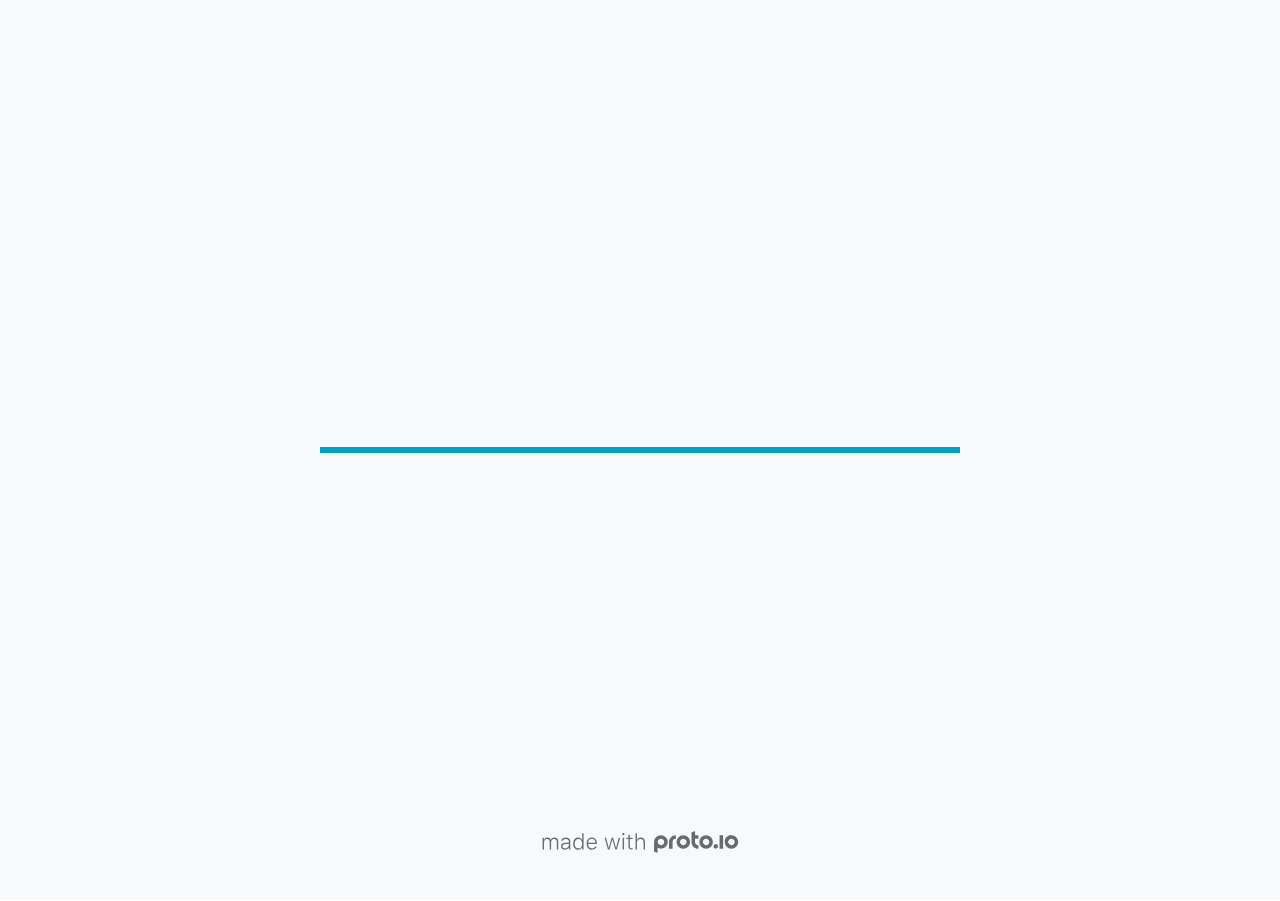
<file: hi-fi-prototype.pdf/src/index.html>
<!DOCTYPE HTML>
	<head>

		<meta charset="utf-8">

		<title>The Shopping Tracker - Proto.io</title>

		
			<meta name="HandheldFriendly" content="True">
			<meta name="MobileOptimized" content="390"> 

			
			
			
			<meta name="viewport" content="minimum-scale=1.00, maximum-scale=1.00, initial-scale=1.00, user-scalable=no, shrink-to-fit=no" />

			
				<meta name="apple-mobile-web-app-capable" content="yes" />
				<meta name="apple-mobile-web-app-status-bar-style" content="black-translucent" />
			

			<meta name="format-detection" content="telephone=no">


			

            
            <link rel="icon" sizes="192x192" href="./src/assets/branding/android-icon-hires.png">
            <link rel="icon" sizes="128x128" href="./src/assets/branding/android-icon.png">

            
            <link href="./src/assets/branding/apple-touch-icon-retina180.png" sizes="180x180" rel="apple-touch-icon">

            
            <link href="./src/assets/branding/apple-touch-icon-retina.png" sizes="114x114" rel="apple-touch-icon">

            
            <link href="./src/assets/branding/apple-touch-icon.png" sizes="57x57" rel="apple-touch-icon">

            
            <link href="./src/assets/branding/startup.png" media="(device-width: 320px)" rel="apple-touch-startup-image">

            
            <link href="./src/assets/branding/startup-retina.png" media="(device-width: 320px) and (device-height: 480px) and (-webkit-device-pixel-ratio: 2)" rel="apple-touch-startup-image">

            
            <link href="./src/assets/branding/startup-568.png" media="(device-width: 320px) and (device-height: 568px) and (-webkit-device-pixel-ratio: 2)" rel="apple-touch-startup-image">

            
            <link href="./src/assets/branding/startup-retina-6.png" media="(device-width: 375px) and (device-height: 667px) and (orientation: portrait) and (-webkit-device-pixel-ratio: 2)" rel="apple-touch-startup-image">

            
            <link href="./src/assets/branding/startup-retina-6plus.png" media="(device-width: 414px) and (device-height: 736px) and (orientation: portrait) and (-webkit-device-pixel-ratio: 3)" rel="apple-touch-startup-image">

            
            <link href="./src/assets/branding/startup-retina-6plus-landscape.png" media="(device-width: 414px) and (device-height: 736px) and (orientation: landscape) and (-webkit-device-pixel-ratio: 3)" rel="apple-touch-startup-image">

            
            <link href="./src/assets/branding/startup-ipad.png" media="(device-width: 768px) and (orientation: portrait)" rel="apple-touch-startup-image">

            
            <link href="./src/assets/branding/startup-ipad-landscape.png" media="(device-width: 768px) and (orientation: landscape)" rel="apple-touch-startup-image">

            
            <link href="./src/assets/branding/startup-ipad-retina.png" media="(device-width: 768px) and (orientation: portrait) and (-webkit-device-pixel-ratio: 2)" rel="apple-touch-startup-image">

            
            <link href="./src/assets/branding/startup-ipad-landscape-retina.png" media="(device-width: 768px) and (orientation: landscape) and (-webkit-device-pixel-ratio: 2)" rel="apple-touch-startup-image">

            
            <link href="./src/assets/branding/startup-ipad-pro.png" media="(device-width: 1024px) and (orientation: portrait) and (-webkit-device-pixel-ratio: 2)" rel="apple-touch-startup-image">

            
            <link href="./src/assets/branding/startup-ipad-pro-landscape.png" media="(device-width: 1024px) and (orientation: landscape) and (-webkit-device-pixel-ratio: 2)" rel="apple-touch-startup-image">

			<meta http-equiv="cleartype" content="on"> 


			 
		    <script type="text/javascript" src="./scripts/plugins/jquery/jquery.js"></script>

			
				<link rel="stylesheet" href="./stylesheets/player-export.css" />
				<script type="text/javascript" src="./scripts/player-export.js"></script>
			

			
			<script type="text/javascript" src="./libraries/common/components.js"></script> 
			<link type="text/css" rel="Stylesheet" href="./libraries/common/components.1.00.css" /> 

			
					<script type="text/javascript" src="./libraries/ios9/components.js"></script> 
					<link type="text/css" rel="Stylesheet" href="./libraries/ios9/components.1.00.css" /> 
				
				<script type="text/javascript" src="./data/data.js"></script> 
			

		<style>
			body { width: 390px; height: 844px; }
			.landscape, .landscape .prx-page { min-height: 390px; }
			.portrait, .portrait .prx-page { min-height: 844px; }
		</style>

		<script type="text/javascript">

			prx.ver = '6.8.12.0';
			prx.url.account = 'https://kayleer.proto.io';
			prx.url.staticassets = 'https://gal.proto.io';
			prx.url.devices = 'https://dteyv52hbg2at.cloudfront.net/devices';
			prx.url.static = 'https://dteyv52hbg2at.cloudfront.net';
			prx.url.siteurl = 'proto.io';
			prx.url.crossmsg = 'https://kayleer.proto.io';

			prx.nodejsassetsserver = {};
			prx.nodejsassetsserver.host = ".proto.io";
			prx.nodejsassetsserver.subdomainprefix = "https://a3";
			prx.nodejsassetsserver.maxsubdomains = "20";

			prx.device_library = 'ios9';
			prx.devices[prx.device] = {
				name: prx.device
				,defaultOrientation: 'portrait'
				,portrait_applies: 1 //new
				,portrait: [390,844]
				,landscape_applies: 1 //new
				,landscape: [844,390]
				,allow_orientation_change: 1 //new
				,statusbar_skin: 'default' // new
				,statusbarheightportrait: 0
				,statusbarheightlandscape: 0
				,navigationbar_skin: 'default' //new
				,navigationbarheightportrait: 0
				,navigationbarheightlandscape: 0
				,normalportrait: [390,844]
				,normallandscape: [844,390]
				,device_s3bucket: 'd745dfc1-3990-4cd7-b321-932497072f14'
				,dpr: '1.00'
				,deviceType: "iphone13"
                ,showiPhoneXNotch: false
                ,hasCustomSkinNotch: false
				,appleWatchRoundedCorners: false
				,scrollType: "default"
				,initialscale: 1.00
				,targetdensitydpi: "device-dpi"
			}
			// save a copy of the device in the player state
			prx.currentPlayerStatus.projectDevice = prx.toolbox.clone(prx.devices[prx.device]);
			prx.currentPlayerStatus.targetDevice = {"ISANDROIDTABLET":0,"ISIPOD":0,"ISCHROME":0,"ISIOS":1,"ISMSIE":0,"ISMOZILLA":0,"isAndroid-Pad":0,"ISOPERA":0,"ISWEBKIT":0,"SOSVERSION":{"CBUILDVER":"","CMAJORVER":"","CMINORVER":"","CTEXT":"","IMINORVER":0,"IMAJORVER":0,"IBUILDVER":0},"ISIPAD":0,"ISMOBILE":1,"ISSAFARI":0,"ISIPHONE":1,"ISWINDOWS":0,"ISWINDOWSTOUCH":0,"ISDEVICE":1,"ISANDROID":0,"ISCUSTOM":0};
			prx.releaseChannel = 'stable';

			prx.projectsettings.id = '86198a3c-0568-4a26-b5ea-ce49165140d1';
			prx.projectsettings.s3b = 'kayleer-1387269-a960803f-93e4-2768-9874fda81c403ac3';
			prx.projectsettings.account = 'kayleer';
			prx.projectsettings.statusbar = '0'; 
			prx.projectsettings.statusbarapplies = '0';
			prx.projectsettings.navigationbar = '0';
			prx.projectsettings.navigationbarapplies = '0';
			prx.projectsettings.initialpageid = -1;
			
			
			prx.projectsettings.flashactions = 1;
			prx.projectsettings.gatrackingcode = '';

			prx.export2html = '1' == true;
			prx.mobPlayer = 0;

			prx.user.country = 'US';

			prx.s3Links = []; 
			var sLinkedAssets = [];
			

			prx.csrf_token = 'B22E767EAFB8ADD459CDBD85BEF510F8CE019C38339485297F497BAE77B9A81D';

            

            
                            prx.assetsAccessToken = "eyJ0eXAiOiJKV1QiLCJhbGciOiJIUzI1NiJ9.eyJkIjp7InVpZCI6Ii0xIiwicHJvamVjdF9pZCI6Ijg2MTk4YTNjLTA1NjgtNGEyNi1iNWVhLWNlNDkxNjUxNDBkMSJ9LCJ2IjowLCJleHAiOjE2Njk4MjYyMDcsImlhdCI6MTY2OTY0NjIwN30.Sz8cQ5_Sw7AimvTOFNPjwUDPoPpDHx3KRRfwuP-1izc";

			prx.iniPlayer.iniPreLoad();

		</script>
	</head>

	

			<body class="player device-cursor-touch mobile-device-true " " id="mbd" >

				
				<div id="window-wrapper">
					<div id="dragarea"></div>
					<div id="statusbar"></div>
					<div id="underlay" style=""></div>

					<div class="prx-page" data-role="page" id="p-1" data-id="1"></div>
					
								<div class="prx-page" data-role="page" id="p-2" data-id="2"></div>
							
								<div class="prx-page" data-role="page" id="p-3" data-id="3"></div>
							
								<div class="prx-page" data-role="page" id="p-4" data-id="4"></div>
							
								<div class="prx-page" data-role="page" id="p-5" data-id="5"></div>
							
								<div class="prx-page" data-role="page" id="p-6" data-id="6"></div>
							
								<div class="prx-page" data-role="page" id="p-7" data-id="7"></div>
							
								<div class="prx-page" data-role="page" id="p-8" data-id="8"></div>
							
								<div class="prx-page" data-role="page" id="p-9" data-id="9"></div>
							
					<div id="navigationbar"></div>
					<div id="overlay"></div>
					<div id="trash"></div>
					<div id="quick-audios"></div>
				</div>

				 
			<div id="loader-wrapper">
				
				<div class="progress">
					<div class="progress-bar"></div>
				</div>
				<div id="poweredby"></div>
			</div>
			


			</body>
		

</html>
</file>
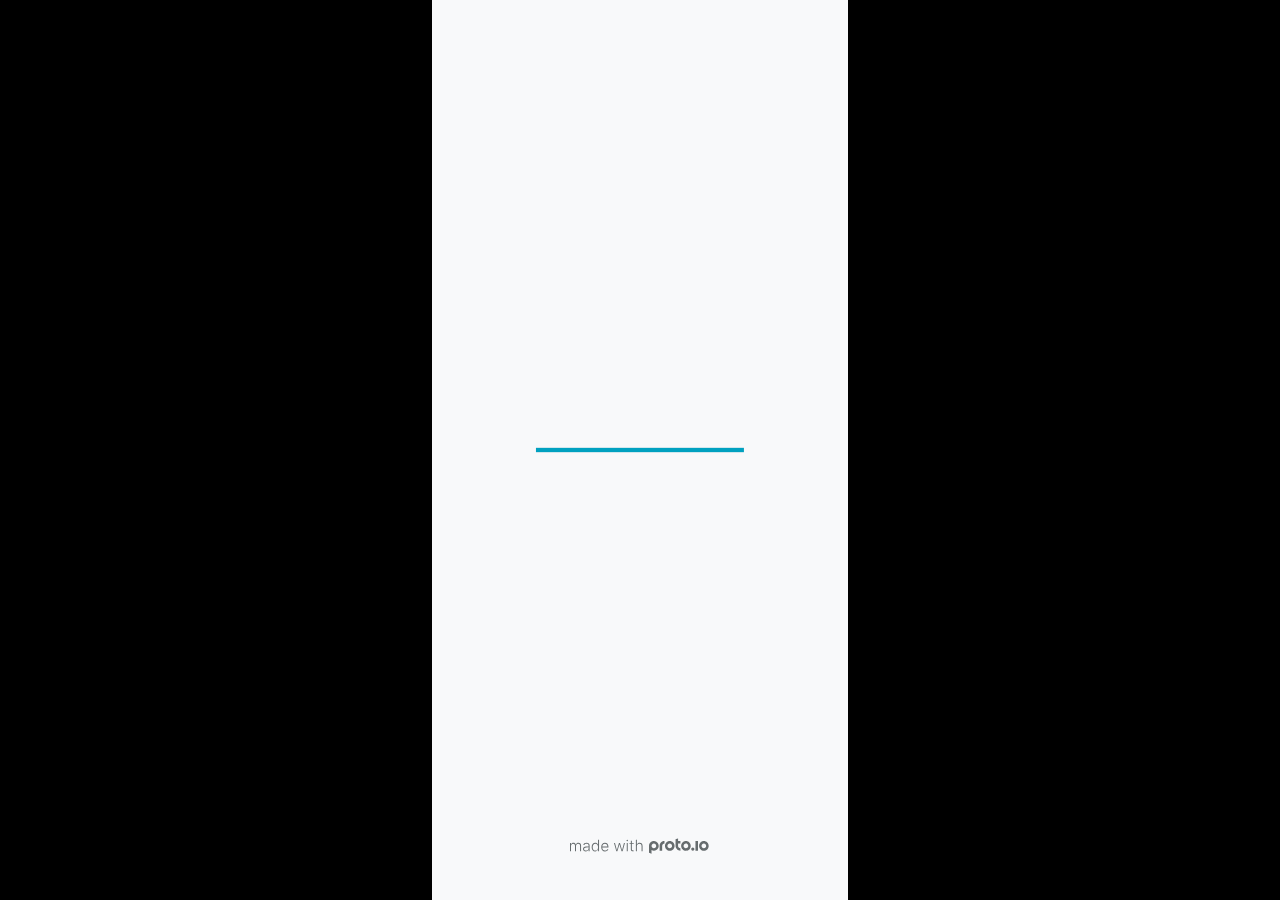
<file: hi-fi-prototype.pdf/fullscreen.html>
<!DOCTYPE HTML>
	<head>
		<meta charset="utf-8">

        
			<meta name="HandheldFriendly" content="True">
			<meta name="MobileOptimized" content="390"> 

			
			
			
			<meta name="viewport" content="minimum-scale=1, maximum-scale=1, initial-scale=1, user-scalable=no, shrink-to-fit=no" />

			
				<meta name="apple-mobile-web-app-capable" content="yes" />
				<meta name="apple-mobile-web-app-status-bar-style" content="black-translucent" />
			

			<meta name="format-detection" content="telephone=no">


			

            
            <link rel="icon" sizes="192x192" href="./src/assets/branding/android-icon-hires.png">
            <link rel="icon" sizes="128x128" href="./src/assets/branding/android-icon.png">

            
            <link href="./src/assets/branding/apple-touch-icon-retina180.png" sizes="180x180" rel="apple-touch-icon">

            
            <link href="./src/assets/branding/apple-touch-icon-retina.png" sizes="114x114" rel="apple-touch-icon">

            
            <link href="./src/assets/branding/apple-touch-icon.png" sizes="57x57" rel="apple-touch-icon">

            
            <link href="./src/assets/branding/startup.png" media="(device-width: 320px)" rel="apple-touch-startup-image">

            
            <link href="./src/assets/branding/startup-retina.png" media="(device-width: 320px) and (device-height: 480px) and (-webkit-device-pixel-ratio: 2)" rel="apple-touch-startup-image">

            
            <link href="./src/assets/branding/startup-568.png" media="(device-width: 320px) and (device-height: 568px) and (-webkit-device-pixel-ratio: 2)" rel="apple-touch-startup-image">

            
            <link href="./src/assets/branding/startup-retina-6.png" media="(device-width: 375px) and (device-height: 667px) and (orientation: portrait) and (-webkit-device-pixel-ratio: 2)" rel="apple-touch-startup-image">

            
            <link href="./src/assets/branding/startup-retina-6plus.png" media="(device-width: 414px) and (device-height: 736px) and (orientation: portrait) and (-webkit-device-pixel-ratio: 3)" rel="apple-touch-startup-image">

            
            <link href="./src/assets/branding/startup-retina-6plus-landscape.png" media="(device-width: 414px) and (device-height: 736px) and (orientation: landscape) and (-webkit-device-pixel-ratio: 3)" rel="apple-touch-startup-image">

            
            <link href="./src/assets/branding/startup-ipad.png" media="(device-width: 768px) and (orientation: portrait)" rel="apple-touch-startup-image">

            
            <link href="./src/assets/branding/startup-ipad-landscape.png" media="(device-width: 768px) and (orientation: landscape)" rel="apple-touch-startup-image">

            
            <link href="./src/assets/branding/startup-ipad-retina.png" media="(device-width: 768px) and (orientation: portrait) and (-webkit-device-pixel-ratio: 2)" rel="apple-touch-startup-image">

            
            <link href="./src/assets/branding/startup-ipad-landscape-retina.png" media="(device-width: 768px) and (orientation: landscape) and (-webkit-device-pixel-ratio: 2)" rel="apple-touch-startup-image">

            
            <link href="./src/assets/branding/startup-ipad-pro.png" media="(device-width: 1024px) and (orientation: portrait) and (-webkit-device-pixel-ratio: 2)" rel="apple-touch-startup-image">

            
            <link href="./src/assets/branding/startup-ipad-pro-landscape.png" media="(device-width: 1024px) and (orientation: landscape) and (-webkit-device-pixel-ratio: 2)" rel="apple-touch-startup-image">

			<meta http-equiv="cleartype" content="on"> 


			

		<title>The Shopping Tracker - Proto.io player</title>

		
				<link type="text/css" rel="stylesheet" href="./src/stylesheets/preview-letterbox-min.css">
				<script type="text/javascript" src="./src/scripts/preview-letterbox-min.js"></script>
			

		<script type="text/javascript">
			var prx = window.prx || {};
			prx.letterboxmode = true;
			prx.orientation = 'portrait';
			prx.orientations = {};
			prx.orientations.portrait = 1;
			prx.orientations.landscape = 1;
			prx.project = {};
			prx.project.id = '86198a3c-0568-4a26-b5ea-ce49165140d1';
			prx.project.title = 'The Shopping Tracker';
			prx.project.version = 0;
			prx.project.livepreview = 0;
			prx.project.account = "kayleer";
			prx.activePage = {};
			
				prx.user = false;
			
			prx.flashactions = 1;

			prx.device_library = 'ios9';
			prx.device = {
					name: prx.device
					,caption: "iPhone 13"
					,defaultOrientation: 'portrait'
					,portrait_applies: 1 //new
					,portrait: [390,844]
					,landscape_applies: 1 //new
					,landscape: [844,390]
					,allow_orientation_change: 1 && 1 //new

			}

			prx.url.crossmsg = 'https://kayleer.proto.io';
			prx.ver = '6.8.12.0';
			prx.exitFullScreenUrl = 'https://kayleer.proto.io/player/index.cfm?id=86198a3c-0568-4a26-b5ea-ce49165140d1';
			prx.openURL = '';
			prx.downloadURL = '';

			
		</script>

		

	</head>

	<body>

		
				<iframe id="pio-playerframe" src="./src/index.html" scrolling="NO" style="width: 390px; height: 844px;" webkitAllowFullScreen mozallowfullscreen allowFullScreen allowvr allow="autoplay"></iframe>
				
						<script type="text/javascript">
							// remove parameter from address bar immediately if no changes
							let url = new URL(window.location.href);
							url.searchParams.delete('hc');
							url.searchParams.delete('ap');
							window.history.replaceState({}, document.title, url.toString());
						</script>
					
	</body>

</html>
</file>
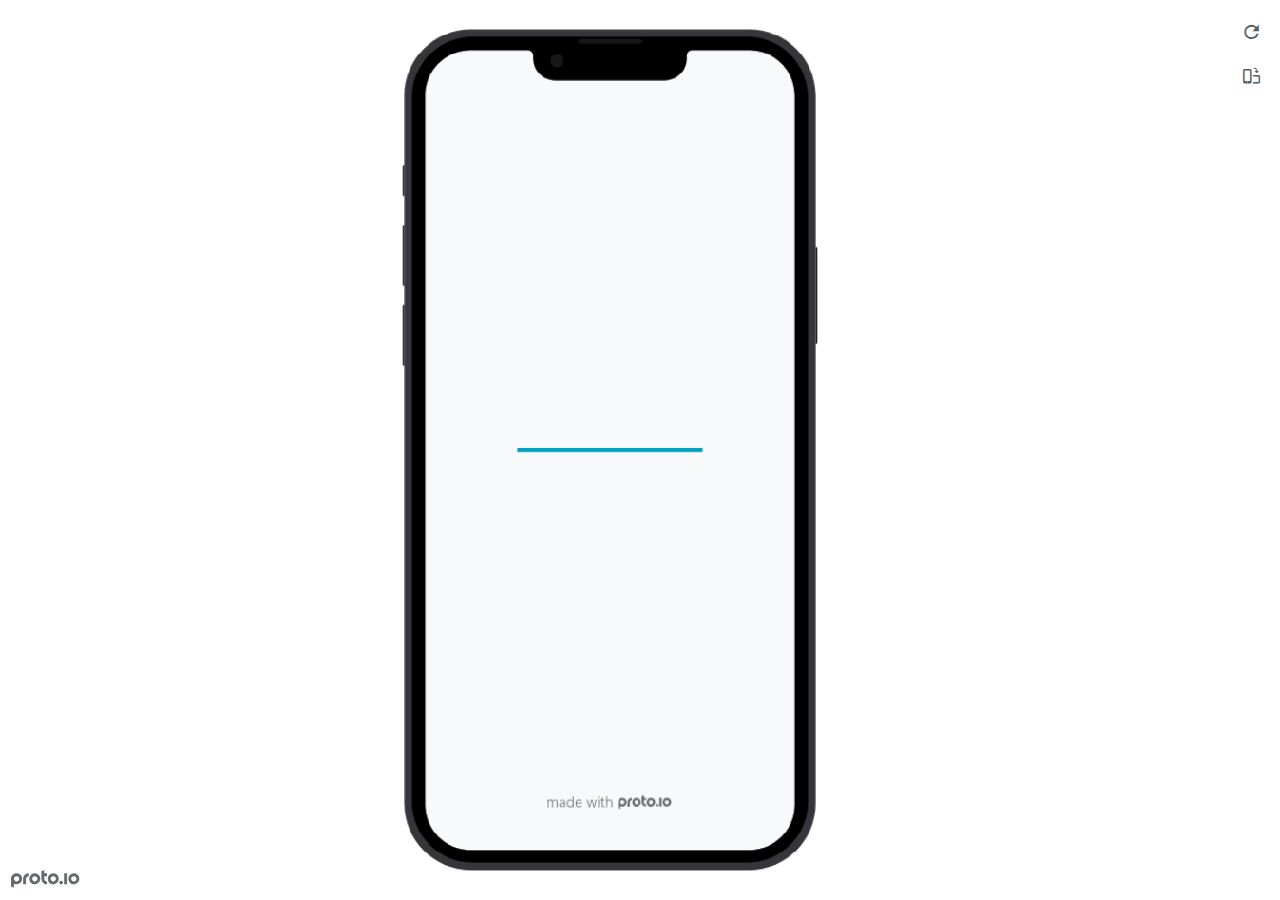
<file: hi-fi-prototype.pdf/preview.html>
<!DOCTYPE HTML>
    <head>
    <meta charset="utf-8">

    <title>The Shopping Tracker - Proto.io player</title>

    
				<link type="text/css" rel="stylesheet" href="./src/stylesheets/preview-export-min.css">
				<script type="text/javascript" src="./src/scripts/preview-export-min.js"></script>
			

    <script type="text/javascript">
        var prx = window.prx || {};
        prx.orientation = 'portrait';
        prx.orientations = {};
        prx.orientations.portrait = 1;
        prx.orientations.landscape = 1;
        prx.project = {};
        prx.project.id = '86198a3c-0568-4a26-b5ea-ce49165140d1';
        prx.project.title = 'The Shopping Tracker';
        prx.project.version = 0;
        prx.project.livepreview = 0;
        prx.project.account = "kayleer";
        prx.activePage = {};
        prx.usercountry = "us";
        
            prx.user = false;
        
        prx.skin = 'apple-phone-iphone13_13pro-1';
        prx.ver = '6.8.12.0';
        //prx.flashactions = 1;
		prx.flashactions = 1; //we are not using the DB value anymore

        prx.nodejsassetsserver = {};
        prx.nodejsassetsserver.host = ".proto.io";
        prx.nodejsassetsserver.subdomainprefix = "https://a3";
        prx.nodejsassetsserver.maxsubdomains = "20";
        prx.account = "kayleer";
        prx.browserShowScreenshots = 'true';
        prx.url.crossmsg = 'https://kayleer.proto.io';
        prx.playerUrl = 'https://kayleer.proto.io/player/';
        prx.fullScreenUrl = 'https://kayleer.proto.io/player/fullscreen/index.cfm?id=86198a3c-0568-4a26-b5ea-ce49165140d1';
        prx.spaces = false;
        prx.csrf_token = '37A4F341BE2D4815F5E894B9C19A1E47CCF522BD438F7022DA8053AC09F936D5';

        prx.bShowPlayerBetaPrompt = false;

        

    </script>

    

</head>


<body style="background-color:#FFFFFF">

    

    <div class="page-sidebar">
        
        <div class="sidebar-action-buttons">

            
                <span class="header-action-button player-icon-reload embed-icon-reload" id="refresh-preview">
                    <span class="tooltip">Refresh preview</span>
                </span>
                
                    <span  class="header-action-button player-icon-rotate embed-icon-rotate" id="change-orientation">
                        <span class="tooltip">Change orientation</span>
                    </span>
                

            <div class="header-action-button player-icon-enter-fullscreen-mode-icon" id="go-fullscreen">
                <span class="tooltip">Go full screen</span>
            </div>
        </div>

    </div>

    <div id="maincontent" class="portrait">

        <div id="shortcut-pressed-outer">
            <div id="shortcut-pressed"></div>
        </div>
        

			<div class="frame_generic">
				
				<div class="body_generic skin_apple-phone-iphone13_13pro-1 skin-wrapper skin-os-apple skin-device-phone skin-model-iphone13_13pro skin-size-1 skin-color-black skin-orientation-portrait skin-dimensions-390-844">

					<div class="buttons top"></div>
					<div class="detail-top"></div>
					<div class="web-search"></div>
					<div class="buttons left"></div>

					<div class="body_generic_inner">
						
						<iframe id="pio-playerframe" src="./src/index.html" scrolling="NO" style="width: 390px; height: 844px;" webkitAllowFullScreen mozallowfullscreen allowFullScreen allowvr allow="autoplay"></iframe>
						
                                <script type="text/javascript">
                                    // remove parameter from address bar immediately if no changes
                                    let url = new URL(window.location.href);
                                    url.searchParams.delete('hc');
									url.searchParams.delete('ap');
                                    window.history.replaceState({}, document.title, url.toString());
                                </script>
                            
					</div>

					<div class="buttons right"></div>
					<div class="detail-bottom"></div>
				</div>
				
			</div>
		
    </div>

    

    
            <div id="branding"></div>
        
</body>


<script type="text/javascript">
    
</script>
</html>
</file>
<file: hi-fi-prototype.pdf/src/stylesheets/player-export.css>
/*!
 * 
 *                                                                       
 *                              ::;;;;                                   
 *    ::,,,,::    ::,,  ,,,,::::::11ii::,,::,,,,::      ::::,,::,,,,::   
 *  ,,111111ii,,::1111::111111ii::111111::111111ii,,    ii11,,ii111111,, 
 *  11ii::;;11;;ii11::iiii::;;11;;11ii::ii11::::11ii    ii11;;11;;::ii11 
 *  11;;  ::11ii11;;::11ii  ::11ii11ii,,iiii..  iiii    ii11;;11::  ;;11 
 *  1111;;ii11;;11;;,,ii11::ii11;;ii11;;;;11;;;;11;;;;;;ii11::11ii;;11ii 
 *  11111111;;::11;;  ::ii1111;;  ::ii11::ii1111ii::11ii;;11,,;;1111ii:: 
 *  11;;,,::  ,,::,,      ::,,        ::::  ::::    ,,,,::::    ::,,     
 *  ;;;;                                                                 
 *                                                                       
 *  Build: 11/22/2022, 11:16:29 AM
 */

/*!
 * Waves v0.5.5
 * http://fian.my.id/Waves
 *
 * Copyright 2014 Alfiana E. Sibuea and other contributors
 * Released under the MIT license
 * https://github.com/fians/Waves/blob/master/LICENSE
 */.mask-inner{position:relative;background-size:100% 100%;background-repeat:no-repeat}.mask-inner .mask-inner{transform:none!important}.mask-border .mborder,.mask-filter{height:100%;width:100%}.mask-border .mborder{border:1px solid hsla(0,0%,100%,.8);position:absolute;pointer-events:none}.mask-border .area-border{border:1px solid #00a1c0;left:0;top:0;position:absolute;transform-origin:0 0;box-sizing:border-box}.mask-border .mask-radius{width:100%;height:100%;overflow:hidden;position:absolute}.mask-border .mask-radius .mask-radius-border{position:relative;width:100%;height:100%;border:1px solid hsla(0,0%,100%,.8)}.mask-border.hide-handles .prx-resizable-handle{opacity:0;pointer-events:none!important}.mask-border.hide-handles .area-border{border:1px dashed #b4bcbf}.mask-wrapper{overflow:hidden;height:100%;pointer-events:none}.mask-wrapper.borderPos-inside{box-sizing:border-box}.mask-wrapper.borderPos-outside{width:100%;height:100%}.mask-wrapper.borderPos-outside .mask-inner{box-sizing:content-box}.mask-edit-mode-handles{pointer-events:none}.mask-edit-mode-handles.hide-handles .prx-resizable-handle,.mask-edit-mode-handles.hide-handles .prx-rotate-handle{opacity:0;pointer-events:none!important}.mask-edit-mode-handles.hide-handles .xborder{border-color:#b4bcbf!important}abbr,address,article,aside,audio,b,blockquote,body,caption,cite,code,dd,del,dfn,div,dl,dt,em,fieldset,figure,footer,form,h1,h2,h3,h4,h5,h6,header,hgroup,html,i,iframe,img,ins,kbd,label,legend,li,mark,menu,nav,object,ol,p,pre,q,samp,section,small,span,strong,sub,sup,table,tbody,td,tfoot,th,thead,time,tr,ul,var,video{margin:0;padding:0;border:0;outline:0;font-size:100%;background:transparent}article,aside,details,figcaption,figure,footer,header,hgroup,nav,section{display:block}audio,canvas,video{display:inline-block;*display:inline;*zoom:1}[hidden],audio:not([controls]){display:none}html{font-size:100%;-webkit-text-size-adjust:100%;-ms-text-size-adjust:100%}body{margin:0;font-size:13px}body,button,input,select,textarea{font-family:sans-serif;color:#222}a{color:#00e}a:visited{color:#551a8b}a:hover{color:#06e}a:focus{outline:thin dotted}a:active,a:hover{outline:0}abbr[title]{border-bottom:1px dotted}b,strong{font-weight:700}blockquote{margin:1em 40px}dfn{font-style:italic}hr{display:block;height:1px;border:0;border-top:1px solid #ccc;margin:1em 0;padding:0}ins{background:#ff9;text-decoration:none}ins,mark{color:#000}mark{background:#ff0;font-style:italic;font-weight:700}code,kbd,pre,samp{font-family:monospace,serif;_font-family:courier new,monospace;font-size:1em}pre{white-space:pre;white-space:pre-wrap;word-wrap:break-word}q{quotes:none}q:after,q:before{content:"";content:none}small{font-size:85%}sub,sup{font-size:75%;line-height:0;position:relative;vertical-align:baseline}sup{top:-.5em}sub{bottom:-.25em}ol,ul{margin:1em 0;padding:0 0 0 40px}dd{margin:0 0 0 40px}nav ol,nav ul{list-style:none;list-style-image:none;margin:0;padding:0}img{border:0;-ms-interpolation-mode:bicubic}svg:not(:root){overflow:hidden}figure,form{margin:0}fieldset{margin:0}fieldset,legend{border:0;padding:0}legend{*margin-left:-7px}button,input,select,textarea{font-size:100%;margin:0;vertical-align:baseline;*vertical-align:middle}button,input{line-height:normal;*overflow:visible}table button,table input{*overflow:auto}[role=button],button,input[type=button],input[type=reset],input[type=submit]{-webkit-appearance:button}input[type=checkbox],input[type=radio]{box-sizing:border-box;padding:0}input[type=search]{-webkit-appearance:textfield;-moz-box-sizing:content-box;-webkit-box-sizing:content-box;box-sizing:content-box}input[type=search]::-webkit-search-decoration{-webkit-appearance:none}button::-moz-focus-inner{border:0;padding:0}textarea{overflow:auto;vertical-align:top;resize:vertical}input:invalid,textarea:invalid{background-color:#f0dddd}table{border-collapse:collapse;border-spacing:0}td{vertical-align:top}.nocallout{-webkit-touch-callout:none}textarea[contenteditable]{-webkit-appearance:none}.gifhidden{position:absolute;left:-100%}.ir{display:block;border:0;text-indent:-999em;overflow:hidden;background-color:transparent;background-repeat:no-repeat;text-align:left;direction:ltr}.ir br{display:none}.hidden{display:none!important;visibility:hidden}.visuallyhidden{border:0;clip:rect(0 0 0 0);height:1px;margin:-1px;overflow:hidden;padding:0;position:absolute;width:1px}.visuallyhidden.focusable:active,.visuallyhidden.focusable:focus{clip:auto;height:auto;margin:0;overflow:visible;position:static;width:auto}.invisible{visibility:hidden}.clearfix:after,.clearfix:before{content:"";display:table}.clearfix:after{clear:both}.clearfix{*zoom:1}@media print{*{background:transparent!important;color:#000!important;text-shadow:none!important;filter:none!important;-ms-filter:none!important}a,a:visited{text-decoration:underline}a[href]:after{content:" (" attr(href) ")"}abbr[title]:after{content:" (" attr(title) ")"}.ir a:after,a[href^="#"]:after,a[href^="javascript:"]:after{content:""}blockquote,pre{border:1px solid #999;page-break-inside:avoid}thead{display:table-header-group}img,tr{page-break-inside:avoid}img{max-width:100%!important}@page{margin:.5cm}h2,h3,p{orphans:3;widows:3}h2,h3{page-break-after:avoid}}#eval-iframe{display:none}body{-webkit-appearance:none;-webkit-box-flex:1;-webkit-touch-callout:none;-webkit-tap-highlight-color:rgba(0,0,0,0)}*{-webkit-user-select:none;-khtml-user-select:none;-moz-user-select:-moz-none;-o-user-select:none;user-select:none}input,textarea{-webkit-user-select:text;-khtml-user-select:text;-moz-user-select:text;-o-user-select:text;user-select:text}#dragarea{font-family:Helvetica,Arial,sans-serif;text-align:left}.text{height:95%;overflow:auto}.wrap{overflow:hidden}.pos,.spos{position:absolute}.action-highlight{position:absolute;top:0;left:0;height:100%;width:100%;background:rgba(255,255,0,.5);background:rgba(64,208,255,.3);opacity:0;pointer-events:none;-webkit-transition:opacity .2s ease-in;transition:opacity .2s ease-in;border:2px solid #40c8f4;padding:3px;box-sizing:border-box}.action-highlight-simple-visible,.action-highlight-visible{opacity:1}#appModeNote{background-color:#333;border-top:5px solid #000;bottom:0;color:#f0f0f0;display:none;font-family:helvetica;left:0;padding:10px 0;position:fixed;text-align:center;width:100%}#appModeNote em{display:block;font-size:20px;font-weight:700;line-height:26px}#appModeNote span{display:block;font-size:14px;line-height:20px}.hidden{display:none}.prx-page.loadedFrom{display:block}.prx-page.loadedTo{z-index:999999}.prx-page.loadedTo-1{z-index:10000000}.prx-page.loadedTo-2{z-index:10000001}.prx-page.loadedTo-3{z-index:10000002}.prx-page.loadedTo-4{z-index:10000003}.prx-page.loadedTo-5{z-index:10000004}.prx-page.loadedTo-6{z-index:10000005}.prx-page.loadedTo-7{z-index:10000006}.prx-page.loadedTo-8{z-index:10000007}.prx-page.loadedTo-9{z-index:10000008}.prx-page.loadedTo-10{z-index:10000009}.prx-page.loadedTo-11{z-index:10000010}.prx-page.loadedTo-12{z-index:10000011}.prx-page.loadedTo-13{z-index:10000012}.prx-page.loadedTo-14{z-index:10000013}.prx-page.loadedTo-15{z-index:10000014}.prx-page.loadedTo-16{z-index:10000015}.prx-page.loadedTo-17{z-index:10000016}.prx-page.loadedTo-18{z-index:10000017}.prx-page.loadedTo-19{z-index:10000018}.prx-page.loadedTo-20{z-index:10000019}.prx-page.loadedTo-21{z-index:10000020}.prx-page.loadedTo-22{z-index:10000021}.prx-page.loadedTo-23{z-index:10000022}.prx-page.loadedTo-24{z-index:10000023}.prx-page.loadedTo-25{z-index:10000024}.prx-page.loadedTo-26{z-index:10000025}.prx-page.loadedTo-27{z-index:10000026}.prx-page.loadedTo-28{z-index:10000027}.prx-page.loadedTo-29{z-index:10000028}.prx-page.loadedTo-30{z-index:10000029}#navigationbar,#statusbar{background:transparent 0 0;display:block;width:100%;border:0;top:0;position:fixed;z-index:1}#loader-wrapper{background:#f8f9fa;height:100%;left:0;position:fixed;top:0;width:100%;z-index:99999;font-size:11px}#loader-wrapper .progress{position:absolute;top:50%;left:50%;transform:translate(-50%,-50%);-ms-transform:translate(-50%,-50%);-webkit-transform:translate(-50%,-50%);width:50%;height:4px;background-color:#ddd}#loader-wrapper .progress-bar{position:relative;width:0;height:4px;-webkit-transition:.4s linear;-moz-transition:.4s linear;-o-transition:.4s linear;transition:.4s linear;-webkit-transition-property:width,background-color;-moz-transition-property:width,background-color;-o-transition-property:width,background-color;transition-property:width,background-color}#loader-wrapper .progress-bar:before,.progress-bar:after{content:"";position:absolute;top:0;left:0;right:0}#loader-wrapper .progress-bar:before{bottom:0;background-color:#ddd}#loader-wrapper .progress-bar:after{z-index:2;bottom:0;background:#00a1c0}#loader-wrapper #app-icon{position:absolute;top:50%;left:50%;transform:translate(-50%,-150%);-ms-transform:translate(-50%,-150%);-webkit-transform:translate(-50%,-150%);width:114px;height:114px}#loader-wrapper #poweredby{position:absolute;bottom:5%;left:50%;transform:translate(-50%);-ms-transform:translate(-50%);-webkit-transform:translate(-50%);width:100%;height:16px;background-image:url(/images/player/player-logo.svg);background-repeat:no-repeat;background-position:top;background-size:auto 200%;z-index:99999}body{-moz-transition:opacity .3s linear;-o-transition:opacity .3s linear;-webkit-transition:opacity .3s linear;transition:opacity .3s linear}.reloading{background:#fff!important;opacity:0}@media (min-width:481px) and (max-width:1079px){#loader-wrapper .progress,#loader-wrapper .progress-bar{height:4px}}@media (min-width:1080px){#loader-wrapper #poweredby{height:24px}#loader-wrapper .progress,#loader-wrapper .progress-bar{height:6px}}@media (width:1280px) and (height:768px){#loader-wrapper .progress,#loader-wrapper .progress-bar{height:2px}}.pointer-events-none{pointer-events:none!important}body .prx-page{-webkit-trans1form:translate3d(0,0,0)}.prx-page .type-symbol .box{-w1ebkit-transform:translateZ(0)}html{background:transparent}body{background:#fff;overflow:hidden}body.mobile-device-true *{-webkit-text-size-adjust:100%}body.mobile-device-false *{-webkit-text-size-adjust:initial}#window-wrapper{width:100%;height:100%;overflow:hidden;position:relative}#dragarea{background:transparent;display:none}#overlay,#quick-audios,#trash,#underlay{position:absolute;top:0;left:0}#quick-audios,#trash{display:none}.visible{display:block!important}.iScrollHorizontalScrollbar,.iScrollVerticalScrollbar{z-index:auto!important}.overlay{position:fixed;left:0;right:0;bottom:0;top:0}.ui-mobile-viewport-transitioning,.ui-mobile-viewport-transitioning .prx-page{o1verflow:visible!important}.box[style*="z-index:0;"],.box[style*="z-index: 0;"]{z-index:auto!important}.box[data-mpoverlay="1"]{pos1ition:fixed}#temp-for-external-link{display:none}#dragarea,html{background:transparent!important}.hide{display:none!important}*{outline:none}.ghost-component,.ghost-component *,.ghost-component .box *{pointer-events:none!important}#statusbar{position:fixed!important}.prx-page{position:absolute;display:none}.prx-page.prx-page-active,.prx-page[class*=prx-page-transitioning-]{display:block}.prx-page[class*=prx-page-transitioning-]{overflow:hidden}.prx-page.prx-page-transitioning-overlay-in-source,.prx-page.prx-page-transitioning-overlay-out-target{overflow:visible}.prx-page.prx-page-below{z-index:10}.prx-page.prx-page-above{z-index:20}#overlay{z-index:30}.prx-page.prx-page-transition-flip,.prx-page.prx-page-transition-turn{-webkit-backface-visibility:hidden;-moz-backface-visibility:hidden;backface-visibility:hidden}.prx-page.prx-page-transition-turn{-webkit-transform:translateZ(0);-moz-transform:translateZ(0);-webkit-transform-origin:0 center;-moz-transform-origin:0 center;transform-origin:0 center;transform:translateZ(0)}.prx-page.prx-page-transition-flow:not(.prx-page-transition-flow-overlay),.prx-page.prx-page-transition-overlay-top{box-shadow:0 0 20px rgba(0,0,0,.4)}.prx-page-above.prx-page-transition-notificationInWatchOS{transition:background-color .45s ease-out}.prx-page-above.prx-page-transition-notificationInWatchOS.prx-page-transition-notificationInWatchOS-notification-in{background-color:transparent!important;transition:background-color 0s ease-out}.device-cursor-touch,.device-cursor-touch *{cursor:url(/images/player/touch-cursor-64.png) 32 32,default!important;cursor:-webkit-image-set(url("/images/player/touch-cursor-64.png") 1x,url("/images/player/touch-cursor-64@2x.png") 2x) 32 32,default!important}.device-cursor-web,.device-cursor-web *{cursor:default}.device-cursor-web .delayedtap,.device-cursor-web .delayedtap *,.device-cursor-web .interaction-click,.device-cursor-web .interaction-click *,.device-cursor-web .interaction-tap,.device-cursor-web .interaction-tap *,.device-cursor-web .release,.device-cursor-web .release *,.device-cursor-web .touch,.device-cursor-web .touch *{cursor:pointer;cursor:hand}.device-cursor-web [data-component-type=text]{cursor:default}.device-cursor-web .move,.device-cursor-web .move *{cursor:move}.device-cursor-web input,.device-cursor-web textarea{cursor:text}.do-chrome-fix #window-wrapper{-webkit-perspective:1}.do-chrome-fix .pos{-webkit-backface-visibility:hidden;-webkit-transform:translateZ(0)}.do-chrome-fix *{-w1ebkit-transform:translateZ(0) scale(1) scaleX(1) skew(0deg,0deg) skewX(0deg) skewY(0deg) rotateX(0deg) rotateY(0deg) rotate(0deg)}.do-chrome-fix.dont-do-chrome-fix #window-wrapper{-webkit-perspective:none}.do-chrome-fix.dont-do-chrome-fix .pos{-webkit-backface-visibility:visible;-webkit-transform:none}.prx-page-transitioning:not(.prx-page-transitioning-overlay-in-source):not(.loadedFrom) [data-mpoverlay="1"]{display:none}#fps{position:fixed;z-index:9999;font-size:18px;top:20px;left:20px;background:rgba(0,0,0,.8);border-radius:6px;color:#fff;padding:3px 10px}#fps,.cbutton{pointer-events:none}.cbutton{position:absolute;display:inline-block;padding:0;border:none;background:none;color:#286aab;font-size:1.4em;overflow:visible;-webkit-transition:color .7s;transition:color .7s;-webkit-tap-highlight-color:rgba(0,0,0,0)}.cbutton.cbutton--click,.cbutton:focus{outline:none;color:#3c8ddc}.cbutton:after{position:absolute;width:100%;height:100%;border-radius:50%;content:"";opacity:0;pointer-events:none}.cbutton--effect-jelena:after{border:3px solid hsla(0,0%,82.7%,.7)}.cbutton--effect-jelena.cbutton--click:after{-webkit-animation:anim-effect-jelena .3s ease-out forwards;animation:anim-effect-jelena .3s ease-out forwards}@-webkit-keyframes anim-effect-jelena{0%{opacity:1;-webkit-transform:scale3d(.6,.6,1);transform:scale3d(.6,.6,1)}to{opacity:0;-webkit-transform:scale3d(1.2,1.2,1);transform:scale3d(1.2,1.2,1)}}@keyframes anim-effect-jelena{0%{opacity:1;-webkit-transform:scale3d(.5,.5,1);transform:scale3d(.5,.5,1)}to{opacity:0;-webkit-transform:scale3d(1.2,1.2,1);transform:scale3d(1.2,1.2,1)}}.cbutton--effect-sanja:after{background:hsla(0,0%,75.3%,.3)}.cbutton--effect-sanja.cbutton--click:after{-webkit-animation:anim-effect-sanja 1s ease-out forwards;animation:anim-effect-sanja 1s ease-out forwards}@-webkit-keyframes anim-effect-sanja{0%{opacity:1;-webkit-transform:scale3d(.5,.5,1);transform:scale3d(.5,.5,1)}25%{opacity:1;-webkit-transform:scaleX(1);transform:scaleX(1)}to{opacity:0;-webkit-transform:scaleX(1);transform:scaleX(1)}}@keyframes anim-effect-sanja{0%{opacity:1;-webkit-transform:scale3d(.5,.5,1);transform:scale3d(.5,.5,1)}25%{opacity:1;-webkit-transform:scaleX(1);transform:scaleX(1)}to{opacity:0;-webkit-transform:scaleX(1);transform:scaleX(1)}}#log{position:fixed;z-index:9999;font-size:24px;top:20px;right:20px;pointer-events:none}.watchOSscrollbars .iScrollVerticalScrollbar{position:fixed!important;width:12px!important;background-color:hsla(0,0%,100%,.3)!important;border-radius:8px!important;z-index:99999!important}.watchOSscrollbars .iScrollIndicator{background:#fff!important;border-radius:8px!important;left:2px!important;width:8px!important}.applewatch-rounded-corners{-webkit-clip-path:inset(0 0 0 0 round 63px);clip-path:inset(0 0 0 0 round 63px)}.group-action-prediv{position:absolute}.player .type-symbol.type-symbol-transparent .group-action-prediv{pointer-events:auto}.initialise-hidden-container{display:block!important;visibility:hidden!important}.a-enter-vr{height:0!important}.fullscreen-vr .prx-page{transform:none!important;position:fixed!important}

/*!
 * Waves v0.5.5
 * http://fian.my.id/Waves
 *
 * Copyright 2014 Alfiana E. Sibuea and other contributors
 * Released under the MIT license
 * https://github.com/fians/Waves/blob/master/LICENSE
 */.waves-effect{position:relative;overflow:hidden}.waves-effect.box{position:absolute}.waves-effect .waves-ripple{position:absolute;border-radius:50%;width:100px;height:100px;margin-top:-50px;margin-left:-50px;opacity:0;background-color:rgba(0,0,0,.2);pointer-events:none}.waves-effect.waves-light .waves-ripple{background-color:hsla(0,0%,100%,.4)}.waves-button,.waves-circle{-webkit-mask-image:-webkit-radial-gradient(circle,#fff 100%,#000 0);mask-image:radial-gradient(circle,#fff 100%,#000 0)}.waves-button,.waves-button-input,.waves-button:hover,.waves-button:link,.waves-button:visited{white-space:nowrap;vertical-align:middle;cursor:pointer;border:none;outline:none;color:inherit;background-color:transparent;font-size:14px;text-align:center;text-decoration:none;z-index:1}.waves-button{padding:10px 15px;border-radius:2px}.waves-button-input{margin:0;padding:10px 15px}.waves-input-wrapper{border-radius:2px;vertical-align:bottom}.waves-input-wrapper.waves-button{padding:0}.waves-input-wrapper .waves-button-input{position:relative;top:0;left:0;z-index:1}.waves-block{display:block}a.waves-effect .waves-ripple{z-index:-1}#loader-wrapper #poweredby{background-image:url(../images/player/player-logo.svg)!important}.device-cursor-touch,.device-cursor-touch *{cursor:url(../images/player/touch-cursor-64.png) 32 32,default!important;cursor:-webkit-image-set(url("../images/player/touch-cursor-64.png") 1x,url("../images/player/touch-cursor-64@2x.png") 2x) 32 32,default!important}
</file>
<file: hi-fi-prototype.pdf/src/libraries/common/components.1.00.css>
.type-shapes .shape-wrapper{width:100%;height:100%;-moz-box-sizing:border-box;-webkit-box-sizing:border-box;box-sizing:border-box;background-clip:content-box}.type-shapes .shapes-text-container{position:absolute;top:0;left:0;right:0;display:table;width:100%;height:100%;text-align:center}.type-shapes .shapes-text-container>span{display:table-cell;vertical-align:middle}.type-shapes svg{overflow:visible}.player .type-symbol{overflow:hidden}.player .type-symbol.symbol-scroll{-webkit-perspective:1000}.player .type-symbol.type-symbol-transparent{pointer-events:none !important}.player .type-symbol.type-symbol-transparent .box{pointer-events:auto}.type-symbol.fullscreen{transform:none !important;width:100vw !important;height:100vh !important}.type-symbol>.type-symbol-hover-message,.type-symbol.ui-draggable-dragging:hover>.type-symbol-hover-message,.type-symbol.prx-resizable-resizing:hover>.type-symbol-hover-message{display:none;position:absolute;color:#fff;font-family:Helvetica,Arial,sans-serif !important;background:rgba(0,0,0,.7);top:50%;left:50%;text-align:center;position:absolute;pointer-events:none;width:70px;height:30px;line-height:15px;font-size:10px !important;border-radius:3px;margin:-20px 0 0 -40px;padding:5px}.type-symbol:hover>.type-symbol-hover-message{display:block}.type-vrsymbol.fullscreen{transform:none !important;width:100vw !important;height:100vh !important}.type-vrsymbol.fullscreen canvas{width:100vw !important;height:100vh !important}.type-vrsymbol>.type-vrsymbol-hover-message,.type-vrsymbol.ui-draggable-dragging:hover>.type-vrsymbol-hover-message,.type-vrsymbol.prx-resizable-resizing:hover>.type-vrsymbol-hover-message{display:none;position:absolute;color:#fff;font-family:Helvetica,Arial,sans-serif !important;background:rgba(0,0,0,.7);top:50%;left:50%;text-align:center;position:absolute;pointer-events:none;width:70px;height:30px;line-height:15px;font-size:10px !important;border-radius:3px;margin:-20px 0 0 -40px;padding:5px}.type-vrsymbol:hover>.type-vrsymbol-hover-message{display:block}.type-text.v2-text .text-contents{o1verflow:hidden;width:100%;height:100%}.type-text.v2-text.box [data-editableProperty]{word-wrap:break-word !important}.type-text .autoresize{white-space:nowrap}.player .type-text .autoResize-true{white-space:nowrap}.type-richtext p{margin:0;line-height:normal}.type-rectangle .inner-rec{position:absolute;width:100%;height:100%;-moz-box-sizing:border-box;-webkit-box-sizing:border-box;box-sizing:border-box;background-clip:content-box}.type-rectangle .shapes-image-background{top:0;left:0;width:100%;height:100%;position:absolute;background-position:center;background-repeat:no-repeat}.type-rectangle[data-shape-type=oval] .shapes-image-background{border-radius:50%}.type-rectangle .shapes-text-container{display:table;width:100%;height:100%;text-align:center}.type-rectangle .shapes-text-container>span{display:table-cell;vertical-align:middle}.type-horizontalline .inner{width:100%;height:0}.type-verticalline .inner{width:0;height:100%}.type-actionarea .inner-rec{width:100%;height:100%}.type-actionarea .inner-rec div{width:100%;height:100%;background:#40c8f4;opacity:.4;-moz-box-sizing:border-box;-webkit-box-sizing:border-box;box-sizing:border-box}.type-actionarea .inner-rec div:before{content:" ";display:block;position:absolute;top:50%;left:50%;width:24px;height:24px;margin:-12px 0 0 -12px}.player .type-actionarea .inner-rec div{background:transparent}.player .type-actionarea .inner-rec div:before{background-image:none}.type-image,.type-image .type-image-wrapper{background:0 0 repeat;background-size:100% 100%;width:100%;height:100%;background-clip:content-box}.type-image .type-image-wrapper.type-image-svg{background:center center no-repeat;background-size:contain}.type-image .type-image-wrapper img{display:none}.player .type-image .type-image-wrapper.gif img{display:block !important;width:1px;height:1px;opacity:.1}.type-image.type-image-repeater,.type-image.type-image-repeater .type-image-wrapper{background-size:auto}.type-image .image-inner{width:100%;height:100%}.type-image .image-inner.borderPos-inside .type-image-wrapper{box-sizing:border-box;background-origin:border-box}.type-image .image-inner.borderPos-outside{display:-webkit-box;display:-moz-box;display:-ms-flexbox;display:-webkit-flex;display:flex;-moz-flex-flow:row;-ms-flex-flow:row;-webkit-flex-flow:row;flex-flow:row;-moz-box-orient:horizontal;-ms-box-orient:horizontal;-webkit-box-orient:horizontal;box-orient:horizontal;-ms-align-items:center;-webkit-align-items:center;align-items:center;-ms-box-align:center;-webkit-box-align:center;box-align:center;-ms-flex-align:center;-webkit-flex-align:center;flex-align:center;-ms-justify-content:center;-webkit-justify-content:center;justify-content:center;-ms-box-pack:center;-webkit-box-pack:center;box-pack:center;-ms-flex-pack:center;-webkit-flex-pack:center;flex-pack:center}.type-image .image-inner.borderPos-outside .type-image-wrapper{-ms-flex-shrink:0;-webkit-flex-shrink:0;flex-shrink:0;box-sizing:content-box}.type-image>.type-image-hover-message,.type-image.ui-draggable-dragging:hover>.type-image-hover-message,.type-image.prx-resizable-resizing:hover>.type-image-hover-message{display:none;position:absolute;color:#fff;font-family:Helvetica,Arial,sans-serif !important;background:rgba(0,0,0,.7);top:50%;left:50%;text-align:center;position:absolute;pointer-events:none;width:70px;height:30px;line-height:15px;font-size:10px !important;border-radius:3px;margin:-20px 0 0 -40px;padding:5px}.type-image:hover>.type-image-hover-message{display:block}.type-placeholder .bg{position:absolute;width:100%;height:100%;-moz-box-sizing:border-box;-webkit-box-sizing:border-box;box-sizing:border-box}.type-placeholder .diagonal{border:0px solid transparent;position:absolute;-moz-box-sizing:border-box;-webkit-box-sizing:border-box;box-sizing:border-box}.type-placeholder .diagonal1{-moz-transform-origin:0 0;-webkit-transform-origin:0 0;-o-transform-origin:0 0;transform-origin:0 0}.type-placeholder .diagonal2{-moz-transform-origin:right top;-webkit-transform-origin:right top;-o-transform-origin:right top;transform-origin:right top}.type-placeholder .contents{width:100%;height:100%;display:-webkit-box;display:-moz-box;display:-ms-flexbox;display:-webkit-flex;display:flex;-ms-justify-content:center;-webkit-justify-content:center;justify-content:center;-ms-box-pack:center;-webkit-box-pack:center;box-pack:center;-ms-flex-pack:center;-webkit-flex-pack:center;flex-pack:center;-ms-align-items:center;-webkit-align-items:center;align-items:center;-ms-box-align:center;-webkit-box-align:center;box-align:center;-ms-flex-align:center;-webkit-flex-align:center;flex-align:center}.type-placeholder .contents>span{display:inline-block}.type-placeholder .contents span[data-editableproperty]:empty{padding:0}.type-webview .webview-scroll-wrapper{width:100%;height:100%;-webkit-overflow-scrolling:touch;overflow:auto}.type-webview iframe{width:100%;height:100%;border:none}.type-html iframe{width:100%;height:100%;overflow:hidden;border:none}.type-animationtarget{position:relative}.type-animationtarget.type-animatiotarget-fixed-positioning{position:absolute}.type-animationtarget .animationtarget-circle{-moz-box-sizing:border-box;-webkit-box-sizing:border-box;box-sizing:border-box;width:0;height:0;position:absolute;top:0;left:0;border-radius:50%;display:none}.type-animationtarget .animationtarget-vertical{position:absolute;top:0}.type-animationtarget .animationtarget-horizontal{position:absolute;top:0%;left:0}.player .type-animationtarget{opacity:0 !important;pointer-events:none !important}.type-bannerad .bannerad-outer{display:table;height:100%;width:100%}.type-bannerad .bannerad-inner{display:table-cell;position:relative;text-align:center;vertical-align:middle;width:100%;background-size:100% 100%}.type-tooltip .tooltip-content-wrapper{width:100%;height:100%;position:relative}.type-tooltip .tooltip-content-wrapper .tooltip-outer{position:absolute;overflow:hidden}.type-tooltip .tooltip-content-wrapper .tooltip{position:absolute;-moz-transform:rotate(45deg);-webkit-transform:rotate(45deg);transform:rotate(45deg);filter:progid:DXImageTransform.Microsoft.Matrix(sizingMethod="auto expand", M11=0.7071067811865476, M12=-0.7071067811865475, M21=0.7071067811865475, M22=0.7071067811865476);-ms-filter:"progid:DXImageTransform.Microsoft.Matrix(SizingMethod='auto expand', M11=0.7071067811865476, M12=-0.7071067811865475, M21=0.7071067811865475, M22=0.7071067811865476)";-moz-box-sizing:border-box;-webkit-box-sizing:border-box;box-sizing:border-box}.type-tooltip .tooltip-content-wrapper .tooltip-content-outer{position:absolute;width:100%;height:100%;-moz-box-sizing:border-box;-webkit-box-sizing:border-box;box-sizing:border-box}.type-tooltip .tooltip-content-wrapper .tooltip-content{width:100%;height:100%;overflow:hidden;padding:10px;-moz-box-sizing:border-box;-webkit-box-sizing:border-box;box-sizing:border-box}.type-tooltip.verticalAlignCenter .tooltip-content{display:-webkit-box;display:-moz-box;display:-ms-flexbox;display:-webkit-flex;display:flex;-ms-box-align:center;-webkit-box-align:center;box-align:center;-ms-flex-align:center;-webkit-flex-align:center;flex-align:center;-ms-align-items:center;-webkit-align-items:center;align-items:center}.type-tooltip.verticalAlignCenter .tooltip-content .tooltip-text{width:100%}.type-vectoranimation .type-vectoranimation-wrapper{width:100%;height:100%}.type-vectoranimation .bodymovin,.type-vectoranimation .bodymovin-player{width:100%;height:100%}.type-vectoranimation .vector-inner{width:100%;height:100%}.type-vectoranimation .vector-inner.borderPos-inside .type-vectoranimation-wrapper{box-sizing:border-box;background-origin:border-box;overflow:hidden}.type-vectoranimation .vector-inner.borderPos-outside{display:-webkit-box;display:-moz-box;display:-ms-flexbox;display:-webkit-flex;display:flex;-moz-flex-flow:row;-ms-flex-flow:row;-webkit-flex-flow:row;flex-flow:row;-moz-box-orient:horizontal;-ms-box-orient:horizontal;-webkit-box-orient:horizontal;box-orient:horizontal;-ms-align-items:center;-webkit-align-items:center;align-items:center;-ms-box-align:center;-webkit-box-align:center;box-align:center;-ms-flex-align:center;-webkit-flex-align:center;flex-align:center;-ms-justify-content:center;-webkit-justify-content:center;justify-content:center;-ms-box-pack:center;-webkit-box-pack:center;box-pack:center;-ms-flex-pack:center;-webkit-flex-pack:center;flex-pack:center}.type-vectoranimation .vector-inner.borderPos-outside .type-vectoranimation-wrapper{-ms-flex-shrink:0;-webkit-flex-shrink:0;flex-shrink:0;box-sizing:content-box}.type-vectoranimation>.type-vectoranimation-hover-message,.type-vectoranimation.ui-draggable-dragging:hover>.type-vectoranimation-hover-message,.type-vectoranimation.prx-resizable-resizing:hover>.type-vectoranimation-hover-message{display:none;position:absolute;color:#fff;font-family:Helvetica,Arial,sans-serif !important;background:rgba(0,0,0,.7);top:50%;left:50%;text-align:center;position:absolute;pointer-events:none;width:70px;height:45px;line-height:15px;font-size:10px !important;border-radius:3px;margin:-27px 0 0 -40px;padding:5px}.type-vectoranimation:hover>.type-vectoranimation-hover-message{display:block}.type-basic-tabbar ul{margin:0;padding:0;list-style:none;height:100%}.type-basic-tabbar ul li{margin:0;padding:0;float:left;text-align:center;height:100%;position:relative}.type-basic-tabbar ul li:first-child{border-left:0 none !important}.type-basic-tabbar ul li input{display:none}.type-basic-tabbar ul li label{width:100%;height:100%;display:block}.type-basic-tabbar ul li label .icon-wrapper{width:100%;height:100%;display:block}.type-basic-tabbar ul li label .icon{height:100%;background-position:center center;background-repeat:no-repeat;background-size:auto 60%;-webkit-mask-size:auto 60%;mask-size:auto 60%;-webkit-mask-repeat:no-repeat;mask-repeat:no-repeat;-webkit-mask-position:center center;mask-position:center center}.type-basic-tabbar.type-basic-tabbar-icon-top ul li label .icon{height:75%}.type-basic-tabbar.type-basic-tabbar-icon-top ul li label .caption{display:inline-block;width:100%;height:25%;float:left}.type-generic-onoffswitch input[type=checkbox]{display:none}.type-generic-onoffswitch label{display:block;overflow:hidden}.type-generic-onoffswitch .onoffswitch-inner{width:200%;margin-left:-100%;-moz-transition:margin .3s ease-in 0s;-webkit-transition:margin .3s ease-in 0s;-ms-transition:margin .3s ease-in 0s;-o-transition:margin .3s ease-in 0s;transition:margin .3s ease-in 0s}.type-generic-onoffswitch input:checked+label .onoffswitch-inner{margin-left:0}.type-generic-onoffswitch .onoffswitch-inner div{float:left;width:50%;color:#fff;font-family:Trebuchet,Arial,sans-serif;font-weight:bold;-moz-box-sizing:border-box;-webkit-box-sizing:border-box;-ms-box-sizing:border-box;-o-box-sizing:border-box;box-sizing:border-box}.type-generic-onoffswitch .onoffswitch-inner .active{background-color:#2fccff;color:#fff}.type-generic-onoffswitch .onoffswitch-inner .inactive{background-color:#eee;color:#999;text-align:right}.type-generic-onoffswitch .onoffswitch-switch{background:#fff;position:absolute;top:0;bottom:0;-moz-transition:right .3s ease-in 0s;-webkit-transition:right .3s ease-in 0s;-ms-transition:right .3s ease-in 0s;-o-transition:right .3s ease-in 0s;transition:right .3s ease-in 0s}.type-generic-onoffswitch input:checked+label .onoffswitch-switch{right:0px !important}.type-datetime #background{box-sizing:border-box;margin:0;padding:0;height:100%;overflow:hidden;display:-webkit-box;display:-moz-box;display:-ms-flexbox;display:-webkit-flex;display:flex;-ms-justify-content:center;-webkit-justify-content:center;justify-content:center;-ms-box-pack:center;-webkit-box-pack:center;box-pack:center;-ms-flex-pack:center;-webkit-flex-pack:center;flex-pack:center;-ms-align-items:center;-webkit-align-items:center;align-items:center;-ms-box-align:center;-webkit-box-align:center;box-align:center;-ms-flex-align:center;-webkit-flex-align:center;flex-align:center}.type-datetime #datetime{width:100%}.type-basic-button .basic-button-inner{height:100%;width:100%;-moz-box-sizing:border-box;box-sizing:border-box;display:-webkit-box;display:-moz-box;display:-ms-flexbox;display:-webkit-flex;display:flex;-ms-box-pack:center;-webkit-box-pack:center;box-pack:center;-ms-flex-pack:center;-webkit-flex-pack:center;flex-pack:center;-ms-align-items:center;-webkit-align-items:center;align-items:center;-ms-box-align:center;-webkit-box-align:center;box-align:center;-ms-flex-align:center;-webkit-flex-align:center;flex-align:center;-moz-flex-flow:row;-ms-flex-flow:row;-webkit-flex-flow:row;flex-flow:row;-moz-box-orient:horizontal;-ms-box-orient:horizontal;-webkit-box-orient:horizontal;box-orient:horizontal;-ms-align-items:center;-webkit-align-items:center;align-items:center;-ms-box-align:center;-webkit-box-align:center;box-align:center;-ms-flex-align:center;-webkit-flex-align:center;flex-align:center}.type-basic-button .basic-button-icon{height:50%}.type-basic-button .basic-button-icon img{height:50%;vertical-align:middle}.type-basic-slider .slider-bar{position:absolute;top:50%;width:100%}.type-basic-slider .slider-bar-filled{height:100%}.type-basic-slider .slider-button{display:block;position:absolute;top:0;bottom:0}#iphoneX-notch-player{display:none}#iphoneX-notch-player{background:#000;position:absolute;z-index:9999999;pointer-events:none}#iphoneX-notch-player:before,#iphoneX-notch-player:after{content:"";display:block;background-color:#191919;position:absolute}#iphoneX-notch-player:after{border-radius:50%}#iphoneX-notch-player.portrait,#iphoneX-notch-player.portrait-p{left:50%;transform:translateX(-50%)}#iphoneX-notch-player.portrait:before,#iphoneX-notch-player.portrait-p:before{left:50%;transform:translateX(-50%)}#iphoneX-notch-player.portrait-p{display:block !important}#iphoneX-notch-player.landscape,#iphoneX-notch-player.landscape-p{top:50%;left:0;transform:translateY(-50%)}#iphoneX-notch-player.landscape:before,#iphoneX-notch-player.landscape-p:before{top:50%;transform:translateY(-50%)}#iphoneX-notch-player.landscape .iphoneX-notch-corners:before,#iphoneX-notch-player.landscape .iphoneX-notch-corners:after,#iphoneX-notch-player.landscape-p .iphoneX-notch-corners:before,#iphoneX-notch-player.landscape-p .iphoneX-notch-corners:after{left:auto;top:auto;right:auto}#iphoneX-notch-player.landscape-p-minus90{display:block !important;top:50%;right:0 !important;transform:translateY(-50%) rotate(180deg) !important}#iphoneX-notch-player.landscape-p-minus90:before{top:50%;transform:translateY(-50%)}#iphoneX-notch-player.landscape-p-minus90 .iphoneX-notch-corners:before,#iphoneX-notch-player.landscape-p-minus90 .iphoneX-notch-corners:after{left:auto;top:auto;right:auto}#iphoneX-notch-player.landscape-p{display:block !important}#iphoneX-notch-player .iphoneX-notch-corners{width:100%;height:100%;display:block}#iphoneX-notch-player .iphoneX-notch-corners:before,#iphoneX-notch-player .iphoneX-notch-corners:after{content:" ";display:block;position:absolute;top:0;background-position:0 0;background-repeat:no-repeat}#dragarea,.timeline-dragarea{font-size:16px}.type-richtext{font-size:12px !important}.type-richtext .fr-element{font-size:12px !important;f1ont-family:"Arial,sans-serif"}.type-basic-button.generic .basic-button-inner{padding:0px 10px}.type-basic-button.generic .basic-button-icon,.type-basic-button.generic .basic-button-text{margin:0px 6px}.type-placeholder .bg{border:5px solid #999}.type-placeholder .diagonal1{left:2px}.type-placeholder .diagonal2{right:2px}.type-placeholder .contents>span{margin:0 1px}.type-placeholder .contents span[data-editableproperty]{padding:5px}.type-placeholder .contents span[data-editableproperty] textarea{margin-left:-5px}.type-animationtarget .animationtarget-circle{border:2px solid #09c}.type-animationtarget .animationtarget-vertical{border-left:2px solid #09c;height:24px;margin-top:-4px}.type-animationtarget .animationtarget-horizontal{border-top:2px solid #09c;width:24px;margin-left:-4px}.type-tooltip .tooltip-content-wrapper .tooltip{width:40px;height:40px}.type-tooltip .tooltip-content-wrapper .tooltip-content{padding:10px}.type-basic-tabbar.type-basic-tabbar-icon-top ul li label .caption{margin-top:-5px}.type-generic-onoffswitch label{border:2px solid #999;border-radius:20px}.type-generic-onoffswitch .onoffswitch-inner div{padding:0px 10px;line-height:30px}.type-generic-onoffswitch .onoffswitch-switch{width:32px;border:2px solid #999;border-radius:20px;right:56px;margin:-1px}#iphoneX-notch-player:before{border-radius:6px}#iphoneX-notch-player:after{width:11px;height:11px}#iphoneX-notch-player.portrait,#iphoneX-notch-player.portrait-p{width:210px;height:30px;border-radius:0 0 22px 22px}#iphoneX-notch-player.portrait:before,#iphoneX-notch-player.portrait-p:before{width:50px;height:6px;top:6px}#iphoneX-notch-player.portrait:after,#iphoneX-notch-player.portrait-p:after{top:4px;right:54px}#iphoneX-notch-player.landscape,#iphoneX-notch-player.landscape-p,#iphoneX-notch-player.landscape-p-minus90{width:30px;height:210px;border-radius:0 22px 22px 0}#iphoneX-notch-player.landscape:before,#iphoneX-notch-player.landscape-p:before,#iphoneX-notch-player.landscape-p-minus90:before{width:6px;height:50px;left:6px}#iphoneX-notch-player.landscape:after,#iphoneX-notch-player.landscape-p:after,#iphoneX-notch-player.landscape-p-minus90:after{left:4px;top:54px}#iphoneX-notch-player .iphoneX-notch-corners{width:100%;height:100%}#iphoneX-notch-player .iphoneX-notch-corners:before,#iphoneX-notch-player .iphoneX-notch-corners:after{width:6px;height:6px}#iphoneX-notch-player .iphoneX-notch-corners:before{left:-6px;background-image:radial-gradient(circle at 0 100%, rgba(0, 0, 0, 0) 6px, #000 7px)}#iphoneX-notch-player .iphoneX-notch-corners:after{right:-6px;background-image:radial-gradient(circle at 100% 100%, rgba(0, 0, 0, 0) 6px, #000 7px)}#iphoneX-notch-player.landscape .iphoneX-notch-corners:before,#iphoneX-notch-player.landscape-p .iphoneX-notch-corners:before{top:-6px;background-image:radial-gradient(circle at 100% 0, rgba(0, 0, 0, 0) 6px, #000 7px)}#iphoneX-notch-player.landscape .iphoneX-notch-corners:after,#iphoneX-notch-player.landscape-p .iphoneX-notch-corners:after{bottom:-6px;background-image:radial-gradient(circle at 100% 100%, rgba(0, 0, 0, 0) 6px, #000 7px)}a-scene.round-corners-device .a-enter-vr{margin-right:10px}.type-basic-segmentedcontrol .icon{margin:5px}
</file>
<file: hi-fi-prototype.pdf/src/libraries/ios9/components.1.00.css>
.type-ios7-navbar .ios7-navbar-inner{width:100%;height:100%;-moz-box-sizing:border-box;box-sizing:border-box;background-clip:padding-box}.type-ios7-navbar .ios7-navbar-title{display:-webkit-box;display:-moz-box;display:-ms-flexbox;display:-webkit-flex;display:flex;-ms-justify-content:center;-webkit-justify-content:center;justify-content:center;-ms-box-pack:center;-webkit-box-pack:center;box-pack:center;-ms-flex-pack:center;-webkit-flex-pack:center;flex-pack:center;-ms-align-items:center;-webkit-align-items:center;align-items:center;-ms-box-align:center;-webkit-box-align:center;box-align:center;-ms-flex-align:center;-webkit-flex-align:center;flex-align:center;text-align:center;height:100%}.type-ios7-navbar .ios7-navbar-button{display:-webkit-box;display:-moz-box;display:-ms-flexbox;display:-webkit-flex;display:flex;-ms-align-items:center;-webkit-align-items:center;align-items:center;-ms-box-align:center;-webkit-box-align:center;box-align:center;-ms-flex-align:center;-webkit-flex-align:center;flex-align:center;height:100%}.type-ios7-navbar .ios7-navbar-button-left{position:absolute;top:0;-ms-justify-content:flex-start;-webkit-justify-content:flex-start;justify-content:flex-start;-ms-box-pack:start;-webkit-box-pack:start;box-pack:start;-ms-flex-pack:start;-webkit-flex-pack:start;flex-pack:start}.type-ios7-navbar .ios7-navbar-button-right{position:absolute;top:0;-ms-justify-content:flex-end;-webkit-justify-content:flex-end;justify-content:flex-end;-ms-box-pack:end;-webkit-box-pack:end;box-pack:end;-ms-flex-pack:end;-webkit-flex-pack:end;flex-pack:end}.type-ios7-navbar .ios7-navbar-button-icon{height:50%}.type-ios7-toolbar .ios7-toolbar-inner{height:100%;-moz-box-sizing:border-box;box-sizing:border-box;display:-webkit-box;-webkit-box-orient:horizontal;display:-webkit-flexbox;display:-ms-flexbox;display:-webkit-flex;display:flex}.type-ios7-toolbar .ios7-toolbar-button{position:relative;height:100%;float:left;background:no-repeat center center;background-size:auto 50%;-webkit-box-flex:1;-webkit-flex-grow:1;-ms-flex-grow:1;flex-grow:1;-webkit-flex-basis:1px;-ms-flex-basis:1px;flex-basis:1px}.type-ios7-statusbar .ios7-statusbar-inner{width:100%;height:100%;display:-webkit-box;-webkit-box-orient:horizontal;-webkit-box-pack:center;-webkit-box-align:center;display:-webkit-flexbox;display:-ms-flexbox;display:-webkit-flex;display:flex;-ms-justify-content:center;-webkit-justify-content:center;justify-content:center;-webkit-flex-align:center;-ms-flex-align:center;-webkit-align-items:center;align-items:center;position:relative}.type-ios7-statusbar .ios7-statusbar-signal{-webkit-box-flex:1;-webkit-flex-grow:1;-ms-flex-grow:1;flex-grow:1;-webkit-flex-basis:1px;-ms-flex-basis:1px;flex-basis:1px}.type-ios7-statusbar .ios7-statusbar-signal-dot{border-radius:50%;float:left}.type-ios7-statusbar .ios7-statusbar-signal-dot-empty{background-color:transparent !important}.type-ios7-statusbar .ios7-statusbar-provider{float:left;height:100%}.type-ios7-statusbar .ios7-statusbar-time{font-family:HelveticaNeue-Medium,Helvetica,Verdana,Arial,sans-serif;-webkit-box-flex:0;-webkit-flex-grow:0;-ms-flex-grow:0;flex-grow:0;text-align:center}.type-ios7-statusbar .ios7-statusbar-battery-life{-webkit-box-flex:1;-webkit-flex-grow:1;-ms-flex-grow:1;flex-grow:1;-webkit-flex-basis:1px;-ms-flex-basis:1px;flex-basis:1px;text-align:right}.type-ios7-statusbar .ios7-statusbar-battery-life-text{float:right;height:100%}.type-ios7-statusbar .ios7-statusbar-battery-life-icon{float:right;background:#000;background-clip:content-box;-moz-box-sizing:border-box;box-sizing:border-box;position:relative}.type-ios7-statusbar .ios7-statusbar-battery-life-icon-battery-pole{position:absolute;top:0;bottom:0;overflow:hidden}.type-ios7-statusbar .ios7-statusbar-battery-life-icon-battery-pole-inner{content:" ";display:block;position:absolute}.type-ios11-statusbar .ios11-statusbar-inner{display:-webkit-box;display:-moz-box;display:-ms-flexbox;display:-webkit-flex;display:flex;-ms-align-items:center;-webkit-align-items:center;align-items:center;-ms-box-align:center;-webkit-box-align:center;box-align:center;-ms-flex-align:center;-webkit-flex-align:center;flex-align:center;width:100%;height:100%;box-sizing:border-box}.type-ios11-statusbar .ios11-statusbar-inner .ios11-statusbar-time{-ms-flex-grow:1;-webkit-flex-grow:1;flex-grow:1;display:-webkit-box;display:-moz-box;display:-ms-flexbox;display:-webkit-flex;display:flex;-ms-align-items:center;-webkit-align-items:center;align-items:center;-ms-box-align:center;-webkit-box-align:center;box-align:center;-ms-flex-align:center;-webkit-flex-align:center;flex-align:center}.type-ios11-statusbar .ios11-statusbar-inner .ios11-statusbar-icons{-ms-flex-grow:0;-webkit-flex-grow:0;flex-grow:0;-ms-flex-shrink:0;-webkit-flex-shrink:0;flex-shrink:0;display:-webkit-box;display:-moz-box;display:-ms-flexbox;display:-webkit-flex;display:flex;-ms-align-items:center;-webkit-align-items:center;align-items:center;-ms-box-align:center;-webkit-box-align:center;box-align:center;-ms-flex-align:center;-webkit-flex-align:center;flex-align:center}.type-ios7-button .ios7-button-inner{height:100%;width:100%;-moz-box-sizing:border-box;box-sizing:border-box;display:-webkit-box;-webkit-box-orient:horizontal;-webkit-box-pack:center;-webkit-box-align:center;display:-webkit-flexbox;display:-ms-flexbox;display:-webkit-flex;display:flex;-webkit-flex-align:center;-ms-flex-align:center;-webkit-align-items:center;align-items:center}.type-ios7-button .ios7-button-icon{height:50%}.type-ios7-button .ios7-button-icon img{height:50%;v1ertical-align:middle}.type-ios7-segmentedcontrol .ios7-segmentedcontrol-inner{width:100%;height:100%;-moz-box-sizing:border-box;box-sizing:border-box;display:-webkit-box;display:-webkit-flexbox;display:-ms-flexbox;display:-webkit-flex;display:flex}.type-ios7-segmentedcontrol .ios7-segmentedcontrol-button{height:100%;-webkit-box-flex:1;-webkit-flex-grow:1;-ms-flex-grow:1;flex-grow:1;-webkit-flex-basis:1px;-ms-flex-basis:1px;flex-basis:1px;position:relative}.type-ios7-segmentedcontrol .ios7-segmentedcontrol-button:first-child{border-left:0 none !important}.type-ios7-segmentedcontrol .ios7-segmentedcontrol-button input{display:none}.type-ios7-segmentedcontrol .ios7-segmentedcontrol-button label{width:100%;height:100%;text-align:center;display:-webkit-box;-webkit-box-orient:horizontal;-webkit-box-pack:center;-webkit-box-align:center;display:-webkit-flexbox;display:-ms-flexbox;display:-webkit-flex;display:flex;-webkit-flex-align:center;-ms-flex-align:center;-webkit-align-items:center;align-items:center;-ms-justify-content:center;-webkit-justify-content:center;justify-content:center}.type-ios7-segmentedcontrol.type-ios13-segmentedcontrol .ios7-segmentedcontrol-inner{overflow:hidden}.type-ios7-segmentedcontrol.type-ios13-segmentedcontrol .ios7-segmentedcontrol-button input:not(:checked)+label .label-separator{content:"";height:40%;width:0;position:absolute}.type-ios7-pagecontroller .ios7-pagecontroller-inner{width:100%;height:100%;-moz-box-sizing:border-box;box-sizing:border-box;display:-webkit-box;display:-webkit-flexbox;display:-ms-flexbox;display:-webkit-flex;display:flex}.type-ios7-pagecontroller .ios7-pagecontroller-button{height:100%;-webkit-box-flex:1;-webkit-flex-grow:1;-ms-flex-grow:1;flex-grow:1;display:-webkit-box;-webkit-box-orient:horizontal;-webkit-box-pack:center;-webkit-box-align:center;display:-webkit-flexbox;display:-ms-flexbox;display:-webkit-flex;display:flex;-ms-justify-content:center;-webkit-justify-content:center;justify-content:center}.type-ios7-pagecontroller .ios7-pagecontroller-button input{display:none}.type-ios7-pagecontroller .ios7-pagecontroller-button label{height:100%;display:block}.type-ios7-label .ios7-label-inner{height:100%;width:100%;display:-webkit-box;-webkit-box-orient:horizontal;-webkit-box-pack:center;-webkit-box-align:center;display:-webkit-flexbox;display:-ms-flexbox;display:-webkit-flex;display:flex;-webkit-flex-align:center;-ms-flex-align:center;-webkit-align-items:center;align-items:center}.type-ios7-textfield input,.type-ios7-textfield .faux-input{-moz-box-sizing:border-box;-webkit-box-sizing:border-box;box-sizing:border-box;height:100%;width:100%;border:medium none;-webkit-appearance:none;-moz-appearance:none;appearance:none;overflow:hidden}.type-ios7-textfield .faux-input{display:-webkit-box;-webkit-box-orient:horizontal;-webkit-box-pack:center;-webkit-box-align:center;display:-webkit-flexbox;display:-ms-flexbox;display:-webkit-flex;display:flex;-webkit-flex-align:center;-ms-flex-align:center;-webkit-align-items:center;align-items:center;white-space:nowrap;overflow:hidden}.type-ios7-textfield .faux-input:empty,.type-ios7-textfield .faux-input.placeholder-input{display:none}.type-ios7-textfield .faux-input:empty+.faux-input.placeholder-input{display:-webkit-box;display:-webkit-flexbox;display:-ms-flexbox;display:-webkit-flex;display:flex}.type-ios7-textfield.box.current-component [data-editableProperty] textarea{height:100% !important}.type-ios7-textfield.type-ios7-textfield-password .faux-input:not(.placeholder-input),.type-ios7-textfield.type-ios7-textfield-password.box.current-component [data-editableProperty] textarea{-webkit-text-security:disc}.type-ios7-textfield input[type=number]::-webkit-inner-spin-button,.type-ios7-textfield input[type=number]::-webkit-outer-spin-button{-webkit-appearance:none;margin:0}.type-ios7-textarea>textarea,.type-ios7-textarea .faux-input{-moz-box-sizing:border-box;-webkit-box-sizing:border-box;box-sizing:border-box;height:100%;width:100%;resize:none;border:medium none;-webkit-appearance:none;-moz-appearance:none;appearance:none}.type-ios7-textarea .faux-input:empty,.type-ios7-textarea .faux-input.placeholder-input{display:none}.type-ios7-textarea .faux-input:empty+.faux-input.placeholder-input{display:block}.type-ios7-checkbox .ios7-checkbox-inner{height:100%;width:100%;-moz-box-sizing:border-box;box-sizing:border-box;display:-webkit-box;-webkit-box-orient:horizontal;-webkit-box-pack:center;-webkit-box-align:center;display:-webkit-flexbox;display:-ms-flexbox;display:-webkit-flex;display:flex;-webkit-flex-align:center;-ms-flex-align:center;-webkit-align-items:center;align-items:center;-ms-justify-content:center;-webkit-justify-content:center;justify-content:center}.type-ios7-checkbox input{display:none}.type-ios7-checkbox input:checked+.ios7-checkbox-inner{border-width:0 !important}.type-ios7-checkbox .ios7-checkbox-icon{display:none;height:50%}.type-ios7-checkbox input:checked+.ios7-checkbox-inner .ios7-checkbox-icon{display:block}.type-ios7-switch input{display:none}.type-ios7-switch label{display:block;width:100%;height:100%;-moz-box-sizing:border-box;-webkit-box-sizing:border-box;box-sizing:border-box;-moz-transition:all .3s ease-in;-webkit-transition:all .3s ease-in;transition:all .3s ease-in}.type-ios7-switch .switch{position:absolute;border-radius:50%;-moz-box-sizing:border-box;-webkit-box-sizing:border-box;box-sizing:border-box;-moz-transition:all .3s ease-in;-webkit-transition:all .3s ease-in;transition:all .3s ease-in}.type-ios7-slider .slider-bar{position:absolute;top:50%;width:100%}.type-ios7-slider .slider-bar-filled{height:100%}.type-ios7-slider .slider-button{display:block;position:absolute;top:0;bottom:0}.player .type-ios7-picker ul{-webkit-perspective:1000;margin:0;right:0}.type-ios7-picker .outer{height:100%}.type-ios7-picker .inner{height:100%;overflow:hidden;position:relative;background:#fff}.type-ios7-picker .inner ul{list-style:none}.type-ios7-picker .inner ul input{display:none}.type-ios7-picker .inner ul label{display:inline;white-space:nowrap;overflow:hidden;text-overflow:ellipsis}.type-ios7-picker .inner ul input:checked+label{color:#2a3666;font-size:120%}.type-ios7-picker .inner ul input+label span{visibility:hidden;float:left;display:inline-block}.type-ios7-picker .inner ul input:checked+label span{visibility:visible}.type-ios7-picker .bar{width:100%;position:absolute;top:50%;pointer-events:none}.type-ios8-searchbar input,.type-ios8-searchbar .ios8-searchbar-faux-input{-moz-box-sizing:border-box;-webkit-box-sizing:border-box;box-sizing:border-box;height:100%;width:100%;border:medium none;-webkit-appearance:none;-moz-appearance:none;appearance:none}.type-ios8-searchbar .ios8-searchbar-faux-input{overflow:hidden}.type-ios8-searchbar.box.current-component [data-editableProperty] textarea{height:100% !important}.type-ios8-searchbar .ios8-searchbar-icon{background:center center no-repeat;background-size:contain;display:block;height:100%}.type-ios8-searchbar .ios8-searchbar-icon-faux{height:100%}.type-ios8-searchbar .ios8-searchbar-icon-erase{height:40%;background:center center no-repeat;background-size:contain;display:none}.type-ios8-searchbar input,.type-ios8-searchbar .ios8-searchbar-faux-input{background-color:transparent;text-align:left !important}.type-ios8-searchbar input:valid+.ios8-searchbar-input-overlay,.type-ios8-searchbar input:focus+.ios8-searchbar-input-overlay,.type-ios8-searchbar .ios8-searchbar-faux-input:not(:empty)+.ios8-searchbar-faux-input-overlay{-webkit-box-pack:start;-webkit-box-align:start;-ms-justify-content:flex-start;-webkit-justify-content:flex-start;justify-content:flex-start}.type-ios8-searchbar input:valid~.ios8-searchbar-icon-erase,.type-ios8-searchbar .ios8-searchbar-faux-input:not(:empty)~.ios8-searchbar-icon-erase{display:block}.type-ios8-searchbar .ios8-searchbar-faux-input:not(:empty)+.ios8-searchbar-faux-input-overlay .placeholder-input{display:none}.type-ios8-searchbar input:invalid{box-shadow:none}.type-ios8-searchbar .ios8-searchbar-input-overlay,.type-ios8-searchbar .ios8-searchbar-faux-input-overlay{width:100%;height:100%;position:absolute;left:0;top:0;pointer-events:none;display:-webkit-box;display:-moz-box;display:-ms-flexbox;display:-webkit-flex;display:flex;-ms-justify-content:center;-webkit-justify-content:center;justify-content:center;-ms-box-pack:center;-webkit-box-pack:center;box-pack:center;-ms-flex-pack:center;-webkit-flex-pack:center;flex-pack:center;-ms-align-items:center;-webkit-align-items:center;align-items:center;-ms-box-align:center;-webkit-box-align:center;box-align:center;-ms-flex-align:center;-webkit-flex-align:center;flex-align:center}.type-ios8-searchbar .ios8-searchbar-input-overlay.ios13,.type-ios8-searchbar .ios8-searchbar-faux-input-overlay.ios13{-ms-justify-content:flex-start;-webkit-justify-content:flex-start;justify-content:flex-start;-ms-box-pack:start;-webkit-box-pack:start;box-pack:start;-ms-flex-pack:start;-webkit-flex-pack:start;flex-pack:start}.type-ios8-searchbar .ios8-searchbar-input-flex{width:100%;height:100%;position:absolute;-moz-box-sizing:border-box;-webkit-box-sizing:border-box;box-sizing:border-box;display:-webkit-box;-webkit-box-orient:horizontal;-webkit-box-pack:center;-webkit-box-align:center;display:-webkit-flexbox;display:-ms-flexbox;display:-webkit-flex;display:flex;-webkit-flex-align:center;-ms-flex-align:center;-webkit-align-items:center;align-items:center;-ms-justify-content:flex-start;-webkit-justify-content:flex-start;justify-content:flex-start}.type-ios8-searchbar .ios8-searchbar-input-flex .ios8-searchbar-icon,.type-ios8-searchbar .ios8-searchbar-input-flex .ios8-searchbar-icon-faux{-webkit-flex-grow:0;-ms-flex-grow:0;flex-grow:0;-webkit-flex-shrink:0;-ms-flex-shrink:0;flex-shrink:0}.type-ios7-list .ios7-list-inner{display:-webkit-box;-webkit-box-orient:vertical;-webkit-box-pack:center;-webkit-box-align:center;display:-webkit-flexbox;display:-ms-flexbox;display:-webkit-flex;display:flex;-webkit-flex-align:center;-ms-flex-align:center;-webkit-align-items:center;align-items:center;-ms-justify-content:center;-webkit-justify-content:center;justify-content:center;-webkit-flex-direction:column;-ms-flex-direction:column;flex-direction:column;height:100%;-moz-box-sizing:border-box;box-sizing:border-box;border-left:0 none !important;border-right:0 none !important}.type-ios7-list .ios7-list-listitem{width:100%;-webkit-box-flex:1;-webkit-flex-grow:1;-ms-flex-grow:1;flex-grow:1;-webkit-flex-basis:1px;-ms-flex-basis:1px;flex-basis:1px;position:relative}.type-ios7-list .ios7-list-listitem label{-moz-box-sizing:border-box;box-sizing:border-box;display:-webkit-box;-webkit-box-orient:horizontal;-webkit-box-pack:center;-webkit-box-align:center;display:-webkit-flexbox;display:-ms-flexbox;display:-webkit-flex;display:flex;-ms-justify-content:center;-webkit-justify-content:center;justify-content:center;-webkit-flex-align:center;-ms-flex-align:center;-webkit-align-items:center;align-items:center;position:absolute;top:0;left:0;right:0;bottom:0}.type-ios7-list .ios7-list-listitem input{display:none}.type-ios7-list .ios7-list-thumb,.type-ios7-list .ios7-list-icon{background:center center no-repeat;background-clip:content-box;background-size:contain;-ms-flex-shrink:0;-webkit-flex-shrink:0;flex-shrink:0}.type-ios7-list .ios7-list-thumb{height:60%}.type-ios7-list .ios7-list-listitem .bordered-container{-webkit-box-flex:1;-webkit-flex-grow:1;-ms-flex-grow:1;flex-grow:1;display:-webkit-box;-webkit-box-orient:horizontal;-webkit-box-pack:center;-webkit-box-align:center;display:-webkit-flexbox;display:-ms-flexbox;display:-webkit-flex;display:flex;-ms-justify-content:center;-webkit-justify-content:center;justify-content:center;-webkit-flex-align:center;-ms-flex-align:center;-webkit-align-items:center;align-items:center;height:100%}.type-ios7-list .ios7-list-listitem:first-child .bordered-container{border-top:0 none !important}.type-ios7-list .ios7-list-listitem .bordered-container .text-and-subtitle{-webkit-box-flex:1;-webkit-flex-grow:1;-ms-flex-grow:1;flex-grow:1}.type-ios7-list .ios7-list-listitem-type-checkbox .ios7-list-icon,.type-ios7-list .ios7-list-listitem-type-radio .ios7-list-icon{visibility:hidden}.type-ios7-list .ios7-list-listitem-type-checkbox input:checked+label .ios7-list-icon,.type-ios7-list .ios7-list-listitem-type-radio input:checked+label .ios7-list-icon{visibility:visible}.type-ios7-list label,.type-ios7-list label .ios7-list-subtitle,.type-ios7-list label .ios7-list-value{-webkit-transition:all .2s ease-in;-moz-transition:all .2s ease-in;-o-transition:all .2s ease-in;transition:all .2s ease-in}.type-ios7-list label:active,.type-ios7-list label:active .ios7-list-subtitle,.type-ios7-list label:active .ios7-list-value{-webkit-transition:all 0s ease-in;-moz-transition:all 0s ease-in;-o-transition:all 0s ease-in;transition:all 0s ease-in}.type-ios7-list-header .ios7-list-header-inner{text-align:center;display:-webkit-box;-webkit-box-orient:horizontal;-webkit-box-pack:center;-webkit-box-align:center;display:-webkit-flexbox;display:-ms-flexbox;display:-webkit-flex;display:flex;-webkit-flex-align:center;-ms-flex-align:center;-webkit-align-items:center;align-items:center;-ms-justify-content:center;-webkit-justify-content:center;justify-content:center;height:100%;width:100%;-moz-box-sizing:border-box;box-sizing:border-box}.type-ios7-alert .ios7-alert-inner{height:100%;overflow:hidden}.type-ios7-alert .ios7-alert-text,.type-ios7-alert .ios7-alert-title{text-align:center}.type-ios7-alert .ios7-alert-buttons{position:absolute;bottom:0;left:0;right:0;display:-webkit-box;display:-webkit-box;display:-moz-box;display:-ms-flexbox;display:-webkit-flex;display:flex}.type-ios7-alert .ios7-alert-button{-webkit-box-flex:1;-ms-flex-grow:1;-webkit-flex-grow:1;flex-grow:1;-ms-flex-basis:1px;-webkit-flex-basis:1px;flex-basis:1px;display:-webkit-box;display:-moz-box;display:-ms-flexbox;display:-webkit-flex;display:flex;-ms-justify-content:center;-webkit-justify-content:center;justify-content:center;-ms-box-pack:center;-webkit-box-pack:center;box-pack:center;-ms-flex-pack:center;-webkit-flex-pack:center;flex-pack:center;-ms-align-items:center;-webkit-align-items:center;align-items:center;-ms-box-align:center;-webkit-box-align:center;box-align:center;-ms-flex-align:center;-webkit-flex-align:center;flex-align:center;position:relative}.type-ios7-alert .ios7-alert-button:first-child{border-left:0 none}.type-ios10-vertical-alert .ios7-alert-buttons{-moz-flex-flow:column;-ms-flex-flow:column;-webkit-flex-flow:column;flex-flow:column;-moz-box-orient:vertical;-ms-box-orient:vertical;-webkit-box-orient:vertical;box-orient:vertical}.type-ios10-vertical-alert .ios7-alert-button{-ms-flex-basis:auto;-webkit-flex-basis:auto;flex-basis:auto;box-sizing:border-box}.type-ios10-vertical-alert .ios7-alert-button:first-child{border-top:0 none}.type-ios7-actionsheet .ios7-actionsheet-inner{display:-webkit-box;-webkit-box-orient:vertical;-webkit-box-pack:center;-webkit-box-align:center;display:-webkit-flexbox;display:-ms-flexbox;display:-webkit-flex;display:flex;-webkit-flex-align:center;-ms-flex-align:center;-webkit-align-items:center;align-items:center;-ms-justify-content:center;-webkit-justify-content:center;justify-content:center;-webkit-flex-direction:column;-ms-flex-direction:column;flex-direction:column;height:100%}.type-ios7-actionsheet .ios7-actionsheet-buttons{width:100%;text-align:center;display:-webkit-box;-webkit-box-orient:vertical;-webkit-box-pack:center;-webkit-box-align:center;display:-webkit-flexbox;display:-ms-flexbox;display:-webkit-flex;display:flex;-webkit-flex-align:center;-ms-flex-align:center;-webkit-align-items:center;align-items:center;-ms-justify-content:center;-webkit-justify-content:center;justify-content:center;-webkit-flex-direction:column;-ms-flex-direction:column;flex-direction:column;-webkit-box-flex:1;-webkit-flex-grow:1;-ms-flex-grow:1;flex-grow:1}.type-ios7-actionsheet .ios7-actionsheet-button{-webkit-box-flex:1;-webkit-flex-grow:1;-ms-flex-grow:1;flex-grow:1;display:-webkit-box;-webkit-box-orient:vertical;-webkit-box-pack:center;-webkit-box-align:center;display:-webkit-flexbox;display:-ms-flexbox;display:-webkit-flex;display:flex;-webkit-flex-align:center;-ms-flex-align:center;-webkit-align-items:center;align-items:center;-ms-justify-content:center;-webkit-justify-content:center;justify-content:center;-webkit-flex-direction:column;-ms-flex-direction:column;flex-direction:column;width:100%;position:relative}.type-ios7-actionsheet .ios7-actionsheet-button:first-child{border-top:0 none}.type-ios7-actionsheet .ios7-actionsheet-button-title{-webkit-box-flex:1;-webkit-flex-grow:1;-ms-flex-grow:1;flex-grow:1;-moz-box-sizing:border-box;box-sizing:border-box}.type-ios7-control-popover .ios7-control-popover-inner{width:100%;height:100%;-moz-box-sizing:border-box;box-sizing:border-box;display:-webkit-box;display:-webkit-flexbox;display:-ms-flexbox;display:-webkit-flex;display:flex;border:0px solid transparent}.type-ios7-control-popover .ios7-control-popover-buttons{width:100%;height:100%;display:-webkit-box;display:-webkit-flexbox;display:-ms-flexbox;display:-webkit-flex;display:flex}.type-ios7-control-popover .ios7-control-popover-button{height:100%;-webkit-box-flex:1;-webkit-flex-grow:1;-ms-flex-grow:1;flex-grow:1;text-align:center;display:-webkit-box;-webkit-box-orient:horizontal;-webkit-box-pack:center;-webkit-box-align:center;display:-webkit-flexbox;display:-ms-flexbox;display:-webkit-flex;display:flex;-webkit-flex-align:center;-ms-flex-align:center;-webkit-align-items:center;align-items:center;-ms-justify-content:center;-webkit-justify-content:center;justify-content:center}.type-ios7-control-popover .ios7-control-popover-button:first-child{border-left:0 none !important}.type-ios7-control-popover .ios7-control-popover-tooltip{position:absolute;bottom:0;overflow:hidden}.type-ios7-control-popover .ios7-control-popover-tooltip-inner{width:100%;height:200%;-moz-transform:rotate(45deg);-webkit-transform:rotate(45deg);-o-transform:rotate(45deg);-ms-transform:rotate(45deg);transform:rotate(45deg)}.type-ios7-popover .ios7-popover-inner{width:100%;height:100%;-moz-box-sizing:border-box;box-sizing:border-box;border:0px solid transparent;position:absolute}.type-ios7-popover .ios7-popover-body{width:100%;height:100%}.type-ios7-popover .ios7-popover-tooltip{position:absolute;overflow:hidden}.type-ios7-popover .ios7-popover-tooltip-inner{width:100%;height:100%;-moz-transform:rotate(45deg);-webkit-transform:rotate(45deg);-o-transform:rotate(45deg);-ms-transform:rotate(45deg);transform:rotate(45deg)}.type-ios7-progressbar .progressbar-bar{width:100%;height:100%}.type-ios7-progressbar .progressbar-bar-filled{height:100%}.type-ios7-badge .ios7-badge-inner{width:100%;height:100%;display:-webkit-box;-webkit-box-orient:horizontal;-webkit-box-pack:center;-webkit-box-align:center;display:-webkit-flexbox;display:-ms-flexbox;display:-webkit-flex;display:flex;-webkit-flex-align:center;-ms-flex-align:center;-webkit-align-items:center;align-items:center;-ms-justify-content:center;-webkit-justify-content:center;justify-content:center}.type-ios8-map-tag .ios8-map-tag-wrapper{display:-webkit-box;-webkit-box-orient:horizontal;-webkit-box-pack:center;-webkit-box-align:center;display:-webkit-flexbox;display:-ms-flexbox;display:-webkit-flex;display:flex;-webkit-flex-align:center;-ms-flex-align:center;-webkit-align-items:center;align-items:center;-ms-justify-content:center;-webkit-justify-content:center;justify-content:center;height:100%;position:relative}.type-ios8-map-tag .ios8-map-tag-point{display:block;width:0;height:0;border-style:solid;border-right-color:transparent !important;border-bottom-color:transparent !important;border-left-color:transparent !important;position:absolute;left:50%}.type-ios8-map-tag .ios8-map-tag-icon-right{background:center center no-repeat;background-size:contain}.type-ios8-map-tag .ios8-map-tag-text{-webkit-box-flex:1;-webkit-flex-grow:1;-ms-flex-grow:1;flex-grow:1}.type-ios8-map-tag .ios8-map-tag-left-info{height:100%;position:relative;-webkit-flex-shrink:0;-ms-flex-shrink:0;flex-shrink:0;display:-webkit-box;-webkit-box-orient:vertical;-webkit-box-pack:center;-webkit-box-align:center;display:-webkit-flexbox;display:-ms-flexbox;display:-webkit-flex;display:flex;-webkit-flex-align:center;-ms-flex-align:center;-webkit-align-items:center;align-items:center;-ms-justify-content:center;-webkit-justify-content:center;justify-content:center;-webkit-flex-direction:column;-ms-flex-direction:column;flex-direction:column}.type-ios8-map-tag .ios8-map-tag-icon-left{width:100%;background:center center no-repeat;background-size:contain;background-clip:content-box;background-origin:content-box;margin:0 auto;-webkit-box-flex:1;-webkit-flex-grow:1;-ms-flex-grow:1;flex-grow:1;-webkit-box-sizing:border-box;-moz-box-sizing:border-box;box-sizing:border-box}.type-ios8-map-tag .ios8-map-tag-duration{text-align:center}.type-ios8-map-tag .ios8-map-tag-duration:empty{padding:0}.type-ios8-message-bubble .ios8-message-bubble-wrapper{position:relative;border-style:solid;border-width:0px;width:100%;height:100%;-moz-box-sizing:border-box;-webkit-box-sizing:border-box;box-sizing:border-box;overflow:hidden;text-align:left}.type-ios8-message-bubble .ios8-message-bubble-wrapper:before,.type-ios8-message-bubble .ios8-message-bubble-wrapper:after{content:"";display:table}.type-ios8-message-bubble .ios8-message-bubble-wrapper:after{clear:both}.type-ios8-message-bubble .ios8-message-bubble-thumb{background-size:cover;background-position:center center;display:inline-block}.type-ios8-message-bubble .ios8-message-bubble-tip{position:absolute;border:0 solid transparent;-webkit-transform:rotate(-81deg);-moz-transform:rotate(-81deg);-ms-transform:rotate(-81deg);-o-transform:rotate(-81deg)}.type-ios8-message-bubble .ios8-message-bubble-tip.right{left:auto;-webkit-transform:rotate(81deg);-moz-transform:rotate(81deg);-ms-transform:rotate(81deg);-o-transform:rotate(81deg)}.type-ios10-widget .ios10-widget-wrapper{width:100%;height:100%}.type-ios10-widget .ios10-widget-wrapper .ios10-widget-title-bar{display:-webkit-box;display:-moz-box;display:-ms-flexbox;display:-webkit-flex;display:flex;-ms-align-items:center;-webkit-align-items:center;align-items:center;-ms-box-align:center;-webkit-box-align:center;box-align:center;-ms-flex-align:center;-webkit-flex-align:center;flex-align:center;box-sizing:border-box}.type-ios10-widget .ios10-widget-wrapper .ios10-widget-title-bar .ios10-widget-title-bar-icon{-ms-flex-grow:0;-webkit-flex-grow:0;flex-grow:0;-ms-flex-shrink:0;-webkit-flex-shrink:0;flex-shrink:0;background:rgba(255,255,255,.5);background-size:contain !important;background-position:center center !important}.type-ios10-widget .ios10-widget-wrapper .ios10-widget-title-bar .ios10-widget-title-bar-title{-ms-flex-grow:1;-webkit-flex-grow:1;flex-grow:1}.type-ios10-widget .ios10-widget-wrapper .ios10-widget-title-bar .ios10-widget-title-bar-more{-ms-flex-grow:0;-webkit-flex-grow:0;flex-grow:0;-ms-flex-shrink:0;-webkit-flex-shrink:0;flex-shrink:0}.type-ios10-widget .ios10-widget-wrapper .ios10-widget-content{box-sizing:border-box}.type-ios11-home-indicator .ios11-home-indicator-wrapper{width:100%;height:100%;box-sizing:border-box}.type-ios11-home-indicator .ios11-home-indicator-wrapper .ios11-home-indicator-inner{margin:0 auto}.on-iphone-app .type-ios11-home-indicator{display:none}.type-ios13-contextmenu .ios7-list-listitem label{padding-left:0 !important;padding-right:0 !important}.player .type-ios11-home-indicator{pointer-events:none}.player .type-ios11-home-indicator .ios11-home-indicator-inner{pointer-events:auto}.type-ios7-navbar .ios7-navbar-inner{padding:0 8px}.type-ios7-navbar .ios7-navbar-button-left{left:8px}.type-ios7-navbar .ios7-navbar-button-right{right:8px}.type-ios7-navbar .ios7-navbar-button-left .ios7-navbar-button-icon{margin-right:3px}.type-ios7-navbar .ios7-navbar-button-right .ios7-navbar-button-icon{margin-left:3px}.ios7-statusbar-signal{padding-left:8px}.type-ios7-statusbar .ios7-statusbar-inner{font-size:12px}.type-ios7-statusbar .ios7-statusbar-signal-dot{height:5px;width:5px;margin:auto 2px auto 0;border:1px solid #000}.type-ios7-statusbar .ios7-statusbar-signal-dot-empty{margin-right:5px}.type-ios7-statusbar .ios7-statusbar-battery-life{padding-right:8px}.type-ios7-statusbar .ios7-statusbar-battery-life-icon{border:1px solid #000;border-radius:2px;padding:1px 2px 1px 1px;margin:auto 2px 0 5px}.type-ios7-statusbar .ios7-statusbar-battery-life-icon-battery-pole{right:-3px;width:2px}.type-ios7-statusbar .ios7-statusbar-battery-life-icon-battery-pole-inner{width:3px;height:3px;border-radius:25px;left:-2px;top:3px}.type-ios11-statusbar .ios11-statusbar-inner{padding:12px 14px 9px 29px}.type-ios11-statusbar .ios11-statusbar-inner .ios11-statusbar-time{font-size:15px}.type-ios11-statusbar .ios11-statusbar-inner .ios11-statusbar-icons{padding-top:2px}.type-ios11-statusbar .ios11-statusbar-inner .ios11-statusbar-icons>div{display:-webkit-box;display:-moz-box;display:-ms-flexbox;display:-webkit-flex;display:flex}.type-ios11-statusbar .ios11-statusbar-inner .ios11-statusbar-icons .ios11-statusbar-signal{margin-right:4px}.type-ios11-statusbar .ios11-statusbar-inner .ios11-statusbar-icons .ios11-statusbar-wifi{margin-right:5px}.type-ios7-textfield input,.type-ios7-textfield .faux-input{padding:0 8px}.type-ios7-textarea>textarea,.type-ios7-textarea .faux-input{padding:4px}.type-ios7-slider .slider-bar,.type-ios7-slider .slider-bar-filled{border-radius:2px}.type-ios7-slider .slider-button{box-shadow:0 0 1px 1px rgba(0,0,0,.3)}.type-ios7-picker .inner{font-size:16px}.type-ios7-picker .inner ul li{height:32px;line-height:32px;padding:0 20px}.type-ios7-picker .inner ul input+label span{padding:0 10px 0 0}.type-ios7-picker .bar{height:32px;margin:-16px 0 auto;border:1px solid #000;border-width:1px 0}.type-ios8-searchbar input,.type-ios8-searchbar .ios8-searchbar-faux-input{margin:0 5px}.type-ios8-searchbar .ios8-searchbar-icon{margin-left:5px}.type-ios8-searchbar .ios8-searchbar-icon-faux{margin-left:5px}.type-ios8-searchbar .ios8-searchbar-icon-erase{margin-right:2px}.type-ios8-searchbar .ios8-searchbar-input-overlay .placeholder-input,.type-ios8-searchbar .ios8-searchbar-faux-input-overlay .placeholder-input{margin-left:5px}.type-ios7-list .ios7-list-listitem label{padding-left:15px}.type-ios7-list .ios7-list-listitem label .bordered-container{padding-right:15px}.type-ios7-list .ios7-list-thumb{margin-right:15px}.type-ios7-list .ios7-list-icon-left{margin-right:15px}.type-ios7-list .ios7-list-icon-right{margin-left:15px}.type-ios7-list .ios7-list-value{margin-left:15px}.type-ios7-list .ios7-list-badge{border-radius:10px;padding:1px 4px;margin-left:15px}.type-ios7-list-header .ios7-list-header-inner{padding:0 15px}.type-ios7-alert .ios7-alert-text,.type-ios7-alert .ios7-alert-title{margin:15px 15px 0}.type-ios7-alert .ios7-alert-text{margin-top:8px}.type-ios7-alert .ios7-alert-buttons{border-top:1px solid #ccc}.type-ios7-alert .ios7-alert-button{border-left:1px solid #ccc;padding:10px 3px}.type-ios10-vertical-alert .ios7-alert-button{height:40px}.type-ios10-vertical-alert .ios7-alert-button{border-left:0 none;border-top:1px solid #ccc;padding:10px 3px}.type-ios7-actionsheet .ios7-actionsheet-buttons+.ios7-actionsheet-buttons{margin-top:5px}.type-ios7-actionsheet .ios7-actionsheet-button{border-top:1px solid transparent}.type-ios7-actionsheet .ios7-actionsheet-button-title{padding:5px 10px}.type-ios7-progressbar .progressbar-bar,.type-ios7-progressbar .progressbar-bar-filled{border-radius:2px}.type-ios8-map-tag .ios8-map-tag-icon-right{width:8px;height:8px;margin-right:5px}.type-ios8-map-tag .ios8-map-tag-text{padding:0 5px}.type-ios8-map-tag .ios8-map-tag-icon-left{padding:5px}.type-ios8-map-tag .ios8-map-tag-duration{padding:0 3px 3px 3px}.type-ios8-map-tag .ios8-map-tag-duration:first-child{padding-top:3px}.type-ios8-message-bubble .ios8-message-bubble-wrapper{padding:8px;border-radius:10px 10px 10px 5px}.type-ios8-message-bubble .ios8-message-bubble-wrapper.right{border-radius:10px 10px 5px 10px}.type-ios8-message-bubble .ios8-message-bubble-thumb-wrapper{margin-top:5px}.type-ios8-message-bubble .ios8-message-bubble-thumb{width:50px;height:50px}.type-ios8-message-bubble .ios8-message-bubble-tip{border-bottom:4px solid;border-radius:0 0 0 10px;bottom:-3px;left:-5px;width:8px;height:5px}.type-ios8-message-bubble .ios8-message-bubble-tip.right{border-radius:0 0 10px 0;right:-5px}.type-ios10-widget .ios10-widget-title-bar{padding:6px 8px}.type-ios10-widget .ios10-widget-title-bar .ios10-widget-title-bar-icon{width:20px;height:20px;margin-right:10px;border-radius:5px}.type-ios10-widget .ios10-widget-title-bar .ios10-widget-title-bar-more{margin-left:10px}.type-ios10-widget .ios10-widget-content{padding:12px 14px}.type-ios11-home-indicator .ios11-home-indicator-wrapper{padding:9px 0 0}.type-ios11-home-indicator .ios11-home-indicator-wrapper .ios11-home-indicator-inner{width:134px;height:5px;padding:10px 5px}.type-ios11-home-indicator .ios11-home-indicator-wrapper .ios11-home-indicator-inner .ios11-home-indicator-icon{width:134px;height:5px;border-radius:100px}.type-ios13-contextmenu .ios7-list-inner{border-radius:15px;border:none !important}.type-ios13-contextmenu .ios7-list-inner .ios7-list-listitem label .bordered-container{padding-left:15px !important;padding-right:15px !important}.type-ios13-contextmenu .ios7-list-inner .ios7-list-listitem:first-child label{border-radius:15px 15px 0 0}.type-ios13-contextmenu .ios7-list-inner .ios7-list-listitem:last-child label{border-radius:0 0 15px 15px}.type-ios13-segmentedcontrol .ios7-segmentedcontrol-button label{border-radius:7px;border:1px solid transparent}.type-ios13-segmentedcontrol .ios7-segmentedcontrol-button input:checked+label{box-shadow:0px 3px 3px rgba(0,0,0,.12)}.type-ios13-segmentedcontrol .ios7-segmentedcontrol-inner{padding:1px}.type-ios13-segmentedcontrol .ios7-segmentedcontrol-button:not(:last-child) input:not(:checked)+label .label-separator{border-right:1px solid rgba(142,142,147,.3);right:-3px}
</file>
<file: hi-fi-prototype.pdf/src/stylesheets/preview-letterbox-min.css>
.toaster{position:absolute;right:25px;width:230px;padding:15px;z-index:200;border-radius:2px;background:#00a1c0;transition:top 100ms ease-in, right 150ms ease-in-out}.toaster .icon{display:none;float:left}.toaster .icon.offline{width:22px;height:22px;background-image:url("/images/editor/inextgen-sprite.png?v=6.8.12.0");background-position:-1500px -200px;display:block;background-position:-1500px -200px !important;display:inline-block !important}@media all and (-webkit-min-device-pixel-ratio: 1.5), all and (-o-min-device-pixel-ratio: 3 / 2), all and (min--moz-device-pixel-ratio: 1.5), all and (min-device-pixel-ratio: 1.5){.toaster .icon.offline{background-image:url("/images/editor/inextgen-sprite@2x.png?v=6.8.12.0");background-size:auto 1000px}}.toaster .icon.generic-error,.toaster .icon.timeout-error{width:22px;height:22px;background-image:url("/images/editor/inextgen-sprite.png?v=6.8.12.0");background-position:-1475px -200px;display:block;background-position:-1475px -200px !important;display:inline-block !important}@media all and (-webkit-min-device-pixel-ratio: 1.5), all and (-o-min-device-pixel-ratio: 3 / 2), all and (min--moz-device-pixel-ratio: 1.5), all and (min-device-pixel-ratio: 1.5){.toaster .icon.generic-error,.toaster .icon.timeout-error{background-image:url("/images/editor/inextgen-sprite@2x.png?v=6.8.12.0");background-size:auto 1000px}}.toaster .title-message-container{float:left;width:auto}.toaster .title{color:#fff;margin-bottom:5px;font-size:14px;font-family:-apple-system,BlinkMacSystemFont,"Helvetica Neue","Open Sans",open-sans,sans-serif;font-weight:500;line-height:16px}.toaster .message{font-family:-apple-system,BlinkMacSystemFont,"Helvetica Neue","Open Sans",open-sans,sans-serif;font-weight:400;font-size:12px;line-height:16px;color:#fff}.toaster .message a{color:#00A1C0;text-decoration:none;text-decoration-line:none;text-decoration-style:initial;text-decoration-color:initial;outline:none;outline-color:initial;outline-style:none;outline-width:initial}.toaster .message a:hover{text-decoration:underline}.toaster.no-title .title{display:none}.toaster.no-close .close{display:none}.toaster.include-icon .icon{display:inline-block;width:20px}.toaster.include-icon .title-message-container{float:right;width:257px}.toaster.error{background:#E34F5F}.toaster.warning{background:#FBFAE8}.toaster.warning .close,.toaster.warning .title,.toaster.warning .message{color:#545E65}.toaster.warning .close{background-position:-1900px -400px}.toaster.saving-error{background:#fff;max-width:280px;padding:10px;border-radius:4px;box-shadow:0 0 10px 0 rgba(0,0,0,0.15)}.toaster.saving-error.shake{animation:shake 0.5s;transform:translate3d(0, 0, 0);animation-iteration-count:infinite}.toaster.saving-error .toaster-content-wrapper{display:grid;grid-template-columns:24px auto}.toaster.saving-error .title{color:#363c3e;font-size:12px;line-height:12px}.toaster.saving-error .message{color:#85919a;font-size:12px;line-height:12px}.toaster.notification .message a{color:#fff;text-decoration:underline}.toaster.notification .message a:hover{text-decoration:none}.toaster .close{display:block;position:absolute;top:5px;right:5px;width:15px;height:15px;background-image:url("/images/editor/inextgen-sprite.png?v=6.8.12.0");background-position:-75px -550px;cursor:pointer}@keyframes shake{10%,90%{transform:translate3d(-1px, 0, 0)}20%,80%{transform:translate3d(2px, 0, 0)}30%,50%,70%{transform:translate3d(-4px, 0, 0)}40%,60%{transform:translate3d(4px, 0, 0)}}html,body{background:#000;margin:0;padding:0;width:100%;height:100%;overflow:hidden}iframe{-webkit-transform-origin:0 0;transform-origin:0 0;border:0 none}#go-fullscreen{position:absolute;bottom:0px;right:16px;cursor:pointer;visibility:hidden;background:#fff;width:22px;height:20px;text-align:center;border-radius:4px 4px 0 0;box-shadow:0 -6px 12px 0 rgba(0,0,0,0.06);border:solid 1px #CACDCF;border-width:1px 1px 0px;padding:3px 0px 0px;font-size:12px;color:#545e65}@font-face{font-family:'protoio-player';src:url("../../fonts/protoio-player.eot?v=6.8.12.0")}@font-face{font-family:'protoio-player';src:url("[data-uri]") format("truetype");font-weight:normal;font-style:normal}[class^="player-icon-"],[class*=" player-icon-"]{font-family:'protoio-player' !important;speak:none;font-style:normal;font-weight:normal;font-variant:normal;text-transform:none;line-height:19px;font-size:2.3em;vertical-align:-40%;-webkit-font-smoothing:antialiased;-moz-osx-font-smoothing:grayscale}.player-icon-enter-fullscreen-mode-icon:before{content:"\e916"}.player-icon-exit-fullscreen-mode-icon:before{content:"\e917"}.player-icon-flag:before{content:"\e900"}.player-icon-rotate:before{content:"\e910"}.player-icon-send-to-mobile:before{content:"\e90e"}.player-icon-sign-out:before{content:"\e915"}.player-icon-people:before{content:"\e906"}.player-icon-arrow-down:before{content:"\e901"}.player-icon-arrow-up:before{content:"\e902"}.player-icon-click-effect:before{content:"\e903"}.player-icon-close-light:before{content:"\e913"}.player-icon-dark-skin:before{content:"\e911"}.player-icon-export-to:before{content:"\e905"}.player-icon-light-skin:before{content:"\e912"}.player-icon-link:before{content:"\22"}.player-icon-menu:before{content:"\e907"}.player-icon-mobile-device:before{content:"\e904"}.player-icon-no-skin:before{content:"\e914"}.player-icon-reload:before{content:"\e908"}.player-icon-scan-qr:before{content:"\e90f"}.player-icon-skin-change:before{content:"\e90a"}.player-icon-tap-highlight:before{content:"\e909"}.player-icon-world:before{content:"\57"}.player-icon-zoom-fullscreen:before{content:"\e90b"}.player-icon-zoom-in:before{content:"\e90c"}.player-icon-zoom-out:before{content:"\e90d"}
</file>
<file: hi-fi-prototype.pdf/src/stylesheets/preview-export-min.css>
@font-face{font-family:'protoio-embed';src:url("../../fonts/protoio-embed.eot?v=6.8.12.0")}@font-face{font-family:'protoio-embed';src:url("[data-uri]") format("truetype");font-weight:normal;font-style:normal}[class^="embed-icon-"],[class*=" embed-icon-"]{font-family:'protoio-embed' !important;speak:none;font-style:normal;font-weight:normal;font-variant:normal;text-transform:none;line-height:1;-webkit-font-smoothing:antialiased;-moz-osx-font-smoothing:grayscale}.embed-icon-bold:before{content:"\f032"}.embed-icon-italic:before{content:"\f033"}.embed-icon-open-new:before{content:"\e902"}.embed-icon-reload:before{content:"\e900"}.embed-icon-rotate:before{content:"\e901"}.embed-icon-close-x:before{content:"\e903"}.btn{display:inline-block;padding:6px 14px;font-size:11px;font-weight:600;border-radius:2px}.btn-sm{padding:5px 10px;font-size:11px;border-radius:2px}.inline-checkbox,.inline-radio{padding-left:20px;display:inline-block;cursor:pointer}.input-control.checkbox .check{width:12px;height:12px}html{height:100%;width:100%;font-family:'Open Sans','Helvetica Neue', HelveticaNeue, Helvetica, Arial, 'Lucida Grande', sans-serif;font-size:11px}a{outline:0 none}body{display:-webkit-box;-webkit-box-orient:vertical;-webkit-box-pack:center;-webkit-box-align:center;display:-webkit-flexbox;display:-ms-flexbox;display:-webkit-flex;display:flex;-webkit-flex-align:center;-ms-flex-align:center;-webkit-align-items:center;align-items:center;-ms-justify-content:center;-webkit-justify-content:center;justify-content:center;-webkit-flex-direction:column;-ms-flex-direction:column;flex-direction:column;min-width:100%;min-height:100%;-moz-box-sizing:border-box;-webkit-box-sizing:border-box;-o-box-sizing:border-box;box-sizing:border-box}body:not(.no-transitions){-moz-transition:background-color 0.3s ease-in 0s;-webkit-transition:background-color 0.3s ease-in 0s;-o-transition:background-color 0.3s ease-in 0s;transition:background-color 0.3s ease-in 0s}body,ul,li{padding:0;margin:0;border:0}.hidden{display:none !important;visibility:hidden !important}.text-danger{color:#E34F5F}.text-success{color:#61c297}#maincontent{min-width:100%;min-height:100%;clear:both;padding:20px 60px 20px 20px;-moz-box-sizing:border-box;-webkit-box-sizing:border-box;-o-box-sizing:border-box;box-sizing:border-box;position:relative;border:0 solid transparent;display:-webkit-box;-webkit-box-orient:horizontal;-webkit-box-pack:center;-webkit-box-align:center;display:-webkit-flexbox;display:-ms-flexbox;display:-webkit-flex;display:flex;-webkit-flex-align:center;-ms-flex-align:center;-webkit-align-items:center;align-items:center;-ms-justify-content:center;-webkit-justify-content:center;-webkit-box-flex:1;-webkit-flex-grow:1;-ms-flex-grow:1;flex-grow:1;-webkit-transition:border-right 0.3s cubic-bezier(0.33, 1.02, 0.18, 1.4);-moz-transition:border-right 0.3s cubic-bezier(0.33, 1.02, 0.18, 1.4);-o-transition:border-right 0.3s cubic-bezier(0.33, 1.02, 0.18, 1.4);transition:border-right 0.3s cubic-bezier(0.33, 1.02, 0.18, 1.4)}.page-sidebar+#maincontent{border-right:250px solid transparent}.page-sidebar.hide+#maincontent{border-right:0px solid transparent}.frame_generic{margin:auto !important;display:inline-block;margin:0 auto;-ms-transform-origin:center center;-webkit-transform-origin:center center;-o-transform-origin:center center;transform-origin:center center;position:relative}.body_generic.skin-wrapper{position:absolute;-ms-transform-origin:0 0;-webkit-transform-origin:0 0;-o-transform-origin:0 0;transform-origin:0 0}.skin_custom .body_generic,.skin_shared .body_generic{text-align:center}.body_generic iframe{background:#ccc;border:2px solid #000000;-webkit-border-radius:3px;-moz-border-radius:3px;border-radius:3px}.top-header-alert{background-color:#FBFAE8;border:1px solid #F1F1DE;border-width:1px 0 1px 0;padding:15px 0;box-sizing:border-box;font-family:-apple-system,BlinkMacSystemFont,"Helvetica Neue","Open Sans",open-sans,sans-serif;font-weight:400;font-size:12px;line-height:14px;color:#363C3E;color:#545E65;padding:10px 34px 10px 10px;border-top-width:0px;position:relative;font-size:11px;line-height:13px;text-align:center;position:fixed;top:0;left:0;right:0;z-index:2}.top-header-alert.extend-width{margin:0 -25px;padding:15px 25px}.top-header-alert.extend-width.last{margin-bottom:-18px;margin-top:20px}.top-header-alert.add-space-below{margin-bottom:17px}.top-header-alert.toolbox-info{padding:0 25px 5px 25px;background-color:transparent;margin:0 12px;border:0px solid rgba(180,188,191,0.5)}.top-header-alert .caution-icon{background:url(/images/editor/templates-modals/warning-icon.png) no-repeat center center;width:22px;height:22px;background-image:url("/images/editor/inextgen-sprite.png?v=6.8.12.0");background-position:-425px 0px;display:block;margin-right:9px;-ms-flex-shrink:0;-webkit-flex-shrink:0;flex-shrink:0;float:left}@media all and (-webkit-min-device-pixel-ratio: 1.5), all and (-o-min-device-pixel-ratio: 3 / 2), all and (min--moz-device-pixel-ratio: 1.5), all and (min-device-pixel-ratio: 1.5){.top-header-alert .caution-icon{background-image:url("/images/editor/inextgen-sprite@2x.png?v=6.8.12.0");background-size:auto 1000px}}.top-header-alert .caution-text{height:22px;font-weight:700;display:-webkit-box;display:-moz-box;display:-ms-flexbox;display:-webkit-flex;display:flex;-ms-align-items:center;-webkit-align-items:center;align-items:center;-ms-box-align:center;-webkit-box-align:center;box-align:center;-ms-flex-align:center;-webkit-flex-align:center;flex-align:center;margin-bottom:6px}.top-header-alert .caution-text:before,.top-header-alert .caution-text:after{content:'';display:table}.top-header-alert .caution-text:after{clear:both}.top-header-alert .close-btn{position:absolute;right:10px;top:10px;width:14px;height:14px;background-image:url("/images/editor/inextgen-sprite.png?v=6.8.12.0");background-position:-1450px -400px;display:block;cursor:pointer}.top-header-alert .close-btn:hover,.top-header-alert .close-btn:focus{background-position:-1450px -425px}.top-header-alert .close-btn.active,.top-header-alert .close-btn.selected{background-position:-1450px -450px}.top-header-alert .close-btn.disabled{background-position:-1450px -475px;cursor:default;pointer-events:none}@media all and (-webkit-min-device-pixel-ratio: 1.5), all and (-o-min-device-pixel-ratio: 3 / 2), all and (min--moz-device-pixel-ratio: 1.5), all and (min-device-pixel-ratio: 1.5){.top-header-alert .close-btn{background-image:url("/images/editor/inextgen-sprite@2x.png?v=6.8.12.0");background-size:auto 1000px}}.top-header-alert .link{color:#00a1c0;cursor:pointer}.top-header-alert .link:hover{color:#00758C}.top-header-alert.link{cursor:pointer}.top-header-alert.error{background-color:#FEF5F6}.top-header-alert.info{background-color:#E5F5F8}.top-header-alert a,.top-header-alert a:active,.top-header-alert a:visited{color:#00A1C0}.top-header-alert ~ .page-sidebar{top:34px}.top-header-alert ~ #maincontent{border-top:34px solid transparent}#eventCaller{display:none}#branding{position:fixed;bottom:10px;left:10px;right:auto;width:107px;height:42px;background:no-repeat bottom left;background-size:contain;-webkit-transition:right 0.3s cubic-bezier(0.33, 1.02, 0.18, 1.4),width 0.2s cubic-bezier(0.33, 1.02, 0.18, 1.4) 1s,height 0.2s cubic-bezier(0.33, 1.02, 0.18, 1.4) 1s;-moz-transition:right 0.3s cubic-bezier(0.33, 1.02, 0.18, 1.4),width 0.2s cubic-bezier(0.33, 1.02, 0.18, 1.4) 1s,height 0.2s cubic-bezier(0.33, 1.02, 0.18, 1.4) 1s;-o-transition:right 0.3s cubic-bezier(0.33, 1.02, 0.18, 1.4),width 0.2s cubic-bezier(0.33, 1.02, 0.18, 1.4) 1s,height 0.2s cubic-bezier(0.33, 1.02, 0.18, 1.4) 1s;transition:right 0.3s cubic-bezier(0.33, 1.02, 0.18, 1.4),width 0.2s cubic-bezier(0.33, 1.02, 0.18, 1.4) 1s,height 0.2s cubic-bezier(0.33, 1.02, 0.18, 1.4) 1s}#branding[style=""],#branding:not([style]){width:70px;height:20px;background-image:url("/images/player/player-logo.svg?v=6.8.12.0");background-size:160px auto;background-position:-90px 0}@media all and (-webkit-min-device-pixel-ratio: 1.5), all and (-o-min-device-pixel-ratio: 3 / 2), all and (min--moz-device-pixel-ratio: 1.5), all and (min-device-pixel-ratio: 1.5){#branding[style=""],#branding:not([style]){background-image:url("/images/player/player-logo@2x.svg?v=6.8.12.0")}}#branding[style=""].dark-bg,#branding:not([style]).dark-bg{background-position:-90px -21px}body.annotationmode #branding[style=""],body.annotationmode #branding:not([style]){background-position:-90px -21px}.sidebar-action-buttons{position:absolute;right:260px;top:15px;height:100%;-webkit-user-select:none;-moz-user-select:none;-ms-user-select:none}.sidebar-action-buttons a{text-decoration:none}.header-action-button{display:inline-block;border-radius:4px;margin:15px 0 0;cursor:pointer;position:relative;text-align:center;color:#545E65;font-size:3em;line-height:normal}.header-action-button.dark-bg{color:#ffffff}.header-action-button:hover,#color-choice .selected{color:#4d5254}.header-action-button.active,body.annotationmode .header-action-button.active{color:#00a1c0}#change-orientation .tooltip{width:100px}#refresh-preview{margin-top:12px}#open-prto-link+#refresh-preview{margin-top:14px}#refresh-preview .tooltip{width:85px}.skin-wrapper{display:inline-block;position:relative}.skin-wrapper #pio-playerframe{display:block;background:#FFFFFF;background-repeat:no-repeat;background-size:contain;background-position:50% 50%}.skin-wrapper div::after,.skin-wrapper div::before{content:"";display:block;position:relative}.skin-wrapper .detail-top,.skin-wrapper .detail-bottom{position:absolute;margin:0 auto}.skin-wrapper .buttons{position:absolute;z-index:-1}.skin-wrapper .web-search{display:none}.skin-wrapper .body_generic_inner{overflow:hidden}.skin-wrapper.skin_none #pio-playerframe,.skin-wrapper.skin-color-none #pio-playerframe,.skin-wrapper.skin_custom #pio-playerframe,.skin-wrapper.skin_theme #pio-playerframe{border-width:0 !important;border-radius:0 !important}.skin-wrapper.skin_none,.skin-wrapper.skin-color-none,.skin-wrapper.skin_custom,.skin-wrapper.skin_theme{box-shadow:none !important}.skin-wrapper.skin_theme .body_generic_inner{background-size:100%;background-position:center center;background-repeat:no-repeat}.skin-wrapper.skin-color-white.skin_custom,.skin-wrapper.skin-color-white.skin_shared{box-shadow:none}.skin-wrapper.skin_custom #pio-playerframe{background:transparent}.skin-wrapper.skin_custom .detail-top{pointer-events:none}.skin-wrapper.skin-os-apple.skin-device-tablet{box-shadow:none}.skin-wrapper.skin-os-android.skin-device-wear.skin-color-white #pio-playerframe{border-color:#aaa !important}.skin-wrapper.skin-os-web #pio-playerframe{border:none !important}.skin-wrapper.zoomed  #pio-playerframe{border-radius:0 !important}.skin-os-apple{background-color:#444}.skin-os-apple .detail-bottom{border-radius:50%;left:50%}.skin-os-apple .buttons,.skin-os-apple .buttons::before,.skin-os-apple .buttons::after{background-color:#333}.skin-os-apple.skin-orientation-landscape .detail-bottom{top:50%;bottom:auto}.skin-os-apple.skin-color-white:not(.skin-device-watch){background-color:#fafafa !important}.skin-os-apple.skin-color-white:not(.skin-device-watch) .detail-top,.skin-os-apple.skin-color-white:not(.skin-device-watch).skin-device-phone .detail-top::before,.skin-os-apple.skin-color-white:not(.skin-device-watch).skin-device-phone .detail-top::after,.skin-os-apple.skin-color-white:not(.skin-device-watch) .detail-bottom{border-color:#aaa !important}.skin-os-apple.skin-color-white:not(.skin-device-watch) .buttons,.skin-os-apple.skin-color-white:not(.skin-device-watch) .buttons::before,.skin-os-apple.skin-color-white:not(.skin-device-watch) .buttons::after{background-color:#aaa !important}.skin-os-apple.skin-device-watch .buttons,.skin-os-apple.skin-device-watch .detail-top,.skin-os-apple.skin-device-watch .detail-bottom{display:none}.skin-os-apple.skin-device-watch #pio-playerframe{margin:74px 95px !important}.skin-os-apple.skin-device-watch.skin-model-38mm{background:url("/images/player/skins/apple_watch_skin_38mm.png") no-repeat center center}.skin-os-apple.skin-device-watch.skin-model-42mm{background:url("/images/player/skins/apple_watch_skin_42mm.png") no-repeat center center}.skin-os-apple.skin-device-watch.skin-model-40mm{background:url("/images/player/skins/apple_watch_skin_40mm.png") no-repeat center center}.skin-os-apple.skin-device-watch.skin-model-40mm #pio-playerframe{-webkit-clip-path:inset(6px 6px 6px 6px round 63px);clip-path:inset(6px 6px 6px 6px round 63px)}.skin-os-apple.skin-device-watch.skin-model-44mm{background:url("/images/player/skins/apple_watch_skin_44mm.png") no-repeat center center}.skin-os-apple.skin-device-watch.skin-model-44mm #pio-playerframe{-webkit-clip-path:inset(6px 6px 6px 6px round 63px);clip-path:inset(6px 6px 6px 6px round 63px)}.skin-os-apple.skin-device-phone .detail-top{border-radius:50%;left:50%}.skin-os-apple.skin-device-phone .detail-top::before{border-radius:50%;float:left;display:none}.skin-os-apple.skin-device-phone .buttons.top{width:16%;right:17%}.skin-os-apple.skin-device-phone .buttons.left{height:4%;top:14%}.skin-os-apple.skin-device-phone .buttons.left:before{top:236%}.skin-os-apple.skin-device-phone .buttons.left:after{top:446%}.skin-os-apple.skin-device-phone .buttons.left:before,.skin-os-apple.skin-device-phone .buttons.left:after{height:78%}.skin-os-apple.skin-device-phone .buttons.left,.skin-os-apple.skin-device-phone .buttons.left:before,.skin-os-apple.skin-device-phone .buttons.left:after{position:absolute}.skin-os-apple.skin-device-phone.skin-orientation-landscape .detail-top{top:50% !important;left:auto}.skin-os-apple.skin-device-phone.skin-orientation-landscape .buttons.top{height:16% !important;top:auto !important}.skin-os-apple.skin-device-phone.skin-orientation-landscape .buttons.left{width:4% !important;right:14%;left:auto !important}.skin-os-apple.skin-device-phone.skin-orientation-landscape .buttons.left::before{right:236%;top:auto}.skin-os-apple.skin-device-phone.skin-orientation-landscape .buttons.left::after{right:446%;top:auto}.skin-os-apple.skin-device-phone.skin-orientation-landscape .buttons.left::before,.skin-os-apple.skin-device-phone.skin-orientation-landscape .buttons.left::after{width:78% !important}.skin-os-apple.skin-device-phone.skin-model-iphone3 .detail-top::before,.skin-os-apple.skin-device-phone.skin-model-iphone3 .detail-top::after{content:none}.skin-os-apple.skin-device-phone.skin-model-iphone3 .buttons.left{height:5%;top:9%}.skin-os-apple.skin-device-phone.skin-model-iphone3 .buttons.left::before{top:162%;height:133%}.skin-os-apple.skin-device-phone.skin-model-iphone3 .buttons.left::after{top:392%;height:133%}.skin-os-apple.skin-device-phone.skin-model-iphone3.skin-orientation-landscape .detail-top::before,.skin-os-apple.skin-device-phone.skin-model-iphone3.skin-orientation-landscape .detail-top::after{content:none}.skin-os-apple.skin-device-phone.skin-model-iphone3.skin-orientation-landscape .buttons.top{top:auto}.skin-os-apple.skin-device-phone.skin-model-iphone3.skin-orientation-landscape .buttons.left{width:5% !important;right:9%}.skin-os-apple.skin-device-phone.skin-model-iphone3.skin-orientation-landscape .buttons.left::before{right:162%}.skin-os-apple.skin-device-phone.skin-model-iphone3.skin-orientation-landscape .buttons.left::after{right:392%}.skin-os-apple.skin-device-phone.skin-model-iphone3.skin-orientation-landscape .buttons.left::before,.skin-os-apple.skin-device-phone.skin-model-iphone3.skin-orientation-landscape .buttons.left::after{top:auto;width:133% !important}.skin-os-apple.skin-device-phone.skin-model-iphone4 .detail-top::before{content:none}.skin-os-apple.skin-device-phone.skin-model-iphone4 .detail-top::after{border-radius:50% !important}.skin-os-apple.skin-device-phone.skin-model-iphone4 .buttons.left{top:9%}.skin-os-apple.skin-device-phone.skin-model-iphone4 .buttons.left::before{top:273%}.skin-os-apple.skin-device-phone.skin-model-iphone4 .buttons.left::after{top:493%}.skin-os-apple.skin-device-phone.skin-model-iphone4.skin-orientation-landscape .detail-top::before{content:none}.skin-os-apple.skin-device-phone.skin-model-iphone4.skin-orientation-landscape .detail-top::after{top:auto}.skin-os-apple.skin-device-phone.skin-model-iphone4.skin-orientation-landscape .detail-bottom{margin-left:0}.skin-os-apple.skin-device-phone.skin-model-iphone4.skin-orientation-landscape .buttons.left{right:9%}.skin-os-apple.skin-device-phone.skin-model-iphone4.skin-orientation-landscape .buttons.left::before{right:273%;top:auto}.skin-os-apple.skin-device-phone.skin-model-iphone4.skin-orientation-landscape .buttons.left::after{right:493%;top:auto}.skin-os-apple.skin-device-phone.skin-model-iphone6 .buttons.top,.skin-os-apple.skin-device-phone.skin-size-1.skin-model-iphone6plus .buttons.top,.skin-os-apple.skin-device-phone.skin-size-2.skin-model-iphone6plus .buttons.top,.skin-os-apple.skin-device-phone.skin-size-3.skin-model-iphone6plus .buttons.top,.skin-os-apple.skin-device-phone.skin-size-4.skin-model-iphone6plus .buttons.top{display:none}.skin-os-apple.skin-device-phone.skin-model-iphone6 .detail-top::before,.skin-os-apple.skin-device-phone.skin-size-1.skin-model-iphone6plus .detail-top::before,.skin-os-apple.skin-device-phone.skin-size-2.skin-model-iphone6plus .detail-top::before,.skin-os-apple.skin-device-phone.skin-size-3.skin-model-iphone6plus .detail-top::before,.skin-os-apple.skin-device-phone.skin-size-4.skin-model-iphone6plus .detail-top::before{display:block}.skin-os-apple.skin-device-phone.skin-model-iphone6 .buttons.left::before,.skin-os-apple.skin-device-phone.skin-size-1.skin-model-iphone6plus .buttons.left::before,.skin-os-apple.skin-device-phone.skin-size-2.skin-model-iphone6plus .buttons.left::before,.skin-os-apple.skin-device-phone.skin-size-3.skin-model-iphone6plus .buttons.left::before,.skin-os-apple.skin-device-phone.skin-size-4.skin-model-iphone6plus .buttons.left::before{top:202%}.skin-os-apple.skin-device-phone.skin-model-iphone6 .buttons.left::after,.skin-os-apple.skin-device-phone.skin-size-1.skin-model-iphone6plus .buttons.left::after,.skin-os-apple.skin-device-phone.skin-size-2.skin-model-iphone6plus .buttons.left::after,.skin-os-apple.skin-device-phone.skin-size-3.skin-model-iphone6plus .buttons.left::after,.skin-os-apple.skin-device-phone.skin-size-4.skin-model-iphone6plus .buttons.left::after{top:407%}.skin-os-apple.skin-device-phone.skin-model-iphone6 .buttons.left::before,.skin-os-apple.skin-device-phone.skin-size-1.skin-model-iphone6plus .buttons.left::before,.skin-os-apple.skin-device-phone.skin-size-2.skin-model-iphone6plus .buttons.left::before,.skin-os-apple.skin-device-phone.skin-size-3.skin-model-iphone6plus .buttons.left::before,.skin-os-apple.skin-device-phone.skin-size-4.skin-model-iphone6plus .buttons.left::before,.skin-os-apple.skin-device-phone.skin-model-iphone6 .buttons.left::after,.skin-os-apple.skin-device-phone.skin-size-1.skin-model-iphone6plus .buttons.left::after,.skin-os-apple.skin-device-phone.skin-size-2.skin-model-iphone6plus .buttons.left::after,.skin-os-apple.skin-device-phone.skin-size-3.skin-model-iphone6plus .buttons.left::after,.skin-os-apple.skin-device-phone.skin-size-4.skin-model-iphone6plus .buttons.left::after{height:170%}.skin-os-apple.skin-device-phone.skin-model-iphone6.skin-orientation-landscape .detail-top::before,.skin-os-apple.skin-device-phone.skin-orientation-landscape.skin-size-1.skin-model-iphone6plus .detail-top::before,.skin-os-apple.skin-device-phone.skin-orientation-landscape.skin-size-2.skin-model-iphone6plus .detail-top::before,.skin-os-apple.skin-device-phone.skin-orientation-landscape.skin-size-3.skin-model-iphone6plus .detail-top::before,.skin-os-apple.skin-device-phone.skin-orientation-landscape.skin-size-4.skin-model-iphone6plus .detail-top::before{top:auto}.skin-os-apple.skin-device-phone.skin-model-iphone6.skin-orientation-landscape .detail-top::after,.skin-os-apple.skin-device-phone.skin-orientation-landscape.skin-size-1.skin-model-iphone6plus .detail-top::after,.skin-os-apple.skin-device-phone.skin-orientation-landscape.skin-size-2.skin-model-iphone6plus .detail-top::after,.skin-os-apple.skin-device-phone.skin-orientation-landscape.skin-size-3.skin-model-iphone6plus .detail-top::after,.skin-os-apple.skin-device-phone.skin-orientation-landscape.skin-size-4.skin-model-iphone6plus .detail-top::after{top:auto !important}.skin-os-apple.skin-device-phone.skin-model-iphone6.skin-orientation-landscape .detail-bottom,.skin-os-apple.skin-device-phone.skin-orientation-landscape.skin-size-1.skin-model-iphone6plus .detail-bottom,.skin-os-apple.skin-device-phone.skin-orientation-landscape.skin-size-2.skin-model-iphone6plus .detail-bottom,.skin-os-apple.skin-device-phone.skin-orientation-landscape.skin-size-3.skin-model-iphone6plus .detail-bottom,.skin-os-apple.skin-device-phone.skin-orientation-landscape.skin-size-4.skin-model-iphone6plus .detail-bottom{margin-left:0 !important}.skin-os-apple.skin-device-phone.skin-model-iphone6.skin-orientation-landscape .buttons.left::before,.skin-os-apple.skin-device-phone.skin-orientation-landscape.skin-size-1.skin-model-iphone6plus .buttons.left::before,.skin-os-apple.skin-device-phone.skin-orientation-landscape.skin-size-2.skin-model-iphone6plus .buttons.left::before,.skin-os-apple.skin-device-phone.skin-orientation-landscape.skin-size-3.skin-model-iphone6plus .buttons.left::before,.skin-os-apple.skin-device-phone.skin-orientation-landscape.skin-size-4.skin-model-iphone6plus .buttons.left::before{right:227%;top:auto !important}.skin-os-apple.skin-device-phone.skin-model-iphone6.skin-orientation-landscape .buttons.left::after,.skin-os-apple.skin-device-phone.skin-orientation-landscape.skin-size-1.skin-model-iphone6plus .buttons.left::after,.skin-os-apple.skin-device-phone.skin-orientation-landscape.skin-size-2.skin-model-iphone6plus .buttons.left::after,.skin-os-apple.skin-device-phone.skin-orientation-landscape.skin-size-3.skin-model-iphone6plus .buttons.left::after,.skin-os-apple.skin-device-phone.skin-orientation-landscape.skin-size-4.skin-model-iphone6plus .buttons.left::after{right:459%;top:auto !important}.skin-os-apple.skin-device-phone.skin-model-iphone6.skin-orientation-landscape .buttons.left::before,.skin-os-apple.skin-device-phone.skin-orientation-landscape.skin-size-1.skin-model-iphone6plus .buttons.left::before,.skin-os-apple.skin-device-phone.skin-orientation-landscape.skin-size-2.skin-model-iphone6plus .buttons.left::before,.skin-os-apple.skin-device-phone.skin-orientation-landscape.skin-size-3.skin-model-iphone6plus .buttons.left::before,.skin-os-apple.skin-device-phone.skin-orientation-landscape.skin-size-4.skin-model-iphone6plus .buttons.left::before,.skin-os-apple.skin-device-phone.skin-model-iphone6.skin-orientation-landscape .buttons.left::after,.skin-os-apple.skin-device-phone.skin-orientation-landscape.skin-size-1.skin-model-iphone6plus .buttons.left::after,.skin-os-apple.skin-device-phone.skin-orientation-landscape.skin-size-2.skin-model-iphone6plus .buttons.left::after,.skin-os-apple.skin-device-phone.skin-orientation-landscape.skin-size-3.skin-model-iphone6plus .buttons.left::after,.skin-os-apple.skin-device-phone.skin-orientation-landscape.skin-size-4.skin-model-iphone6plus .buttons.left::after{width:180% !important}.skin-os-apple.skin-device-phone.skin-model-iphone6.skin-orientation-landscape .buttons.right,.skin-os-apple.skin-device-phone.skin-orientation-landscape.skin-size-1.skin-model-iphone6plus .buttons.right,.skin-os-apple.skin-device-phone.skin-orientation-landscape.skin-size-2.skin-model-iphone6plus .buttons.right,.skin-os-apple.skin-device-phone.skin-orientation-landscape.skin-size-3.skin-model-iphone6plus .buttons.right,.skin-os-apple.skin-device-phone.skin-orientation-landscape.skin-size-4.skin-model-iphone6plus .buttons.right{top:auto !important}.skin-os-apple.skin-device-phone.skin-model-iphone6plus .buttons.left::before{top:215% !important}.skin-os-apple.skin-device-phone.skin-model-iphone6plus .buttons.left::after{top:444% !important}.skin-os-apple.skin-device-phone.skin-model-iphone6plus .buttons.left::before,.skin-os-apple.skin-device-phone.skin-model-iphone6plus .buttons.left::after{height:184% !important}.skin-os-apple.skin-device-phone.skin-model-iphone6plus.skin-orientation-landscape .detail-top::before{top:auto !important}.skin-os-apple.skin-device-phone.skin-model-iphone8 .buttons.top,.skin-os-apple.skin-device-phone.skin-model-iphone8plus .buttons.top{display:none}.skin-os-apple.skin-device-phone.skin-model-iphone8 .buttons.left,.skin-os-apple.skin-device-phone.skin-model-iphone8plus .buttons.left{top:12.8%}.skin-os-apple.skin-device-phone.skin-model-iphone8 .buttons.left:before,.skin-os-apple.skin-device-phone.skin-model-iphone8plus .buttons.left:before,.skin-os-apple.skin-device-phone.skin-model-iphone8 .buttons.left:after,.skin-os-apple.skin-device-phone.skin-model-iphone8plus .buttons.left:after{height:182%}.skin-os-apple.skin-device-phone.skin-model-iphone8 .buttons.left:before,.skin-os-apple.skin-device-phone.skin-model-iphone8plus .buttons.left:before{top:219%}.skin-os-apple.skin-device-phone.skin-model-iphone8 .buttons.left:after,.skin-os-apple.skin-device-phone.skin-model-iphone8plus .buttons.left:after{top:446%}.skin-os-apple.skin-device-phone.skin-model-iphone8 .buttons.right,.skin-os-apple.skin-device-phone.skin-model-iphone8plus .buttons.right{height:7.7%;top:21.3%}.skin-os-apple.skin-device-phone.skin-model-iphone8 .buttons.right:before,.skin-os-apple.skin-device-phone.skin-model-iphone8plus .buttons.right:before,.skin-os-apple.skin-device-phone.skin-model-iphone8 .buttons.right:after,.skin-os-apple.skin-device-phone.skin-model-iphone8plus .buttons.right:after{display:none}.skin-os-apple.skin-device-phone.skin-model-iphone8.skin-orientation-landscape .buttons.left,.skin-os-apple.skin-device-phone.skin-orientation-landscape.skin-model-iphone8plus .buttons.left{right:12.9%}.skin-os-apple.skin-device-phone.skin-model-iphone8.skin-orientation-landscape .buttons.left:before,.skin-os-apple.skin-device-phone.skin-orientation-landscape.skin-model-iphone8plus .buttons.left:before,.skin-os-apple.skin-device-phone.skin-model-iphone8.skin-orientation-landscape .buttons.left:after,.skin-os-apple.skin-device-phone.skin-orientation-landscape.skin-model-iphone8plus .buttons.left:after{width:182% !important;top:auto}.skin-os-apple.skin-device-phone.skin-model-iphone8.skin-orientation-landscape .buttons.left:before,.skin-os-apple.skin-device-phone.skin-orientation-landscape.skin-model-iphone8plus .buttons.left:before{right:214%}.skin-os-apple.skin-device-phone.skin-model-iphone8.skin-orientation-landscape .buttons.left:after,.skin-os-apple.skin-device-phone.skin-orientation-landscape.skin-model-iphone8plus .buttons.left:after{right:446%}.skin-os-apple.skin-device-phone.skin-model-iphone8.skin-orientation-landscape .buttons.right,.skin-os-apple.skin-device-phone.skin-orientation-landscape.skin-model-iphone8plus .buttons.right{width:7.5% !important;top:auto;right:21.4% !important}.skin-os-apple.skin-device-phone.skin-model-iphone8plus .buttons.left{height:3.5%;top:11.9%}.skin-os-apple.skin-device-phone.skin-model-iphone8plus .buttons.left:before,.skin-os-apple.skin-device-phone.skin-model-iphone8plus .buttons.left:after{height:187%}.skin-os-apple.skin-device-phone.skin-model-iphone8plus .buttons.left:before{top:209%}.skin-os-apple.skin-device-phone.skin-model-iphone8plus .buttons.left:after{top:440%}.skin-os-apple.skin-device-phone.skin-model-iphone8plus .buttons.right{height:6.5%;top:19.3%}.skin-os-apple.skin-device-phone.skin-model-iphone8plus.skin-orientation-landscape .buttons.left{right:11.5%}.skin-os-apple.skin-device-phone.skin-model-iphone8plus.skin-orientation-landscape .buttons.left:before,.skin-os-apple.skin-device-phone.skin-model-iphone8plus.skin-orientation-landscape .buttons.left:after{width:164% !important}.skin-os-apple.skin-device-phone.skin-model-iphone8plus.skin-orientation-landscape .buttons.left:before{right:190%}.skin-os-apple.skin-device-phone.skin-model-iphone8plus.skin-orientation-landscape .buttons.left:after{right:390%}.skin-os-apple.skin-device-phone.skin-model-iphone8plus.skin-orientation-landscape .buttons.right{width:6.5% !important;right:19.1% !important}.skin-os-apple.skin-device-phone.skin-model-iphoneX{background:none}.skin-os-apple.skin-device-phone.skin-model-iphoneX .detail-top{position:absolute;top:50% !important;left:50% !important;pointer-events:none;border-radius:0px;border:none !important;z-index:99;transform:translateX(-50%) translateY(-50%) !important}.skin-os-apple.skin-device-phone.skin-model-iphoneX .detail-top:before,.skin-os-apple.skin-device-phone.skin-model-iphoneX .detail-top:after{content:'';display:none}.skin-os-apple.skin-device-phone.skin-model-iphoneX #pio-playerframe{background:black}.skin-os-apple.skin-device-phone.skin-model-iphoneX.skin-dimensions-896-414 .detail-top,.skin-os-apple.skin-device-phone.skin-model-iphoneX.skin-dimensions-1792-828 .detail-top,.skin-os-apple.skin-device-phone.skin-model-iphoneX.skin-dimensions-2688-1242 .detail-top,.skin-os-apple.skin-device-phone.skin-model-iphoneX.skin-dimensions-414-896 .detail-top,.skin-os-apple.skin-device-phone.skin-model-iphoneX.skin-dimensions-828-1792 .detail-top,.skin-os-apple.skin-device-phone.skin-model-iphoneX.skin-dimensions-1242-2688 .detail-top{background:url("/images/player/skins/iPhoneXR-XSmax.svg") no-repeat center center}.skin-os-apple.skin-device-phone.skin-model-iphoneX.skin-dimensions-896-414 .detail-top,.skin-os-apple.skin-device-phone.skin-model-iphoneX.skin-dimensions-414-896 .detail-top{background-size:470px 946px !important;width:470px !important;height:946px !important}.skin-os-apple.skin-device-phone.skin-model-iphoneX.skin-dimensions-828-1792 .detail-top,.skin-os-apple.skin-device-phone.skin-model-iphoneX.skin-dimensions-1792-828 .detail-top{background-size:940px 1892px !important;width:940px !important;height:1892px !important}.skin-os-apple.skin-device-phone.skin-model-iphoneX.skin-dimensions-1242-2688 .detail-top,.skin-os-apple.skin-device-phone.skin-model-iphoneX.skin-dimensions-2688-1242 .detail-top{background-size:1410px 2838px !important;width:1410px !important;height:2838px !important}.skin-os-apple.skin-device-phone.skin-model-iphoneX.skin-dimensions-812-375 .detail-top,.skin-os-apple.skin-device-phone.skin-model-iphoneX.skin-dimensions-1624-750 .detail-top,.skin-os-apple.skin-device-phone.skin-model-iphoneX.skin-dimensions-2436-1125 .detail-top,.skin-os-apple.skin-device-phone.skin-model-iphoneX.skin-dimensions-375-812 .detail-top,.skin-os-apple.skin-device-phone.skin-model-iphoneX.skin-dimensions-750-1624 .detail-top,.skin-os-apple.skin-device-phone.skin-model-iphoneX.skin-dimensions-1125-2436 .detail-top{background:url("/images/player/skins/iPhoneX-XS.svg") no-repeat center center}.skin-os-apple.skin-device-phone.skin-model-iphoneX.skin-dimensions-812-375 .detail-top,.skin-os-apple.skin-device-phone.skin-model-iphoneX.skin-dimensions-375-812 .detail-top{background-size:431px 862px !important;width:431px !important;height:862px !important}.skin-os-apple.skin-device-phone.skin-model-iphoneX.skin-dimensions-1624-750 .detail-top,.skin-os-apple.skin-device-phone.skin-model-iphoneX.skin-dimensions-750-1624 .detail-top{background-size:862px 1724px !important;width:862px !important;height:1724px !important}.skin-os-apple.skin-device-phone.skin-model-iphoneX.skin-dimensions-2436-1125 .detail-top,.skin-os-apple.skin-device-phone.skin-model-iphoneX.skin-dimensions-1125-2436 .detail-top{background-size:1293px 2586px !important;width:1293px !important;height:2586px !important}.skin-os-apple.skin-device-phone.skin-model-iphoneX .detail-bottom{display:none}.skin-os-apple.skin-device-phone.skin-model-iphoneX .buttons.top{display:none}.skin-os-apple.skin-device-phone.skin-model-iphoneX .buttons.left{display:none}.skin-os-apple.skin-device-phone.skin-model-iphoneX .buttons.right{display:none}.skin-os-apple.skin-device-phone.skin-model-iphoneX.skin-orientation-landscape .detail-top{right:auto !important;transform-origin:top left;transform:rotate(270deg) translateX(-50%) translateY(-50%) !important}.skin-os-apple.skin-device-phone.skin-model-iphone12promax,.skin-os-apple.skin-device-phone.skin-model-iphone12_12pro,.skin-os-apple.skin-device-phone.skin-model-iphone12mini{background:none}.skin-os-apple.skin-device-phone.skin-model-iphone12promax .detail-top,.skin-os-apple.skin-device-phone.skin-model-iphone12_12pro .detail-top,.skin-os-apple.skin-device-phone.skin-model-iphone12mini .detail-top{position:absolute;top:50% !important;left:50% !important;pointer-events:none;border-radius:0px;border:none !important;z-index:99;transform:translateX(-50%) translateY(-50%) !important}.skin-os-apple.skin-device-phone.skin-model-iphone12promax .detail-top:before,.skin-os-apple.skin-device-phone.skin-model-iphone12promax .detail-top:after,.skin-os-apple.skin-device-phone.skin-model-iphone12_12pro .detail-top:before,.skin-os-apple.skin-device-phone.skin-model-iphone12_12pro .detail-top:after,.skin-os-apple.skin-device-phone.skin-model-iphone12mini .detail-top:before,.skin-os-apple.skin-device-phone.skin-model-iphone12mini .detail-top:after{content:'';display:none}.skin-os-apple.skin-device-phone.skin-model-iphone12promax #pio-playerframe,.skin-os-apple.skin-device-phone.skin-model-iphone12_12pro #pio-playerframe,.skin-os-apple.skin-device-phone.skin-model-iphone12mini #pio-playerframe{background:black}.skin-os-apple.skin-device-phone.skin-model-iphone12promax .detail-bottom,.skin-os-apple.skin-device-phone.skin-model-iphone12_12pro .detail-bottom,.skin-os-apple.skin-device-phone.skin-model-iphone12mini .detail-bottom{display:none}.skin-os-apple.skin-device-phone.skin-model-iphone12promax .buttons.top,.skin-os-apple.skin-device-phone.skin-model-iphone12_12pro .buttons.top,.skin-os-apple.skin-device-phone.skin-model-iphone12mini .buttons.top{display:none}.skin-os-apple.skin-device-phone.skin-model-iphone12promax .buttons.left,.skin-os-apple.skin-device-phone.skin-model-iphone12_12pro .buttons.left,.skin-os-apple.skin-device-phone.skin-model-iphone12mini .buttons.left{display:none}.skin-os-apple.skin-device-phone.skin-model-iphone12promax .buttons.right,.skin-os-apple.skin-device-phone.skin-model-iphone12_12pro .buttons.right,.skin-os-apple.skin-device-phone.skin-model-iphone12mini .buttons.right{display:none}.skin-os-apple.skin-device-phone.skin-model-iphone12promax.skin-dimensions-926-428 .detail-top,.skin-os-apple.skin-device-phone.skin-model-iphone12promax.skin-dimensions-428-926 .detail-top{background:url("/images/player/skins/iPhone_12_Pro_Max.svg") no-repeat center center;background-size:478px 970px !important;width:478px !important;height:970px !important}.skin-os-apple.skin-device-phone.skin-model-iphone12promax.skin-orientation-landscape .detail-top{right:auto !important;transform-origin:top left;transform:rotate(270deg) translateX(-50%) translateY(-50%) !important}.skin-os-apple.skin-device-phone.skin-model-iphone12mini.skin-dimensions-812-375 .detail-top,.skin-os-apple.skin-device-phone.skin-model-iphone12mini.skin-dimensions-375-812 .detail-top{background:url("/images/player/skins/iPhone_12_mini.svg") no-repeat center center;background-size:422px 854px !important;width:422px !important;height:854px !important}.skin-os-apple.skin-device-phone.skin-model-iphone12mini.skin-orientation-landscape .detail-top{right:auto !important;transform-origin:top left;transform:rotate(270deg) translateX(-50%) translateY(-50%) !important}.skin-os-apple.skin-device-phone.skin-model-iphone12_12pro.skin-dimensions-844-390 .detail-top,.skin-os-apple.skin-device-phone.skin-model-iphone12_12pro.skin-dimensions-390-844 .detail-top{background:url("/images/player/skins/iPhone_12-12_Pro.svg") no-repeat center center;background-size:437px 886px !important;width:437px !important;height:886px !important}.skin-os-apple.skin-device-phone.skin-model-iphone12_12pro.skin-orientation-landscape .detail-top{right:auto !important;transform-origin:top left;transform:rotate(270deg) translateX(-50%) translateY(-50%) !important}.skin-os-apple.skin-device-phone.skin-model-iphone13promax,.skin-os-apple.skin-device-phone.skin-model-iphone13_13pro,.skin-os-apple.skin-device-phone.skin-model-iphone13mini{background:none}.skin-os-apple.skin-device-phone.skin-model-iphone13promax .detail-top,.skin-os-apple.skin-device-phone.skin-model-iphone13_13pro .detail-top,.skin-os-apple.skin-device-phone.skin-model-iphone13mini .detail-top{position:absolute;top:50% !important;left:50% !important;pointer-events:none;border-radius:0px;border:none !important;z-index:99;transform:translateX(-50%) translateY(-50%) !important}.skin-os-apple.skin-device-phone.skin-model-iphone13promax .detail-top:before,.skin-os-apple.skin-device-phone.skin-model-iphone13promax .detail-top:after,.skin-os-apple.skin-device-phone.skin-model-iphone13_13pro .detail-top:before,.skin-os-apple.skin-device-phone.skin-model-iphone13_13pro .detail-top:after,.skin-os-apple.skin-device-phone.skin-model-iphone13mini .detail-top:before,.skin-os-apple.skin-device-phone.skin-model-iphone13mini .detail-top:after{content:'';display:none}.skin-os-apple.skin-device-phone.skin-model-iphone13promax #pio-playerframe,.skin-os-apple.skin-device-phone.skin-model-iphone13_13pro #pio-playerframe,.skin-os-apple.skin-device-phone.skin-model-iphone13mini #pio-playerframe{background:black}.skin-os-apple.skin-device-phone.skin-model-iphone13promax .detail-bottom,.skin-os-apple.skin-device-phone.skin-model-iphone13_13pro .detail-bottom,.skin-os-apple.skin-device-phone.skin-model-iphone13mini .detail-bottom{display:none}.skin-os-apple.skin-device-phone.skin-model-iphone13promax .buttons.top,.skin-os-apple.skin-device-phone.skin-model-iphone13_13pro .buttons.top,.skin-os-apple.skin-device-phone.skin-model-iphone13mini .buttons.top{display:none}.skin-os-apple.skin-device-phone.skin-model-iphone13promax .buttons.left,.skin-os-apple.skin-device-phone.skin-model-iphone13_13pro .buttons.left,.skin-os-apple.skin-device-phone.skin-model-iphone13mini .buttons.left{display:none}.skin-os-apple.skin-device-phone.skin-model-iphone13promax .buttons.right,.skin-os-apple.skin-device-phone.skin-model-iphone13_13pro .buttons.right,.skin-os-apple.skin-device-phone.skin-model-iphone13mini .buttons.right{display:none}.skin-os-apple.skin-device-phone.skin-model-iphone13promax.skin-dimensions-926-428 .detail-top,.skin-os-apple.skin-device-phone.skin-model-iphone13promax.skin-dimensions-428-926 .detail-top{background:url("/images/player/skins/iPhone_13_Pro_Max.svg") no-repeat center center;background-size:478px 970px !important;width:478px !important;height:970px !important}.skin-os-apple.skin-device-phone.skin-model-iphone13promax.skin-orientation-landscape .detail-top{right:auto !important;transform-origin:top left;transform:rotate(270deg) translateX(-50%) translateY(-50%) !important}.skin-os-apple.skin-device-phone.skin-model-iphone13mini.skin-dimensions-812-375 .detail-top,.skin-os-apple.skin-device-phone.skin-model-iphone13mini.skin-dimensions-375-812 .detail-top{background:url("/images/player/skins/iPhone_13_mini.svg") no-repeat center center;background-size:422px 854px !important;width:422px !important;height:854px !important}.skin-os-apple.skin-device-phone.skin-model-iphone13mini.skin-orientation-landscape .detail-top{right:auto !important;transform-origin:top left;transform:rotate(270deg) translateX(-50%) translateY(-50%) !important}.skin-os-apple.skin-device-phone.skin-model-iphone13_13pro.skin-dimensions-844-390 .detail-top,.skin-os-apple.skin-device-phone.skin-model-iphone13_13pro.skin-dimensions-390-844 .detail-top{background:url("/images/player/skins/iPhone_13-13_Pro.svg") no-repeat center center;background-size:437px 886px !important;width:437px !important;height:886px !important}.skin-os-apple.skin-device-phone.skin-model-iphone13_13pro.skin-orientation-landscape .detail-top{right:auto !important;transform-origin:top left;transform:rotate(270deg) translateX(-50%) translateY(-50%) !important}.skin-os-apple.skin-device-tablet{box-sizing:border-box}.skin-os-apple.skin-device-tablet .detail-top{border-radius:50%;left:50%}.skin-os-apple.skin-device-tablet .detail-top,.skin-os-apple.skin-device-tablet .detail-bottom{-webkit-transform:translate(-50%, 0);-moz-transform:translate(-50%, 0);-o-transform:translate(-50%, 0);transform:translate(-50%, 0)}.skin-os-apple.skin-device-tablet.skin-orientation-landscape .detail-top{top:50% !important;left:auto}.skin-os-apple.skin-device-tablet.skin-orientation-landscape .detail-top,.skin-os-apple.skin-device-tablet.skin-orientation-landscape .detail-bottom{-webkit-transform:translate(0, -50%);-moz-transform:translate(0, -50%);-o-transform:translate(0, -50%);transform:translate(0, -50%)}.skin-os-apple.skin-device-tablet.skin-color-white{border-color:#aaa !important}.skin-os-android{background-color:#444}.skin-os-android .detail-top,.skin-os-android .detail-bottom,.skin-os-android:not(.skin-device-wear) .detail-top::before,.skin-os-android:not(.skin-device-wear) .detail-top::after{border-radius:50%}.skin-os-android .buttons{background-color:#333}.skin-os-android.skin-color-white{background-color:#fafafa !important}.skin-os-android.skin-color-white .buttons{background-color:#aaa !important}.skin-os-android.skin-color-white:not(.skin-device-wear) .detail-top,.skin-os-android.skin-color-white:not(.skin-device-wear) .detail-bottom,.skin-os-android.skin-color-white:not(.skin-device-wear) .detail-top::before,.skin-os-android.skin-color-white:not(.skin-device-wear) .detail-top::after{border-color:#aaa !important}.skin-os-android.skin-device-wear{background-color:#333;-moz-box-sizing:border-box;box-sizing:border-box}.skin-os-android.skin-device-wear .detail-top,.skin-os-android.skin-device-wear .detail-bottom{position:absolute;background-color:#333;border-radius:0;width:68%;left:16%}.skin-os-android.skin-device-wear .detail-top{border-bottom:0 none}.skin-os-android.skin-device-wear .detail-bottom{border-top:0 none}.skin-os-android.skin-device-wear .buttons.right{height:100%;top:0;bottom:0;background-color:transparent;border:0 none}.skin-os-android.skin-device-wear .buttons.right::before,.skin-os-android.skin-device-wear .buttons.right::after{height:14%;background-color:#333;position:absolute}.skin-os-android.skin-device-wear .buttons.right::before{top:25%}.skin-os-android.skin-device-wear .buttons.right::after{bottom:25%}.skin-os-android.skin-device-wear.skin-color-white{background-color:#fafafa !important;box-shadow:none !important}.skin-os-android.skin-device-wear.skin-color-white .detail-top,.skin-os-android.skin-device-wear.skin-color-white .detail-bottom{background-color:#fafafa !important;border-color:#aaa !important;border-top:0 none !important;border-bottom:0 none !important}.skin-os-android.skin-device-wear.skin-color-white .buttons.right::before,.skin-os-android.skin-device-wear.skin-color-white .buttons.right::after{background-color:#aaa !important}.skin-os-android.skin-device-phone.skin-color-black{background-color:#0a0a0a !important;box-shadow:none !important}.skin-os-android.skin-device-phone.skin-color-black .detail-top,.skin-os-android.skin-device-phone.skin-color-black .detail-top::after{background:#282828;border:none !important}.skin-os-android.skin-device-phone .detail-top{position:absolute;right:0;left:0;margin:auto}.skin-os-android.skin-device-phone .detail-top::before{display:none}.skin-os-android.skin-device-phone .detail-bottom{display:none}.skin-os-android.skin-device-phone .buttons.left{display:none}.skin-os-android.skin-device-phone .buttons.right{height:4.5%;top:48%;border-top-right-radius:35% 5%;border-bottom-right-radius:35% 5%}.skin-os-android.skin-device-phone .buttons.right:before{height:231%;bottom:624%;background:inherit;border-top-right-radius:35% 5%;border-bottom-right-radius:35% 5%}.skin-os-android.skin-device-phone .buttons.right:after{height:100%;top:513%;background:inherit;border-top-right-radius:35% 5%;border-bottom-right-radius:35% 5%}.skin-os-android.skin-device-phone.skin-orientation-landscape .detail-top{top:0 !important;bottom:0 !important;margin:auto;right:-93% !important}.skin-os-android.skin-device-phone.skin-orientation-landscape .buttons.right{height:1%;width:4.5%;top:auto;right:48% !important;border-top-right-radius:0;border-bottom-right-radius:5% 35%;border-bottom-left-radius:5% 35%}.skin-os-android.skin-device-phone.skin-orientation-landscape .buttons.right:before{height:100%;width:231%;left:493%;bottom:0;border-top-right-radius:0;border-bottom-right-radius:5% 35%;border-bottom-left-radius:5% 35%}.skin-os-android.skin-device-phone.skin-orientation-landscape .buttons.right:after{right:740%;top:-100%;border-top-right-radius:0;border-bottom-right-radius:5% 35%;border-bottom-left-radius:5% 35%}.skin-os-android.skin-device-phone.skin-model-pixel{box-sizing:border-box}.skin-os-android.skin-device-phone.skin-model-pixel .detail-top{left:50%}.skin-os-android.skin-device-phone.skin-model-pixel .detail-top::before{left:-130%}.skin-os-android.skin-device-phone.skin-model-pixel .buttons.left{display:none}.skin-os-android.skin-device-phone.skin-model-pixel .buttons.right{top:25%;background-color:transparent !important}.skin-os-android.skin-device-phone.skin-model-pixel .buttons.right:before{background-color:#aaa !important}.skin-os-android.skin-device-phone.skin-model-pixel .buttons.right:after{background-color:#aaa !important;top:139%}.skin-os-android.skin-device-phone.skin-model-pixel.skin-orientation-landscape .detail-top{top:40% !important;left:101% !important}.skin-os-android.skin-device-phone.skin-model-pixel.skin-orientation-landscape .buttons.right{top:101%;background-color:transparent !important}.skin-os-android.skin-device-phone.skin-model-pixel.skin-orientation-landscape .buttons.right:before{background-color:#aaa !important}.skin-os-android.skin-device-phone.skin-model-pixel.skin-orientation-landscape .buttons.right:after{background-color:#aaa !important}.skin-os-android.skin-device-phone.skin-model-pixel2{box-sizing:border-box}.skin-os-android.skin-device-phone.skin-model-pixel2 .detail-top{left:50%}.skin-os-android.skin-device-phone.skin-model-pixel2 .detail-top::before{left:-42%}.skin-os-android.skin-device-phone.skin-model-pixel2 .buttons.left{display:none}.skin-os-android.skin-device-phone.skin-model-pixel2 .buttons.right{top:27%;background-color:transparent !important}.skin-os-android.skin-device-phone.skin-model-pixel2 .buttons.right:before{background-color:#aaa !important}.skin-os-android.skin-device-phone.skin-model-pixel2 .buttons.right:after{background-color:#aaa !important;top:154%}.skin-os-android.skin-device-phone.skin-model-pixel2.skin-orientation-landscape .detail-top{top:40% !important;left:101% !important}.skin-os-android.skin-device-phone.skin-model-pixel2.skin-orientation-landscape .buttons.right{top:101%;background-color:transparent !important}.skin-os-android.skin-device-phone.skin-model-pixel2.skin-orientation-landscape .buttons.right:before{background-color:#aaa !important}.skin-os-android.skin-device-phone.skin-model-pixel2.skin-orientation-landscape .buttons.right:after{background-color:#aaa !important}.skin-os-android.skin-device-phone.skin-model-pixel2xl{box-sizing:border-box}.skin-os-android.skin-device-phone.skin-model-pixel2xl .detail-top{left:50%}.skin-os-android.skin-device-phone.skin-model-pixel2xl .detail-top::before{left:-51%}.skin-os-android.skin-device-phone.skin-model-pixel2xl .buttons.left{display:none}.skin-os-android.skin-device-phone.skin-model-pixel2xl .buttons.right{top:24%;background-color:transparent !important}.skin-os-android.skin-device-phone.skin-model-pixel2xl .buttons.right:before{background-color:#aaa !important}.skin-os-android.skin-device-phone.skin-model-pixel2xl .buttons.right:after{background-color:#aaa !important;top:139%}.skin-os-android.skin-device-phone.skin-model-pixel2xl.skin-orientation-landscape .detail-top{top:40% !important;left:101% !important}.skin-os-android.skin-device-phone.skin-model-pixel2xl.skin-orientation-landscape .buttons.right{top:101%;background-color:transparent !important}.skin-os-android.skin-device-phone.skin-model-pixel2xl.skin-orientation-landscape .buttons.right:before{background-color:#aaa !important}.skin-os-android.skin-device-phone.skin-model-pixel2xl.skin-orientation-landscape .buttons.right:after{background-color:#aaa !important}.skin-os-android.skin-device-phone.skin-model-oneplus7t{box-shadow:none !important;background:none !important;box-shadow:none !important;background:none !important}.skin-os-android.skin-device-phone.skin-model-oneplus7t .detail-top{position:absolute;top:50% !important;left:50% !important;pointer-events:none;border-radius:0px;border:none !important;z-index:99;transform:translateX(-50%) translateY(-50%) !important;bottom:auto !important}.skin-os-android.skin-device-phone.skin-model-oneplus7t .detail-top:before,.skin-os-android.skin-device-phone.skin-model-oneplus7t .detail-top:after{content:'';display:none}.skin-os-android.skin-device-phone.skin-model-oneplus7t #pio-playerframe{background:black}.skin-os-android.skin-device-phone.skin-model-oneplus7t.skin-dimensions-914-412 .detail-top{background:url("/images/player/skins/onePlus-7t.svg") no-repeat center center;background-size:454px 967px !important;width:454px !important;height:967px !important}.skin-os-android.skin-device-phone.skin-model-oneplus7t .detail-bottom{display:none}.skin-os-android.skin-device-phone.skin-model-oneplus7t .buttons.top{display:none}.skin-os-android.skin-device-phone.skin-model-oneplus7t .buttons.left{display:none}.skin-os-android.skin-device-phone.skin-model-oneplus7t .buttons.right{display:none}.skin-os-android.skin-device-phone.skin-model-oneplus7t.skin-orientation-landscape .detail-top{right:auto !important;transform-origin:top left;transform:rotate(270deg) translateX(-50%) translateY(-50%) !important}.skin-os-android.skin-device-phone.skin-model-oneplus7t .detail-top{position:absolute;top:50% !important;left:50% !important;pointer-events:none;border-radius:0px;border:none !important;z-index:99;transform:translateX(-50%) translateY(-50%) !important;bottom:auto !important}.skin-os-android.skin-device-phone.skin-model-oneplus7t .detail-top:before,.skin-os-android.skin-device-phone.skin-model-oneplus7t .detail-top:after{content:'';display:none}.skin-os-android.skin-device-phone.skin-model-oneplus7t #pio-playerframe{background:black}.skin-os-android.skin-device-phone.skin-model-oneplus7t.skin-dimensions-412-914 .detail-top{background:url("/images/player/skins/onePlus-7t.svg") no-repeat center center;background-size:454px 967px !important;width:454px !important;height:967px !important}.skin-os-android.skin-device-phone.skin-model-oneplus7t .detail-bottom{display:none}.skin-os-android.skin-device-phone.skin-model-oneplus7t .buttons.top{display:none}.skin-os-android.skin-device-phone.skin-model-oneplus7t .buttons.left{display:none}.skin-os-android.skin-device-phone.skin-model-oneplus7t .buttons.right{display:none}.skin-os-android.skin-device-phone.skin-model-oneplus7t.skin-orientation-landscape .detail-top{right:auto !important;transform-origin:top left;transform:rotate(270deg) translateX(-50%) translateY(-50%) !important}.skin-os-android.skin-device-phone.skin-model-oneplus7tpro{box-shadow:none !important;background:none !important;box-shadow:none !important;background:none !important}.skin-os-android.skin-device-phone.skin-model-oneplus7tpro .detail-top{position:absolute;top:50% !important;left:50% !important;pointer-events:none;border-radius:0px;border:none !important;z-index:99;transform:translateX(-50%) translateY(-50%) !important;bottom:auto !important}.skin-os-android.skin-device-phone.skin-model-oneplus7tpro .detail-top:before,.skin-os-android.skin-device-phone.skin-model-oneplus7tpro .detail-top:after{content:'';display:none}.skin-os-android.skin-device-phone.skin-model-oneplus7tpro #pio-playerframe{background:black}.skin-os-android.skin-device-phone.skin-model-oneplus7tpro.skin-dimensions-892-412 .detail-top{background:url("/images/player/skins/onePlus-7t-Pro.svg") no-repeat center center;background-size:446px 941px !important;width:446px !important;height:941px !important}.skin-os-android.skin-device-phone.skin-model-oneplus7tpro .detail-bottom{display:none}.skin-os-android.skin-device-phone.skin-model-oneplus7tpro .buttons.top{display:none}.skin-os-android.skin-device-phone.skin-model-oneplus7tpro .buttons.left{display:none}.skin-os-android.skin-device-phone.skin-model-oneplus7tpro .buttons.right{display:none}.skin-os-android.skin-device-phone.skin-model-oneplus7tpro.skin-orientation-landscape .detail-top{right:auto !important;transform-origin:top left;transform:rotate(270deg) translateX(-50%) translateY(-50%) !important}.skin-os-android.skin-device-phone.skin-model-oneplus7tpro .detail-top{position:absolute;top:50% !important;left:50% !important;pointer-events:none;border-radius:0px;border:none !important;z-index:99;transform:translateX(-50%) translateY(-50%) !important;bottom:auto !important}.skin-os-android.skin-device-phone.skin-model-oneplus7tpro .detail-top:before,.skin-os-android.skin-device-phone.skin-model-oneplus7tpro .detail-top:after{content:'';display:none}.skin-os-android.skin-device-phone.skin-model-oneplus7tpro #pio-playerframe{background:black}.skin-os-android.skin-device-phone.skin-model-oneplus7tpro.skin-dimensions-412-892 .detail-top{background:url("/images/player/skins/onePlus-7t-Pro.svg") no-repeat center center;background-size:446px 941px !important;width:446px !important;height:941px !important}.skin-os-android.skin-device-phone.skin-model-oneplus7tpro .detail-bottom{display:none}.skin-os-android.skin-device-phone.skin-model-oneplus7tpro .buttons.top{display:none}.skin-os-android.skin-device-phone.skin-model-oneplus7tpro .buttons.left{display:none}.skin-os-android.skin-device-phone.skin-model-oneplus7tpro .buttons.right{display:none}.skin-os-android.skin-device-phone.skin-model-oneplus7tpro.skin-orientation-landscape .detail-top{right:auto !important;transform-origin:top left;transform:rotate(270deg) translateX(-50%) translateY(-50%) !important}.skin-os-android.skin-device-phone.skin-model-samsungs10{box-shadow:none !important;background:none !important;box-shadow:none !important;background:none !important}.skin-os-android.skin-device-phone.skin-model-samsungs10 .detail-top{position:absolute;top:50% !important;left:50% !important;pointer-events:none;border-radius:0px;border:none !important;z-index:99;transform:translateX(-50%) translateY(-50%) !important;bottom:auto !important}.skin-os-android.skin-device-phone.skin-model-samsungs10 .detail-top:before,.skin-os-android.skin-device-phone.skin-model-samsungs10 .detail-top:after{content:'';display:none}.skin-os-android.skin-device-phone.skin-model-samsungs10 #pio-playerframe{background:black}.skin-os-android.skin-device-phone.skin-model-samsungs10.skin-dimensions-760-360 .detail-top{background:url("/images/player/skins/samsungS10.svg") no-repeat center center;background-size:380px 802px !important;width:380px !important;height:802px !important}.skin-os-android.skin-device-phone.skin-model-samsungs10 .detail-bottom{display:none}.skin-os-android.skin-device-phone.skin-model-samsungs10 .buttons.top{display:none}.skin-os-android.skin-device-phone.skin-model-samsungs10 .buttons.left{display:none}.skin-os-android.skin-device-phone.skin-model-samsungs10 .buttons.right{display:none}.skin-os-android.skin-device-phone.skin-model-samsungs10.skin-orientation-landscape .detail-top{right:auto !important;transform-origin:top left;transform:rotate(270deg) translateX(-50%) translateY(-50%) !important}.skin-os-android.skin-device-phone.skin-model-samsungs10 .detail-top{position:absolute;top:50% !important;left:50% !important;pointer-events:none;border-radius:0px;border:none !important;z-index:99;transform:translateX(-50%) translateY(-50%) !important;bottom:auto !important}.skin-os-android.skin-device-phone.skin-model-samsungs10 .detail-top:before,.skin-os-android.skin-device-phone.skin-model-samsungs10 .detail-top:after{content:'';display:none}.skin-os-android.skin-device-phone.skin-model-samsungs10 #pio-playerframe{background:black}.skin-os-android.skin-device-phone.skin-model-samsungs10.skin-dimensions-360-760 .detail-top{background:url("/images/player/skins/samsungS10.svg") no-repeat center center;background-size:380px 802px !important;width:380px !important;height:802px !important}.skin-os-android.skin-device-phone.skin-model-samsungs10 .detail-bottom{display:none}.skin-os-android.skin-device-phone.skin-model-samsungs10 .buttons.top{display:none}.skin-os-android.skin-device-phone.skin-model-samsungs10 .buttons.left{display:none}.skin-os-android.skin-device-phone.skin-model-samsungs10 .buttons.right{display:none}.skin-os-android.skin-device-phone.skin-model-samsungs10.skin-orientation-landscape .detail-top{right:auto !important;transform-origin:top left;transform:rotate(270deg) translateX(-50%) translateY(-50%) !important}.skin-os-android.skin-device-phone.skin-model-samsungs10plus{box-shadow:none !important;background:none !important;box-shadow:none !important;background:none !important}.skin-os-android.skin-device-phone.skin-model-samsungs10plus .detail-top{position:absolute;top:50% !important;left:50% !important;pointer-events:none;border-radius:0px;border:none !important;z-index:99;transform:translateX(-50%) translateY(-50%) !important;bottom:auto !important}.skin-os-android.skin-device-phone.skin-model-samsungs10plus .detail-top:before,.skin-os-android.skin-device-phone.skin-model-samsungs10plus .detail-top:after{content:'';display:none}.skin-os-android.skin-device-phone.skin-model-samsungs10plus #pio-playerframe{background:black}.skin-os-android.skin-device-phone.skin-model-samsungs10plus.skin-dimensions-869-412 .detail-top{background:url("/images/player/skins/samsungS10plus.svg") no-repeat center center;background-size:436px 917px !important;width:436px !important;height:917px !important}.skin-os-android.skin-device-phone.skin-model-samsungs10plus .detail-bottom{display:none}.skin-os-android.skin-device-phone.skin-model-samsungs10plus .buttons.top{display:none}.skin-os-android.skin-device-phone.skin-model-samsungs10plus .buttons.left{display:none}.skin-os-android.skin-device-phone.skin-model-samsungs10plus .buttons.right{display:none}.skin-os-android.skin-device-phone.skin-model-samsungs10plus.skin-orientation-landscape .detail-top{right:auto !important;transform-origin:top left;transform:rotate(270deg) translateX(-50%) translateY(-50%) !important}.skin-os-android.skin-device-phone.skin-model-samsungs10plus .detail-top{position:absolute;top:50% !important;left:50% !important;pointer-events:none;border-radius:0px;border:none !important;z-index:99;transform:translateX(-50%) translateY(-50%) !important;bottom:auto !important}.skin-os-android.skin-device-phone.skin-model-samsungs10plus .detail-top:before,.skin-os-android.skin-device-phone.skin-model-samsungs10plus .detail-top:after{content:'';display:none}.skin-os-android.skin-device-phone.skin-model-samsungs10plus #pio-playerframe{background:black}.skin-os-android.skin-device-phone.skin-model-samsungs10plus.skin-dimensions-412-869 .detail-top{background:url("/images/player/skins/samsungS10plus.svg") no-repeat center center;background-size:436px 917px !important;width:436px !important;height:917px !important}.skin-os-android.skin-device-phone.skin-model-samsungs10plus .detail-bottom{display:none}.skin-os-android.skin-device-phone.skin-model-samsungs10plus .buttons.top{display:none}.skin-os-android.skin-device-phone.skin-model-samsungs10plus .buttons.left{display:none}.skin-os-android.skin-device-phone.skin-model-samsungs10plus .buttons.right{display:none}.skin-os-android.skin-device-phone.skin-model-samsungs10plus.skin-orientation-landscape .detail-top{right:auto !important;transform-origin:top left;transform:rotate(270deg) translateX(-50%) translateY(-50%) !important}.skin-os-android.skin-device-phone.skin-model-pixel4,.skin-os-android.skin-device-phone.skin-model-pixel4xl{box-shadow:none !important;background:none !important;box-shadow:none !important;background:none !important}.skin-os-android.skin-device-phone.skin-model-pixel4 .detail-top,.skin-os-android.skin-device-phone.skin-model-pixel4xl .detail-top{position:absolute;top:50% !important;left:50% !important;pointer-events:none;border-radius:0px;border:none !important;z-index:99;transform:translateX(-50%) translateY(-50%) !important;bottom:auto !important}.skin-os-android.skin-device-phone.skin-model-pixel4 .detail-top:before,.skin-os-android.skin-device-phone.skin-model-pixel4 .detail-top:after,.skin-os-android.skin-device-phone.skin-model-pixel4xl .detail-top:before,.skin-os-android.skin-device-phone.skin-model-pixel4xl .detail-top:after{content:'';display:none}.skin-os-android.skin-device-phone.skin-model-pixel4 #pio-playerframe,.skin-os-android.skin-device-phone.skin-model-pixel4xl #pio-playerframe{background:black}.skin-os-android.skin-device-phone.skin-model-pixel4.skin-dimensions-869-411 .detail-top,.skin-os-android.skin-device-phone.skin-model-pixel4xl.skin-dimensions-869-411 .detail-top{background:url("/images/player/skins/pixel4.svg") no-repeat center center;background-size:455px 968px !important;width:455px !important;height:968px !important}.skin-os-android.skin-device-phone.skin-model-pixel4 .detail-bottom,.skin-os-android.skin-device-phone.skin-model-pixel4xl .detail-bottom{display:none}.skin-os-android.skin-device-phone.skin-model-pixel4 .buttons.top,.skin-os-android.skin-device-phone.skin-model-pixel4xl .buttons.top{display:none}.skin-os-android.skin-device-phone.skin-model-pixel4 .buttons.left,.skin-os-android.skin-device-phone.skin-model-pixel4xl .buttons.left{display:none}.skin-os-android.skin-device-phone.skin-model-pixel4 .buttons.right,.skin-os-android.skin-device-phone.skin-model-pixel4xl .buttons.right{display:none}.skin-os-android.skin-device-phone.skin-model-pixel4.skin-orientation-landscape .detail-top,.skin-os-android.skin-device-phone.skin-model-pixel4xl.skin-orientation-landscape .detail-top{right:auto !important;transform-origin:top left;transform:rotate(270deg) translateX(-50%) translateY(-50%) !important}.skin-os-android.skin-device-phone.skin-model-pixel4 .detail-top,.skin-os-android.skin-device-phone.skin-model-pixel4xl .detail-top{position:absolute;top:50% !important;left:50% !important;pointer-events:none;border-radius:0px;border:none !important;z-index:99;transform:translateX(-50%) translateY(-50%) !important;bottom:auto !important}.skin-os-android.skin-device-phone.skin-model-pixel4 .detail-top:before,.skin-os-android.skin-device-phone.skin-model-pixel4 .detail-top:after,.skin-os-android.skin-device-phone.skin-model-pixel4xl .detail-top:before,.skin-os-android.skin-device-phone.skin-model-pixel4xl .detail-top:after{content:'';display:none}.skin-os-android.skin-device-phone.skin-model-pixel4 #pio-playerframe,.skin-os-android.skin-device-phone.skin-model-pixel4xl #pio-playerframe{background:black}.skin-os-android.skin-device-phone.skin-model-pixel4.skin-dimensions-411-869 .detail-top,.skin-os-android.skin-device-phone.skin-model-pixel4xl.skin-dimensions-411-869 .detail-top{background:url("/images/player/skins/pixel4.svg") no-repeat center center;background-size:455px 968px !important;width:455px !important;height:968px !important}.skin-os-android.skin-device-phone.skin-model-pixel4 .detail-bottom,.skin-os-android.skin-device-phone.skin-model-pixel4xl .detail-bottom{display:none}.skin-os-android.skin-device-phone.skin-model-pixel4 .buttons.top,.skin-os-android.skin-device-phone.skin-model-pixel4xl .buttons.top{display:none}.skin-os-android.skin-device-phone.skin-model-pixel4 .buttons.left,.skin-os-android.skin-device-phone.skin-model-pixel4xl .buttons.left{display:none}.skin-os-android.skin-device-phone.skin-model-pixel4 .buttons.right,.skin-os-android.skin-device-phone.skin-model-pixel4xl .buttons.right{display:none}.skin-os-android.skin-device-phone.skin-model-pixel4.skin-orientation-landscape .detail-top,.skin-os-android.skin-device-phone.skin-model-pixel4xl.skin-orientation-landscape .detail-top{right:auto !important;transform-origin:top left;transform:rotate(270deg) translateX(-50%) translateY(-50%) !important}.skin-os-android.skin-device-tablet .detail-top{left:50%}.skin-os-android.skin-device-tablet .detail-top::before,.skin-os-android.skin-device-tablet .detail-top::after{display:none}.skin-os-android.skin-device-tablet .detail-bottom{display:none}.skin-os-android.skin-device-tablet.skin-orientation-landscape .detail-top{top:50% !important;left:auto !important}.skin-os-android.skin-device-tablet.skin-orientation-landscape .detail-top::before{left:auto !important}.skin-os-android.skin-device-tablet.skin-model-android2 .detail-top{display:none}.skin-os-android.skin-device-tablet.skin-model-android2.skin-orientation-landscape .buttons.right{top:auto !important}.skin-os-windows{background-color:#444}.skin-os-windows .detail-bottom{background:url("/images/player/skins/windows_logo.svg") no-repeat center center}.skin-os-windows .buttons,.skin-os-windows .buttons::before,.skin-os-windows .buttons::after{background-color:#333}.skin-os-windows.skin-orientation-landscape .detail-bottom{background-image:url("/images/player/skins/windows_logo_rotated.svg")}.skin-os-windows.skin-color-white{background-color:#fafafa !important}.skin-os-windows.skin-color-white .detail-top,.skin-os-windows.skin-color-white.skin-device-phone .detail-top::after{border-color:#aaa !important}.skin-os-windows.skin-color-white .buttons,.skin-os-windows.skin-color-white .buttons::before,.skin-os-windows.skin-color-white .buttons::after{background-color:#aaa !important}.skin-os-windows.skin-device-phone .detail-top{width:20%;left:50%;margin-left:-10%}.skin-os-windows.skin-device-phone .detail-top::after{border-radius:50%;left:192%}.skin-os-windows.skin-device-phone .detail-bottom::before{width:25%;height:100%;background:url("/images/player/skins/windows_arrow.svg") no-repeat center center}.skin-os-windows.skin-device-phone .detail-bottom::after{width:25%;height:100%;right:0;background:url("/images/player/skins/windows_search.svg") no-repeat center center}.skin-os-windows.skin-device-phone .detail-bottom::before,.skin-os-windows.skin-device-phone .detail-bottom::after{position:absolute}.skin-os-windows.skin-device-phone .buttons.right{height:14%;top:15%}.skin-os-windows.skin-device-phone .buttons.right::before{top:175%}.skin-os-windows.skin-device-phone .buttons.right::after{top:366%}.skin-os-windows.skin-device-phone .buttons.right::before,.skin-os-windows.skin-device-phone .buttons.right::after{height:50% !important}.skin-os-windows.skin-device-phone.skin-orientation-landscape .detail-top{height:20% !important;top:50% !important;left:auto;margin-top:-10%}.skin-os-windows.skin-device-phone.skin-orientation-landscape .detail-top::after{top:188% !important;left:auto}.skin-os-windows.skin-device-phone.skin-orientation-landscape .detail-bottom{height:auto !important;right:auto !important}.skin-os-windows.skin-device-phone.skin-orientation-landscape .detail-bottom::before{width:100%;height:25%;background-image:url("/images/player/skins/windows_arrow_rotated.svg")}.skin-os-windows.skin-device-phone.skin-orientation-landscape .detail-bottom::after{width:100%;height:25%;right:auto;bottom:0;background-image:url("/images/player/skins/windows_search_rotated.svg")}.skin-os-windows.skin-device-phone.skin-orientation-landscape .buttons.right{width:14% !important;right:15% !important;top:auto}.skin-os-windows.skin-device-phone.skin-orientation-landscape .buttons.right::before{right:175%;top:auto;float:right}.skin-os-windows.skin-device-phone.skin-orientation-landscape .buttons.right::after{right:366%;top:auto}.skin-os-windows.skin-device-phone.skin-orientation-landscape .buttons.right::before,.skin-os-windows.skin-device-phone.skin-orientation-landscape .buttons.right::after{width:65% !important}.skin-os-windows.skin-device-phone.skin-model-htc .detail-top{width:10%;left:50%;margin-left:-5%}.skin-os-windows.skin-device-phone.skin-model-htc .detail-top::after{left:384%}.skin-os-windows.skin-device-phone.skin-model-htc.skin-orientation-landscape .detail-top{height:10%;top:50%;left:auto;margin-top:-3%}.skin-os-windows.skin-device-phone.skin-model-htc.skin-orientation-landscape .detail-top::after{top:383%;left:auto}.skin-os-windows.skin-device-phone.skin-model-htc.skin-orientation-landscape .detail-bottom{height:auto !important;right:auto !important}.skin-os-windows.skin-device-tablet .detail-top{border-radius:50%;top:50%}.skin-os-windows.skin-device-tablet .detail-bottom{-webkit-transform:rotate(-90deg);-moz-transform:rotate(-90deg);-o-transform:rotate(-90deg);transform:rotate(-90deg);background-size:contain}.skin-os-windows.skin-device-tablet.skin-orientation-landscape .detail-top{left:50% !important;margin-top:auto}.skin-os-windows.skin-device-tablet.skin-orientation-landscape .detail-bottom{top:auto !important}.skin-os-default{background-color:#444}.skin-os-default.skin-color-white{background-color:#fafafa !important}.skin-os-web{background-color:#444;box-sizing:border-box}.skin-os-web .detail-top{position:absolute}.skin-os-web .detail-top::before{position:absolute;width:0;height:0;border-right-color:#666}.skin-os-web .detail-top::after{position:absolute;width:0;height:0;border-left-color:#333}.skin-os-web .web-search{display:block;position:absolute}.skin-os-web .buttons.top{border-radius:50%;z-index:0}.skin-os-web .buttons.top::before{border-radius:50%;float:left}.skin-os-web .buttons.top::after{border-radius:50%}.skin-os-web .buttons.top,.skin-os-web .buttons.top::after,.skin-os-web .buttons.top::before{background-color:#666}.skin-os-web.skin-color-white{background-color:#fafafa !important;border-color:#fafafa !important}.skin-os-web.skin-color-white .detail-top,.skin-os-web.skin-color-white .web-search{border-color:#aaa !important}.skin-os-web.skin-color-white .detail-top::before{border-right-color:#aaa !important}.skin-os-web.skin-color-white .detail-top::after{border-left-color:#aaa !important}.skin-os-web.skin-color-white .buttons.top,.skin-os-web.skin-color-white .buttons.top::after,.skin-os-web.skin-color-white .buttons.top::before{background-color:#aaa !important}.skin-color-none{background:none !important;border:none !important;box-shadow:none !important;margin:0 !important;padding:0 !important}.skin-color-none>div,.skin-color-none>div:before,.skin-color-none>div:after{background:none !important;border:none !important;box-shadow:none !important;color:transparent !important;margin:0 !important;padding:0 !important}.player-engine-fullscreen .body_generic_inner{-webkit-clip-path:none !important;clip-path:none !important}.skin-size-1.skin-wrapper #pio-playerframe{border:3px solid #000;border-radius:3px}.skin-size-1.skin-wrapper.skin-color-white:not(.skin-device-watch):not(.skin-model-ipadpro):not(.skin_theme):not(.skin_custom){box-shadow:inset 0 0 0 2px #aaa}.skin-size-1.skin-wrapper.skin-os-apple.skin-device-phone #pio-playerframe{width:320px;height:568px;margin:111px 24px 112px !important}.skin-size-1.skin-wrapper.skin-os-apple.skin-device-phone.skin-orientation-landscape #pio-playerframe{width:568px;height:320px;margin:24px 111px 24px 112px !important}.skin-size-1.skin-wrapper.skin-os-apple.skin-device-phone.skin-model-iphone3 #pio-playerframe{width:320px;height:480px;margin:103px 20px 107px !important}.skin-size-1.skin-wrapper.skin-os-apple.skin-device-phone.skin-model-iphone3.skin-orientation-landscape #pio-playerframe{width:480px;height:320px;margin:20px 103px 20px 107px !important}.skin-size-1.skin-wrapper.skin-os-apple.skin-device-phone.skin-model-iphone4 #pio-playerframe{margin:124px 24px 128px}.skin-size-1.skin-wrapper.skin-os-apple.skin-device-phone.skin-model-iphone4.skin-orientation-landscape #pio-playerframe{margin:24px 124px 24px 128px}.skin-size-1.skin-wrapper.skin-os-apple.skin-device-phone.skin-model-iphone6 #pio-playerframe,.skin-size-1.skin-wrapper.skin-os-apple.skin-device-phone.skin-model-iphone6plus #pio-playerframe{width:250px;height:445px;margin:98px 17px 100px !important;border:2px solid #000;border-radius:2px}.skin-size-1.skin-wrapper.skin-os-apple.skin-device-phone.skin-model-iphone6.skin-orientation-landscape #pio-playerframe,.skin-size-1.skin-wrapper.skin-os-apple.skin-device-phone.skin-orientation-landscape.skin-model-iphone6plus #pio-playerframe{width:445px;height:250px;margin:17px 98px 17px 100px !important}.skin-size-1.skin-wrapper.skin-os-apple.skin-device-phone.skin-model-iphone6plus #pio-playerframe{margin:106px 17px 109px !important}.skin-size-1.skin-wrapper.skin-os-apple.skin-device-phone.skin-model-iphone6plus.skin-orientation-landscape #pio-playerframe{margin:17px 106px 17px 109px !important}.skin-size-1.skin-wrapper.skin-os-apple.skin-device-phone.skin-model-iphone8 #pio-playerframe,.skin-size-1.skin-wrapper.skin-os-apple.skin-device-phone.skin-model-iphone8plus #pio-playerframe{margin:106px 24px 102px !important}.skin-size-1.skin-wrapper.skin-os-apple.skin-device-phone.skin-model-iphone8.skin-orientation-landscape #pio-playerframe,.skin-size-1.skin-wrapper.skin-os-apple.skin-device-phone.skin-orientation-landscape.skin-model-iphone8plus #pio-playerframe{margin:24px 106px 24px 102px !important}.skin-size-1.skin-wrapper.skin-os-apple.skin-device-phone.skin-model-iphoneX #pio-playerframe{margin:22px 24px 22px !important}.skin-size-1.skin-wrapper.skin-os-apple.skin-device-phone.skin-model-iphoneX.skin-orientation-landscape #pio-playerframe{margin:24px 22px 24px 22px !important}.skin-size-1.skin-wrapper.skin-os-apple.skin-device-phone.skin-model-iphone12_12pro #pio-playerframe{border-color:transparent;background-clip:content-box;margin:22px 23px 22px 23px !important}.skin-size-1.skin-wrapper.skin-os-apple.skin-device-phone.skin-model-iphone12_12pro.skin-orientation-landscape #pio-playerframe{border-color:transparent;background-clip:content-box;margin:23px 22px 23px 22px !important}.skin-size-1.skin-wrapper.skin-os-apple.skin-device-phone.skin-model-iphone12promax #pio-playerframe{border-color:transparent;background-clip:content-box;margin:24px 24px 22px 24px !important}.skin-size-1.skin-wrapper.skin-os-apple.skin-device-phone.skin-model-iphone12promax.skin-orientation-landscape #pio-playerframe{border-color:transparent;background-clip:content-box;margin:24px 22px 24px 24px !important}.skin-size-1.skin-wrapper.skin-os-apple.skin-device-phone.skin-model-iphone12mini #pio-playerframe{border-color:transparent;background-clip:content-box;margin:22px 26px 22px 27px !important}.skin-size-1.skin-wrapper.skin-os-apple.skin-device-phone.skin-model-iphone12mini.skin-orientation-landscape #pio-playerframe{border-color:transparent;background-clip:content-box;margin:24px 22px 24px 22px !important}.skin-size-1.skin-wrapper.skin-os-apple.skin-device-phone.skin-model-iphone13_13pro #pio-playerframe{border-color:transparent;background-clip:content-box;margin:22px 23px 22px 23px !important}.skin-size-1.skin-wrapper.skin-os-apple.skin-device-phone.skin-model-iphone13_13pro.skin-orientation-landscape #pio-playerframe{border-color:transparent;background-clip:content-box;margin:23px 22px 23px 22px !important}.skin-size-1.skin-wrapper.skin-os-apple.skin-device-phone.skin-model-iphone13promax #pio-playerframe{border-color:transparent;background-clip:content-box;margin:24px 24px 22px 24px !important}.skin-size-1.skin-wrapper.skin-os-apple.skin-device-phone.skin-model-iphone13promax.skin-orientation-landscape #pio-playerframe{border-color:transparent;background-clip:content-box;margin:24px 22px 24px 24px !important}.skin-size-1.skin-wrapper.skin-os-apple.skin-device-phone.skin-model-iphone13mini #pio-playerframe{border-color:transparent;background-clip:content-box;margin:22px 26px 22px 27px !important}.skin-size-1.skin-wrapper.skin-os-apple.skin-device-phone.skin-model-iphone13mini.skin-orientation-landscape #pio-playerframe{border-color:transparent;background-clip:content-box;margin:24px 22px 24px 22px !important}.skin-size-1.skin-wrapper.skin-os-apple.skin-device-tablet{box-shadow:none}.skin-size-1.skin-wrapper.skin-os-apple.skin-device-tablet #pio-playerframe{width:768px;height:1024px;margin:101px 82px 98px !important}.skin-size-1.skin-wrapper.skin-os-apple.skin-device-tablet.skin-orientation-landscape #pio-playerframe{width:1024px;height:768px;margin:82px 101px 82px 98px !important}.skin-size-1.skin-wrapper.skin-os-apple.skin-device-tablet.skin-model-ipadmini #pio-playerframe{margin:101px 44px 104px !important}.skin-size-1.skin-wrapper.skin-os-apple.skin-device-tablet.skin-model-ipadmini.skin-orientation-landscape #pio-playerframe{margin:44px 101px 44px 104px !important}.skin-size-1.skin-wrapper.skin-os-apple.skin-device-tablet.skin-model-ipadpro #pio-playerframe{margin:99px 50px !important}.skin-size-1.skin-wrapper.skin-os-apple.skin-device-tablet.skin-model-ipadpro.skin-orientation-landscape #pio-playerframe{margin:50px 99px !important}.skin-size-1.skin-wrapper.skin-os-android.skin-device-wear #pio-playerframe{width:280px;height:280px;border-width:6px;margin:28px !important}.skin-size-1.skin-wrapper.skin-os-android.skin-device-wear.skin-color-white #pio-playerframe{margin:36px !important}.skin-size-1.skin-wrapper.skin-os-android.skin-device-phone #pio-playerframe{margin:56px 10px !important}.skin-size-1.skin-wrapper.skin-os-android.skin-device-phone.skin-orientation-landscape #pio-playerframe{margin:10px 56px !important}.skin-size-1.skin-wrapper.skin-os-android.skin-device-phone.skin-model-pixel #pio-playerframe{width:540px;height:960px;margin:75px 14px 87px !important}.skin-size-1.skin-wrapper.skin-os-android.skin-device-phone.skin-model-pixel.skin-orientation-landscape #pio-playerframe{width:598px;height:360px;margin:14px 75px 14px 87px !important}.skin-size-1.skin-wrapper.skin-os-android.skin-device-phone.skin-model-pixel2 #pio-playerframe{width:360px;height:598px;margin:96px 14px 96px 14px !important}.skin-size-1.skin-wrapper.skin-os-android.skin-device-phone.skin-model-pixel2.skin-orientation-landscape #pio-playerframe{width:598px;height:360px;margin:14px 96px 14px 96px !important}.skin-size-1.skin-wrapper.skin-os-android.skin-device-phone.skin-model-pixelxl #pio-playerframe{width:480px;height:853px;margin:75px 14px 87px !important}.skin-size-1.skin-wrapper.skin-os-android.skin-device-phone.skin-model-pixelxl.skin-orientation-landscape #pio-playerframe{width:853px;height:480px;margin:14px 75px 14px 71px !important}.skin-size-1.skin-wrapper.skin-os-android.skin-device-phone.skin-model-pixel2xl .body_generic_inner{-webkit-clip-path:inset(55px 15px 75px 16px round 20px);clip-path:inset(55px 15px 75px 16px round 20px);padding:0px}.skin-size-1.skin-wrapper.skin-os-android.skin-device-phone.skin-model-pixel2xl #pio-playerframe{width:360px;height:678px;border-radius:20px;margin:52px 12px 72px 12px !important}.skin-size-1.skin-wrapper.skin-os-android.skin-device-phone.skin-model-pixel2xl.skin-size-4 .body_generic_inner{-webkit-clip-path:inset(55px 15px 75px 15px round 20px);clip-path:inset(55px 15px 75px 15px round 20px)}.skin-size-1.skin-wrapper.skin-os-android.skin-device-phone.skin-model-pixel2xl.skin-orientation-landscape .body_generic_inner{-webkit-clip-path:inset(15px 55px 16px 75px round 20px);clip-path:inset(15px 55px 16px 75px round 20px);padding:0px}.skin-size-1.skin-wrapper.skin-os-android.skin-device-phone.skin-model-pixel2xl.skin-orientation-landscape #pio-playerframe{width:678px;height:360px;border-radius:20px;margin:12px 52px 12px 72px !important}.skin-size-1.skin-wrapper.skin-os-android.skin-device-phone.skin-model-pixel2xl.skin-orientation-landscape.skin-size-4 .body_generic_inner{-webkit-clip-path:inset(15px 55px 15px 75px round 20px);clip-path:inset(15px 55px 15px 75px round 20px);padding:0px}.skin-size-1.skin-wrapper.skin-os-android.skin-device-phone.skin-model-pixel2xl.skin-color-none .body_generic_inner{-webkit-clip-path:none !important;clip-path:none !important}.skin-size-1.skin-wrapper.skin-os-android.skin-device-phone.skin-model-oneplus7t #pio-playerframe{margin:16px 25px 24px !important}.skin-size-1.skin-wrapper.skin-os-android.skin-device-phone.skin-model-oneplus7t.skin-orientation-landscape #pio-playerframe{margin:24px 24px 24px 18px !important}.skin-size-1.skin-wrapper.skin-os-android.skin-device-phone.skin-model-oneplus7tpro #pio-playerframe{margin:16px 25px 24px !important}.skin-size-1.skin-wrapper.skin-os-android.skin-device-phone.skin-model-oneplus7tpro.skin-orientation-landscape #pio-playerframe{margin:24px 19px 24px 13px !important}.skin-size-1.skin-wrapper.skin-os-android.skin-device-phone.skin-model-samsungs10 #pio-playerframe{margin:20px 25px 28px !important}.skin-size-1.skin-wrapper.skin-os-android.skin-device-phone.skin-model-samsungs10.skin-orientation-landscape #pio-playerframe{margin:23px 24px 23px 16px !important}.skin-size-1.skin-wrapper.skin-os-android.skin-device-phone.skin-model-samsungs10plus #pio-playerframe{margin:16px 25px 25px !important}.skin-size-1.skin-wrapper.skin-os-android.skin-device-phone.skin-model-samsungs10plus.skin-orientation-landscape #pio-playerframe{margin:23px 24px 23px 16px !important}.skin-size-1.skin-wrapper.skin-os-android.skin-device-phone.skin-model-pixel4 #pio-playerframe,.skin-size-1.skin-wrapper.skin-os-android.skin-device-phone.skin-model-pixel4xl #pio-playerframe{margin:55px 22px 22px 21px !important}.skin-size-1.skin-wrapper.skin-os-android.skin-device-phone.skin-model-pixel4.skin-orientation-landscape #pio-playerframe,.skin-size-1.skin-wrapper.skin-os-android.skin-device-phone.skin-model-pixel4xl.skin-orientation-landscape #pio-playerframe{margin:23px 24px 23px 57px !important}.skin-size-1.skin-wrapper.skin-os-android.skin-device-tablet #pio-playerframe{width:800px;height:1280px;margin:181px 95px 174px !important}.skin-size-1.skin-wrapper.skin-os-android.skin-device-tablet.skin-orientation-landscape #pio-playerframe{width:1280px;height:800px;margin:95px 181px 95px 174px !important}.skin-size-1.skin-wrapper.skin-os-android.skin-device-tablet.skin-model-android2 #pio-playerframe{margin:28px !important}.skin-size-1.skin-wrapper.skin-os-android.skin-device-tablet.skin-model-android2.skin-orientation-landscape #pio-playerframe{margin:28px !important}.skin-size-1.skin-wrapper.skin-os-windows.skin-device-phone #pio-playerframe{width:480px;height:800px;margin:70px 31px 106px}.skin-size-1.skin-wrapper.skin-os-windows.skin-device-phone.skin-orientation-landscape #pio-playerframe{width:800px;height:480px;margin:31px 70px 31px 106px}.skin-size-1.skin-wrapper.skin-os-windows.skin-device-tablet #pio-playerframe{width:540px;height:960px;margin:73px 70px 73px 65px !important}.skin-size-1.skin-wrapper.skin-os-windows.skin-device-tablet.skin-orientation-landscape #pio-playerframe{width:960px;height:540px;margin:65px 73px 70px !important}.skin-size-1.skin-wrapper.skin-os-default #pio-playerframe{width:845px;height:1385px;margin:20px !important}.skin-size-1.skin-wrapper.skin-os-default.skin-orientation-landscape #pio-playerframe{width:1385px;height:845px}.skin-size-1.skin-wrapper.skin-os-web #pio-playerframe{width:1280px;height:768px;margin:36px 6px 6px !important}.skin-size-1.skin-os-apple{border-radius:51px}.skin-size-1.skin-os-apple .detail-bottom{bottom:22px}.skin-size-1.skin-os-apple .detail-top,.skin-size-1.skin-os-apple.skin-device-phone .detail-top::before,.skin-size-1.skin-os-apple.skin-device-phone .detail-top::after,.skin-size-1.skin-os-apple .detail-bottom{border:2px solid #333}.skin-size-1.skin-os-apple.skin-device-phone .detail-top{width:13px;height:13px;-webkit-transform:translateX(-50%);-moz-transform:translateX(-50%);-o-transform:translateX(-50%);transform:translateX(-50%);top:28px}.skin-size-1.skin-os-apple.skin-device-phone .detail-top::before{width:5px;height:5px;top:26px;right:52px}.skin-size-1.skin-os-apple.skin-device-phone .detail-top::after{border-radius:5px;width:62px;height:5px;top:28px;right:28px}.skin-size-1.skin-os-apple.skin-device-phone .detail-bottom{width:63px;height:63px;-webkit-transform:translateX(-50%);-moz-transform:translateX(-50%);-o-transform:translateX(-50%);transform:translateX(-50%)}.skin-size-1.skin-os-apple.skin-device-phone .buttons.top{border-radius:2px 2px 0 0;height:5px;top:-4px}.skin-size-1.skin-os-apple.skin-device-phone .buttons.left{left:-4px}.skin-size-1.skin-os-apple.skin-device-phone .buttons.left,.skin-size-1.skin-os-apple.skin-device-phone .buttons.left:before,.skin-size-1.skin-os-apple.skin-device-phone .buttons.left:after{width:5px;border-radius:3px 0 0 3px}.skin-size-1.skin-os-apple.skin-device-phone.skin-orientation-landscape .detail-top{right:28px;-webkit-transform:translateY(-50%);-moz-transform:translateY(-50%);-o-transform:translateY(-50%);transform:translateY(-50%)}.skin-size-1.skin-os-apple.skin-device-phone.skin-orientation-landscape .detail-top::before{right:26px;top:-52px}.skin-size-1.skin-os-apple.skin-device-phone.skin-orientation-landscape .detail-top::after{width:5px;height:62px;right:28px;top:-28px !important}.skin-size-1.skin-os-apple.skin-device-phone.skin-orientation-landscape .detail-bottom{left:55px;-webkit-transform:translateY(-50%);-moz-transform:translateY(-50%);-o-transform:translateY(-50%);transform:translateY(-50%)}.skin-size-1.skin-os-apple.skin-device-phone.skin-orientation-landscape .buttons.top{width:5px;right:-4px;bottom:67px;border-radius:0 2px 2px 0}.skin-size-1.skin-os-apple.skin-device-phone.skin-orientation-landscape .buttons.left{top:-4px}.skin-size-1.skin-os-apple.skin-device-phone.skin-orientation-landscape .buttons.left,.skin-size-1.skin-os-apple.skin-device-phone.skin-orientation-landscape .buttons.left:before,.skin-size-1.skin-os-apple.skin-device-phone.skin-orientation-landscape .buttons.left:after{height:5px;border-radius:3px 3px 0 0}.skin-size-1.skin-os-apple.skin-device-phone.skin-model-iphone3 .detail-top{border-radius:10px;width:62px;height:5px;top:54px;margin-left:-33px}.skin-size-1.skin-os-apple.skin-device-phone.skin-model-iphone3 .detail-bottom{width:63px;height:63px;bottom:22px}.skin-size-1.skin-os-apple.skin-device-phone.skin-model-iphone3 .buttons.top{height:4px;top:-4px;border-radius:5px 5px 0 0}.skin-size-1.skin-os-apple.skin-device-phone.skin-model-iphone3 .buttons.left{left:-4px}.skin-size-1.skin-os-apple.skin-device-phone.skin-model-iphone3 .buttons.left,.skin-size-1.skin-os-apple.skin-device-phone.skin-model-iphone3 .buttons.left::before,.skin-size-1.skin-os-apple.skin-device-phone.skin-model-iphone3 .buttons.left::after{width:4px;border-radius:5px 0 0 5px}.skin-size-1.skin-os-apple.skin-device-phone.skin-model-iphone3.skin-orientation-landscape .detail-top{width:5px;height:62px;right:54px;margin-top:-33px}.skin-size-1.skin-os-apple.skin-device-phone.skin-model-iphone3.skin-orientation-landscape .detail-bottom{left:58px}.skin-size-1.skin-os-apple.skin-device-phone.skin-model-iphone3.skin-orientation-landscape .buttons.top{width:4px;right:-4px;bottom:60px;border-radius:0 5px 5px 0}.skin-size-1.skin-os-apple.skin-device-phone.skin-model-iphone3.skin-orientation-landscape .buttons.left{top:-4px}.skin-size-1.skin-os-apple.skin-device-phone.skin-model-iphone3.skin-orientation-landscape .buttons.left,.skin-size-1.skin-os-apple.skin-device-phone.skin-model-iphone3.skin-orientation-landscape .buttons.left::before,.skin-size-1.skin-os-apple.skin-device-phone.skin-model-iphone3.skin-orientation-landscape .buttons.left::after{height:4px;border-radius:5px 5px 0 0}.skin-size-1.skin-os-apple.skin-device-phone.skin-model-iphone4 .detail-top{border-radius:5px;width:62px;height:5px;top:60px;margin-left:-32px}.skin-size-1.skin-os-apple.skin-device-phone.skin-model-iphone4 .detail-top::after{width:13px;height:13px;top:-6px;right:41px}.skin-size-1.skin-os-apple.skin-device-phone.skin-model-iphone4 .detail-bottom{width:67px;height:67px;bottom:30px}.skin-size-1.skin-os-apple.skin-device-phone.skin-model-iphone4.skin-orientation-landscape .detail-top{width:5px;height:62px;right:58px;margin-top:-32px}.skin-size-1.skin-os-apple.skin-device-phone.skin-model-iphone4.skin-orientation-landscape .detail-top::after{width:13px;height:13px;bottom:41px;right:6px}.skin-size-1.skin-os-apple.skin-device-phone.skin-model-iphone6,.skin-size-1.skin-os-apple.skin-device-phone.skin-wrapper.skin-model-iphone6plus,.skin-size-1.skin-os-apple.skin-device-phone.skin-model-iphone6plus{border-radius:65px;box-sizing:border-box}.skin-size-1.skin-os-apple.skin-device-phone.skin-model-iphone6.skin-color-white,.skin-size-1.skin-os-apple.skin-device-phone.skin-color-white.skin-model-iphone6plus{box-shadow:none;border:10px solid #ccc}.skin-size-1.skin-os-apple.skin-device-phone.skin-model-iphone6.skin-color-black,.skin-size-1.skin-os-apple.skin-device-phone.skin-color-black.skin-model-iphone6plus{border:10px solid #666}.skin-size-1.skin-os-apple.skin-device-phone.skin-model-iphone6 .detail-top,.skin-size-1.skin-os-apple.skin-device-phone.skin-model-iphone6plus .detail-top{top:12px;width:8px;height:8px;margin-left:-4px}.skin-size-1.skin-os-apple.skin-device-phone.skin-model-iphone6 .detail-top::before,.skin-size-1.skin-os-apple.skin-device-phone.skin-model-iphone6plus .detail-top::before{top:25px;right:73px;width:13px;height:13px}.skin-size-1.skin-os-apple.skin-device-phone.skin-model-iphone6 .detail-top::after,.skin-size-1.skin-os-apple.skin-device-phone.skin-model-iphone6plus .detail-top::after{top:29px;right:33px;width:70px;height:6px}.skin-size-1.skin-os-apple.skin-device-phone.skin-model-iphone6 .detail-bottom,.skin-size-1.skin-os-apple.skin-device-phone.skin-model-iphone6plus .detail-bottom{width:65px;height:65px;bottom:15px}.skin-size-1.skin-os-apple.skin-device-phone.skin-model-iphone6 .buttons.left,.skin-size-1.skin-os-apple.skin-device-phone.skin-model-iphone6plus .buttons.left,.skin-size-1.skin-os-apple.skin-device-phone.skin-model-iphone6 .buttons.left::before,.skin-size-1.skin-os-apple.skin-device-phone.skin-model-iphone6plus .buttons.left::before,.skin-size-1.skin-os-apple.skin-device-phone.skin-model-iphone6 .buttons.left::after,.skin-size-1.skin-os-apple.skin-device-phone.skin-model-iphone6plus .buttons.left::after{width:3px}.skin-size-1.skin-os-apple.skin-device-phone.skin-model-iphone6 .buttons.left,.skin-size-1.skin-os-apple.skin-device-phone.skin-model-iphone6plus .buttons.left{height:39px;left:-13px;top:102px}.skin-size-1.skin-os-apple.skin-device-phone.skin-model-iphone6 .buttons.right,.skin-size-1.skin-os-apple.skin-device-phone.skin-model-iphone6plus .buttons.right{border-radius:0 2px 2px 0;height:65px;width:3px;right:-13px;top:180px}.skin-size-1.skin-os-apple.skin-device-phone.skin-model-iphone6 .detail-top,.skin-size-1.skin-os-apple.skin-device-phone.skin-model-iphone6plus .detail-top,.skin-size-1.skin-os-apple.skin-device-phone.skin-model-iphone6 .detail-top::before,.skin-size-1.skin-os-apple.skin-device-phone.skin-model-iphone6plus .detail-top::before,.skin-size-1.skin-os-apple.skin-device-phone.skin-model-iphone6 .detail-top::after,.skin-size-1.skin-os-apple.skin-device-phone.skin-model-iphone6plus .detail-top::after,.skin-size-1.skin-os-apple.skin-device-phone.skin-model-iphone6 .detail-bottom,.skin-size-1.skin-os-apple.skin-device-phone.skin-model-iphone6plus .detail-bottom{border:1px solid #333}.skin-size-1.skin-os-apple.skin-device-phone.skin-model-iphone6.skin-orientation-landscape .detail-top,.skin-size-1.skin-os-apple.skin-device-phone.skin-orientation-landscape.skin-model-iphone6plus .detail-top{right:12px;margin-top:-4px}.skin-size-1.skin-os-apple.skin-device-phone.skin-model-iphone6.skin-orientation-landscape .detail-top::before,.skin-size-1.skin-os-apple.skin-device-phone.skin-orientation-landscape.skin-model-iphone6plus .detail-top::before{right:32px;top:-72px}.skin-size-1.skin-os-apple.skin-device-phone.skin-model-iphone6.skin-orientation-landscape .detail-top::after,.skin-size-1.skin-os-apple.skin-device-phone.skin-orientation-landscape.skin-model-iphone6plus .detail-top::after{right:29px;height:67px;width:6px !important;margin-top:-5px !important}.skin-size-1.skin-os-apple.skin-device-phone.skin-model-iphone6.skin-orientation-landscape .detail-bottom,.skin-size-1.skin-os-apple.skin-device-phone.skin-orientation-landscape.skin-model-iphone6plus .detail-bottom{left:15px}.skin-size-1.skin-os-apple.skin-device-phone.skin-model-iphone6.skin-orientation-landscape .buttons.left::before,.skin-size-1.skin-os-apple.skin-device-phone.skin-orientation-landscape.skin-model-iphone6plus .buttons.left::before,.skin-size-1.skin-os-apple.skin-device-phone.skin-model-iphone6.skin-orientation-landscape .buttons.left::after,.skin-size-1.skin-os-apple.skin-device-phone.skin-orientation-landscape.skin-model-iphone6plus .buttons.left::after{height:3px !important}.skin-size-1.skin-os-apple.skin-device-phone.skin-model-iphone6.skin-orientation-landscape .buttons.left,.skin-size-1.skin-os-apple.skin-device-phone.skin-orientation-landscape.skin-model-iphone6plus .buttons.left{width:39px !important;height:3px !important;top:-13px !important;right:102px !important}.skin-size-1.skin-os-apple.skin-device-phone.skin-model-iphone6.skin-orientation-landscape .buttons.right,.skin-size-1.skin-os-apple.skin-device-phone.skin-orientation-landscape.skin-model-iphone6plus .buttons.right{border-radius:0 0 2px 2px;height:3px;width:65px;bottom:-13px !important;right:180px}.skin-size-1.skin-os-apple.skin-device-phone.skin-model-iphone6plus{border-radius:70px !important}.skin-size-1.skin-os-apple.skin-device-phone.skin-model-iphone6plus .detail-top{width:10px !important;height:10px !important;margin-left:-5px !important}.skin-size-1.skin-os-apple.skin-device-phone.skin-model-iphone6plus .detail-top::after{top:33px !important;width:73px !important}.skin-size-1.skin-os-apple.skin-device-phone.skin-model-iphone6plus .detail-top::before{top:29px !important;right:80px !important;width:14px !important;height:14px !important}.skin-size-1.skin-os-apple.skin-device-phone.skin-model-iphone6plus .detail-bottom{width:69px !important;height:69px !important;bottom:18px !important}.skin-size-1.skin-os-apple.skin-device-phone.skin-model-iphone6plus .buttons.left{top:112px !important}.skin-size-1.skin-os-apple.skin-device-phone.skin-model-iphone6plus .buttons.right{top:197px !important;height:70px}.skin-size-1.skin-os-apple.skin-device-phone.skin-model-iphone6plus.skin-orientation-landscape .detail-top{margin-top:-7px !important}.skin-size-1.skin-os-apple.skin-device-phone.skin-model-iphone6plus.skin-orientation-landscape .detail-top::after{right:30px !important;height:73px !important}.skin-size-1.skin-os-apple.skin-device-phone.skin-model-iphone6plus.skin-orientation-landscape .detail-top::before{right:33px !important;bottom:79px !important}.skin-size-1.skin-os-apple.skin-device-phone.skin-model-iphone6plus.skin-orientation-landscape .detail-bottom{left:19px !important}.skin-size-1.skin-os-apple.skin-device-phone.skin-model-iphone6plus.skin-orientation-landscape .buttons.left{top:-12px !important;right:112px !important}.skin-size-1.skin-os-apple.skin-device-phone.skin-model-iphone6plus.skin-orientation-landscape .buttons.right{right:197px !important;width:70px}.skin-size-1.skin-os-apple.skin-device-phone.skin-model-iphone8,.skin-size-1.skin-os-apple.skin-device-phone.skin-model-iphone8plus,.skin-size-1.skin-os-apple.skin-device-phone.skin-wrapper.skin-model-iphone8plus{border-radius:63px;box-sizing:border-box}.skin-size-1.skin-os-apple.skin-device-phone.skin-model-iphone8.skin-color-white,.skin-size-1.skin-os-apple.skin-device-phone.skin-color-white.skin-model-iphone8plus{box-shadow:inset 0 0 0 10px #ccc !important}.skin-size-1.skin-os-apple.skin-device-phone.skin-model-iphone8.skin-color-black,.skin-size-1.skin-os-apple.skin-device-phone.skin-color-black.skin-model-iphone8plus{box-shadow:inset 0 0 0 10px #666}.skin-size-1.skin-os-apple.skin-device-phone.skin-model-iphone8 .detail-top,.skin-size-1.skin-os-apple.skin-device-phone.skin-model-iphone8plus .detail-top{width:7px;height:7px;top:25px}.skin-size-1.skin-os-apple.skin-device-phone.skin-model-iphone8 .detail-top:before,.skin-size-1.skin-os-apple.skin-device-phone.skin-model-iphone8plus .detail-top:before{display:block;width:10px;height:10px;top:24px;right:72px}.skin-size-1.skin-os-apple.skin-device-phone.skin-model-iphone8 .detail-top:after,.skin-size-1.skin-os-apple.skin-device-phone.skin-model-iphone8plus .detail-top:after{width:70px;height:3px;right:34px}.skin-size-1.skin-os-apple.skin-device-phone.skin-model-iphone8 .buttons.left,.skin-size-1.skin-os-apple.skin-device-phone.skin-model-iphone8plus .buttons.left,.skin-size-1.skin-os-apple.skin-device-phone.skin-model-iphone8 .buttons.right,.skin-size-1.skin-os-apple.skin-device-phone.skin-model-iphone8plus .buttons.right{width:4px}.skin-size-1.skin-os-apple.skin-device-phone.skin-model-iphone8 .buttons.left:before,.skin-size-1.skin-os-apple.skin-device-phone.skin-model-iphone8plus .buttons.left:before,.skin-size-1.skin-os-apple.skin-device-phone.skin-model-iphone8 .buttons.left:after,.skin-size-1.skin-os-apple.skin-device-phone.skin-model-iphone8plus .buttons.left:after,.skin-size-1.skin-os-apple.skin-device-phone.skin-model-iphone8 .buttons.right:before,.skin-size-1.skin-os-apple.skin-device-phone.skin-model-iphone8plus .buttons.right:before,.skin-size-1.skin-os-apple.skin-device-phone.skin-model-iphone8 .buttons.right:after,.skin-size-1.skin-os-apple.skin-device-phone.skin-model-iphone8plus .buttons.right:after{width:4px}.skin-size-1.skin-os-apple.skin-device-phone.skin-model-iphone8 .buttons.left,.skin-size-1.skin-os-apple.skin-device-phone.skin-model-iphone8plus .buttons.left{left:-3px}.skin-size-1.skin-os-apple.skin-device-phone.skin-model-iphone8 .buttons.left,.skin-size-1.skin-os-apple.skin-device-phone.skin-model-iphone8plus .buttons.left,.skin-size-1.skin-os-apple.skin-device-phone.skin-model-iphone8 .buttons.left:before,.skin-size-1.skin-os-apple.skin-device-phone.skin-model-iphone8plus .buttons.left:before,.skin-size-1.skin-os-apple.skin-device-phone.skin-model-iphone8 .buttons.left:after,.skin-size-1.skin-os-apple.skin-device-phone.skin-model-iphone8plus .buttons.left:after{border-radius:5px 0 0 5px}.skin-size-1.skin-os-apple.skin-device-phone.skin-model-iphone8 .buttons.right,.skin-size-1.skin-os-apple.skin-device-phone.skin-model-iphone8plus .buttons.right{right:-3px}.skin-size-1.skin-os-apple.skin-device-phone.skin-model-iphone8 .buttons.right,.skin-size-1.skin-os-apple.skin-device-phone.skin-model-iphone8plus .buttons.right,.skin-size-1.skin-os-apple.skin-device-phone.skin-model-iphone8 .buttons.right:before,.skin-size-1.skin-os-apple.skin-device-phone.skin-model-iphone8plus .buttons.right:before,.skin-size-1.skin-os-apple.skin-device-phone.skin-model-iphone8 .buttons.right:after,.skin-size-1.skin-os-apple.skin-device-phone.skin-model-iphone8plus .buttons.right:after{border-radius:0 5px 5px 0}.skin-size-1.skin-os-apple.skin-device-phone.skin-model-iphone8 .detail-bottom,.skin-size-1.skin-os-apple.skin-device-phone.skin-model-iphone8plus .detail-bottom{width:60px;height:60px;bottom:25px}.skin-size-1.skin-os-apple.skin-device-phone.skin-model-iphone8.skin-orientation-landscape .detail-top,.skin-size-1.skin-os-apple.skin-device-phone.skin-orientation-landscape.skin-model-iphone8plus .detail-top{right:25px}.skin-size-1.skin-os-apple.skin-device-phone.skin-model-iphone8.skin-orientation-landscape .detail-top:before,.skin-size-1.skin-os-apple.skin-device-phone.skin-orientation-landscape.skin-model-iphone8plus .detail-top:before{right:31px;top:-72px}.skin-size-1.skin-os-apple.skin-device-phone.skin-model-iphone8.skin-orientation-landscape .detail-top:after,.skin-size-1.skin-os-apple.skin-device-phone.skin-orientation-landscape.skin-model-iphone8plus .detail-top:after{width:3px;height:70px;top:-34px !important;right:28px}.skin-size-1.skin-os-apple.skin-device-phone.skin-model-iphone8.skin-orientation-landscape .buttons.left,.skin-size-1.skin-os-apple.skin-device-phone.skin-orientation-landscape.skin-model-iphone8plus .buttons.left,.skin-size-1.skin-os-apple.skin-device-phone.skin-model-iphone8.skin-orientation-landscape .buttons.right,.skin-size-1.skin-os-apple.skin-device-phone.skin-orientation-landscape.skin-model-iphone8plus .buttons.right{height:4px}.skin-size-1.skin-os-apple.skin-device-phone.skin-model-iphone8.skin-orientation-landscape .buttons.left:before,.skin-size-1.skin-os-apple.skin-device-phone.skin-orientation-landscape.skin-model-iphone8plus .buttons.left:before,.skin-size-1.skin-os-apple.skin-device-phone.skin-model-iphone8.skin-orientation-landscape .buttons.left:after,.skin-size-1.skin-os-apple.skin-device-phone.skin-orientation-landscape.skin-model-iphone8plus .buttons.left:after,.skin-size-1.skin-os-apple.skin-device-phone.skin-model-iphone8.skin-orientation-landscape .buttons.right:before,.skin-size-1.skin-os-apple.skin-device-phone.skin-orientation-landscape.skin-model-iphone8plus .buttons.right:before,.skin-size-1.skin-os-apple.skin-device-phone.skin-model-iphone8.skin-orientation-landscape .buttons.right:after,.skin-size-1.skin-os-apple.skin-device-phone.skin-orientation-landscape.skin-model-iphone8plus .buttons.right:after{height:4px}.skin-size-1.skin-os-apple.skin-device-phone.skin-model-iphone8.skin-orientation-landscape .buttons.left,.skin-size-1.skin-os-apple.skin-device-phone.skin-orientation-landscape.skin-model-iphone8plus .buttons.left{top:-3px}.skin-size-1.skin-os-apple.skin-device-phone.skin-model-iphone8.skin-orientation-landscape .buttons.left,.skin-size-1.skin-os-apple.skin-device-phone.skin-orientation-landscape.skin-model-iphone8plus .buttons.left,.skin-size-1.skin-os-apple.skin-device-phone.skin-model-iphone8.skin-orientation-landscape .buttons.left:before,.skin-size-1.skin-os-apple.skin-device-phone.skin-orientation-landscape.skin-model-iphone8plus .buttons.left:before,.skin-size-1.skin-os-apple.skin-device-phone.skin-model-iphone8.skin-orientation-landscape .buttons.left:after,.skin-size-1.skin-os-apple.skin-device-phone.skin-orientation-landscape.skin-model-iphone8plus .buttons.left:after{border-radius:5px 5px 0 0}.skin-size-1.skin-os-apple.skin-device-phone.skin-model-iphone8.skin-orientation-landscape .buttons.right,.skin-size-1.skin-os-apple.skin-device-phone.skin-orientation-landscape.skin-model-iphone8plus .buttons.right{bottom:-3px}.skin-size-1.skin-os-apple.skin-device-phone.skin-model-iphone8.skin-orientation-landscape .buttons.right,.skin-size-1.skin-os-apple.skin-device-phone.skin-orientation-landscape.skin-model-iphone8plus .buttons.right,.skin-size-1.skin-os-apple.skin-device-phone.skin-model-iphone8.skin-orientation-landscape .buttons.right:before,.skin-size-1.skin-os-apple.skin-device-phone.skin-orientation-landscape.skin-model-iphone8plus .buttons.right:before,.skin-size-1.skin-os-apple.skin-device-phone.skin-model-iphone8.skin-orientation-landscape .buttons.right:after,.skin-size-1.skin-os-apple.skin-device-phone.skin-orientation-landscape.skin-model-iphone8plus .buttons.right:after{border-radius:0 0 5px 5px}.skin-size-1.skin-os-apple.skin-device-phone.skin-model-iphone8.skin-orientation-landscape .detail-bottom,.skin-size-1.skin-os-apple.skin-device-phone.skin-orientation-landscape.skin-model-iphone8plus .detail-bottom{bottom:auto !important;left:23px}.skin-size-1.skin-os-apple.skin-device-phone.skin-model-iphone8plus .detail-top:before{right:85px}.skin-size-1.skin-os-apple.skin-device-phone.skin-model-iphone8plus .detail-top:after{width:81px;right:39px}.skin-size-1.skin-os-apple.skin-device-phone.skin-model-iphone8plus.skin-orientation-landscape .detail-top:before{top:-85px}.skin-size-1.skin-os-apple.skin-device-phone.skin-model-iphone8plus.skin-orientation-landscape .detail-top:after{height:81px;top:-39px !important;right:28px}.skin-size-1.skin-os-apple.skin-device-tablet{border-radius:40px;border:6px solid #333}.skin-size-1.skin-os-apple.skin-device-tablet .detail-top{width:13px;height:13px;top:40px}.skin-size-1.skin-os-apple.skin-device-tablet .detail-bottom{width:59px;height:59px;bottom:14px}.skin-size-1.skin-os-apple.skin-device-tablet.skin-orientation-landscape .detail-top{right:40px}.skin-size-1.skin-os-apple.skin-device-tablet.skin-orientation-landscape .detail-bottom{left:14px}.skin-size-1.skin-os-apple.skin-device-tablet.skin-model-ipadmini{border-radius:55px;border:12px solid #333}.skin-size-1.skin-os-apple.skin-device-tablet.skin-model-ipadpro{border-radius:38px;border:6px solid #333}.skin-size-1.skin-os-apple.skin-device-tablet.skin-model-ipadpro .detail-top{width:17px;height:17px;top:39px}.skin-size-1.skin-os-apple.skin-device-tablet.skin-model-ipadpro .detail-bottom{width:53px;height:53px;bottom:23px}.skin-size-1.skin-os-apple.skin-device-tablet.skin-model-ipadpro.skin-orientation-landscape .detail-top{right:39px}.skin-size-1.skin-os-apple.skin-device-tablet.skin-model-ipadpro.skin-orientation-landscape .detail-bottom{left:23px}.skin-size-1.skin-os-android .detail-top,.skin-size-1.skin-os-android .detail-bottom,.skin-size-1.skin-os-android:not(.skin-device-wear) .detail-top::before,.skin-size-1.skin-os-android:not(.skin-device-wear) .detail-top::after{border:2px solid #333}.skin-size-1.skin-os-android.skin-device-wear{border:12px solid #444;border-radius:40px}.skin-size-1.skin-os-android.skin-device-wear .detail-top,.skin-size-1.skin-os-android.skin-device-wear .detail-bottom{height:115px}.skin-size-1.skin-os-android.skin-device-wear .detail-top{top:-131px}.skin-size-1.skin-os-android.skin-device-wear .detail-bottom{bottom:-131px}.skin-size-1.skin-os-android.skin-device-wear .buttons.right{right:-10px}.skin-size-1.skin-os-android.skin-device-wear .buttons.right::before,.skin-size-1.skin-os-android.skin-device-wear .buttons.right::after{border-radius:0 6px 6px 0;width:13px}.skin-size-1.skin-os-android.skin-device-wear .detail-top,.skin-size-1.skin-os-android.skin-device-wear .detail-bottom,.skin-size-1.skin-os-android.skin-device-wear:not(.skin-device-wear) .detail-top::before,.skin-size-1.skin-os-android.skin-device-wear:not(.skin-device-wear) .detail-top::after{border:4px solid #333}.skin-size-1.skin-os-android.skin-device-wear.skin-color-white{border:4px solid #aaa}.skin-size-1.skin-os-android.skin-device-wear.skin-color-white .detail-top,.skin-size-1.skin-os-android.skin-device-wear.skin-color-white .detail-bottom{height:127px}.skin-size-1.skin-os-android.skin-device-wear.skin-color-white .buttons.right{right:-4px}.skin-size-1.skin-os-android.skin-device-phone{border-radius:32px}.skin-size-1.skin-os-android.skin-device-phone .detail-top{width:49px;height:4px;top:22px;border-radius:10px}.skin-size-1.skin-os-android.skin-device-phone .detail-top:after{width:10px;height:10px;top:1px;left:145px}.skin-size-1.skin-os-android.skin-device-phone .buttons.right{width:5px;right:-4px}.skin-size-1.skin-os-android.skin-device-phone.skin-orientation-landscape .detail-top{width:4px;height:49px;right:22px}.skin-size-1.skin-os-android.skin-device-phone.skin-orientation-landscape .detail-top:after{left:-9px;top:145px}.skin-size-1.skin-os-android.skin-device-phone.skin-orientation-landscape .buttons.right{height:5px !important;bottom:-4px;width:4.5% !important}.skin-size-1.skin-os-android.skin-device-phone.skin-color-black .detail-top{width:51px;height:6px}.skin-size-1.skin-os-android.skin-device-phone.skin-color-black .detail-top::after{width:12px;height:12px}.skin-size-1.skin-os-android.skin-device-phone.skin-color-black.skin-orientation-landscape .detail-top{width:6px;height:51px}.skin-size-1.skin-os-android.skin-device-phone.skin-model-nexus1 .buttons.left{border-radius:4px 0 0 4px}.skin-size-1.skin-os-android.skin-device-phone.skin-model-nexus1.skin-orientation-landscape .buttons.left{border-radius:4px 4px 0 0}.skin-size-1.skin-os-android.skin-device-phone.skin-model-pixel{border-radius:60px 60px 66px 66px !important}.skin-size-1.skin-os-android.skin-device-phone.skin-model-pixel.skin-color-white{box-shadow:none;border:5px solid #ccc}.skin-size-1.skin-os-android.skin-device-phone.skin-model-pixel.skin-color-black{border:5px solid #666}.skin-size-1.skin-os-android.skin-device-phone.skin-model-pixel.skin-color-black .buttons::before,.skin-size-1.skin-os-android.skin-device-phone.skin-model-pixel.skin-color-black .buttons::after{background-color:#333 !important}.skin-size-1.skin-os-android.skin-device-phone.skin-model-pixel.skin-color-black .detail-top,.skin-size-1.skin-os-android.skin-device-phone.skin-model-pixel.skin-color-black .detail-top::before,.skin-size-1.skin-os-android.skin-device-phone.skin-model-pixel.skin-color-black .detail-top::after{border:1px solid #333 !important}.skin-size-1.skin-os-android.skin-device-phone.skin-model-pixel.skin-color-none .detail-top,.skin-size-1.skin-os-android.skin-device-phone.skin-model-pixel.skin-color-none .buttons{display:none}.skin-size-1.skin-os-android.skin-device-phone.skin-model-pixel .detail-top{width:76px !important;height:6px !important;border-radius:6px;border:1px solid #aaa !important;top:26px;margin-left:-39px}.skin-size-1.skin-os-android.skin-device-phone.skin-model-pixel .detail-top::after{top:28px !important;width:25px !important;border-radius:11px;height:10px !important;border:1px solid #aaa !important;margin-left:-13px !important}.skin-size-1.skin-os-android.skin-device-phone.skin-model-pixel .detail-top::before{top:-5px !important;width:13px !important;height:13px !important;border:1px solid #aaa !important}.skin-size-1.skin-os-android.skin-device-phone.skin-model-pixel .detail-bottom{width:69px !important;height:69px !important;margin-left:-35px !important;bottom:18px !important}.skin-size-1.skin-os-android.skin-device-phone.skin-model-pixel .buttons.right{right:-8px;width:3px}.skin-size-1.skin-os-android.skin-device-phone.skin-model-pixel .buttons.right:before{width:3px;height:48px}.skin-size-1.skin-os-android.skin-device-phone.skin-model-pixel .buttons.right:after{width:3px;height:99px}.skin-size-1.skin-os-android.skin-device-phone.skin-model-pixel.skin-orientation-landscape .detail-top{l1eft:733px;right:25px;height:76px !important;width:6px !important}.skin-size-1.skin-os-android.skin-device-phone.skin-model-pixel.skin-orientation-landscape .detail-top::after{left:-23px !important;top:34px !important;width:10px !important;height:25px !important}.skin-size-1.skin-os-android.skin-device-phone.skin-model-pixel.skin-orientation-landscape .detail-top::before{left:-6px !important;top:-101px !important}.skin-size-1.skin-os-android.skin-device-phone.skin-model-pixel.skin-orientation-landscape .detail-bottom{margin-top:-36px !important;left:19px !important}.skin-size-1.skin-os-android.skin-device-phone.skin-model-pixel.skin-orientation-landscape .buttons.left{top:-12px !important;right:112px !important}.skin-size-1.skin-os-android.skin-device-phone.skin-model-pixel.skin-orientation-landscape .buttons.right:before{right:89px !important;width:50px;height:3px}.skin-size-1.skin-os-android.skin-device-phone.skin-model-pixel.skin-orientation-landscape .buttons.right:after{right:254px !important;width:99px;top:-3px;height:4px}.skin-size-1.skin-os-android.skin-device-phone.skin-model-pixel2{border-radius:40px 40px 40px 40px !important}.skin-size-1.skin-os-android.skin-device-phone.skin-model-pixel2.skin-color-white{box-shadow:none;border:5px solid #ccc;background-color:#444 !important}.skin-size-1.skin-os-android.skin-device-phone.skin-model-pixel2.skin-color-black{border:5px solid #666}.skin-size-1.skin-os-android.skin-device-phone.skin-model-pixel2.skin-color-black .buttons::before,.skin-size-1.skin-os-android.skin-device-phone.skin-model-pixel2.skin-color-black .buttons::after{background-color:#333 !important}.skin-size-1.skin-os-android.skin-device-phone.skin-model-pixel2.skin-color-black .detail-top,.skin-size-1.skin-os-android.skin-device-phone.skin-model-pixel2.skin-color-black .detail-top::before,.skin-size-1.skin-os-android.skin-device-phone.skin-model-pixel2.skin-color-black .detail-top::after{border:1px solid #333 !important}.skin-size-1.skin-os-android.skin-device-phone.skin-model-pixel2.skin-color-none .detail-top,.skin-size-1.skin-os-android.skin-device-phone.skin-model-pixel2.skin-color-none .detail-bottom,.skin-size-1.skin-os-android.skin-device-phone.skin-model-pixel2.skin-color-none .buttons{display:none !important}.skin-size-1.skin-os-android.skin-device-phone.skin-model-pixel2 .detail-top{width:152px !important;height:8px !important;border-radius:7px;border:1px solid #333 !important;top:45px;margin-left:-75px}.skin-size-1.skin-os-android.skin-device-phone.skin-model-pixel2 .detail-top::after{top:0px !important;width:5px !important;border-radius:5px;height:5px !important;border:1px solid #333 !important;margin-left:125px !important}.skin-size-1.skin-os-android.skin-device-phone.skin-model-pixel2 .detail-top::before{top:-6px !important;width:18px !important;height:18px !important;border:1px solid #333 !important}.skin-size-1.skin-os-android.skin-device-phone.skin-model-pixel2 .detail-bottom{width:152px !important;height:8px !important;margin-left:120px !important;bottom:42px !important;border:1px solid #333 !important;border-radius:6px;display:block !important}.skin-size-1.skin-os-android.skin-device-phone.skin-model-pixel2 .buttons.right{right:-8px;width:3px}.skin-size-1.skin-os-android.skin-device-phone.skin-model-pixel2 .buttons.right:before{width:3px;height:52px}.skin-size-1.skin-os-android.skin-device-phone.skin-model-pixel2 .buttons.right:after{width:3px;height:111px}.skin-size-1.skin-os-android.skin-device-phone.skin-model-pixel2.skin-orientation-landscape .detail-top{l1eft:733px;right:25px;height:152px !important;width:8px !important;margin-left:-62px !important;top:31% !important}.skin-size-1.skin-os-android.skin-device-phone.skin-model-pixel2.skin-orientation-landscape .detail-top::after{left:0px !important;top:215px !important;width:6px !important;height:6px !important;margin-left:0px !important;border-radius:6px}.skin-size-1.skin-os-android.skin-device-phone.skin-model-pixel2.skin-orientation-landscape .detail-top::before{left:-6px !important;top:-65px !important}.skin-size-1.skin-os-android.skin-device-phone.skin-model-pixel2.skin-orientation-landscape .detail-bottom{margin-top:-36px !important;left:19px !important;width:8px !important;height:152px !important;margin-top:-36px !important;margin-left:24px !important;bottom:118px !important}.skin-size-1.skin-os-android.skin-device-phone.skin-model-pixel2.skin-orientation-landscape .buttons.left{top:-12px !important;right:112px !important}.skin-size-1.skin-os-android.skin-device-phone.skin-model-pixel2.skin-orientation-landscape .buttons.right:before{right:89px !important;width:50px;height:3px}.skin-size-1.skin-os-android.skin-device-phone.skin-model-pixel2.skin-orientation-landscape .buttons.right:after{right:254px !important;width:99px;top:-3px;height:4px}.skin-size-1.skin-os-android.skin-device-phone.skin-model-pixel2xl{border-radius:40px 40px 40px 40px !important}.skin-size-1.skin-os-android.skin-device-phone.skin-model-pixel2xl.skin-color-white{box-shadow:none;border:5px solid #ccc;background-color:#444 !important}.skin-size-1.skin-os-android.skin-device-phone.skin-model-pixel2xl.skin-color-black{border:5px solid #666}.skin-size-1.skin-os-android.skin-device-phone.skin-model-pixel2xl.skin-color-black .buttons::before,.skin-size-1.skin-os-android.skin-device-phone.skin-model-pixel2xl.skin-color-black .buttons::after{background-color:#333 !important}.skin-size-1.skin-os-android.skin-device-phone.skin-model-pixel2xl.skin-color-black .detail-top,.skin-size-1.skin-os-android.skin-device-phone.skin-model-pixel2xl.skin-color-black .detail-top::before,.skin-size-1.skin-os-android.skin-device-phone.skin-model-pixel2xl.skin-color-black .detail-top::after{border:1px solid #333 !important}.skin-size-1.skin-os-android.skin-device-phone.skin-model-pixel2xl.skin-color-none .detail-top,.skin-size-1.skin-os-android.skin-device-phone.skin-model-pixel2xl.skin-color-none .detail-bottom,.skin-size-1.skin-os-android.skin-device-phone.skin-model-pixel2xl.skin-color-none .buttons{display:none !important}.skin-size-1.skin-os-android.skin-device-phone.skin-model-pixel2xl .detail-top{width:145px !important;height:7px !important;border-radius:7px;border:1px solid #333 !important;top:16px;margin-left:-75px}.skin-size-1.skin-os-android.skin-device-phone.skin-model-pixel2xl .detail-top::after{display:none}.skin-size-1.skin-os-android.skin-device-phone.skin-model-pixel2xl .detail-top::before{top:8px !important;width:14px !important;height:14px !important;border:1px solid #333 !important}.skin-size-1.skin-os-android.skin-device-phone.skin-model-pixel2xl .detail-bottom{width:145px !important;height:8px !important;margin-left:121px !important;bottom:42px !important;border:1px solid #333 !important;border-radius:6px;display:block !important}.skin-size-1.skin-os-android.skin-device-phone.skin-model-pixel2xl .buttons.right{right:-8px;width:3px}.skin-size-1.skin-os-android.skin-device-phone.skin-model-pixel2xl .buttons.right:before{width:3px;height:48px}.skin-size-1.skin-os-android.skin-device-phone.skin-model-pixel2xl .buttons.right:after{width:3px;height:99px}.skin-size-1.skin-os-android.skin-device-phone.skin-model-pixel2xl.skin-orientation-landscape .detail-top{left:733px;right:25px;height:148px !important;width:7px !important;margin-left:-33px !important;top:31% !important}.skin-size-1.skin-os-android.skin-device-phone.skin-model-pixel2xl.skin-orientation-landscape .detail-top::after{display:none}.skin-size-1.skin-os-android.skin-device-phone.skin-model-pixel2xl.skin-orientation-landscape .detail-top::before{left:-17px !important;top:-74px !important}.skin-size-1.skin-os-android.skin-device-phone.skin-model-pixel2xl.skin-orientation-landscape .detail-bottom{margin-top:-36px !important;left:51px !important;width:7px !important;height:145px !important;margin-top:0 !important;margin-left:0px !important;bottom:123px !important}.skin-size-1.skin-os-android.skin-device-phone.skin-model-pixel2xl.skin-orientation-landscape .buttons.left{top:-12px !important;right:112px !important}.skin-size-1.skin-os-android.skin-device-phone.skin-model-pixel2xl.skin-orientation-landscape .buttons.right:before{right:89px !important;width:50px;height:3px}.skin-size-1.skin-os-android.skin-device-phone.skin-model-pixel2xl.skin-orientation-landscape .buttons.right:after{right:254px !important;width:99px;top:-3px;height:4px}.skin-size-1.skin-os-android.skin-device-tablet{border-radius:76px}.skin-size-1.skin-os-android.skin-device-tablet .detail-top{width:27px;height:27px;top:64px;left:50%;margin-left:-16px}.skin-size-1.skin-os-android.skin-device-tablet .detail-top::before{width:13px;height:13px;top:8px;left:55px}.skin-size-1.skin-os-android.skin-device-tablet.skin-orientation-landscape .detail-top{right:64px !important;margin-top:-16px !important}.skin-size-1.skin-os-android.skin-device-tablet.skin-orientation-landscape .detail-top::before{right:-3px;top:55px}.skin-size-1.skin-os-android.skin-device-tablet.skin-model-android2{border-radius:22px}.skin-size-1.skin-os-android.skin-device-tablet.skin-model-android2 .buttons.right{height:65px;right:-4px;width:5px;top:95px;border-radius:0 5px 5px 0}.skin-size-1.skin-os-android.skin-device-tablet.skin-model-android2.skin-orientation-landscape .buttons.right{height:5px;right:95px;width:65px;border-radius:0 0 5px 5px;bottom:-4px !important}.skin-size-1.skin-os-windows{border-radius:5px}.skin-size-1.skin-os-windows .detail-top,.skin-size-1.skin-os-windows.skin-device-phone .detail-top::after{border:2px solid #333}.skin-size-1.skin-os-windows.skin-device-phone .detail-top{border-radius:5px;height:5px;top:14px}.skin-size-1.skin-os-windows.skin-device-phone .detail-top::after{width:14px;height:14px;top:17px}.skin-size-1.skin-os-windows.skin-device-phone .detail-bottom{height:20px;bottom:63px;left:31px;right:31px}.skin-size-1.skin-os-windows.skin-device-phone .buttons.right{right:-4px}.skin-size-1.skin-os-windows.skin-device-phone .buttons.right,.skin-size-1.skin-os-windows.skin-device-phone .buttons.right::before,.skin-size-1.skin-os-windows.skin-device-phone .buttons.right::after{width:5px;border-radius:0 4px 4px 0}.skin-size-1.skin-os-windows.skin-device-phone.skin-orientation-landscape .detail-top{width:5px;right:14px}.skin-size-1.skin-os-windows.skin-device-phone.skin-orientation-landscape .detail-top::after{right:31px}.skin-size-1.skin-os-windows.skin-device-phone.skin-orientation-landscape .detail-bottom{width:20px;left:63px;top:31px;bottom:31px}.skin-size-1.skin-os-windows.skin-device-phone.skin-orientation-landscape .buttons.right{bottom:-4px}.skin-size-1.skin-os-windows.skin-device-phone.skin-orientation-landscape .buttons.right,.skin-size-1.skin-os-windows.skin-device-phone.skin-orientation-landscape .buttons.right::before,.skin-size-1.skin-os-windows.skin-device-phone.skin-orientation-landscape .buttons.right::after{height:5px !important;border-radius:0 0 4px 4px}.skin-size-1.skin-os-windows.skin-device-phone.skin-model-htc .detail-bottom{height:35px;bottom:63px;left:31px;right:31px}.skin-size-1.skin-os-windows.skin-device-phone.skin-model-htc.skin-orientation-landscape .detail-bottom{width:35px;left:63px;top:31px;bottom:31px}.skin-size-1.skin-os-windows.skin-device-tablet{border-radius:34px}.skin-size-1.skin-os-windows.skin-device-tablet .detail-top{width:13px;height:13px;left:30px;margin-top:-8px}.skin-size-1.skin-os-windows.skin-device-tablet .detail-bottom{width:28px;right:28px;top:73px;bottom:73px}.skin-size-1.skin-os-windows.skin-device-tablet.skin-orientation-landscape .detail-top{top:30px;margin-left:-9px}.skin-size-1.skin-os-windows.skin-device-tablet.skin-orientation-landscape .detail-bottom{height:28px;bottom:28px;left:73px;right:73px}.skin-size-1.skin-os-default{border-radius:5px}.skin-size-1.skin-os-web{border-radius:10px}.skin-size-1.skin-os-web .detail-top{top:5px;left:70px;width:44px;height:17px;border:2px solid #333;border-radius:4px}.skin-size-1.skin-os-web .detail-top::before{left:2px}.skin-size-1.skin-os-web .detail-top::after{right:2px}.skin-size-1.skin-os-web .detail-top::before,.skin-size-1.skin-os-web .detail-top::after{top:2px;width:0;height:0;border:7px solid transparent}.skin-size-1.skin-os-web .web-search{top:5px;left:130px;right:10px;height:17px;border:2px solid #333;border-radius:4px}.skin-size-1.skin-os-web .buttons.top{width:10px;height:10px;top:10px;left:10px}.skin-size-1.skin-os-web .buttons.top::before{width:10px;height:10px;left:18px}.skin-size-1.skin-os-web .buttons.top::after{width:10px;height:10px;left:37px}.skin-size-2.skin-wrapper #pio-playerframe{border:6px solid #000;border-radius:6px}.skin-size-2.skin-wrapper.skin-color-white:not(.skin-device-watch):not(.skin-model-ipadpro):not(.skin_theme):not(.skin_custom){box-shadow:inset 0 0 0 4px #aaa}.skin-size-2.skin-wrapper.skin-os-apple.skin-device-phone #pio-playerframe{width:640px;height:1136px;margin:222px 48px 224px !important}.skin-size-2.skin-wrapper.skin-os-apple.skin-device-phone.skin-orientation-landscape #pio-playerframe{width:1136px;height:640px;margin:48px 222px 48px 224px !important}.skin-size-2.skin-wrapper.skin-os-apple.skin-device-phone.skin-model-iphone3 #pio-playerframe{width:640px;height:960px;margin:206px 40px 214px !important}.skin-size-2.skin-wrapper.skin-os-apple.skin-device-phone.skin-model-iphone3.skin-orientation-landscape #pio-playerframe{width:960px;height:640px;margin:40px 206px 40px 214px !important}.skin-size-2.skin-wrapper.skin-os-apple.skin-device-phone.skin-model-iphone4 #pio-playerframe{margin:248px 48px 256px}.skin-size-2.skin-wrapper.skin-os-apple.skin-device-phone.skin-model-iphone4.skin-orientation-landscape #pio-playerframe{margin:48px 248px 48px 256px}.skin-size-2.skin-wrapper.skin-os-apple.skin-device-phone.skin-model-iphone6 #pio-playerframe,.skin-size-2.skin-wrapper.skin-os-apple.skin-device-phone.skin-model-iphone6plus #pio-playerframe{width:500px;height:890px;margin:196px 34px 200px !important;border:4px solid #000;border-radius:4px}.skin-size-2.skin-wrapper.skin-os-apple.skin-device-phone.skin-model-iphone6.skin-orientation-landscape #pio-playerframe,.skin-size-2.skin-wrapper.skin-os-apple.skin-device-phone.skin-orientation-landscape.skin-model-iphone6plus #pio-playerframe{width:890px;height:500px;margin:34px 196px 34px 200px !important}.skin-size-2.skin-wrapper.skin-os-apple.skin-device-phone.skin-model-iphone6plus #pio-playerframe{margin:212px 34px 218px !important}.skin-size-2.skin-wrapper.skin-os-apple.skin-device-phone.skin-model-iphone6plus.skin-orientation-landscape #pio-playerframe{margin:34px 212px 34px 218px !important}.skin-size-2.skin-wrapper.skin-os-apple.skin-device-phone.skin-model-iphone8 #pio-playerframe,.skin-size-2.skin-wrapper.skin-os-apple.skin-device-phone.skin-model-iphone8plus #pio-playerframe{margin:212px 48px 204px !important}.skin-size-2.skin-wrapper.skin-os-apple.skin-device-phone.skin-model-iphone8.skin-orientation-landscape #pio-playerframe,.skin-size-2.skin-wrapper.skin-os-apple.skin-device-phone.skin-orientation-landscape.skin-model-iphone8plus #pio-playerframe{margin:48px 212px 48px 204px !important}.skin-size-2.skin-wrapper.skin-os-apple.skin-device-phone.skin-model-iphoneX #pio-playerframe{margin:44px 48px 44px !important}.skin-size-2.skin-wrapper.skin-os-apple.skin-device-phone.skin-model-iphoneX.skin-orientation-landscape #pio-playerframe{margin:48px 44px 48px 44px !important}.skin-size-2.skin-wrapper.skin-os-apple.skin-device-phone.skin-model-iphone12_12pro #pio-playerframe{border-color:transparent;background-clip:content-box;margin:44px 46px 44px 46px !important}.skin-size-2.skin-wrapper.skin-os-apple.skin-device-phone.skin-model-iphone12_12pro.skin-orientation-landscape #pio-playerframe{border-color:transparent;background-clip:content-box;margin:46px 44px 46px 44px !important}.skin-size-2.skin-wrapper.skin-os-apple.skin-device-phone.skin-model-iphone12promax #pio-playerframe{border-color:transparent;background-clip:content-box;margin:48px 48px 44px 48px !important}.skin-size-2.skin-wrapper.skin-os-apple.skin-device-phone.skin-model-iphone12promax.skin-orientation-landscape #pio-playerframe{border-color:transparent;background-clip:content-box;margin:48px 44px 48px 48px !important}.skin-size-2.skin-wrapper.skin-os-apple.skin-device-phone.skin-model-iphone12mini #pio-playerframe{border-color:transparent;background-clip:content-box;margin:44px 52px 44px 54px !important}.skin-size-2.skin-wrapper.skin-os-apple.skin-device-phone.skin-model-iphone12mini.skin-orientation-landscape #pio-playerframe{border-color:transparent;background-clip:content-box;margin:48px 44px 48px 44px !important}.skin-size-2.skin-wrapper.skin-os-apple.skin-device-phone.skin-model-iphone13_13pro #pio-playerframe{border-color:transparent;background-clip:content-box;margin:44px 46px 44px 46px !important}.skin-size-2.skin-wrapper.skin-os-apple.skin-device-phone.skin-model-iphone13_13pro.skin-orientation-landscape #pio-playerframe{border-color:transparent;background-clip:content-box;margin:46px 44px 46px 44px !important}.skin-size-2.skin-wrapper.skin-os-apple.skin-device-phone.skin-model-iphone13promax #pio-playerframe{border-color:transparent;background-clip:content-box;margin:48px 48px 44px 48px !important}.skin-size-2.skin-wrapper.skin-os-apple.skin-device-phone.skin-model-iphone13promax.skin-orientation-landscape #pio-playerframe{border-color:transparent;background-clip:content-box;margin:48px 44px 48px 48px !important}.skin-size-2.skin-wrapper.skin-os-apple.skin-device-phone.skin-model-iphone13mini #pio-playerframe{border-color:transparent;background-clip:content-box;margin:44px 52px 44px 54px !important}.skin-size-2.skin-wrapper.skin-os-apple.skin-device-phone.skin-model-iphone13mini.skin-orientation-landscape #pio-playerframe{border-color:transparent;background-clip:content-box;margin:48px 44px 48px 44px !important}.skin-size-2.skin-wrapper.skin-os-apple.skin-device-tablet{box-shadow:none}.skin-size-2.skin-wrapper.skin-os-apple.skin-device-tablet #pio-playerframe{width:1536px;height:2048px;margin:202px 164px 196px !important}.skin-size-2.skin-wrapper.skin-os-apple.skin-device-tablet.skin-orientation-landscape #pio-playerframe{width:2048px;height:1536px;margin:164px 202px 164px 196px !important}.skin-size-2.skin-wrapper.skin-os-apple.skin-device-tablet.skin-model-ipadmini #pio-playerframe{margin:202px 88px 208px !important}.skin-size-2.skin-wrapper.skin-os-apple.skin-device-tablet.skin-model-ipadmini.skin-orientation-landscape #pio-playerframe{margin:88px 202px 88px 208px !important}.skin-size-2.skin-wrapper.skin-os-apple.skin-device-tablet.skin-model-ipadpro #pio-playerframe{margin:198px 100px !important}.skin-size-2.skin-wrapper.skin-os-apple.skin-device-tablet.skin-model-ipadpro.skin-orientation-landscape #pio-playerframe{margin:100px 198px !important}.skin-size-2.skin-wrapper.skin-os-android.skin-device-wear #pio-playerframe{width:560px;height:560px;border-width:12px;margin:56px !important}.skin-size-2.skin-wrapper.skin-os-android.skin-device-wear.skin-color-white #pio-playerframe{margin:72px !important}.skin-size-2.skin-wrapper.skin-os-android.skin-device-phone #pio-playerframe{margin:112px 20px !important}.skin-size-2.skin-wrapper.skin-os-android.skin-device-phone.skin-orientation-landscape #pio-playerframe{margin:20px 112px !important}.skin-size-2.skin-wrapper.skin-os-android.skin-device-phone.skin-model-pixel #pio-playerframe{width:1080px;height:1920px;margin:150px 28px 174px !important}.skin-size-2.skin-wrapper.skin-os-android.skin-device-phone.skin-model-pixel.skin-orientation-landscape #pio-playerframe{width:1196px;height:720px;margin:28px 150px 28px 174px !important}.skin-size-2.skin-wrapper.skin-os-android.skin-device-phone.skin-model-pixel2 #pio-playerframe{width:720px;height:1196px;margin:192px 28px 192px 28px !important}.skin-size-2.skin-wrapper.skin-os-android.skin-device-phone.skin-model-pixel2.skin-orientation-landscape #pio-playerframe{width:1196px;height:720px;margin:28px 192px 28px 192px !important}.skin-size-2.skin-wrapper.skin-os-android.skin-device-phone.skin-model-pixelxl #pio-playerframe{width:960px;height:1706px;margin:150px 28px 174px !important}.skin-size-2.skin-wrapper.skin-os-android.skin-device-phone.skin-model-pixelxl.skin-orientation-landscape #pio-playerframe{width:1706px;height:960px;margin:28px 150px 28px 142px !important}.skin-size-2.skin-wrapper.skin-os-android.skin-device-phone.skin-model-pixel2xl .body_generic_inner{-webkit-clip-path:inset(110px 30px 150px 32px round 40px);clip-path:inset(110px 30px 150px 32px round 40px);padding:0px}.skin-size-2.skin-wrapper.skin-os-android.skin-device-phone.skin-model-pixel2xl #pio-playerframe{width:720px;height:1356px;border-radius:40px;margin:104px 24px 144px 24px !important}.skin-size-2.skin-wrapper.skin-os-android.skin-device-phone.skin-model-pixel2xl.skin-size-4 .body_generic_inner{-webkit-clip-path:inset(110px 30px 150px 30px round 40px);clip-path:inset(110px 30px 150px 30px round 40px)}.skin-size-2.skin-wrapper.skin-os-android.skin-device-phone.skin-model-pixel2xl.skin-orientation-landscape .body_generic_inner{-webkit-clip-path:inset(30px 110px 32px 150px round 40px);clip-path:inset(30px 110px 32px 150px round 40px);padding:0px}.skin-size-2.skin-wrapper.skin-os-android.skin-device-phone.skin-model-pixel2xl.skin-orientation-landscape #pio-playerframe{width:1356px;height:720px;border-radius:40px;margin:24px 104px 24px 144px !important}.skin-size-2.skin-wrapper.skin-os-android.skin-device-phone.skin-model-pixel2xl.skin-orientation-landscape.skin-size-4 .body_generic_inner{-webkit-clip-path:inset(30px 110px 30px 150px round 40px);clip-path:inset(30px 110px 30px 150px round 40px);padding:0px}.skin-size-2.skin-wrapper.skin-os-android.skin-device-phone.skin-model-pixel2xl.skin-color-none .body_generic_inner{-webkit-clip-path:none !important;clip-path:none !important}.skin-size-2.skin-wrapper.skin-os-android.skin-device-phone.skin-model-oneplus7t #pio-playerframe{margin:32px 50px 48px !important}.skin-size-2.skin-wrapper.skin-os-android.skin-device-phone.skin-model-oneplus7t.skin-orientation-landscape #pio-playerframe{margin:48px 48px 48px 36px !important}.skin-size-2.skin-wrapper.skin-os-android.skin-device-phone.skin-model-oneplus7tpro #pio-playerframe{margin:32px 50px 48px !important}.skin-size-2.skin-wrapper.skin-os-android.skin-device-phone.skin-model-oneplus7tpro.skin-orientation-landscape #pio-playerframe{margin:48px 38px 48px 26px !important}.skin-size-2.skin-wrapper.skin-os-android.skin-device-phone.skin-model-samsungs10 #pio-playerframe{margin:40px 50px 56px !important}.skin-size-2.skin-wrapper.skin-os-android.skin-device-phone.skin-model-samsungs10.skin-orientation-landscape #pio-playerframe{margin:46px 48px 46px 32px !important}.skin-size-2.skin-wrapper.skin-os-android.skin-device-phone.skin-model-samsungs10plus #pio-playerframe{margin:32px 50px 50px !important}.skin-size-2.skin-wrapper.skin-os-android.skin-device-phone.skin-model-samsungs10plus.skin-orientation-landscape #pio-playerframe{margin:46px 48px 46px 32px !important}.skin-size-2.skin-wrapper.skin-os-android.skin-device-phone.skin-model-pixel4 #pio-playerframe,.skin-size-2.skin-wrapper.skin-os-android.skin-device-phone.skin-model-pixel4xl #pio-playerframe{margin:110px 44px 44px 42px !important}.skin-size-2.skin-wrapper.skin-os-android.skin-device-phone.skin-model-pixel4.skin-orientation-landscape #pio-playerframe,.skin-size-2.skin-wrapper.skin-os-android.skin-device-phone.skin-model-pixel4xl.skin-orientation-landscape #pio-playerframe{margin:46px 48px 46px 114px !important}.skin-size-2.skin-wrapper.skin-os-android.skin-device-tablet #pio-playerframe{width:1600px;height:2560px;margin:362px 190px 348px !important}.skin-size-2.skin-wrapper.skin-os-android.skin-device-tablet.skin-orientation-landscape #pio-playerframe{width:2560px;height:1600px;margin:190px 362px 190px 348px !important}.skin-size-2.skin-wrapper.skin-os-android.skin-device-tablet.skin-model-android2 #pio-playerframe{margin:56px !important}.skin-size-2.skin-wrapper.skin-os-android.skin-device-tablet.skin-model-android2.skin-orientation-landscape #pio-playerframe{margin:56px !important}.skin-size-2.skin-wrapper.skin-os-windows.skin-device-phone #pio-playerframe{width:960px;height:1600px;margin:140px 62px 212px}.skin-size-2.skin-wrapper.skin-os-windows.skin-device-phone.skin-orientation-landscape #pio-playerframe{width:1600px;height:960px;margin:62px 140px 62px 212px}.skin-size-2.skin-wrapper.skin-os-windows.skin-device-tablet #pio-playerframe{width:1080px;height:1920px;margin:146px 140px 146px 130px !important}.skin-size-2.skin-wrapper.skin-os-windows.skin-device-tablet.skin-orientation-landscape #pio-playerframe{width:1920px;height:1080px;margin:130px 146px 140px !important}.skin-size-2.skin-wrapper.skin-os-default #pio-playerframe{width:1690px;height:2770px;margin:40px !important}.skin-size-2.skin-wrapper.skin-os-default.skin-orientation-landscape #pio-playerframe{width:2770px;height:1690px}.skin-size-2.skin-wrapper.skin-os-web #pio-playerframe{width:2560px;height:1536px;margin:72px 12px 12px !important}.skin-size-2.skin-os-apple{border-radius:102px}.skin-size-2.skin-os-apple .detail-bottom{bottom:44px}.skin-size-2.skin-os-apple .detail-top,.skin-size-2.skin-os-apple.skin-device-phone .detail-top::before,.skin-size-2.skin-os-apple.skin-device-phone .detail-top::after,.skin-size-2.skin-os-apple .detail-bottom{border:4px solid #333}.skin-size-2.skin-os-apple.skin-device-phone .detail-top{width:26px;height:26px;-webkit-transform:translateX(-50%);-moz-transform:translateX(-50%);-o-transform:translateX(-50%);transform:translateX(-50%);top:56px}.skin-size-2.skin-os-apple.skin-device-phone .detail-top::before{width:10px;height:10px;top:52px;right:104px}.skin-size-2.skin-os-apple.skin-device-phone .detail-top::after{border-radius:10px;width:124px;height:10px;top:56px;right:56px}.skin-size-2.skin-os-apple.skin-device-phone .detail-bottom{width:126px;height:126px;-webkit-transform:translateX(-50%);-moz-transform:translateX(-50%);-o-transform:translateX(-50%);transform:translateX(-50%)}.skin-size-2.skin-os-apple.skin-device-phone .buttons.top{border-radius:4px 4px 0 0;height:10px;top:-8px}.skin-size-2.skin-os-apple.skin-device-phone .buttons.left{left:-8px}.skin-size-2.skin-os-apple.skin-device-phone .buttons.left,.skin-size-2.skin-os-apple.skin-device-phone .buttons.left:before,.skin-size-2.skin-os-apple.skin-device-phone .buttons.left:after{width:10px;border-radius:6px 0 0 6px}.skin-size-2.skin-os-apple.skin-device-phone.skin-orientation-landscape .detail-top{right:56px;-webkit-transform:translateY(-50%);-moz-transform:translateY(-50%);-o-transform:translateY(-50%);transform:translateY(-50%)}.skin-size-2.skin-os-apple.skin-device-phone.skin-orientation-landscape .detail-top::before{right:52px;top:-104px}.skin-size-2.skin-os-apple.skin-device-phone.skin-orientation-landscape .detail-top::after{width:10px;height:124px;right:56px;top:-56px !important}.skin-size-2.skin-os-apple.skin-device-phone.skin-orientation-landscape .detail-bottom{left:110px;-webkit-transform:translateY(-50%);-moz-transform:translateY(-50%);-o-transform:translateY(-50%);transform:translateY(-50%)}.skin-size-2.skin-os-apple.skin-device-phone.skin-orientation-landscape .buttons.top{width:10px;right:-8px;bottom:134px;border-radius:0 4px 4px 0}.skin-size-2.skin-os-apple.skin-device-phone.skin-orientation-landscape .buttons.left{top:-8px}.skin-size-2.skin-os-apple.skin-device-phone.skin-orientation-landscape .buttons.left,.skin-size-2.skin-os-apple.skin-device-phone.skin-orientation-landscape .buttons.left:before,.skin-size-2.skin-os-apple.skin-device-phone.skin-orientation-landscape .buttons.left:after{height:10px;border-radius:6px 6px 0 0}.skin-size-2.skin-os-apple.skin-device-phone.skin-model-iphone3 .detail-top{border-radius:20px;width:124px;height:10px;top:108px;margin-left:-66px}.skin-size-2.skin-os-apple.skin-device-phone.skin-model-iphone3 .detail-bottom{width:126px;height:126px;bottom:44px}.skin-size-2.skin-os-apple.skin-device-phone.skin-model-iphone3 .buttons.top{height:8px;top:-8px;border-radius:10px 10px 0 0}.skin-size-2.skin-os-apple.skin-device-phone.skin-model-iphone3 .buttons.left{left:-8px}.skin-size-2.skin-os-apple.skin-device-phone.skin-model-iphone3 .buttons.left,.skin-size-2.skin-os-apple.skin-device-phone.skin-model-iphone3 .buttons.left::before,.skin-size-2.skin-os-apple.skin-device-phone.skin-model-iphone3 .buttons.left::after{width:8px;border-radius:10px 0 0 10px}.skin-size-2.skin-os-apple.skin-device-phone.skin-model-iphone3.skin-orientation-landscape .detail-top{width:10px;height:124px;right:108px;margin-top:-66px}.skin-size-2.skin-os-apple.skin-device-phone.skin-model-iphone3.skin-orientation-landscape .detail-bottom{left:116px}.skin-size-2.skin-os-apple.skin-device-phone.skin-model-iphone3.skin-orientation-landscape .buttons.top{width:8px;right:-8px;bottom:120px;border-radius:0 10px 10px 0}.skin-size-2.skin-os-apple.skin-device-phone.skin-model-iphone3.skin-orientation-landscape .buttons.left{top:-8px}.skin-size-2.skin-os-apple.skin-device-phone.skin-model-iphone3.skin-orientation-landscape .buttons.left,.skin-size-2.skin-os-apple.skin-device-phone.skin-model-iphone3.skin-orientation-landscape .buttons.left::before,.skin-size-2.skin-os-apple.skin-device-phone.skin-model-iphone3.skin-orientation-landscape .buttons.left::after{height:8px;border-radius:10px 10px 0 0}.skin-size-2.skin-os-apple.skin-device-phone.skin-model-iphone4 .detail-top{border-radius:10px;width:124px;height:10px;top:120px;margin-left:-64px}.skin-size-2.skin-os-apple.skin-device-phone.skin-model-iphone4 .detail-top::after{width:26px;height:26px;top:-12px;right:82px}.skin-size-2.skin-os-apple.skin-device-phone.skin-model-iphone4 .detail-bottom{width:134px;height:134px;bottom:60px}.skin-size-2.skin-os-apple.skin-device-phone.skin-model-iphone4.skin-orientation-landscape .detail-top{width:10px;height:124px;right:116px;margin-top:-64px}.skin-size-2.skin-os-apple.skin-device-phone.skin-model-iphone4.skin-orientation-landscape .detail-top::after{width:26px;height:26px;bottom:82px;right:12px}.skin-size-2.skin-os-apple.skin-device-phone.skin-model-iphone6,.skin-size-2.skin-os-apple.skin-device-phone.skin-wrapper.skin-model-iphone6plus,.skin-size-2.skin-os-apple.skin-device-phone.skin-model-iphone6plus{border-radius:130px;box-sizing:border-box}.skin-size-2.skin-os-apple.skin-device-phone.skin-model-iphone6.skin-color-white,.skin-size-2.skin-os-apple.skin-device-phone.skin-color-white.skin-model-iphone6plus{box-shadow:none;border:20px solid #ccc}.skin-size-2.skin-os-apple.skin-device-phone.skin-model-iphone6.skin-color-black,.skin-size-2.skin-os-apple.skin-device-phone.skin-color-black.skin-model-iphone6plus{border:20px solid #666}.skin-size-2.skin-os-apple.skin-device-phone.skin-model-iphone6 .detail-top,.skin-size-2.skin-os-apple.skin-device-phone.skin-model-iphone6plus .detail-top{top:24px;width:16px;height:16px;margin-left:-8px}.skin-size-2.skin-os-apple.skin-device-phone.skin-model-iphone6 .detail-top::before,.skin-size-2.skin-os-apple.skin-device-phone.skin-model-iphone6plus .detail-top::before{top:50px;right:146px;width:26px;height:26px}.skin-size-2.skin-os-apple.skin-device-phone.skin-model-iphone6 .detail-top::after,.skin-size-2.skin-os-apple.skin-device-phone.skin-model-iphone6plus .detail-top::after{top:58px;right:66px;width:140px;height:12px}.skin-size-2.skin-os-apple.skin-device-phone.skin-model-iphone6 .detail-bottom,.skin-size-2.skin-os-apple.skin-device-phone.skin-model-iphone6plus .detail-bottom{width:130px;height:130px;bottom:30px}.skin-size-2.skin-os-apple.skin-device-phone.skin-model-iphone6 .buttons.left,.skin-size-2.skin-os-apple.skin-device-phone.skin-model-iphone6plus .buttons.left,.skin-size-2.skin-os-apple.skin-device-phone.skin-model-iphone6 .buttons.left::before,.skin-size-2.skin-os-apple.skin-device-phone.skin-model-iphone6plus .buttons.left::before,.skin-size-2.skin-os-apple.skin-device-phone.skin-model-iphone6 .buttons.left::after,.skin-size-2.skin-os-apple.skin-device-phone.skin-model-iphone6plus .buttons.left::after{width:6px}.skin-size-2.skin-os-apple.skin-device-phone.skin-model-iphone6 .buttons.left,.skin-size-2.skin-os-apple.skin-device-phone.skin-model-iphone6plus .buttons.left{height:78px;left:-26px;top:204px}.skin-size-2.skin-os-apple.skin-device-phone.skin-model-iphone6 .buttons.right,.skin-size-2.skin-os-apple.skin-device-phone.skin-model-iphone6plus .buttons.right{border-radius:0 4px 4px 0;height:130px;width:6px;right:-26px;top:360px}.skin-size-2.skin-os-apple.skin-device-phone.skin-model-iphone6 .detail-top,.skin-size-2.skin-os-apple.skin-device-phone.skin-model-iphone6plus .detail-top,.skin-size-2.skin-os-apple.skin-device-phone.skin-model-iphone6 .detail-top::before,.skin-size-2.skin-os-apple.skin-device-phone.skin-model-iphone6plus .detail-top::before,.skin-size-2.skin-os-apple.skin-device-phone.skin-model-iphone6 .detail-top::after,.skin-size-2.skin-os-apple.skin-device-phone.skin-model-iphone6plus .detail-top::after,.skin-size-2.skin-os-apple.skin-device-phone.skin-model-iphone6 .detail-bottom,.skin-size-2.skin-os-apple.skin-device-phone.skin-model-iphone6plus .detail-bottom{border:2px solid #333}.skin-size-2.skin-os-apple.skin-device-phone.skin-model-iphone6.skin-orientation-landscape .detail-top,.skin-size-2.skin-os-apple.skin-device-phone.skin-orientation-landscape.skin-model-iphone6plus .detail-top{right:24px;margin-top:-8px}.skin-size-2.skin-os-apple.skin-device-phone.skin-model-iphone6.skin-orientation-landscape .detail-top::before,.skin-size-2.skin-os-apple.skin-device-phone.skin-orientation-landscape.skin-model-iphone6plus .detail-top::before{right:64px;top:-144px}.skin-size-2.skin-os-apple.skin-device-phone.skin-model-iphone6.skin-orientation-landscape .detail-top::after,.skin-size-2.skin-os-apple.skin-device-phone.skin-orientation-landscape.skin-model-iphone6plus .detail-top::after{right:58px;height:134px;width:12px !important;margin-top:-10px !important}.skin-size-2.skin-os-apple.skin-device-phone.skin-model-iphone6.skin-orientation-landscape .detail-bottom,.skin-size-2.skin-os-apple.skin-device-phone.skin-orientation-landscape.skin-model-iphone6plus .detail-bottom{left:30px}.skin-size-2.skin-os-apple.skin-device-phone.skin-model-iphone6.skin-orientation-landscape .buttons.left::before,.skin-size-2.skin-os-apple.skin-device-phone.skin-orientation-landscape.skin-model-iphone6plus .buttons.left::before,.skin-size-2.skin-os-apple.skin-device-phone.skin-model-iphone6.skin-orientation-landscape .buttons.left::after,.skin-size-2.skin-os-apple.skin-device-phone.skin-orientation-landscape.skin-model-iphone6plus .buttons.left::after{height:6px !important}.skin-size-2.skin-os-apple.skin-device-phone.skin-model-iphone6.skin-orientation-landscape .buttons.left,.skin-size-2.skin-os-apple.skin-device-phone.skin-orientation-landscape.skin-model-iphone6plus .buttons.left{width:78px !important;height:6px !important;top:-26px !important;right:204px !important}.skin-size-2.skin-os-apple.skin-device-phone.skin-model-iphone6.skin-orientation-landscape .buttons.right,.skin-size-2.skin-os-apple.skin-device-phone.skin-orientation-landscape.skin-model-iphone6plus .buttons.right{border-radius:0 0 4px 4px;height:6px;width:130px;bottom:-26px !important;right:360px}.skin-size-2.skin-os-apple.skin-device-phone.skin-model-iphone6plus{border-radius:140px !important}.skin-size-2.skin-os-apple.skin-device-phone.skin-model-iphone6plus .detail-top{width:20px !important;height:20px !important;margin-left:-10px !important}.skin-size-2.skin-os-apple.skin-device-phone.skin-model-iphone6plus .detail-top::after{top:66px !important;width:146px !important}.skin-size-2.skin-os-apple.skin-device-phone.skin-model-iphone6plus .detail-top::before{top:58px !important;right:160px !important;width:28px !important;height:28px !important}.skin-size-2.skin-os-apple.skin-device-phone.skin-model-iphone6plus .detail-bottom{width:138px !important;height:138px !important;bottom:36px !important}.skin-size-2.skin-os-apple.skin-device-phone.skin-model-iphone6plus .buttons.left{top:224px !important}.skin-size-2.skin-os-apple.skin-device-phone.skin-model-iphone6plus .buttons.right{top:394px !important;height:140px}.skin-size-2.skin-os-apple.skin-device-phone.skin-model-iphone6plus.skin-orientation-landscape .detail-top{margin-top:-14px !important}.skin-size-2.skin-os-apple.skin-device-phone.skin-model-iphone6plus.skin-orientation-landscape .detail-top::after{right:60px !important;height:146px !important}.skin-size-2.skin-os-apple.skin-device-phone.skin-model-iphone6plus.skin-orientation-landscape .detail-top::before{right:66px !important;bottom:158px !important}.skin-size-2.skin-os-apple.skin-device-phone.skin-model-iphone6plus.skin-orientation-landscape .detail-bottom{left:38px !important}.skin-size-2.skin-os-apple.skin-device-phone.skin-model-iphone6plus.skin-orientation-landscape .buttons.left{top:-24px !important;right:224px !important}.skin-size-2.skin-os-apple.skin-device-phone.skin-model-iphone6plus.skin-orientation-landscape .buttons.right{right:394px !important;width:140px}.skin-size-2.skin-os-apple.skin-device-phone.skin-model-iphone8,.skin-size-2.skin-os-apple.skin-device-phone.skin-model-iphone8plus,.skin-size-2.skin-os-apple.skin-device-phone.skin-wrapper.skin-model-iphone8plus{border-radius:126px;box-sizing:border-box}.skin-size-2.skin-os-apple.skin-device-phone.skin-model-iphone8.skin-color-white,.skin-size-2.skin-os-apple.skin-device-phone.skin-color-white.skin-model-iphone8plus{box-shadow:inset 0 0 0 20px #ccc !important}.skin-size-2.skin-os-apple.skin-device-phone.skin-model-iphone8.skin-color-black,.skin-size-2.skin-os-apple.skin-device-phone.skin-color-black.skin-model-iphone8plus{box-shadow:inset 0 0 0 20px #666}.skin-size-2.skin-os-apple.skin-device-phone.skin-model-iphone8 .detail-top,.skin-size-2.skin-os-apple.skin-device-phone.skin-model-iphone8plus .detail-top{width:14px;height:14px;top:50px}.skin-size-2.skin-os-apple.skin-device-phone.skin-model-iphone8 .detail-top:before,.skin-size-2.skin-os-apple.skin-device-phone.skin-model-iphone8plus .detail-top:before{display:block;width:20px;height:20px;top:48px;right:144px}.skin-size-2.skin-os-apple.skin-device-phone.skin-model-iphone8 .detail-top:after,.skin-size-2.skin-os-apple.skin-device-phone.skin-model-iphone8plus .detail-top:after{width:140px;height:6px;right:68px}.skin-size-2.skin-os-apple.skin-device-phone.skin-model-iphone8 .buttons.left,.skin-size-2.skin-os-apple.skin-device-phone.skin-model-iphone8plus .buttons.left,.skin-size-2.skin-os-apple.skin-device-phone.skin-model-iphone8 .buttons.right,.skin-size-2.skin-os-apple.skin-device-phone.skin-model-iphone8plus .buttons.right{width:8px}.skin-size-2.skin-os-apple.skin-device-phone.skin-model-iphone8 .buttons.left:before,.skin-size-2.skin-os-apple.skin-device-phone.skin-model-iphone8plus .buttons.left:before,.skin-size-2.skin-os-apple.skin-device-phone.skin-model-iphone8 .buttons.left:after,.skin-size-2.skin-os-apple.skin-device-phone.skin-model-iphone8plus .buttons.left:after,.skin-size-2.skin-os-apple.skin-device-phone.skin-model-iphone8 .buttons.right:before,.skin-size-2.skin-os-apple.skin-device-phone.skin-model-iphone8plus .buttons.right:before,.skin-size-2.skin-os-apple.skin-device-phone.skin-model-iphone8 .buttons.right:after,.skin-size-2.skin-os-apple.skin-device-phone.skin-model-iphone8plus .buttons.right:after{width:8px}.skin-size-2.skin-os-apple.skin-device-phone.skin-model-iphone8 .buttons.left,.skin-size-2.skin-os-apple.skin-device-phone.skin-model-iphone8plus .buttons.left{left:-6px}.skin-size-2.skin-os-apple.skin-device-phone.skin-model-iphone8 .buttons.left,.skin-size-2.skin-os-apple.skin-device-phone.skin-model-iphone8plus .buttons.left,.skin-size-2.skin-os-apple.skin-device-phone.skin-model-iphone8 .buttons.left:before,.skin-size-2.skin-os-apple.skin-device-phone.skin-model-iphone8plus .buttons.left:before,.skin-size-2.skin-os-apple.skin-device-phone.skin-model-iphone8 .buttons.left:after,.skin-size-2.skin-os-apple.skin-device-phone.skin-model-iphone8plus .buttons.left:after{border-radius:10px 0 0 10px}.skin-size-2.skin-os-apple.skin-device-phone.skin-model-iphone8 .buttons.right,.skin-size-2.skin-os-apple.skin-device-phone.skin-model-iphone8plus .buttons.right{right:-6px}.skin-size-2.skin-os-apple.skin-device-phone.skin-model-iphone8 .buttons.right,.skin-size-2.skin-os-apple.skin-device-phone.skin-model-iphone8plus .buttons.right,.skin-size-2.skin-os-apple.skin-device-phone.skin-model-iphone8 .buttons.right:before,.skin-size-2.skin-os-apple.skin-device-phone.skin-model-iphone8plus .buttons.right:before,.skin-size-2.skin-os-apple.skin-device-phone.skin-model-iphone8 .buttons.right:after,.skin-size-2.skin-os-apple.skin-device-phone.skin-model-iphone8plus .buttons.right:after{border-radius:0 10px 10px 0}.skin-size-2.skin-os-apple.skin-device-phone.skin-model-iphone8 .detail-bottom,.skin-size-2.skin-os-apple.skin-device-phone.skin-model-iphone8plus .detail-bottom{width:120px;height:120px;bottom:50px}.skin-size-2.skin-os-apple.skin-device-phone.skin-model-iphone8.skin-orientation-landscape .detail-top,.skin-size-2.skin-os-apple.skin-device-phone.skin-orientation-landscape.skin-model-iphone8plus .detail-top{right:50px}.skin-size-2.skin-os-apple.skin-device-phone.skin-model-iphone8.skin-orientation-landscape .detail-top:before,.skin-size-2.skin-os-apple.skin-device-phone.skin-orientation-landscape.skin-model-iphone8plus .detail-top:before{right:62px;top:-144px}.skin-size-2.skin-os-apple.skin-device-phone.skin-model-iphone8.skin-orientation-landscape .detail-top:after,.skin-size-2.skin-os-apple.skin-device-phone.skin-orientation-landscape.skin-model-iphone8plus .detail-top:after{width:6px;height:140px;top:-68px !important;right:56px}.skin-size-2.skin-os-apple.skin-device-phone.skin-model-iphone8.skin-orientation-landscape .buttons.left,.skin-size-2.skin-os-apple.skin-device-phone.skin-orientation-landscape.skin-model-iphone8plus .buttons.left,.skin-size-2.skin-os-apple.skin-device-phone.skin-model-iphone8.skin-orientation-landscape .buttons.right,.skin-size-2.skin-os-apple.skin-device-phone.skin-orientation-landscape.skin-model-iphone8plus .buttons.right{height:8px}.skin-size-2.skin-os-apple.skin-device-phone.skin-model-iphone8.skin-orientation-landscape .buttons.left:before,.skin-size-2.skin-os-apple.skin-device-phone.skin-orientation-landscape.skin-model-iphone8plus .buttons.left:before,.skin-size-2.skin-os-apple.skin-device-phone.skin-model-iphone8.skin-orientation-landscape .buttons.left:after,.skin-size-2.skin-os-apple.skin-device-phone.skin-orientation-landscape.skin-model-iphone8plus .buttons.left:after,.skin-size-2.skin-os-apple.skin-device-phone.skin-model-iphone8.skin-orientation-landscape .buttons.right:before,.skin-size-2.skin-os-apple.skin-device-phone.skin-orientation-landscape.skin-model-iphone8plus .buttons.right:before,.skin-size-2.skin-os-apple.skin-device-phone.skin-model-iphone8.skin-orientation-landscape .buttons.right:after,.skin-size-2.skin-os-apple.skin-device-phone.skin-orientation-landscape.skin-model-iphone8plus .buttons.right:after{height:8px}.skin-size-2.skin-os-apple.skin-device-phone.skin-model-iphone8.skin-orientation-landscape .buttons.left,.skin-size-2.skin-os-apple.skin-device-phone.skin-orientation-landscape.skin-model-iphone8plus .buttons.left{top:-6px}.skin-size-2.skin-os-apple.skin-device-phone.skin-model-iphone8.skin-orientation-landscape .buttons.left,.skin-size-2.skin-os-apple.skin-device-phone.skin-orientation-landscape.skin-model-iphone8plus .buttons.left,.skin-size-2.skin-os-apple.skin-device-phone.skin-model-iphone8.skin-orientation-landscape .buttons.left:before,.skin-size-2.skin-os-apple.skin-device-phone.skin-orientation-landscape.skin-model-iphone8plus .buttons.left:before,.skin-size-2.skin-os-apple.skin-device-phone.skin-model-iphone8.skin-orientation-landscape .buttons.left:after,.skin-size-2.skin-os-apple.skin-device-phone.skin-orientation-landscape.skin-model-iphone8plus .buttons.left:after{border-radius:10px 10px 0 0}.skin-size-2.skin-os-apple.skin-device-phone.skin-model-iphone8.skin-orientation-landscape .buttons.right,.skin-size-2.skin-os-apple.skin-device-phone.skin-orientation-landscape.skin-model-iphone8plus .buttons.right{bottom:-6px}.skin-size-2.skin-os-apple.skin-device-phone.skin-model-iphone8.skin-orientation-landscape .buttons.right,.skin-size-2.skin-os-apple.skin-device-phone.skin-orientation-landscape.skin-model-iphone8plus .buttons.right,.skin-size-2.skin-os-apple.skin-device-phone.skin-model-iphone8.skin-orientation-landscape .buttons.right:before,.skin-size-2.skin-os-apple.skin-device-phone.skin-orientation-landscape.skin-model-iphone8plus .buttons.right:before,.skin-size-2.skin-os-apple.skin-device-phone.skin-model-iphone8.skin-orientation-landscape .buttons.right:after,.skin-size-2.skin-os-apple.skin-device-phone.skin-orientation-landscape.skin-model-iphone8plus .buttons.right:after{border-radius:0 0 10px 10px}.skin-size-2.skin-os-apple.skin-device-phone.skin-model-iphone8.skin-orientation-landscape .detail-bottom,.skin-size-2.skin-os-apple.skin-device-phone.skin-orientation-landscape.skin-model-iphone8plus .detail-bottom{bottom:auto !important;left:46px}.skin-size-2.skin-os-apple.skin-device-phone.skin-model-iphone8plus .detail-top:before{right:170px}.skin-size-2.skin-os-apple.skin-device-phone.skin-model-iphone8plus .detail-top:after{width:162px;right:78px}.skin-size-2.skin-os-apple.skin-device-phone.skin-model-iphone8plus.skin-orientation-landscape .detail-top:before{top:-170px}.skin-size-2.skin-os-apple.skin-device-phone.skin-model-iphone8plus.skin-orientation-landscape .detail-top:after{height:162px;top:-78px !important;right:56px}.skin-size-2.skin-os-apple.skin-device-tablet{border-radius:80px;border:12px solid #333}.skin-size-2.skin-os-apple.skin-device-tablet .detail-top{width:26px;height:26px;top:80px}.skin-size-2.skin-os-apple.skin-device-tablet .detail-bottom{width:118px;height:118px;bottom:28px}.skin-size-2.skin-os-apple.skin-device-tablet.skin-orientation-landscape .detail-top{right:80px}.skin-size-2.skin-os-apple.skin-device-tablet.skin-orientation-landscape .detail-bottom{left:28px}.skin-size-2.skin-os-apple.skin-device-tablet.skin-model-ipadmini{border-radius:110px;border:24px solid #333}.skin-size-2.skin-os-apple.skin-device-tablet.skin-model-ipadpro{border-radius:76px;border:12px solid #333}.skin-size-2.skin-os-apple.skin-device-tablet.skin-model-ipadpro .detail-top{width:34px;height:34px;top:78px}.skin-size-2.skin-os-apple.skin-device-tablet.skin-model-ipadpro .detail-bottom{width:106px;height:106px;bottom:46px}.skin-size-2.skin-os-apple.skin-device-tablet.skin-model-ipadpro.skin-orientation-landscape .detail-top{right:78px}.skin-size-2.skin-os-apple.skin-device-tablet.skin-model-ipadpro.skin-orientation-landscape .detail-bottom{left:46px}.skin-size-2.skin-os-android .detail-top,.skin-size-2.skin-os-android .detail-bottom,.skin-size-2.skin-os-android:not(.skin-device-wear) .detail-top::before,.skin-size-2.skin-os-android:not(.skin-device-wear) .detail-top::after{border:4px solid #333}.skin-size-2.skin-os-android.skin-device-wear{border:24px solid #444;border-radius:80px}.skin-size-2.skin-os-android.skin-device-wear .detail-top,.skin-size-2.skin-os-android.skin-device-wear .detail-bottom{height:230px}.skin-size-2.skin-os-android.skin-device-wear .detail-top{top:-262px}.skin-size-2.skin-os-android.skin-device-wear .detail-bottom{bottom:-262px}.skin-size-2.skin-os-android.skin-device-wear .buttons.right{right:-20px}.skin-size-2.skin-os-android.skin-device-wear .buttons.right::before,.skin-size-2.skin-os-android.skin-device-wear .buttons.right::after{border-radius:0 12px 12px 0;width:26px}.skin-size-2.skin-os-android.skin-device-wear .detail-top,.skin-size-2.skin-os-android.skin-device-wear .detail-bottom,.skin-size-2.skin-os-android.skin-device-wear:not(.skin-device-wear) .detail-top::before,.skin-size-2.skin-os-android.skin-device-wear:not(.skin-device-wear) .detail-top::after{border:8px solid #333}.skin-size-2.skin-os-android.skin-device-wear.skin-color-white{border:8px solid #aaa}.skin-size-2.skin-os-android.skin-device-wear.skin-color-white .detail-top,.skin-size-2.skin-os-android.skin-device-wear.skin-color-white .detail-bottom{height:254px}.skin-size-2.skin-os-android.skin-device-wear.skin-color-white .buttons.right{right:-8px}.skin-size-2.skin-os-android.skin-device-phone{border-radius:64px}.skin-size-2.skin-os-android.skin-device-phone .detail-top{width:98px;height:8px;top:44px;border-radius:20px}.skin-size-2.skin-os-android.skin-device-phone .detail-top:after{width:20px;height:20px;top:2px;left:290px}.skin-size-2.skin-os-android.skin-device-phone .buttons.right{width:10px;right:-8px}.skin-size-2.skin-os-android.skin-device-phone.skin-orientation-landscape .detail-top{width:8px;height:98px;right:44px}.skin-size-2.skin-os-android.skin-device-phone.skin-orientation-landscape .detail-top:after{left:-18px;top:290px}.skin-size-2.skin-os-android.skin-device-phone.skin-orientation-landscape .buttons.right{height:10px !important;bottom:-8px;width:4.5% !important}.skin-size-2.skin-os-android.skin-device-phone.skin-color-black .detail-top{width:102px;height:12px}.skin-size-2.skin-os-android.skin-device-phone.skin-color-black .detail-top::after{width:24px;height:24px}.skin-size-2.skin-os-android.skin-device-phone.skin-color-black.skin-orientation-landscape .detail-top{width:12px;height:102px}.skin-size-2.skin-os-android.skin-device-phone.skin-model-nexus1 .buttons.left{border-radius:8px 0 0 8px}.skin-size-2.skin-os-android.skin-device-phone.skin-model-nexus1.skin-orientation-landscape .buttons.left{border-radius:8px 8px 0 0}.skin-size-2.skin-os-android.skin-device-phone.skin-model-pixel{border-radius:120px 120px 132px 132px !important}.skin-size-2.skin-os-android.skin-device-phone.skin-model-pixel.skin-color-white{box-shadow:none;border:10px solid #ccc}.skin-size-2.skin-os-android.skin-device-phone.skin-model-pixel.skin-color-black{border:10px solid #666}.skin-size-2.skin-os-android.skin-device-phone.skin-model-pixel.skin-color-black .buttons::before,.skin-size-2.skin-os-android.skin-device-phone.skin-model-pixel.skin-color-black .buttons::after{background-color:#333 !important}.skin-size-2.skin-os-android.skin-device-phone.skin-model-pixel.skin-color-black .detail-top,.skin-size-2.skin-os-android.skin-device-phone.skin-model-pixel.skin-color-black .detail-top::before,.skin-size-2.skin-os-android.skin-device-phone.skin-model-pixel.skin-color-black .detail-top::after{border:1px solid #333 !important}.skin-size-2.skin-os-android.skin-device-phone.skin-model-pixel.skin-color-none .detail-top,.skin-size-2.skin-os-android.skin-device-phone.skin-model-pixel.skin-color-none .buttons{display:none}.skin-size-2.skin-os-android.skin-device-phone.skin-model-pixel .detail-top{width:152px !important;height:12px !important;border-radius:12px;border:2px solid #aaa !important;top:52px;margin-left:-78px}.skin-size-2.skin-os-android.skin-device-phone.skin-model-pixel .detail-top::after{top:56px !important;width:50px !important;border-radius:22px;height:20px !important;border:2px solid #aaa !important;margin-left:-26px !important}.skin-size-2.skin-os-android.skin-device-phone.skin-model-pixel .detail-top::before{top:-10px !important;width:26px !important;height:26px !important;border:2px solid #aaa !important}.skin-size-2.skin-os-android.skin-device-phone.skin-model-pixel .detail-bottom{width:138px !important;height:138px !important;margin-left:-70px !important;bottom:36px !important}.skin-size-2.skin-os-android.skin-device-phone.skin-model-pixel .buttons.right{right:-16px;width:6px}.skin-size-2.skin-os-android.skin-device-phone.skin-model-pixel .buttons.right:before{width:6px;height:96px}.skin-size-2.skin-os-android.skin-device-phone.skin-model-pixel .buttons.right:after{width:6px;height:198px}.skin-size-2.skin-os-android.skin-device-phone.skin-model-pixel.skin-orientation-landscape .detail-top{l1eft:1466px;right:50px;height:152px !important;width:12px !important}.skin-size-2.skin-os-android.skin-device-phone.skin-model-pixel.skin-orientation-landscape .detail-top::after{left:-46px !important;top:68px !important;width:20px !important;height:50px !important}.skin-size-2.skin-os-android.skin-device-phone.skin-model-pixel.skin-orientation-landscape .detail-top::before{left:-12px !important;top:-202px !important}.skin-size-2.skin-os-android.skin-device-phone.skin-model-pixel.skin-orientation-landscape .detail-bottom{margin-top:-72px !important;left:38px !important}.skin-size-2.skin-os-android.skin-device-phone.skin-model-pixel.skin-orientation-landscape .buttons.left{top:-24px !important;right:224px !important}.skin-size-2.skin-os-android.skin-device-phone.skin-model-pixel.skin-orientation-landscape .buttons.right:before{right:178px !important;width:100px;height:6px}.skin-size-2.skin-os-android.skin-device-phone.skin-model-pixel.skin-orientation-landscape .buttons.right:after{right:508px !important;width:198px;top:-6px;height:8px}.skin-size-2.skin-os-android.skin-device-phone.skin-model-pixel2{border-radius:80px 80px 80px 80px !important}.skin-size-2.skin-os-android.skin-device-phone.skin-model-pixel2.skin-color-white{box-shadow:none;border:10px solid #ccc;background-color:#444 !important}.skin-size-2.skin-os-android.skin-device-phone.skin-model-pixel2.skin-color-black{border:10px solid #666}.skin-size-2.skin-os-android.skin-device-phone.skin-model-pixel2.skin-color-black .buttons::before,.skin-size-2.skin-os-android.skin-device-phone.skin-model-pixel2.skin-color-black .buttons::after{background-color:#333 !important}.skin-size-2.skin-os-android.skin-device-phone.skin-model-pixel2.skin-color-black .detail-top,.skin-size-2.skin-os-android.skin-device-phone.skin-model-pixel2.skin-color-black .detail-top::before,.skin-size-2.skin-os-android.skin-device-phone.skin-model-pixel2.skin-color-black .detail-top::after{border:1px solid #333 !important}.skin-size-2.skin-os-android.skin-device-phone.skin-model-pixel2.skin-color-none .detail-top,.skin-size-2.skin-os-android.skin-device-phone.skin-model-pixel2.skin-color-none .detail-bottom,.skin-size-2.skin-os-android.skin-device-phone.skin-model-pixel2.skin-color-none .buttons{display:none !important}.skin-size-2.skin-os-android.skin-device-phone.skin-model-pixel2 .detail-top{width:304px !important;height:16px !important;border-radius:14px;border:2px solid #333 !important;top:90px;margin-left:-150px}.skin-size-2.skin-os-android.skin-device-phone.skin-model-pixel2 .detail-top::after{top:0px !important;width:10px !important;border-radius:10px;height:10px !important;border:2px solid #333 !important;margin-left:250px !important}.skin-size-2.skin-os-android.skin-device-phone.skin-model-pixel2 .detail-top::before{top:-12px !important;width:36px !important;height:36px !important;border:2px solid #333 !important}.skin-size-2.skin-os-android.skin-device-phone.skin-model-pixel2 .detail-bottom{width:304px !important;height:16px !important;margin-left:240px !important;bottom:84px !important;border:2px solid #333 !important;border-radius:12px;display:block !important}.skin-size-2.skin-os-android.skin-device-phone.skin-model-pixel2 .buttons.right{right:-16px;width:6px}.skin-size-2.skin-os-android.skin-device-phone.skin-model-pixel2 .buttons.right:before{width:6px;height:104px}.skin-size-2.skin-os-android.skin-device-phone.skin-model-pixel2 .buttons.right:after{width:6px;height:222px}.skin-size-2.skin-os-android.skin-device-phone.skin-model-pixel2.skin-orientation-landscape .detail-top{l1eft:1466px;right:50px;height:304px !important;width:16px !important;margin-left:-124px !important;top:31% !important}.skin-size-2.skin-os-android.skin-device-phone.skin-model-pixel2.skin-orientation-landscape .detail-top::after{left:0px !important;top:430px !important;width:12px !important;height:12px !important;margin-left:0px !important;border-radius:12px}.skin-size-2.skin-os-android.skin-device-phone.skin-model-pixel2.skin-orientation-landscape .detail-top::before{left:-12px !important;top:-130px !important}.skin-size-2.skin-os-android.skin-device-phone.skin-model-pixel2.skin-orientation-landscape .detail-bottom{margin-top:-72px !important;left:38px !important;width:16px !important;height:304px !important;margin-top:-72px !important;margin-left:48px !important;bottom:236px !important}.skin-size-2.skin-os-android.skin-device-phone.skin-model-pixel2.skin-orientation-landscape .buttons.left{top:-24px !important;right:224px !important}.skin-size-2.skin-os-android.skin-device-phone.skin-model-pixel2.skin-orientation-landscape .buttons.right:before{right:178px !important;width:100px;height:6px}.skin-size-2.skin-os-android.skin-device-phone.skin-model-pixel2.skin-orientation-landscape .buttons.right:after{right:508px !important;width:198px;top:-6px;height:8px}.skin-size-2.skin-os-android.skin-device-phone.skin-model-pixel2xl{border-radius:80px 80px 80px 80px !important}.skin-size-2.skin-os-android.skin-device-phone.skin-model-pixel2xl.skin-color-white{box-shadow:none;border:10px solid #ccc;background-color:#444 !important}.skin-size-2.skin-os-android.skin-device-phone.skin-model-pixel2xl.skin-color-black{border:10px solid #666}.skin-size-2.skin-os-android.skin-device-phone.skin-model-pixel2xl.skin-color-black .buttons::before,.skin-size-2.skin-os-android.skin-device-phone.skin-model-pixel2xl.skin-color-black .buttons::after{background-color:#333 !important}.skin-size-2.skin-os-android.skin-device-phone.skin-model-pixel2xl.skin-color-black .detail-top,.skin-size-2.skin-os-android.skin-device-phone.skin-model-pixel2xl.skin-color-black .detail-top::before,.skin-size-2.skin-os-android.skin-device-phone.skin-model-pixel2xl.skin-color-black .detail-top::after{border:1px solid #333 !important}.skin-size-2.skin-os-android.skin-device-phone.skin-model-pixel2xl.skin-color-none .detail-top,.skin-size-2.skin-os-android.skin-device-phone.skin-model-pixel2xl.skin-color-none .detail-bottom,.skin-size-2.skin-os-android.skin-device-phone.skin-model-pixel2xl.skin-color-none .buttons{display:none !important}.skin-size-2.skin-os-android.skin-device-phone.skin-model-pixel2xl .detail-top{width:290px !important;height:14px !important;border-radius:14px;border:2px solid #333 !important;top:32px;margin-left:-150px}.skin-size-2.skin-os-android.skin-device-phone.skin-model-pixel2xl .detail-top::after{display:none}.skin-size-2.skin-os-android.skin-device-phone.skin-model-pixel2xl .detail-top::before{top:16px !important;width:28px !important;height:28px !important;border:2px solid #333 !important}.skin-size-2.skin-os-android.skin-device-phone.skin-model-pixel2xl .detail-bottom{width:290px !important;height:16px !important;margin-left:242px !important;bottom:84px !important;border:2px solid #333 !important;border-radius:12px;display:block !important}.skin-size-2.skin-os-android.skin-device-phone.skin-model-pixel2xl .buttons.right{right:-16px;width:6px}.skin-size-2.skin-os-android.skin-device-phone.skin-model-pixel2xl .buttons.right:before{width:6px;height:96px}.skin-size-2.skin-os-android.skin-device-phone.skin-model-pixel2xl .buttons.right:after{width:6px;height:198px}.skin-size-2.skin-os-android.skin-device-phone.skin-model-pixel2xl.skin-orientation-landscape .detail-top{left:1466px;right:50px;height:296px !important;width:14px !important;margin-left:-66px !important;top:31% !important}.skin-size-2.skin-os-android.skin-device-phone.skin-model-pixel2xl.skin-orientation-landscape .detail-top::after{display:none}.skin-size-2.skin-os-android.skin-device-phone.skin-model-pixel2xl.skin-orientation-landscape .detail-top::before{left:-34px !important;top:-148px !important}.skin-size-2.skin-os-android.skin-device-phone.skin-model-pixel2xl.skin-orientation-landscape .detail-bottom{margin-top:-72px !important;left:102px !important;width:14px !important;height:290px !important;margin-top:0 !important;margin-left:0px !important;bottom:246px !important}.skin-size-2.skin-os-android.skin-device-phone.skin-model-pixel2xl.skin-orientation-landscape .buttons.left{top:-24px !important;right:224px !important}.skin-size-2.skin-os-android.skin-device-phone.skin-model-pixel2xl.skin-orientation-landscape .buttons.right:before{right:178px !important;width:100px;height:6px}.skin-size-2.skin-os-android.skin-device-phone.skin-model-pixel2xl.skin-orientation-landscape .buttons.right:after{right:508px !important;width:198px;top:-6px;height:8px}.skin-size-2.skin-os-android.skin-device-tablet{border-radius:152px}.skin-size-2.skin-os-android.skin-device-tablet .detail-top{width:54px;height:54px;top:128px;left:50%;margin-left:-32px}.skin-size-2.skin-os-android.skin-device-tablet .detail-top::before{width:26px;height:26px;top:16px;left:110px}.skin-size-2.skin-os-android.skin-device-tablet.skin-orientation-landscape .detail-top{right:128px !important;margin-top:-32px !important}.skin-size-2.skin-os-android.skin-device-tablet.skin-orientation-landscape .detail-top::before{right:-6px;top:110px}.skin-size-2.skin-os-android.skin-device-tablet.skin-model-android2{border-radius:44px}.skin-size-2.skin-os-android.skin-device-tablet.skin-model-android2 .buttons.right{height:130px;right:-8px;width:10px;top:190px;border-radius:0 10px 10px 0}.skin-size-2.skin-os-android.skin-device-tablet.skin-model-android2.skin-orientation-landscape .buttons.right{height:10px;right:190px;width:130px;border-radius:0 0 10px 10px;bottom:-8px !important}.skin-size-2.skin-os-windows{border-radius:10px}.skin-size-2.skin-os-windows .detail-top,.skin-size-2.skin-os-windows.skin-device-phone .detail-top::after{border:4px solid #333}.skin-size-2.skin-os-windows.skin-device-phone .detail-top{border-radius:10px;height:10px;top:28px}.skin-size-2.skin-os-windows.skin-device-phone .detail-top::after{width:28px;height:28px;top:34px}.skin-size-2.skin-os-windows.skin-device-phone .detail-bottom{height:40px;bottom:126px;left:62px;right:62px}.skin-size-2.skin-os-windows.skin-device-phone .buttons.right{right:-8px}.skin-size-2.skin-os-windows.skin-device-phone .buttons.right,.skin-size-2.skin-os-windows.skin-device-phone .buttons.right::before,.skin-size-2.skin-os-windows.skin-device-phone .buttons.right::after{width:10px;border-radius:0 8px 8px 0}.skin-size-2.skin-os-windows.skin-device-phone.skin-orientation-landscape .detail-top{width:10px;right:28px}.skin-size-2.skin-os-windows.skin-device-phone.skin-orientation-landscape .detail-top::after{right:62px}.skin-size-2.skin-os-windows.skin-device-phone.skin-orientation-landscape .detail-bottom{width:40px;left:126px;top:62px;bottom:62px}.skin-size-2.skin-os-windows.skin-device-phone.skin-orientation-landscape .buttons.right{bottom:-8px}.skin-size-2.skin-os-windows.skin-device-phone.skin-orientation-landscape .buttons.right,.skin-size-2.skin-os-windows.skin-device-phone.skin-orientation-landscape .buttons.right::before,.skin-size-2.skin-os-windows.skin-device-phone.skin-orientation-landscape .buttons.right::after{height:10px !important;border-radius:0 0 8px 8px}.skin-size-2.skin-os-windows.skin-device-phone.skin-model-htc .detail-bottom{height:70px;bottom:126px;left:62px;right:62px}.skin-size-2.skin-os-windows.skin-device-phone.skin-model-htc.skin-orientation-landscape .detail-bottom{width:70px;left:126px;top:62px;bottom:62px}.skin-size-2.skin-os-windows.skin-device-tablet{border-radius:68px}.skin-size-2.skin-os-windows.skin-device-tablet .detail-top{width:26px;height:26px;left:60px;margin-top:-16px}.skin-size-2.skin-os-windows.skin-device-tablet .detail-bottom{width:56px;right:56px;top:146px;bottom:146px}.skin-size-2.skin-os-windows.skin-device-tablet.skin-orientation-landscape .detail-top{top:60px;margin-left:-18px}.skin-size-2.skin-os-windows.skin-device-tablet.skin-orientation-landscape .detail-bottom{height:56px;bottom:56px;left:146px;right:146px}.skin-size-2.skin-os-default{border-radius:10px}.skin-size-2.skin-os-web{border-radius:20px}.skin-size-2.skin-os-web .detail-top{top:10px;left:140px;width:88px;height:34px;border:4px solid #333;border-radius:8px}.skin-size-2.skin-os-web .detail-top::before{left:4px}.skin-size-2.skin-os-web .detail-top::after{right:4px}.skin-size-2.skin-os-web .detail-top::before,.skin-size-2.skin-os-web .detail-top::after{top:4px;width:0;height:0;border:14px solid transparent}.skin-size-2.skin-os-web .web-search{top:10px;left:260px;right:20px;height:34px;border:4px solid #333;border-radius:8px}.skin-size-2.skin-os-web .buttons.top{width:20px;height:20px;top:20px;left:20px}.skin-size-2.skin-os-web .buttons.top::before{width:20px;height:20px;left:36px}.skin-size-2.skin-os-web .buttons.top::after{width:20px;height:20px;left:74px}.skin-size-3.skin-wrapper #pio-playerframe{border:9px solid #000;border-radius:9px}.skin-size-3.skin-wrapper.skin-color-white:not(.skin-device-watch):not(.skin-model-ipadpro):not(.skin_theme):not(.skin_custom){box-shadow:inset 0 0 0 6px #aaa}.skin-size-3.skin-wrapper.skin-os-apple.skin-device-phone #pio-playerframe{width:960px;height:1704px;margin:333px 72px 336px !important}.skin-size-3.skin-wrapper.skin-os-apple.skin-device-phone.skin-orientation-landscape #pio-playerframe{width:1704px;height:960px;margin:72px 333px 72px 336px !important}.skin-size-3.skin-wrapper.skin-os-apple.skin-device-phone.skin-model-iphone3 #pio-playerframe{width:960px;height:1440px;margin:309px 60px 321px !important}.skin-size-3.skin-wrapper.skin-os-apple.skin-device-phone.skin-model-iphone3.skin-orientation-landscape #pio-playerframe{width:1440px;height:960px;margin:60px 309px 60px 321px !important}.skin-size-3.skin-wrapper.skin-os-apple.skin-device-phone.skin-model-iphone4 #pio-playerframe{margin:372px 72px 384px}.skin-size-3.skin-wrapper.skin-os-apple.skin-device-phone.skin-model-iphone4.skin-orientation-landscape #pio-playerframe{margin:72px 372px 72px 384px}.skin-size-3.skin-wrapper.skin-os-apple.skin-device-phone.skin-model-iphone6 #pio-playerframe,.skin-size-3.skin-wrapper.skin-os-apple.skin-device-phone.skin-model-iphone6plus #pio-playerframe{width:750px;height:1335px;margin:294px 51px 300px !important;border:6px solid #000;border-radius:6px}.skin-size-3.skin-wrapper.skin-os-apple.skin-device-phone.skin-model-iphone6.skin-orientation-landscape #pio-playerframe,.skin-size-3.skin-wrapper.skin-os-apple.skin-device-phone.skin-orientation-landscape.skin-model-iphone6plus #pio-playerframe{width:1335px;height:750px;margin:51px 294px 51px 300px !important}.skin-size-3.skin-wrapper.skin-os-apple.skin-device-phone.skin-model-iphone6plus #pio-playerframe{margin:318px 51px 327px !important}.skin-size-3.skin-wrapper.skin-os-apple.skin-device-phone.skin-model-iphone6plus.skin-orientation-landscape #pio-playerframe{margin:51px 318px 51px 327px !important}.skin-size-3.skin-wrapper.skin-os-apple.skin-device-phone.skin-model-iphone8 #pio-playerframe,.skin-size-3.skin-wrapper.skin-os-apple.skin-device-phone.skin-model-iphone8plus #pio-playerframe{margin:318px 72px 306px !important}.skin-size-3.skin-wrapper.skin-os-apple.skin-device-phone.skin-model-iphone8.skin-orientation-landscape #pio-playerframe,.skin-size-3.skin-wrapper.skin-os-apple.skin-device-phone.skin-orientation-landscape.skin-model-iphone8plus #pio-playerframe{margin:72px 318px 72px 306px !important}.skin-size-3.skin-wrapper.skin-os-apple.skin-device-phone.skin-model-iphoneX #pio-playerframe{margin:66px 72px 66px !important}.skin-size-3.skin-wrapper.skin-os-apple.skin-device-phone.skin-model-iphoneX.skin-orientation-landscape #pio-playerframe{margin:72px 66px 72px 66px !important}.skin-size-3.skin-wrapper.skin-os-apple.skin-device-phone.skin-model-iphone12_12pro #pio-playerframe{border-color:transparent;background-clip:content-box;margin:66px 69px 66px 69px !important}.skin-size-3.skin-wrapper.skin-os-apple.skin-device-phone.skin-model-iphone12_12pro.skin-orientation-landscape #pio-playerframe{border-color:transparent;background-clip:content-box;margin:69px 66px 69px 66px !important}.skin-size-3.skin-wrapper.skin-os-apple.skin-device-phone.skin-model-iphone12promax #pio-playerframe{border-color:transparent;background-clip:content-box;margin:72px 72px 66px 72px !important}.skin-size-3.skin-wrapper.skin-os-apple.skin-device-phone.skin-model-iphone12promax.skin-orientation-landscape #pio-playerframe{border-color:transparent;background-clip:content-box;margin:72px 66px 72px 72px !important}.skin-size-3.skin-wrapper.skin-os-apple.skin-device-phone.skin-model-iphone12mini #pio-playerframe{border-color:transparent;background-clip:content-box;margin:66px 78px 66px 81px !important}.skin-size-3.skin-wrapper.skin-os-apple.skin-device-phone.skin-model-iphone12mini.skin-orientation-landscape #pio-playerframe{border-color:transparent;background-clip:content-box;margin:72px 66px 72px 66px !important}.skin-size-3.skin-wrapper.skin-os-apple.skin-device-phone.skin-model-iphone13_13pro #pio-playerframe{border-color:transparent;background-clip:content-box;margin:66px 69px 66px 69px !important}.skin-size-3.skin-wrapper.skin-os-apple.skin-device-phone.skin-model-iphone13_13pro.skin-orientation-landscape #pio-playerframe{border-color:transparent;background-clip:content-box;margin:69px 66px 69px 66px !important}.skin-size-3.skin-wrapper.skin-os-apple.skin-device-phone.skin-model-iphone13promax #pio-playerframe{border-color:transparent;background-clip:content-box;margin:72px 72px 66px 72px !important}.skin-size-3.skin-wrapper.skin-os-apple.skin-device-phone.skin-model-iphone13promax.skin-orientation-landscape #pio-playerframe{border-color:transparent;background-clip:content-box;margin:72px 66px 72px 72px !important}.skin-size-3.skin-wrapper.skin-os-apple.skin-device-phone.skin-model-iphone13mini #pio-playerframe{border-color:transparent;background-clip:content-box;margin:66px 78px 66px 81px !important}.skin-size-3.skin-wrapper.skin-os-apple.skin-device-phone.skin-model-iphone13mini.skin-orientation-landscape #pio-playerframe{border-color:transparent;background-clip:content-box;margin:72px 66px 72px 66px !important}.skin-size-3.skin-wrapper.skin-os-apple.skin-device-tablet{box-shadow:none}.skin-size-3.skin-wrapper.skin-os-apple.skin-device-tablet #pio-playerframe{width:2304px;height:3072px;margin:303px 246px 294px !important}.skin-size-3.skin-wrapper.skin-os-apple.skin-device-tablet.skin-orientation-landscape #pio-playerframe{width:3072px;height:2304px;margin:246px 303px 246px 294px !important}.skin-size-3.skin-wrapper.skin-os-apple.skin-device-tablet.skin-model-ipadmini #pio-playerframe{margin:303px 132px 312px !important}.skin-size-3.skin-wrapper.skin-os-apple.skin-device-tablet.skin-model-ipadmini.skin-orientation-landscape #pio-playerframe{margin:132px 303px 132px 312px !important}.skin-size-3.skin-wrapper.skin-os-apple.skin-device-tablet.skin-model-ipadpro #pio-playerframe{margin:297px 150px !important}.skin-size-3.skin-wrapper.skin-os-apple.skin-device-tablet.skin-model-ipadpro.skin-orientation-landscape #pio-playerframe{margin:150px 297px !important}.skin-size-3.skin-wrapper.skin-os-android.skin-device-wear #pio-playerframe{width:840px;height:840px;border-width:18px;margin:84px !important}.skin-size-3.skin-wrapper.skin-os-android.skin-device-wear.skin-color-white #pio-playerframe{margin:108px !important}.skin-size-3.skin-wrapper.skin-os-android.skin-device-phone #pio-playerframe{margin:168px 30px !important}.skin-size-3.skin-wrapper.skin-os-android.skin-device-phone.skin-orientation-landscape #pio-playerframe{margin:30px 168px !important}.skin-size-3.skin-wrapper.skin-os-android.skin-device-phone.skin-model-pixel #pio-playerframe{width:1620px;height:2880px;margin:225px 42px 261px !important}.skin-size-3.skin-wrapper.skin-os-android.skin-device-phone.skin-model-pixel.skin-orientation-landscape #pio-playerframe{width:1794px;height:1080px;margin:42px 225px 42px 261px !important}.skin-size-3.skin-wrapper.skin-os-android.skin-device-phone.skin-model-pixel2 #pio-playerframe{width:1080px;height:1794px;margin:288px 42px 288px 42px !important}.skin-size-3.skin-wrapper.skin-os-android.skin-device-phone.skin-model-pixel2.skin-orientation-landscape #pio-playerframe{width:1794px;height:1080px;margin:42px 288px 42px 288px !important}.skin-size-3.skin-wrapper.skin-os-android.skin-device-phone.skin-model-pixelxl #pio-playerframe{width:1440px;height:2559px;margin:225px 42px 261px !important}.skin-size-3.skin-wrapper.skin-os-android.skin-device-phone.skin-model-pixelxl.skin-orientation-landscape #pio-playerframe{width:2559px;height:1440px;margin:42px 225px 42px 213px !important}.skin-size-3.skin-wrapper.skin-os-android.skin-device-phone.skin-model-pixel2xl .body_generic_inner{-webkit-clip-path:inset(165px 45px 225px 48px round 60px);clip-path:inset(165px 45px 225px 48px round 60px);padding:0px}.skin-size-3.skin-wrapper.skin-os-android.skin-device-phone.skin-model-pixel2xl #pio-playerframe{width:1080px;height:2034px;border-radius:60px;margin:156px 36px 216px 36px !important}.skin-size-3.skin-wrapper.skin-os-android.skin-device-phone.skin-model-pixel2xl.skin-size-4 .body_generic_inner{-webkit-clip-path:inset(165px 45px 225px 45px round 60px);clip-path:inset(165px 45px 225px 45px round 60px)}.skin-size-3.skin-wrapper.skin-os-android.skin-device-phone.skin-model-pixel2xl.skin-orientation-landscape .body_generic_inner{-webkit-clip-path:inset(45px 165px 48px 225px round 60px);clip-path:inset(45px 165px 48px 225px round 60px);padding:0px}.skin-size-3.skin-wrapper.skin-os-android.skin-device-phone.skin-model-pixel2xl.skin-orientation-landscape #pio-playerframe{width:2034px;height:1080px;border-radius:60px;margin:36px 156px 36px 216px !important}.skin-size-3.skin-wrapper.skin-os-android.skin-device-phone.skin-model-pixel2xl.skin-orientation-landscape.skin-size-4 .body_generic_inner{-webkit-clip-path:inset(45px 165px 45px 225px round 60px);clip-path:inset(45px 165px 45px 225px round 60px);padding:0px}.skin-size-3.skin-wrapper.skin-os-android.skin-device-phone.skin-model-pixel2xl.skin-color-none .body_generic_inner{-webkit-clip-path:none !important;clip-path:none !important}.skin-size-3.skin-wrapper.skin-os-android.skin-device-phone.skin-model-oneplus7t #pio-playerframe{margin:48px 75px 72px !important}.skin-size-3.skin-wrapper.skin-os-android.skin-device-phone.skin-model-oneplus7t.skin-orientation-landscape #pio-playerframe{margin:72px 72px 72px 54px !important}.skin-size-3.skin-wrapper.skin-os-android.skin-device-phone.skin-model-oneplus7tpro #pio-playerframe{margin:48px 75px 72px !important}.skin-size-3.skin-wrapper.skin-os-android.skin-device-phone.skin-model-oneplus7tpro.skin-orientation-landscape #pio-playerframe{margin:72px 57px 72px 39px !important}.skin-size-3.skin-wrapper.skin-os-android.skin-device-phone.skin-model-samsungs10 #pio-playerframe{margin:60px 75px 84px !important}.skin-size-3.skin-wrapper.skin-os-android.skin-device-phone.skin-model-samsungs10.skin-orientation-landscape #pio-playerframe{margin:69px 72px 69px 48px !important}.skin-size-3.skin-wrapper.skin-os-android.skin-device-phone.skin-model-samsungs10plus #pio-playerframe{margin:48px 75px 75px !important}.skin-size-3.skin-wrapper.skin-os-android.skin-device-phone.skin-model-samsungs10plus.skin-orientation-landscape #pio-playerframe{margin:69px 72px 69px 48px !important}.skin-size-3.skin-wrapper.skin-os-android.skin-device-phone.skin-model-pixel4 #pio-playerframe,.skin-size-3.skin-wrapper.skin-os-android.skin-device-phone.skin-model-pixel4xl #pio-playerframe{margin:165px 66px 66px 63px !important}.skin-size-3.skin-wrapper.skin-os-android.skin-device-phone.skin-model-pixel4.skin-orientation-landscape #pio-playerframe,.skin-size-3.skin-wrapper.skin-os-android.skin-device-phone.skin-model-pixel4xl.skin-orientation-landscape #pio-playerframe{margin:69px 72px 69px 171px !important}.skin-size-3.skin-wrapper.skin-os-android.skin-device-tablet #pio-playerframe{width:2400px;height:3840px;margin:543px 285px 522px !important}.skin-size-3.skin-wrapper.skin-os-android.skin-device-tablet.skin-orientation-landscape #pio-playerframe{width:3840px;height:2400px;margin:285px 543px 285px 522px !important}.skin-size-3.skin-wrapper.skin-os-android.skin-device-tablet.skin-model-android2 #pio-playerframe{margin:84px !important}.skin-size-3.skin-wrapper.skin-os-android.skin-device-tablet.skin-model-android2.skin-orientation-landscape #pio-playerframe{margin:84px !important}.skin-size-3.skin-wrapper.skin-os-windows.skin-device-phone #pio-playerframe{width:1440px;height:2400px;margin:210px 93px 318px}.skin-size-3.skin-wrapper.skin-os-windows.skin-device-phone.skin-orientation-landscape #pio-playerframe{width:2400px;height:1440px;margin:93px 210px 93px 318px}.skin-size-3.skin-wrapper.skin-os-windows.skin-device-tablet #pio-playerframe{width:1620px;height:2880px;margin:219px 210px 219px 195px !important}.skin-size-3.skin-wrapper.skin-os-windows.skin-device-tablet.skin-orientation-landscape #pio-playerframe{width:2880px;height:1620px;margin:195px 219px 210px !important}.skin-size-3.skin-wrapper.skin-os-default #pio-playerframe{width:2535px;height:4155px;margin:60px !important}.skin-size-3.skin-wrapper.skin-os-default.skin-orientation-landscape #pio-playerframe{width:4155px;height:2535px}.skin-size-3.skin-wrapper.skin-os-web #pio-playerframe{width:3840px;height:2304px;margin:108px 18px 18px !important}.skin-size-3.skin-os-apple{border-radius:153px}.skin-size-3.skin-os-apple .detail-bottom{bottom:66px}.skin-size-3.skin-os-apple .detail-top,.skin-size-3.skin-os-apple.skin-device-phone .detail-top::before,.skin-size-3.skin-os-apple.skin-device-phone .detail-top::after,.skin-size-3.skin-os-apple .detail-bottom{border:6px solid #333}.skin-size-3.skin-os-apple.skin-device-phone .detail-top{width:39px;height:39px;-webkit-transform:translateX(-50%);-moz-transform:translateX(-50%);-o-transform:translateX(-50%);transform:translateX(-50%);top:84px}.skin-size-3.skin-os-apple.skin-device-phone .detail-top::before{width:15px;height:15px;top:78px;right:156px}.skin-size-3.skin-os-apple.skin-device-phone .detail-top::after{border-radius:15px;width:186px;height:15px;top:84px;right:84px}.skin-size-3.skin-os-apple.skin-device-phone .detail-bottom{width:189px;height:189px;-webkit-transform:translateX(-50%);-moz-transform:translateX(-50%);-o-transform:translateX(-50%);transform:translateX(-50%)}.skin-size-3.skin-os-apple.skin-device-phone .buttons.top{border-radius:6px 6px 0 0;height:15px;top:-12px}.skin-size-3.skin-os-apple.skin-device-phone .buttons.left{left:-12px}.skin-size-3.skin-os-apple.skin-device-phone .buttons.left,.skin-size-3.skin-os-apple.skin-device-phone .buttons.left:before,.skin-size-3.skin-os-apple.skin-device-phone .buttons.left:after{width:15px;border-radius:9px 0 0 9px}.skin-size-3.skin-os-apple.skin-device-phone.skin-orientation-landscape .detail-top{right:84px;-webkit-transform:translateY(-50%);-moz-transform:translateY(-50%);-o-transform:translateY(-50%);transform:translateY(-50%)}.skin-size-3.skin-os-apple.skin-device-phone.skin-orientation-landscape .detail-top::before{right:78px;top:-156px}.skin-size-3.skin-os-apple.skin-device-phone.skin-orientation-landscape .detail-top::after{width:15px;height:186px;right:84px;top:-84px !important}.skin-size-3.skin-os-apple.skin-device-phone.skin-orientation-landscape .detail-bottom{left:165px;-webkit-transform:translateY(-50%);-moz-transform:translateY(-50%);-o-transform:translateY(-50%);transform:translateY(-50%)}.skin-size-3.skin-os-apple.skin-device-phone.skin-orientation-landscape .buttons.top{width:15px;right:-12px;bottom:201px;border-radius:0 6px 6px 0}.skin-size-3.skin-os-apple.skin-device-phone.skin-orientation-landscape .buttons.left{top:-12px}.skin-size-3.skin-os-apple.skin-device-phone.skin-orientation-landscape .buttons.left,.skin-size-3.skin-os-apple.skin-device-phone.skin-orientation-landscape .buttons.left:before,.skin-size-3.skin-os-apple.skin-device-phone.skin-orientation-landscape .buttons.left:after{height:15px;border-radius:9px 9px 0 0}.skin-size-3.skin-os-apple.skin-device-phone.skin-model-iphone3 .detail-top{border-radius:30px;width:186px;height:15px;top:162px;margin-left:-99px}.skin-size-3.skin-os-apple.skin-device-phone.skin-model-iphone3 .detail-bottom{width:189px;height:189px;bottom:66px}.skin-size-3.skin-os-apple.skin-device-phone.skin-model-iphone3 .buttons.top{height:12px;top:-12px;border-radius:15px 15px 0 0}.skin-size-3.skin-os-apple.skin-device-phone.skin-model-iphone3 .buttons.left{left:-12px}.skin-size-3.skin-os-apple.skin-device-phone.skin-model-iphone3 .buttons.left,.skin-size-3.skin-os-apple.skin-device-phone.skin-model-iphone3 .buttons.left::before,.skin-size-3.skin-os-apple.skin-device-phone.skin-model-iphone3 .buttons.left::after{width:12px;border-radius:15px 0 0 15px}.skin-size-3.skin-os-apple.skin-device-phone.skin-model-iphone3.skin-orientation-landscape .detail-top{width:15px;height:186px;right:162px;margin-top:-99px}.skin-size-3.skin-os-apple.skin-device-phone.skin-model-iphone3.skin-orientation-landscape .detail-bottom{left:174px}.skin-size-3.skin-os-apple.skin-device-phone.skin-model-iphone3.skin-orientation-landscape .buttons.top{width:12px;right:-12px;bottom:180px;border-radius:0 15px 15px 0}.skin-size-3.skin-os-apple.skin-device-phone.skin-model-iphone3.skin-orientation-landscape .buttons.left{top:-12px}.skin-size-3.skin-os-apple.skin-device-phone.skin-model-iphone3.skin-orientation-landscape .buttons.left,.skin-size-3.skin-os-apple.skin-device-phone.skin-model-iphone3.skin-orientation-landscape .buttons.left::before,.skin-size-3.skin-os-apple.skin-device-phone.skin-model-iphone3.skin-orientation-landscape .buttons.left::after{height:12px;border-radius:15px 15px 0 0}.skin-size-3.skin-os-apple.skin-device-phone.skin-model-iphone4 .detail-top{border-radius:15px;width:186px;height:15px;top:180px;margin-left:-96px}.skin-size-3.skin-os-apple.skin-device-phone.skin-model-iphone4 .detail-top::after{width:39px;height:39px;top:-18px;right:123px}.skin-size-3.skin-os-apple.skin-device-phone.skin-model-iphone4 .detail-bottom{width:201px;height:201px;bottom:90px}.skin-size-3.skin-os-apple.skin-device-phone.skin-model-iphone4.skin-orientation-landscape .detail-top{width:15px;height:186px;right:174px;margin-top:-96px}.skin-size-3.skin-os-apple.skin-device-phone.skin-model-iphone4.skin-orientation-landscape .detail-top::after{width:39px;height:39px;bottom:123px;right:18px}.skin-size-3.skin-os-apple.skin-device-phone.skin-model-iphone6,.skin-size-3.skin-os-apple.skin-device-phone.skin-wrapper.skin-model-iphone6plus,.skin-size-3.skin-os-apple.skin-device-phone.skin-model-iphone6plus{border-radius:195px;box-sizing:border-box}.skin-size-3.skin-os-apple.skin-device-phone.skin-model-iphone6.skin-color-white,.skin-size-3.skin-os-apple.skin-device-phone.skin-color-white.skin-model-iphone6plus{box-shadow:none;border:30px solid #ccc}.skin-size-3.skin-os-apple.skin-device-phone.skin-model-iphone6.skin-color-black,.skin-size-3.skin-os-apple.skin-device-phone.skin-color-black.skin-model-iphone6plus{border:30px solid #666}.skin-size-3.skin-os-apple.skin-device-phone.skin-model-iphone6 .detail-top,.skin-size-3.skin-os-apple.skin-device-phone.skin-model-iphone6plus .detail-top{top:36px;width:24px;height:24px;margin-left:-12px}.skin-size-3.skin-os-apple.skin-device-phone.skin-model-iphone6 .detail-top::before,.skin-size-3.skin-os-apple.skin-device-phone.skin-model-iphone6plus .detail-top::before{top:75px;right:219px;width:39px;height:39px}.skin-size-3.skin-os-apple.skin-device-phone.skin-model-iphone6 .detail-top::after,.skin-size-3.skin-os-apple.skin-device-phone.skin-model-iphone6plus .detail-top::after{top:87px;right:99px;width:210px;height:18px}.skin-size-3.skin-os-apple.skin-device-phone.skin-model-iphone6 .detail-bottom,.skin-size-3.skin-os-apple.skin-device-phone.skin-model-iphone6plus .detail-bottom{width:195px;height:195px;bottom:45px}.skin-size-3.skin-os-apple.skin-device-phone.skin-model-iphone6 .buttons.left,.skin-size-3.skin-os-apple.skin-device-phone.skin-model-iphone6plus .buttons.left,.skin-size-3.skin-os-apple.skin-device-phone.skin-model-iphone6 .buttons.left::before,.skin-size-3.skin-os-apple.skin-device-phone.skin-model-iphone6plus .buttons.left::before,.skin-size-3.skin-os-apple.skin-device-phone.skin-model-iphone6 .buttons.left::after,.skin-size-3.skin-os-apple.skin-device-phone.skin-model-iphone6plus .buttons.left::after{width:9px}.skin-size-3.skin-os-apple.skin-device-phone.skin-model-iphone6 .buttons.left,.skin-size-3.skin-os-apple.skin-device-phone.skin-model-iphone6plus .buttons.left{height:117px;left:-39px;top:306px}.skin-size-3.skin-os-apple.skin-device-phone.skin-model-iphone6 .buttons.right,.skin-size-3.skin-os-apple.skin-device-phone.skin-model-iphone6plus .buttons.right{border-radius:0 6px 6px 0;height:195px;width:9px;right:-39px;top:540px}.skin-size-3.skin-os-apple.skin-device-phone.skin-model-iphone6 .detail-top,.skin-size-3.skin-os-apple.skin-device-phone.skin-model-iphone6plus .detail-top,.skin-size-3.skin-os-apple.skin-device-phone.skin-model-iphone6 .detail-top::before,.skin-size-3.skin-os-apple.skin-device-phone.skin-model-iphone6plus .detail-top::before,.skin-size-3.skin-os-apple.skin-device-phone.skin-model-iphone6 .detail-top::after,.skin-size-3.skin-os-apple.skin-device-phone.skin-model-iphone6plus .detail-top::after,.skin-size-3.skin-os-apple.skin-device-phone.skin-model-iphone6 .detail-bottom,.skin-size-3.skin-os-apple.skin-device-phone.skin-model-iphone6plus .detail-bottom{border:3px solid #333}.skin-size-3.skin-os-apple.skin-device-phone.skin-model-iphone6.skin-orientation-landscape .detail-top,.skin-size-3.skin-os-apple.skin-device-phone.skin-orientation-landscape.skin-model-iphone6plus .detail-top{right:36px;margin-top:-12px}.skin-size-3.skin-os-apple.skin-device-phone.skin-model-iphone6.skin-orientation-landscape .detail-top::before,.skin-size-3.skin-os-apple.skin-device-phone.skin-orientation-landscape.skin-model-iphone6plus .detail-top::before{right:96px;top:-216px}.skin-size-3.skin-os-apple.skin-device-phone.skin-model-iphone6.skin-orientation-landscape .detail-top::after,.skin-size-3.skin-os-apple.skin-device-phone.skin-orientation-landscape.skin-model-iphone6plus .detail-top::after{right:87px;height:201px;width:18px !important;margin-top:-15px !important}.skin-size-3.skin-os-apple.skin-device-phone.skin-model-iphone6.skin-orientation-landscape .detail-bottom,.skin-size-3.skin-os-apple.skin-device-phone.skin-orientation-landscape.skin-model-iphone6plus .detail-bottom{left:45px}.skin-size-3.skin-os-apple.skin-device-phone.skin-model-iphone6.skin-orientation-landscape .buttons.left::before,.skin-size-3.skin-os-apple.skin-device-phone.skin-orientation-landscape.skin-model-iphone6plus .buttons.left::before,.skin-size-3.skin-os-apple.skin-device-phone.skin-model-iphone6.skin-orientation-landscape .buttons.left::after,.skin-size-3.skin-os-apple.skin-device-phone.skin-orientation-landscape.skin-model-iphone6plus .buttons.left::after{height:9px !important}.skin-size-3.skin-os-apple.skin-device-phone.skin-model-iphone6.skin-orientation-landscape .buttons.left,.skin-size-3.skin-os-apple.skin-device-phone.skin-orientation-landscape.skin-model-iphone6plus .buttons.left{width:117px !important;height:9px !important;top:-39px !important;right:306px !important}.skin-size-3.skin-os-apple.skin-device-phone.skin-model-iphone6.skin-orientation-landscape .buttons.right,.skin-size-3.skin-os-apple.skin-device-phone.skin-orientation-landscape.skin-model-iphone6plus .buttons.right{border-radius:0 0 6px 6px;height:9px;width:195px;bottom:-39px !important;right:540px}.skin-size-3.skin-os-apple.skin-device-phone.skin-model-iphone6plus{border-radius:210px !important}.skin-size-3.skin-os-apple.skin-device-phone.skin-model-iphone6plus .detail-top{width:30px !important;height:30px !important;margin-left:-15px !important}.skin-size-3.skin-os-apple.skin-device-phone.skin-model-iphone6plus .detail-top::after{top:99px !important;width:219px !important}.skin-size-3.skin-os-apple.skin-device-phone.skin-model-iphone6plus .detail-top::before{top:87px !important;right:240px !important;width:42px !important;height:42px !important}.skin-size-3.skin-os-apple.skin-device-phone.skin-model-iphone6plus .detail-bottom{width:207px !important;height:207px !important;bottom:54px !important}.skin-size-3.skin-os-apple.skin-device-phone.skin-model-iphone6plus .buttons.left{top:336px !important}.skin-size-3.skin-os-apple.skin-device-phone.skin-model-iphone6plus .buttons.right{top:591px !important;height:210px}.skin-size-3.skin-os-apple.skin-device-phone.skin-model-iphone6plus.skin-orientation-landscape .detail-top{margin-top:-21px !important}.skin-size-3.skin-os-apple.skin-device-phone.skin-model-iphone6plus.skin-orientation-landscape .detail-top::after{right:90px !important;height:219px !important}.skin-size-3.skin-os-apple.skin-device-phone.skin-model-iphone6plus.skin-orientation-landscape .detail-top::before{right:99px !important;bottom:237px !important}.skin-size-3.skin-os-apple.skin-device-phone.skin-model-iphone6plus.skin-orientation-landscape .detail-bottom{left:57px !important}.skin-size-3.skin-os-apple.skin-device-phone.skin-model-iphone6plus.skin-orientation-landscape .buttons.left{top:-36px !important;right:336px !important}.skin-size-3.skin-os-apple.skin-device-phone.skin-model-iphone6plus.skin-orientation-landscape .buttons.right{right:591px !important;width:210px}.skin-size-3.skin-os-apple.skin-device-phone.skin-model-iphone8,.skin-size-3.skin-os-apple.skin-device-phone.skin-model-iphone8plus,.skin-size-3.skin-os-apple.skin-device-phone.skin-wrapper.skin-model-iphone8plus{border-radius:189px;box-sizing:border-box}.skin-size-3.skin-os-apple.skin-device-phone.skin-model-iphone8.skin-color-white,.skin-size-3.skin-os-apple.skin-device-phone.skin-color-white.skin-model-iphone8plus{box-shadow:inset 0 0 0 30px #ccc !important}.skin-size-3.skin-os-apple.skin-device-phone.skin-model-iphone8.skin-color-black,.skin-size-3.skin-os-apple.skin-device-phone.skin-color-black.skin-model-iphone8plus{box-shadow:inset 0 0 0 30px #666}.skin-size-3.skin-os-apple.skin-device-phone.skin-model-iphone8 .detail-top,.skin-size-3.skin-os-apple.skin-device-phone.skin-model-iphone8plus .detail-top{width:21px;height:21px;top:75px}.skin-size-3.skin-os-apple.skin-device-phone.skin-model-iphone8 .detail-top:before,.skin-size-3.skin-os-apple.skin-device-phone.skin-model-iphone8plus .detail-top:before{display:block;width:30px;height:30px;top:72px;right:216px}.skin-size-3.skin-os-apple.skin-device-phone.skin-model-iphone8 .detail-top:after,.skin-size-3.skin-os-apple.skin-device-phone.skin-model-iphone8plus .detail-top:after{width:210px;height:9px;right:102px}.skin-size-3.skin-os-apple.skin-device-phone.skin-model-iphone8 .buttons.left,.skin-size-3.skin-os-apple.skin-device-phone.skin-model-iphone8plus .buttons.left,.skin-size-3.skin-os-apple.skin-device-phone.skin-model-iphone8 .buttons.right,.skin-size-3.skin-os-apple.skin-device-phone.skin-model-iphone8plus .buttons.right{width:12px}.skin-size-3.skin-os-apple.skin-device-phone.skin-model-iphone8 .buttons.left:before,.skin-size-3.skin-os-apple.skin-device-phone.skin-model-iphone8plus .buttons.left:before,.skin-size-3.skin-os-apple.skin-device-phone.skin-model-iphone8 .buttons.left:after,.skin-size-3.skin-os-apple.skin-device-phone.skin-model-iphone8plus .buttons.left:after,.skin-size-3.skin-os-apple.skin-device-phone.skin-model-iphone8 .buttons.right:before,.skin-size-3.skin-os-apple.skin-device-phone.skin-model-iphone8plus .buttons.right:before,.skin-size-3.skin-os-apple.skin-device-phone.skin-model-iphone8 .buttons.right:after,.skin-size-3.skin-os-apple.skin-device-phone.skin-model-iphone8plus .buttons.right:after{width:12px}.skin-size-3.skin-os-apple.skin-device-phone.skin-model-iphone8 .buttons.left,.skin-size-3.skin-os-apple.skin-device-phone.skin-model-iphone8plus .buttons.left{left:-9px}.skin-size-3.skin-os-apple.skin-device-phone.skin-model-iphone8 .buttons.left,.skin-size-3.skin-os-apple.skin-device-phone.skin-model-iphone8plus .buttons.left,.skin-size-3.skin-os-apple.skin-device-phone.skin-model-iphone8 .buttons.left:before,.skin-size-3.skin-os-apple.skin-device-phone.skin-model-iphone8plus .buttons.left:before,.skin-size-3.skin-os-apple.skin-device-phone.skin-model-iphone8 .buttons.left:after,.skin-size-3.skin-os-apple.skin-device-phone.skin-model-iphone8plus .buttons.left:after{border-radius:15px 0 0 15px}.skin-size-3.skin-os-apple.skin-device-phone.skin-model-iphone8 .buttons.right,.skin-size-3.skin-os-apple.skin-device-phone.skin-model-iphone8plus .buttons.right{right:-9px}.skin-size-3.skin-os-apple.skin-device-phone.skin-model-iphone8 .buttons.right,.skin-size-3.skin-os-apple.skin-device-phone.skin-model-iphone8plus .buttons.right,.skin-size-3.skin-os-apple.skin-device-phone.skin-model-iphone8 .buttons.right:before,.skin-size-3.skin-os-apple.skin-device-phone.skin-model-iphone8plus .buttons.right:before,.skin-size-3.skin-os-apple.skin-device-phone.skin-model-iphone8 .buttons.right:after,.skin-size-3.skin-os-apple.skin-device-phone.skin-model-iphone8plus .buttons.right:after{border-radius:0 15px 15px 0}.skin-size-3.skin-os-apple.skin-device-phone.skin-model-iphone8 .detail-bottom,.skin-size-3.skin-os-apple.skin-device-phone.skin-model-iphone8plus .detail-bottom{width:180px;height:180px;bottom:75px}.skin-size-3.skin-os-apple.skin-device-phone.skin-model-iphone8.skin-orientation-landscape .detail-top,.skin-size-3.skin-os-apple.skin-device-phone.skin-orientation-landscape.skin-model-iphone8plus .detail-top{right:75px}.skin-size-3.skin-os-apple.skin-device-phone.skin-model-iphone8.skin-orientation-landscape .detail-top:before,.skin-size-3.skin-os-apple.skin-device-phone.skin-orientation-landscape.skin-model-iphone8plus .detail-top:before{right:93px;top:-216px}.skin-size-3.skin-os-apple.skin-device-phone.skin-model-iphone8.skin-orientation-landscape .detail-top:after,.skin-size-3.skin-os-apple.skin-device-phone.skin-orientation-landscape.skin-model-iphone8plus .detail-top:after{width:9px;height:210px;top:-102px !important;right:84px}.skin-size-3.skin-os-apple.skin-device-phone.skin-model-iphone8.skin-orientation-landscape .buttons.left,.skin-size-3.skin-os-apple.skin-device-phone.skin-orientation-landscape.skin-model-iphone8plus .buttons.left,.skin-size-3.skin-os-apple.skin-device-phone.skin-model-iphone8.skin-orientation-landscape .buttons.right,.skin-size-3.skin-os-apple.skin-device-phone.skin-orientation-landscape.skin-model-iphone8plus .buttons.right{height:12px}.skin-size-3.skin-os-apple.skin-device-phone.skin-model-iphone8.skin-orientation-landscape .buttons.left:before,.skin-size-3.skin-os-apple.skin-device-phone.skin-orientation-landscape.skin-model-iphone8plus .buttons.left:before,.skin-size-3.skin-os-apple.skin-device-phone.skin-model-iphone8.skin-orientation-landscape .buttons.left:after,.skin-size-3.skin-os-apple.skin-device-phone.skin-orientation-landscape.skin-model-iphone8plus .buttons.left:after,.skin-size-3.skin-os-apple.skin-device-phone.skin-model-iphone8.skin-orientation-landscape .buttons.right:before,.skin-size-3.skin-os-apple.skin-device-phone.skin-orientation-landscape.skin-model-iphone8plus .buttons.right:before,.skin-size-3.skin-os-apple.skin-device-phone.skin-model-iphone8.skin-orientation-landscape .buttons.right:after,.skin-size-3.skin-os-apple.skin-device-phone.skin-orientation-landscape.skin-model-iphone8plus .buttons.right:after{height:12px}.skin-size-3.skin-os-apple.skin-device-phone.skin-model-iphone8.skin-orientation-landscape .buttons.left,.skin-size-3.skin-os-apple.skin-device-phone.skin-orientation-landscape.skin-model-iphone8plus .buttons.left{top:-9px}.skin-size-3.skin-os-apple.skin-device-phone.skin-model-iphone8.skin-orientation-landscape .buttons.left,.skin-size-3.skin-os-apple.skin-device-phone.skin-orientation-landscape.skin-model-iphone8plus .buttons.left,.skin-size-3.skin-os-apple.skin-device-phone.skin-model-iphone8.skin-orientation-landscape .buttons.left:before,.skin-size-3.skin-os-apple.skin-device-phone.skin-orientation-landscape.skin-model-iphone8plus .buttons.left:before,.skin-size-3.skin-os-apple.skin-device-phone.skin-model-iphone8.skin-orientation-landscape .buttons.left:after,.skin-size-3.skin-os-apple.skin-device-phone.skin-orientation-landscape.skin-model-iphone8plus .buttons.left:after{border-radius:15px 15px 0 0}.skin-size-3.skin-os-apple.skin-device-phone.skin-model-iphone8.skin-orientation-landscape .buttons.right,.skin-size-3.skin-os-apple.skin-device-phone.skin-orientation-landscape.skin-model-iphone8plus .buttons.right{bottom:-9px}.skin-size-3.skin-os-apple.skin-device-phone.skin-model-iphone8.skin-orientation-landscape .buttons.right,.skin-size-3.skin-os-apple.skin-device-phone.skin-orientation-landscape.skin-model-iphone8plus .buttons.right,.skin-size-3.skin-os-apple.skin-device-phone.skin-model-iphone8.skin-orientation-landscape .buttons.right:before,.skin-size-3.skin-os-apple.skin-device-phone.skin-orientation-landscape.skin-model-iphone8plus .buttons.right:before,.skin-size-3.skin-os-apple.skin-device-phone.skin-model-iphone8.skin-orientation-landscape .buttons.right:after,.skin-size-3.skin-os-apple.skin-device-phone.skin-orientation-landscape.skin-model-iphone8plus .buttons.right:after{border-radius:0 0 15px 15px}.skin-size-3.skin-os-apple.skin-device-phone.skin-model-iphone8.skin-orientation-landscape .detail-bottom,.skin-size-3.skin-os-apple.skin-device-phone.skin-orientation-landscape.skin-model-iphone8plus .detail-bottom{bottom:auto !important;left:69px}.skin-size-3.skin-os-apple.skin-device-phone.skin-model-iphone8plus .detail-top:before{right:255px}.skin-size-3.skin-os-apple.skin-device-phone.skin-model-iphone8plus .detail-top:after{width:243px;right:117px}.skin-size-3.skin-os-apple.skin-device-phone.skin-model-iphone8plus.skin-orientation-landscape .detail-top:before{top:-255px}.skin-size-3.skin-os-apple.skin-device-phone.skin-model-iphone8plus.skin-orientation-landscape .detail-top:after{height:243px;top:-117px !important;right:84px}.skin-size-3.skin-os-apple.skin-device-tablet{border-radius:120px;border:18px solid #333}.skin-size-3.skin-os-apple.skin-device-tablet .detail-top{width:39px;height:39px;top:120px}.skin-size-3.skin-os-apple.skin-device-tablet .detail-bottom{width:177px;height:177px;bottom:42px}.skin-size-3.skin-os-apple.skin-device-tablet.skin-orientation-landscape .detail-top{right:120px}.skin-size-3.skin-os-apple.skin-device-tablet.skin-orientation-landscape .detail-bottom{left:42px}.skin-size-3.skin-os-apple.skin-device-tablet.skin-model-ipadmini{border-radius:165px;border:36px solid #333}.skin-size-3.skin-os-apple.skin-device-tablet.skin-model-ipadpro{border-radius:114px;border:18px solid #333}.skin-size-3.skin-os-apple.skin-device-tablet.skin-model-ipadpro .detail-top{width:51px;height:51px;top:117px}.skin-size-3.skin-os-apple.skin-device-tablet.skin-model-ipadpro .detail-bottom{width:159px;height:159px;bottom:69px}.skin-size-3.skin-os-apple.skin-device-tablet.skin-model-ipadpro.skin-orientation-landscape .detail-top{right:117px}.skin-size-3.skin-os-apple.skin-device-tablet.skin-model-ipadpro.skin-orientation-landscape .detail-bottom{left:69px}.skin-size-3.skin-os-android .detail-top,.skin-size-3.skin-os-android .detail-bottom,.skin-size-3.skin-os-android:not(.skin-device-wear) .detail-top::before,.skin-size-3.skin-os-android:not(.skin-device-wear) .detail-top::after{border:6px solid #333}.skin-size-3.skin-os-android.skin-device-wear{border:36px solid #444;border-radius:120px}.skin-size-3.skin-os-android.skin-device-wear .detail-top,.skin-size-3.skin-os-android.skin-device-wear .detail-bottom{height:345px}.skin-size-3.skin-os-android.skin-device-wear .detail-top{top:-393px}.skin-size-3.skin-os-android.skin-device-wear .detail-bottom{bottom:-393px}.skin-size-3.skin-os-android.skin-device-wear .buttons.right{right:-30px}.skin-size-3.skin-os-android.skin-device-wear .buttons.right::before,.skin-size-3.skin-os-android.skin-device-wear .buttons.right::after{border-radius:0 18px 18px 0;width:39px}.skin-size-3.skin-os-android.skin-device-wear .detail-top,.skin-size-3.skin-os-android.skin-device-wear .detail-bottom,.skin-size-3.skin-os-android.skin-device-wear:not(.skin-device-wear) .detail-top::before,.skin-size-3.skin-os-android.skin-device-wear:not(.skin-device-wear) .detail-top::after{border:12px solid #333}.skin-size-3.skin-os-android.skin-device-wear.skin-color-white{border:12px solid #aaa}.skin-size-3.skin-os-android.skin-device-wear.skin-color-white .detail-top,.skin-size-3.skin-os-android.skin-device-wear.skin-color-white .detail-bottom{height:381px}.skin-size-3.skin-os-android.skin-device-wear.skin-color-white .buttons.right{right:-12px}.skin-size-3.skin-os-android.skin-device-phone{border-radius:96px}.skin-size-3.skin-os-android.skin-device-phone .detail-top{width:147px;height:12px;top:66px;border-radius:30px}.skin-size-3.skin-os-android.skin-device-phone .detail-top:after{width:30px;height:30px;top:3px;left:435px}.skin-size-3.skin-os-android.skin-device-phone .buttons.right{width:15px;right:-12px}.skin-size-3.skin-os-android.skin-device-phone.skin-orientation-landscape .detail-top{width:12px;height:147px;right:66px}.skin-size-3.skin-os-android.skin-device-phone.skin-orientation-landscape .detail-top:after{left:-27px;top:435px}.skin-size-3.skin-os-android.skin-device-phone.skin-orientation-landscape .buttons.right{height:15px !important;bottom:-12px;width:4.5% !important}.skin-size-3.skin-os-android.skin-device-phone.skin-color-black .detail-top{width:153px;height:18px}.skin-size-3.skin-os-android.skin-device-phone.skin-color-black .detail-top::after{width:36px;height:36px}.skin-size-3.skin-os-android.skin-device-phone.skin-color-black.skin-orientation-landscape .detail-top{width:18px;height:153px}.skin-size-3.skin-os-android.skin-device-phone.skin-model-nexus1 .buttons.left{border-radius:12px 0 0 12px}.skin-size-3.skin-os-android.skin-device-phone.skin-model-nexus1.skin-orientation-landscape .buttons.left{border-radius:12px 12px 0 0}.skin-size-3.skin-os-android.skin-device-phone.skin-model-pixel{border-radius:180px 180px 198px 198px !important}.skin-size-3.skin-os-android.skin-device-phone.skin-model-pixel.skin-color-white{box-shadow:none;border:15px solid #ccc}.skin-size-3.skin-os-android.skin-device-phone.skin-model-pixel.skin-color-black{border:15px solid #666}.skin-size-3.skin-os-android.skin-device-phone.skin-model-pixel.skin-color-black .buttons::before,.skin-size-3.skin-os-android.skin-device-phone.skin-model-pixel.skin-color-black .buttons::after{background-color:#333 !important}.skin-size-3.skin-os-android.skin-device-phone.skin-model-pixel.skin-color-black .detail-top,.skin-size-3.skin-os-android.skin-device-phone.skin-model-pixel.skin-color-black .detail-top::before,.skin-size-3.skin-os-android.skin-device-phone.skin-model-pixel.skin-color-black .detail-top::after{border:1px solid #333 !important}.skin-size-3.skin-os-android.skin-device-phone.skin-model-pixel.skin-color-none .detail-top,.skin-size-3.skin-os-android.skin-device-phone.skin-model-pixel.skin-color-none .buttons{display:none}.skin-size-3.skin-os-android.skin-device-phone.skin-model-pixel .detail-top{width:228px !important;height:18px !important;border-radius:18px;border:3px solid #aaa !important;top:78px;margin-left:-117px}.skin-size-3.skin-os-android.skin-device-phone.skin-model-pixel .detail-top::after{top:84px !important;width:75px !important;border-radius:33px;height:30px !important;border:3px solid #aaa !important;margin-left:-39px !important}.skin-size-3.skin-os-android.skin-device-phone.skin-model-pixel .detail-top::before{top:-15px !important;width:39px !important;height:39px !important;border:3px solid #aaa !important}.skin-size-3.skin-os-android.skin-device-phone.skin-model-pixel .detail-bottom{width:207px !important;height:207px !important;margin-left:-105px !important;bottom:54px !important}.skin-size-3.skin-os-android.skin-device-phone.skin-model-pixel .buttons.right{right:-24px;width:9px}.skin-size-3.skin-os-android.skin-device-phone.skin-model-pixel .buttons.right:before{width:9px;height:144px}.skin-size-3.skin-os-android.skin-device-phone.skin-model-pixel .buttons.right:after{width:9px;height:297px}.skin-size-3.skin-os-android.skin-device-phone.skin-model-pixel.skin-orientation-landscape .detail-top{l1eft:2199px;right:75px;height:228px !important;width:18px !important}.skin-size-3.skin-os-android.skin-device-phone.skin-model-pixel.skin-orientation-landscape .detail-top::after{left:-69px !important;top:102px !important;width:30px !important;height:75px !important}.skin-size-3.skin-os-android.skin-device-phone.skin-model-pixel.skin-orientation-landscape .detail-top::before{left:-18px !important;top:-303px !important}.skin-size-3.skin-os-android.skin-device-phone.skin-model-pixel.skin-orientation-landscape .detail-bottom{margin-top:-108px !important;left:57px !important}.skin-size-3.skin-os-android.skin-device-phone.skin-model-pixel.skin-orientation-landscape .buttons.left{top:-36px !important;right:336px !important}.skin-size-3.skin-os-android.skin-device-phone.skin-model-pixel.skin-orientation-landscape .buttons.right:before{right:267px !important;width:150px;height:9px}.skin-size-3.skin-os-android.skin-device-phone.skin-model-pixel.skin-orientation-landscape .buttons.right:after{right:762px !important;width:297px;top:-9px;height:12px}.skin-size-3.skin-os-android.skin-device-phone.skin-model-pixel2{border-radius:120px 120px 120px 120px !important}.skin-size-3.skin-os-android.skin-device-phone.skin-model-pixel2.skin-color-white{box-shadow:none;border:15px solid #ccc;background-color:#444 !important}.skin-size-3.skin-os-android.skin-device-phone.skin-model-pixel2.skin-color-black{border:15px solid #666}.skin-size-3.skin-os-android.skin-device-phone.skin-model-pixel2.skin-color-black .buttons::before,.skin-size-3.skin-os-android.skin-device-phone.skin-model-pixel2.skin-color-black .buttons::after{background-color:#333 !important}.skin-size-3.skin-os-android.skin-device-phone.skin-model-pixel2.skin-color-black .detail-top,.skin-size-3.skin-os-android.skin-device-phone.skin-model-pixel2.skin-color-black .detail-top::before,.skin-size-3.skin-os-android.skin-device-phone.skin-model-pixel2.skin-color-black .detail-top::after{border:1px solid #333 !important}.skin-size-3.skin-os-android.skin-device-phone.skin-model-pixel2.skin-color-none .detail-top,.skin-size-3.skin-os-android.skin-device-phone.skin-model-pixel2.skin-color-none .detail-bottom,.skin-size-3.skin-os-android.skin-device-phone.skin-model-pixel2.skin-color-none .buttons{display:none !important}.skin-size-3.skin-os-android.skin-device-phone.skin-model-pixel2 .detail-top{width:456px !important;height:24px !important;border-radius:21px;border:3px solid #333 !important;top:135px;margin-left:-225px}.skin-size-3.skin-os-android.skin-device-phone.skin-model-pixel2 .detail-top::after{top:0px !important;width:15px !important;border-radius:15px;height:15px !important;border:3px solid #333 !important;margin-left:375px !important}.skin-size-3.skin-os-android.skin-device-phone.skin-model-pixel2 .detail-top::before{top:-18px !important;width:54px !important;height:54px !important;border:3px solid #333 !important}.skin-size-3.skin-os-android.skin-device-phone.skin-model-pixel2 .detail-bottom{width:456px !important;height:24px !important;margin-left:360px !important;bottom:126px !important;border:3px solid #333 !important;border-radius:18px;display:block !important}.skin-size-3.skin-os-android.skin-device-phone.skin-model-pixel2 .buttons.right{right:-24px;width:9px}.skin-size-3.skin-os-android.skin-device-phone.skin-model-pixel2 .buttons.right:before{width:9px;height:156px}.skin-size-3.skin-os-android.skin-device-phone.skin-model-pixel2 .buttons.right:after{width:9px;height:333px}.skin-size-3.skin-os-android.skin-device-phone.skin-model-pixel2.skin-orientation-landscape .detail-top{l1eft:2199px;right:75px;height:456px !important;width:24px !important;margin-left:-186px !important;top:31% !important}.skin-size-3.skin-os-android.skin-device-phone.skin-model-pixel2.skin-orientation-landscape .detail-top::after{left:0px !important;top:645px !important;width:18px !important;height:18px !important;margin-left:0px !important;border-radius:18px}.skin-size-3.skin-os-android.skin-device-phone.skin-model-pixel2.skin-orientation-landscape .detail-top::before{left:-18px !important;top:-195px !important}.skin-size-3.skin-os-android.skin-device-phone.skin-model-pixel2.skin-orientation-landscape .detail-bottom{margin-top:-108px !important;left:57px !important;width:24px !important;height:456px !important;margin-top:-108px !important;margin-left:72px !important;bottom:354px !important}.skin-size-3.skin-os-android.skin-device-phone.skin-model-pixel2.skin-orientation-landscape .buttons.left{top:-36px !important;right:336px !important}.skin-size-3.skin-os-android.skin-device-phone.skin-model-pixel2.skin-orientation-landscape .buttons.right:before{right:267px !important;width:150px;height:9px}.skin-size-3.skin-os-android.skin-device-phone.skin-model-pixel2.skin-orientation-landscape .buttons.right:after{right:762px !important;width:297px;top:-9px;height:12px}.skin-size-3.skin-os-android.skin-device-phone.skin-model-pixel2xl{border-radius:120px 120px 120px 120px !important}.skin-size-3.skin-os-android.skin-device-phone.skin-model-pixel2xl.skin-color-white{box-shadow:none;border:15px solid #ccc;background-color:#444 !important}.skin-size-3.skin-os-android.skin-device-phone.skin-model-pixel2xl.skin-color-black{border:15px solid #666}.skin-size-3.skin-os-android.skin-device-phone.skin-model-pixel2xl.skin-color-black .buttons::before,.skin-size-3.skin-os-android.skin-device-phone.skin-model-pixel2xl.skin-color-black .buttons::after{background-color:#333 !important}.skin-size-3.skin-os-android.skin-device-phone.skin-model-pixel2xl.skin-color-black .detail-top,.skin-size-3.skin-os-android.skin-device-phone.skin-model-pixel2xl.skin-color-black .detail-top::before,.skin-size-3.skin-os-android.skin-device-phone.skin-model-pixel2xl.skin-color-black .detail-top::after{border:1px solid #333 !important}.skin-size-3.skin-os-android.skin-device-phone.skin-model-pixel2xl.skin-color-none .detail-top,.skin-size-3.skin-os-android.skin-device-phone.skin-model-pixel2xl.skin-color-none .detail-bottom,.skin-size-3.skin-os-android.skin-device-phone.skin-model-pixel2xl.skin-color-none .buttons{display:none !important}.skin-size-3.skin-os-android.skin-device-phone.skin-model-pixel2xl .detail-top{width:435px !important;height:21px !important;border-radius:21px;border:3px solid #333 !important;top:48px;margin-left:-225px}.skin-size-3.skin-os-android.skin-device-phone.skin-model-pixel2xl .detail-top::after{display:none}.skin-size-3.skin-os-android.skin-device-phone.skin-model-pixel2xl .detail-top::before{top:24px !important;width:42px !important;height:42px !important;border:3px solid #333 !important}.skin-size-3.skin-os-android.skin-device-phone.skin-model-pixel2xl .detail-bottom{width:435px !important;height:24px !important;margin-left:363px !important;bottom:126px !important;border:3px solid #333 !important;border-radius:18px;display:block !important}.skin-size-3.skin-os-android.skin-device-phone.skin-model-pixel2xl .buttons.right{right:-24px;width:9px}.skin-size-3.skin-os-android.skin-device-phone.skin-model-pixel2xl .buttons.right:before{width:9px;height:144px}.skin-size-3.skin-os-android.skin-device-phone.skin-model-pixel2xl .buttons.right:after{width:9px;height:297px}.skin-size-3.skin-os-android.skin-device-phone.skin-model-pixel2xl.skin-orientation-landscape .detail-top{left:2199px;right:75px;height:444px !important;width:21px !important;margin-left:-99px !important;top:31% !important}.skin-size-3.skin-os-android.skin-device-phone.skin-model-pixel2xl.skin-orientation-landscape .detail-top::after{display:none}.skin-size-3.skin-os-android.skin-device-phone.skin-model-pixel2xl.skin-orientation-landscape .detail-top::before{left:-51px !important;top:-222px !important}.skin-size-3.skin-os-android.skin-device-phone.skin-model-pixel2xl.skin-orientation-landscape .detail-bottom{margin-top:-108px !important;left:153px !important;width:21px !important;height:435px !important;margin-top:0 !important;margin-left:0px !important;bottom:369px !important}.skin-size-3.skin-os-android.skin-device-phone.skin-model-pixel2xl.skin-orientation-landscape .buttons.left{top:-36px !important;right:336px !important}.skin-size-3.skin-os-android.skin-device-phone.skin-model-pixel2xl.skin-orientation-landscape .buttons.right:before{right:267px !important;width:150px;height:9px}.skin-size-3.skin-os-android.skin-device-phone.skin-model-pixel2xl.skin-orientation-landscape .buttons.right:after{right:762px !important;width:297px;top:-9px;height:12px}.skin-size-3.skin-os-android.skin-device-tablet{border-radius:228px}.skin-size-3.skin-os-android.skin-device-tablet .detail-top{width:81px;height:81px;top:192px;left:50%;margin-left:-48px}.skin-size-3.skin-os-android.skin-device-tablet .detail-top::before{width:39px;height:39px;top:24px;left:165px}.skin-size-3.skin-os-android.skin-device-tablet.skin-orientation-landscape .detail-top{right:192px !important;margin-top:-48px !important}.skin-size-3.skin-os-android.skin-device-tablet.skin-orientation-landscape .detail-top::before{right:-9px;top:165px}.skin-size-3.skin-os-android.skin-device-tablet.skin-model-android2{border-radius:66px}.skin-size-3.skin-os-android.skin-device-tablet.skin-model-android2 .buttons.right{height:195px;right:-12px;width:15px;top:285px;border-radius:0 15px 15px 0}.skin-size-3.skin-os-android.skin-device-tablet.skin-model-android2.skin-orientation-landscape .buttons.right{height:15px;right:285px;width:195px;border-radius:0 0 15px 15px;bottom:-12px !important}.skin-size-3.skin-os-windows{border-radius:15px}.skin-size-3.skin-os-windows .detail-top,.skin-size-3.skin-os-windows.skin-device-phone .detail-top::after{border:6px solid #333}.skin-size-3.skin-os-windows.skin-device-phone .detail-top{border-radius:15px;height:15px;top:42px}.skin-size-3.skin-os-windows.skin-device-phone .detail-top::after{width:42px;height:42px;top:51px}.skin-size-3.skin-os-windows.skin-device-phone .detail-bottom{height:60px;bottom:189px;left:93px;right:93px}.skin-size-3.skin-os-windows.skin-device-phone .buttons.right{right:-12px}.skin-size-3.skin-os-windows.skin-device-phone .buttons.right,.skin-size-3.skin-os-windows.skin-device-phone .buttons.right::before,.skin-size-3.skin-os-windows.skin-device-phone .buttons.right::after{width:15px;border-radius:0 12px 12px 0}.skin-size-3.skin-os-windows.skin-device-phone.skin-orientation-landscape .detail-top{width:15px;right:42px}.skin-size-3.skin-os-windows.skin-device-phone.skin-orientation-landscape .detail-top::after{right:93px}.skin-size-3.skin-os-windows.skin-device-phone.skin-orientation-landscape .detail-bottom{width:60px;left:189px;top:93px;bottom:93px}.skin-size-3.skin-os-windows.skin-device-phone.skin-orientation-landscape .buttons.right{bottom:-12px}.skin-size-3.skin-os-windows.skin-device-phone.skin-orientation-landscape .buttons.right,.skin-size-3.skin-os-windows.skin-device-phone.skin-orientation-landscape .buttons.right::before,.skin-size-3.skin-os-windows.skin-device-phone.skin-orientation-landscape .buttons.right::after{height:15px !important;border-radius:0 0 12px 12px}.skin-size-3.skin-os-windows.skin-device-phone.skin-model-htc .detail-bottom{height:105px;bottom:189px;left:93px;right:93px}.skin-size-3.skin-os-windows.skin-device-phone.skin-model-htc.skin-orientation-landscape .detail-bottom{width:105px;left:189px;top:93px;bottom:93px}.skin-size-3.skin-os-windows.skin-device-tablet{border-radius:102px}.skin-size-3.skin-os-windows.skin-device-tablet .detail-top{width:39px;height:39px;left:90px;margin-top:-24px}.skin-size-3.skin-os-windows.skin-device-tablet .detail-bottom{width:84px;right:84px;top:219px;bottom:219px}.skin-size-3.skin-os-windows.skin-device-tablet.skin-orientation-landscape .detail-top{top:90px;margin-left:-27px}.skin-size-3.skin-os-windows.skin-device-tablet.skin-orientation-landscape .detail-bottom{height:84px;bottom:84px;left:219px;right:219px}.skin-size-3.skin-os-default{border-radius:15px}.skin-size-3.skin-os-web{border-radius:30px}.skin-size-3.skin-os-web .detail-top{top:15px;left:210px;width:132px;height:51px;border:6px solid #333;border-radius:12px}.skin-size-3.skin-os-web .detail-top::before{left:6px}.skin-size-3.skin-os-web .detail-top::after{right:6px}.skin-size-3.skin-os-web .detail-top::before,.skin-size-3.skin-os-web .detail-top::after{top:6px;width:0;height:0;border:21px solid transparent}.skin-size-3.skin-os-web .web-search{top:15px;left:390px;right:30px;height:51px;border:6px solid #333;border-radius:12px}.skin-size-3.skin-os-web .buttons.top{width:30px;height:30px;top:30px;left:30px}.skin-size-3.skin-os-web .buttons.top::before{width:30px;height:30px;left:54px}.skin-size-3.skin-os-web .buttons.top::after{width:30px;height:30px;left:111px}.skin-size-4.skin-wrapper #pio-playerframe{border:12px solid #000;border-radius:12px}.skin-size-4.skin-wrapper.skin-color-white:not(.skin-device-watch):not(.skin-model-ipadpro):not(.skin_theme):not(.skin_custom){box-shadow:inset 0 0 0 8px #aaa}.skin-size-4.skin-wrapper.skin-os-apple.skin-device-phone #pio-playerframe{width:1280px;height:2272px;margin:444px 96px 448px !important}.skin-size-4.skin-wrapper.skin-os-apple.skin-device-phone.skin-orientation-landscape #pio-playerframe{width:2272px;height:1280px;margin:96px 444px 96px 448px !important}.skin-size-4.skin-wrapper.skin-os-apple.skin-device-phone.skin-model-iphone3 #pio-playerframe{width:1280px;height:1920px;margin:412px 80px 428px !important}.skin-size-4.skin-wrapper.skin-os-apple.skin-device-phone.skin-model-iphone3.skin-orientation-landscape #pio-playerframe{width:1920px;height:1280px;margin:80px 412px 80px 428px !important}.skin-size-4.skin-wrapper.skin-os-apple.skin-device-phone.skin-model-iphone4 #pio-playerframe{margin:496px 96px 512px}.skin-size-4.skin-wrapper.skin-os-apple.skin-device-phone.skin-model-iphone4.skin-orientation-landscape #pio-playerframe{margin:96px 496px 96px 512px}.skin-size-4.skin-wrapper.skin-os-apple.skin-device-phone.skin-model-iphone6 #pio-playerframe,.skin-size-4.skin-wrapper.skin-os-apple.skin-device-phone.skin-model-iphone6plus #pio-playerframe{width:1000px;height:1780px;margin:392px 68px 400px !important;border:8px solid #000;border-radius:8px}.skin-size-4.skin-wrapper.skin-os-apple.skin-device-phone.skin-model-iphone6.skin-orientation-landscape #pio-playerframe,.skin-size-4.skin-wrapper.skin-os-apple.skin-device-phone.skin-orientation-landscape.skin-model-iphone6plus #pio-playerframe{width:1780px;height:1000px;margin:68px 392px 68px 400px !important}.skin-size-4.skin-wrapper.skin-os-apple.skin-device-phone.skin-model-iphone6plus #pio-playerframe{margin:424px 68px 436px !important}.skin-size-4.skin-wrapper.skin-os-apple.skin-device-phone.skin-model-iphone6plus.skin-orientation-landscape #pio-playerframe{margin:68px 424px 68px 436px !important}.skin-size-4.skin-wrapper.skin-os-apple.skin-device-phone.skin-model-iphone8 #pio-playerframe,.skin-size-4.skin-wrapper.skin-os-apple.skin-device-phone.skin-model-iphone8plus #pio-playerframe{margin:424px 96px 408px !important}.skin-size-4.skin-wrapper.skin-os-apple.skin-device-phone.skin-model-iphone8.skin-orientation-landscape #pio-playerframe,.skin-size-4.skin-wrapper.skin-os-apple.skin-device-phone.skin-orientation-landscape.skin-model-iphone8plus #pio-playerframe{margin:96px 424px 96px 408px !important}.skin-size-4.skin-wrapper.skin-os-apple.skin-device-phone.skin-model-iphoneX #pio-playerframe{margin:88px 96px 88px !important}.skin-size-4.skin-wrapper.skin-os-apple.skin-device-phone.skin-model-iphoneX.skin-orientation-landscape #pio-playerframe{margin:96px 88px 96px 88px !important}.skin-size-4.skin-wrapper.skin-os-apple.skin-device-phone.skin-model-iphone12_12pro #pio-playerframe{border-color:transparent;background-clip:content-box;margin:88px 92px 88px 92px !important}.skin-size-4.skin-wrapper.skin-os-apple.skin-device-phone.skin-model-iphone12_12pro.skin-orientation-landscape #pio-playerframe{border-color:transparent;background-clip:content-box;margin:92px 88px 92px 88px !important}.skin-size-4.skin-wrapper.skin-os-apple.skin-device-phone.skin-model-iphone12promax #pio-playerframe{border-color:transparent;background-clip:content-box;margin:96px 96px 88px 96px !important}.skin-size-4.skin-wrapper.skin-os-apple.skin-device-phone.skin-model-iphone12promax.skin-orientation-landscape #pio-playerframe{border-color:transparent;background-clip:content-box;margin:96px 88px 96px 96px !important}.skin-size-4.skin-wrapper.skin-os-apple.skin-device-phone.skin-model-iphone12mini #pio-playerframe{border-color:transparent;background-clip:content-box;margin:88px 104px 88px 108px !important}.skin-size-4.skin-wrapper.skin-os-apple.skin-device-phone.skin-model-iphone12mini.skin-orientation-landscape #pio-playerframe{border-color:transparent;background-clip:content-box;margin:96px 88px 96px 88px !important}.skin-size-4.skin-wrapper.skin-os-apple.skin-device-phone.skin-model-iphone13_13pro #pio-playerframe{border-color:transparent;background-clip:content-box;margin:88px 92px 88px 92px !important}.skin-size-4.skin-wrapper.skin-os-apple.skin-device-phone.skin-model-iphone13_13pro.skin-orientation-landscape #pio-playerframe{border-color:transparent;background-clip:content-box;margin:92px 88px 92px 88px !important}.skin-size-4.skin-wrapper.skin-os-apple.skin-device-phone.skin-model-iphone13promax #pio-playerframe{border-color:transparent;background-clip:content-box;margin:96px 96px 88px 96px !important}.skin-size-4.skin-wrapper.skin-os-apple.skin-device-phone.skin-model-iphone13promax.skin-orientation-landscape #pio-playerframe{border-color:transparent;background-clip:content-box;margin:96px 88px 96px 96px !important}.skin-size-4.skin-wrapper.skin-os-apple.skin-device-phone.skin-model-iphone13mini #pio-playerframe{border-color:transparent;background-clip:content-box;margin:88px 104px 88px 108px !important}.skin-size-4.skin-wrapper.skin-os-apple.skin-device-phone.skin-model-iphone13mini.skin-orientation-landscape #pio-playerframe{border-color:transparent;background-clip:content-box;margin:96px 88px 96px 88px !important}.skin-size-4.skin-wrapper.skin-os-apple.skin-device-tablet{box-shadow:none}.skin-size-4.skin-wrapper.skin-os-apple.skin-device-tablet #pio-playerframe{width:3072px;height:4096px;margin:404px 328px 392px !important}.skin-size-4.skin-wrapper.skin-os-apple.skin-device-tablet.skin-orientation-landscape #pio-playerframe{width:4096px;height:3072px;margin:328px 404px 328px 392px !important}.skin-size-4.skin-wrapper.skin-os-apple.skin-device-tablet.skin-model-ipadmini #pio-playerframe{margin:404px 176px 416px !important}.skin-size-4.skin-wrapper.skin-os-apple.skin-device-tablet.skin-model-ipadmini.skin-orientation-landscape #pio-playerframe{margin:176px 404px 176px 416px !important}.skin-size-4.skin-wrapper.skin-os-apple.skin-device-tablet.skin-model-ipadpro #pio-playerframe{margin:396px 200px !important}.skin-size-4.skin-wrapper.skin-os-apple.skin-device-tablet.skin-model-ipadpro.skin-orientation-landscape #pio-playerframe{margin:200px 396px !important}.skin-size-4.skin-wrapper.skin-os-android.skin-device-wear #pio-playerframe{width:1120px;height:1120px;border-width:24px;margin:112px !important}.skin-size-4.skin-wrapper.skin-os-android.skin-device-wear.skin-color-white #pio-playerframe{margin:144px !important}.skin-size-4.skin-wrapper.skin-os-android.skin-device-phone #pio-playerframe{margin:224px 40px !important}.skin-size-4.skin-wrapper.skin-os-android.skin-device-phone.skin-orientation-landscape #pio-playerframe{margin:40px 224px !important}.skin-size-4.skin-wrapper.skin-os-android.skin-device-phone.skin-model-pixel #pio-playerframe{width:2160px;height:3840px;margin:300px 56px 348px !important}.skin-size-4.skin-wrapper.skin-os-android.skin-device-phone.skin-model-pixel.skin-orientation-landscape #pio-playerframe{width:2392px;height:1440px;margin:56px 300px 56px 348px !important}.skin-size-4.skin-wrapper.skin-os-android.skin-device-phone.skin-model-pixel2 #pio-playerframe{width:1440px;height:2392px;margin:384px 56px 384px 56px !important}.skin-size-4.skin-wrapper.skin-os-android.skin-device-phone.skin-model-pixel2.skin-orientation-landscape #pio-playerframe{width:2392px;height:1440px;margin:56px 384px 56px 384px !important}.skin-size-4.skin-wrapper.skin-os-android.skin-device-phone.skin-model-pixelxl #pio-playerframe{width:1920px;height:3412px;margin:300px 56px 348px !important}.skin-size-4.skin-wrapper.skin-os-android.skin-device-phone.skin-model-pixelxl.skin-orientation-landscape #pio-playerframe{width:3412px;height:1920px;margin:56px 300px 56px 284px !important}.skin-size-4.skin-wrapper.skin-os-android.skin-device-phone.skin-model-pixel2xl .body_generic_inner{-webkit-clip-path:inset(220px 60px 300px 64px round 80px);clip-path:inset(220px 60px 300px 64px round 80px);padding:0px}.skin-size-4.skin-wrapper.skin-os-android.skin-device-phone.skin-model-pixel2xl #pio-playerframe{width:1440px;height:2712px;border-radius:80px;margin:208px 48px 288px 48px !important}.skin-size-4.skin-wrapper.skin-os-android.skin-device-phone.skin-model-pixel2xl.skin-size-4 .body_generic_inner{-webkit-clip-path:inset(220px 60px 300px 60px round 80px);clip-path:inset(220px 60px 300px 60px round 80px)}.skin-size-4.skin-wrapper.skin-os-android.skin-device-phone.skin-model-pixel2xl.skin-orientation-landscape .body_generic_inner{-webkit-clip-path:inset(60px 220px 64px 300px round 80px);clip-path:inset(60px 220px 64px 300px round 80px);padding:0px}.skin-size-4.skin-wrapper.skin-os-android.skin-device-phone.skin-model-pixel2xl.skin-orientation-landscape #pio-playerframe{width:2712px;height:1440px;border-radius:80px;margin:48px 208px 48px 288px !important}.skin-size-4.skin-wrapper.skin-os-android.skin-device-phone.skin-model-pixel2xl.skin-orientation-landscape.skin-size-4 .body_generic_inner{-webkit-clip-path:inset(60px 220px 60px 300px round 80px);clip-path:inset(60px 220px 60px 300px round 80px);padding:0px}.skin-size-4.skin-wrapper.skin-os-android.skin-device-phone.skin-model-pixel2xl.skin-color-none .body_generic_inner{-webkit-clip-path:none !important;clip-path:none !important}.skin-size-4.skin-wrapper.skin-os-android.skin-device-phone.skin-model-oneplus7t #pio-playerframe{margin:64px 100px 96px !important}.skin-size-4.skin-wrapper.skin-os-android.skin-device-phone.skin-model-oneplus7t.skin-orientation-landscape #pio-playerframe{margin:96px 96px 96px 72px !important}.skin-size-4.skin-wrapper.skin-os-android.skin-device-phone.skin-model-oneplus7tpro #pio-playerframe{margin:64px 100px 96px !important}.skin-size-4.skin-wrapper.skin-os-android.skin-device-phone.skin-model-oneplus7tpro.skin-orientation-landscape #pio-playerframe{margin:96px 76px 96px 52px !important}.skin-size-4.skin-wrapper.skin-os-android.skin-device-phone.skin-model-samsungs10 #pio-playerframe{margin:80px 100px 112px !important}.skin-size-4.skin-wrapper.skin-os-android.skin-device-phone.skin-model-samsungs10.skin-orientation-landscape #pio-playerframe{margin:92px 96px 92px 64px !important}.skin-size-4.skin-wrapper.skin-os-android.skin-device-phone.skin-model-samsungs10plus #pio-playerframe{margin:64px 100px 100px !important}.skin-size-4.skin-wrapper.skin-os-android.skin-device-phone.skin-model-samsungs10plus.skin-orientation-landscape #pio-playerframe{margin:92px 96px 92px 64px !important}.skin-size-4.skin-wrapper.skin-os-android.skin-device-phone.skin-model-pixel4 #pio-playerframe,.skin-size-4.skin-wrapper.skin-os-android.skin-device-phone.skin-model-pixel4xl #pio-playerframe{margin:220px 88px 88px 84px !important}.skin-size-4.skin-wrapper.skin-os-android.skin-device-phone.skin-model-pixel4.skin-orientation-landscape #pio-playerframe,.skin-size-4.skin-wrapper.skin-os-android.skin-device-phone.skin-model-pixel4xl.skin-orientation-landscape #pio-playerframe{margin:92px 96px 92px 228px !important}.skin-size-4.skin-wrapper.skin-os-android.skin-device-tablet #pio-playerframe{width:3200px;height:5120px;margin:724px 380px 696px !important}.skin-size-4.skin-wrapper.skin-os-android.skin-device-tablet.skin-orientation-landscape #pio-playerframe{width:5120px;height:3200px;margin:380px 724px 380px 696px !important}.skin-size-4.skin-wrapper.skin-os-android.skin-device-tablet.skin-model-android2 #pio-playerframe{margin:112px !important}.skin-size-4.skin-wrapper.skin-os-android.skin-device-tablet.skin-model-android2.skin-orientation-landscape #pio-playerframe{margin:112px !important}.skin-size-4.skin-wrapper.skin-os-windows.skin-device-phone #pio-playerframe{width:1920px;height:3200px;margin:280px 124px 424px}.skin-size-4.skin-wrapper.skin-os-windows.skin-device-phone.skin-orientation-landscape #pio-playerframe{width:3200px;height:1920px;margin:124px 280px 124px 424px}.skin-size-4.skin-wrapper.skin-os-windows.skin-device-tablet #pio-playerframe{width:2160px;height:3840px;margin:292px 280px 292px 260px !important}.skin-size-4.skin-wrapper.skin-os-windows.skin-device-tablet.skin-orientation-landscape #pio-playerframe{width:3840px;height:2160px;margin:260px 292px 280px !important}.skin-size-4.skin-wrapper.skin-os-default #pio-playerframe{width:3380px;height:5540px;margin:80px !important}.skin-size-4.skin-wrapper.skin-os-default.skin-orientation-landscape #pio-playerframe{width:5540px;height:3380px}.skin-size-4.skin-wrapper.skin-os-web #pio-playerframe{width:5120px;height:3072px;margin:144px 24px 24px !important}.skin-size-4.skin-os-apple{border-radius:204px}.skin-size-4.skin-os-apple .detail-bottom{bottom:88px}.skin-size-4.skin-os-apple .detail-top,.skin-size-4.skin-os-apple.skin-device-phone .detail-top::before,.skin-size-4.skin-os-apple.skin-device-phone .detail-top::after,.skin-size-4.skin-os-apple .detail-bottom{border:8px solid #333}.skin-size-4.skin-os-apple.skin-device-phone .detail-top{width:52px;height:52px;-webkit-transform:translateX(-50%);-moz-transform:translateX(-50%);-o-transform:translateX(-50%);transform:translateX(-50%);top:112px}.skin-size-4.skin-os-apple.skin-device-phone .detail-top::before{width:20px;height:20px;top:104px;right:208px}.skin-size-4.skin-os-apple.skin-device-phone .detail-top::after{border-radius:20px;width:248px;height:20px;top:112px;right:112px}.skin-size-4.skin-os-apple.skin-device-phone .detail-bottom{width:252px;height:252px;-webkit-transform:translateX(-50%);-moz-transform:translateX(-50%);-o-transform:translateX(-50%);transform:translateX(-50%)}.skin-size-4.skin-os-apple.skin-device-phone .buttons.top{border-radius:8px 8px 0 0;height:20px;top:-16px}.skin-size-4.skin-os-apple.skin-device-phone .buttons.left{left:-16px}.skin-size-4.skin-os-apple.skin-device-phone .buttons.left,.skin-size-4.skin-os-apple.skin-device-phone .buttons.left:before,.skin-size-4.skin-os-apple.skin-device-phone .buttons.left:after{width:20px;border-radius:12px 0 0 12px}.skin-size-4.skin-os-apple.skin-device-phone.skin-orientation-landscape .detail-top{right:112px;-webkit-transform:translateY(-50%);-moz-transform:translateY(-50%);-o-transform:translateY(-50%);transform:translateY(-50%)}.skin-size-4.skin-os-apple.skin-device-phone.skin-orientation-landscape .detail-top::before{right:104px;top:-208px}.skin-size-4.skin-os-apple.skin-device-phone.skin-orientation-landscape .detail-top::after{width:20px;height:248px;right:112px;top:-112px !important}.skin-size-4.skin-os-apple.skin-device-phone.skin-orientation-landscape .detail-bottom{left:220px;-webkit-transform:translateY(-50%);-moz-transform:translateY(-50%);-o-transform:translateY(-50%);transform:translateY(-50%)}.skin-size-4.skin-os-apple.skin-device-phone.skin-orientation-landscape .buttons.top{width:20px;right:-16px;bottom:268px;border-radius:0 8px 8px 0}.skin-size-4.skin-os-apple.skin-device-phone.skin-orientation-landscape .buttons.left{top:-16px}.skin-size-4.skin-os-apple.skin-device-phone.skin-orientation-landscape .buttons.left,.skin-size-4.skin-os-apple.skin-device-phone.skin-orientation-landscape .buttons.left:before,.skin-size-4.skin-os-apple.skin-device-phone.skin-orientation-landscape .buttons.left:after{height:20px;border-radius:12px 12px 0 0}.skin-size-4.skin-os-apple.skin-device-phone.skin-model-iphone3 .detail-top{border-radius:40px;width:248px;height:20px;top:216px;margin-left:-132px}.skin-size-4.skin-os-apple.skin-device-phone.skin-model-iphone3 .detail-bottom{width:252px;height:252px;bottom:88px}.skin-size-4.skin-os-apple.skin-device-phone.skin-model-iphone3 .buttons.top{height:16px;top:-16px;border-radius:20px 20px 0 0}.skin-size-4.skin-os-apple.skin-device-phone.skin-model-iphone3 .buttons.left{left:-16px}.skin-size-4.skin-os-apple.skin-device-phone.skin-model-iphone3 .buttons.left,.skin-size-4.skin-os-apple.skin-device-phone.skin-model-iphone3 .buttons.left::before,.skin-size-4.skin-os-apple.skin-device-phone.skin-model-iphone3 .buttons.left::after{width:16px;border-radius:20px 0 0 20px}.skin-size-4.skin-os-apple.skin-device-phone.skin-model-iphone3.skin-orientation-landscape .detail-top{width:20px;height:248px;right:216px;margin-top:-132px}.skin-size-4.skin-os-apple.skin-device-phone.skin-model-iphone3.skin-orientation-landscape .detail-bottom{left:232px}.skin-size-4.skin-os-apple.skin-device-phone.skin-model-iphone3.skin-orientation-landscape .buttons.top{width:16px;right:-16px;bottom:240px;border-radius:0 20px 20px 0}.skin-size-4.skin-os-apple.skin-device-phone.skin-model-iphone3.skin-orientation-landscape .buttons.left{top:-16px}.skin-size-4.skin-os-apple.skin-device-phone.skin-model-iphone3.skin-orientation-landscape .buttons.left,.skin-size-4.skin-os-apple.skin-device-phone.skin-model-iphone3.skin-orientation-landscape .buttons.left::before,.skin-size-4.skin-os-apple.skin-device-phone.skin-model-iphone3.skin-orientation-landscape .buttons.left::after{height:16px;border-radius:20px 20px 0 0}.skin-size-4.skin-os-apple.skin-device-phone.skin-model-iphone4 .detail-top{border-radius:20px;width:248px;height:20px;top:240px;margin-left:-128px}.skin-size-4.skin-os-apple.skin-device-phone.skin-model-iphone4 .detail-top::after{width:52px;height:52px;top:-24px;right:164px}.skin-size-4.skin-os-apple.skin-device-phone.skin-model-iphone4 .detail-bottom{width:268px;height:268px;bottom:120px}.skin-size-4.skin-os-apple.skin-device-phone.skin-model-iphone4.skin-orientation-landscape .detail-top{width:20px;height:248px;right:232px;margin-top:-128px}.skin-size-4.skin-os-apple.skin-device-phone.skin-model-iphone4.skin-orientation-landscape .detail-top::after{width:52px;height:52px;bottom:164px;right:24px}.skin-size-4.skin-os-apple.skin-device-phone.skin-model-iphone6,.skin-size-4.skin-os-apple.skin-device-phone.skin-wrapper.skin-model-iphone6plus,.skin-size-4.skin-os-apple.skin-device-phone.skin-model-iphone6plus{border-radius:260px;box-sizing:border-box}.skin-size-4.skin-os-apple.skin-device-phone.skin-model-iphone6.skin-color-white,.skin-size-4.skin-os-apple.skin-device-phone.skin-color-white.skin-model-iphone6plus{box-shadow:none;border:40px solid #ccc}.skin-size-4.skin-os-apple.skin-device-phone.skin-model-iphone6.skin-color-black,.skin-size-4.skin-os-apple.skin-device-phone.skin-color-black.skin-model-iphone6plus{border:40px solid #666}.skin-size-4.skin-os-apple.skin-device-phone.skin-model-iphone6 .detail-top,.skin-size-4.skin-os-apple.skin-device-phone.skin-model-iphone6plus .detail-top{top:48px;width:32px;height:32px;margin-left:-16px}.skin-size-4.skin-os-apple.skin-device-phone.skin-model-iphone6 .detail-top::before,.skin-size-4.skin-os-apple.skin-device-phone.skin-model-iphone6plus .detail-top::before{top:100px;right:292px;width:52px;height:52px}.skin-size-4.skin-os-apple.skin-device-phone.skin-model-iphone6 .detail-top::after,.skin-size-4.skin-os-apple.skin-device-phone.skin-model-iphone6plus .detail-top::after{top:116px;right:132px;width:280px;height:24px}.skin-size-4.skin-os-apple.skin-device-phone.skin-model-iphone6 .detail-bottom,.skin-size-4.skin-os-apple.skin-device-phone.skin-model-iphone6plus .detail-bottom{width:260px;height:260px;bottom:60px}.skin-size-4.skin-os-apple.skin-device-phone.skin-model-iphone6 .buttons.left,.skin-size-4.skin-os-apple.skin-device-phone.skin-model-iphone6plus .buttons.left,.skin-size-4.skin-os-apple.skin-device-phone.skin-model-iphone6 .buttons.left::before,.skin-size-4.skin-os-apple.skin-device-phone.skin-model-iphone6plus .buttons.left::before,.skin-size-4.skin-os-apple.skin-device-phone.skin-model-iphone6 .buttons.left::after,.skin-size-4.skin-os-apple.skin-device-phone.skin-model-iphone6plus .buttons.left::after{width:12px}.skin-size-4.skin-os-apple.skin-device-phone.skin-model-iphone6 .buttons.left,.skin-size-4.skin-os-apple.skin-device-phone.skin-model-iphone6plus .buttons.left{height:156px;left:-52px;top:408px}.skin-size-4.skin-os-apple.skin-device-phone.skin-model-iphone6 .buttons.right,.skin-size-4.skin-os-apple.skin-device-phone.skin-model-iphone6plus .buttons.right{border-radius:0 8px 8px 0;height:260px;width:12px;right:-52px;top:720px}.skin-size-4.skin-os-apple.skin-device-phone.skin-model-iphone6 .detail-top,.skin-size-4.skin-os-apple.skin-device-phone.skin-model-iphone6plus .detail-top,.skin-size-4.skin-os-apple.skin-device-phone.skin-model-iphone6 .detail-top::before,.skin-size-4.skin-os-apple.skin-device-phone.skin-model-iphone6plus .detail-top::before,.skin-size-4.skin-os-apple.skin-device-phone.skin-model-iphone6 .detail-top::after,.skin-size-4.skin-os-apple.skin-device-phone.skin-model-iphone6plus .detail-top::after,.skin-size-4.skin-os-apple.skin-device-phone.skin-model-iphone6 .detail-bottom,.skin-size-4.skin-os-apple.skin-device-phone.skin-model-iphone6plus .detail-bottom{border:4px solid #333}.skin-size-4.skin-os-apple.skin-device-phone.skin-model-iphone6.skin-orientation-landscape .detail-top,.skin-size-4.skin-os-apple.skin-device-phone.skin-orientation-landscape.skin-model-iphone6plus .detail-top{right:48px;margin-top:-16px}.skin-size-4.skin-os-apple.skin-device-phone.skin-model-iphone6.skin-orientation-landscape .detail-top::before,.skin-size-4.skin-os-apple.skin-device-phone.skin-orientation-landscape.skin-model-iphone6plus .detail-top::before{right:128px;top:-288px}.skin-size-4.skin-os-apple.skin-device-phone.skin-model-iphone6.skin-orientation-landscape .detail-top::after,.skin-size-4.skin-os-apple.skin-device-phone.skin-orientation-landscape.skin-model-iphone6plus .detail-top::after{right:116px;height:268px;width:24px !important;margin-top:-20px !important}.skin-size-4.skin-os-apple.skin-device-phone.skin-model-iphone6.skin-orientation-landscape .detail-bottom,.skin-size-4.skin-os-apple.skin-device-phone.skin-orientation-landscape.skin-model-iphone6plus .detail-bottom{left:60px}.skin-size-4.skin-os-apple.skin-device-phone.skin-model-iphone6.skin-orientation-landscape .buttons.left::before,.skin-size-4.skin-os-apple.skin-device-phone.skin-orientation-landscape.skin-model-iphone6plus .buttons.left::before,.skin-size-4.skin-os-apple.skin-device-phone.skin-model-iphone6.skin-orientation-landscape .buttons.left::after,.skin-size-4.skin-os-apple.skin-device-phone.skin-orientation-landscape.skin-model-iphone6plus .buttons.left::after{height:12px !important}.skin-size-4.skin-os-apple.skin-device-phone.skin-model-iphone6.skin-orientation-landscape .buttons.left,.skin-size-4.skin-os-apple.skin-device-phone.skin-orientation-landscape.skin-model-iphone6plus .buttons.left{width:156px !important;height:12px !important;top:-52px !important;right:408px !important}.skin-size-4.skin-os-apple.skin-device-phone.skin-model-iphone6.skin-orientation-landscape .buttons.right,.skin-size-4.skin-os-apple.skin-device-phone.skin-orientation-landscape.skin-model-iphone6plus .buttons.right{border-radius:0 0 8px 8px;height:12px;width:260px;bottom:-52px !important;right:720px}.skin-size-4.skin-os-apple.skin-device-phone.skin-model-iphone6plus{border-radius:280px !important}.skin-size-4.skin-os-apple.skin-device-phone.skin-model-iphone6plus .detail-top{width:40px !important;height:40px !important;margin-left:-20px !important}.skin-size-4.skin-os-apple.skin-device-phone.skin-model-iphone6plus .detail-top::after{top:132px !important;width:292px !important}.skin-size-4.skin-os-apple.skin-device-phone.skin-model-iphone6plus .detail-top::before{top:116px !important;right:320px !important;width:56px !important;height:56px !important}.skin-size-4.skin-os-apple.skin-device-phone.skin-model-iphone6plus .detail-bottom{width:276px !important;height:276px !important;bottom:72px !important}.skin-size-4.skin-os-apple.skin-device-phone.skin-model-iphone6plus .buttons.left{top:448px !important}.skin-size-4.skin-os-apple.skin-device-phone.skin-model-iphone6plus .buttons.right{top:788px !important;height:280px}.skin-size-4.skin-os-apple.skin-device-phone.skin-model-iphone6plus.skin-orientation-landscape .detail-top{margin-top:-28px !important}.skin-size-4.skin-os-apple.skin-device-phone.skin-model-iphone6plus.skin-orientation-landscape .detail-top::after{right:120px !important;height:292px !important}.skin-size-4.skin-os-apple.skin-device-phone.skin-model-iphone6plus.skin-orientation-landscape .detail-top::before{right:132px !important;bottom:316px !important}.skin-size-4.skin-os-apple.skin-device-phone.skin-model-iphone6plus.skin-orientation-landscape .detail-bottom{left:76px !important}.skin-size-4.skin-os-apple.skin-device-phone.skin-model-iphone6plus.skin-orientation-landscape .buttons.left{top:-48px !important;right:448px !important}.skin-size-4.skin-os-apple.skin-device-phone.skin-model-iphone6plus.skin-orientation-landscape .buttons.right{right:788px !important;width:280px}.skin-size-4.skin-os-apple.skin-device-phone.skin-model-iphone8,.skin-size-4.skin-os-apple.skin-device-phone.skin-model-iphone8plus,.skin-size-4.skin-os-apple.skin-device-phone.skin-wrapper.skin-model-iphone8plus{border-radius:252px;box-sizing:border-box}.skin-size-4.skin-os-apple.skin-device-phone.skin-model-iphone8.skin-color-white,.skin-size-4.skin-os-apple.skin-device-phone.skin-color-white.skin-model-iphone8plus{box-shadow:inset 0 0 0 40px #ccc !important}.skin-size-4.skin-os-apple.skin-device-phone.skin-model-iphone8.skin-color-black,.skin-size-4.skin-os-apple.skin-device-phone.skin-color-black.skin-model-iphone8plus{box-shadow:inset 0 0 0 40px #666}.skin-size-4.skin-os-apple.skin-device-phone.skin-model-iphone8 .detail-top,.skin-size-4.skin-os-apple.skin-device-phone.skin-model-iphone8plus .detail-top{width:28px;height:28px;top:100px}.skin-size-4.skin-os-apple.skin-device-phone.skin-model-iphone8 .detail-top:before,.skin-size-4.skin-os-apple.skin-device-phone.skin-model-iphone8plus .detail-top:before{display:block;width:40px;height:40px;top:96px;right:288px}.skin-size-4.skin-os-apple.skin-device-phone.skin-model-iphone8 .detail-top:after,.skin-size-4.skin-os-apple.skin-device-phone.skin-model-iphone8plus .detail-top:after{width:280px;height:12px;right:136px}.skin-size-4.skin-os-apple.skin-device-phone.skin-model-iphone8 .buttons.left,.skin-size-4.skin-os-apple.skin-device-phone.skin-model-iphone8plus .buttons.left,.skin-size-4.skin-os-apple.skin-device-phone.skin-model-iphone8 .buttons.right,.skin-size-4.skin-os-apple.skin-device-phone.skin-model-iphone8plus .buttons.right{width:16px}.skin-size-4.skin-os-apple.skin-device-phone.skin-model-iphone8 .buttons.left:before,.skin-size-4.skin-os-apple.skin-device-phone.skin-model-iphone8plus .buttons.left:before,.skin-size-4.skin-os-apple.skin-device-phone.skin-model-iphone8 .buttons.left:after,.skin-size-4.skin-os-apple.skin-device-phone.skin-model-iphone8plus .buttons.left:after,.skin-size-4.skin-os-apple.skin-device-phone.skin-model-iphone8 .buttons.right:before,.skin-size-4.skin-os-apple.skin-device-phone.skin-model-iphone8plus .buttons.right:before,.skin-size-4.skin-os-apple.skin-device-phone.skin-model-iphone8 .buttons.right:after,.skin-size-4.skin-os-apple.skin-device-phone.skin-model-iphone8plus .buttons.right:after{width:16px}.skin-size-4.skin-os-apple.skin-device-phone.skin-model-iphone8 .buttons.left,.skin-size-4.skin-os-apple.skin-device-phone.skin-model-iphone8plus .buttons.left{left:-12px}.skin-size-4.skin-os-apple.skin-device-phone.skin-model-iphone8 .buttons.left,.skin-size-4.skin-os-apple.skin-device-phone.skin-model-iphone8plus .buttons.left,.skin-size-4.skin-os-apple.skin-device-phone.skin-model-iphone8 .buttons.left:before,.skin-size-4.skin-os-apple.skin-device-phone.skin-model-iphone8plus .buttons.left:before,.skin-size-4.skin-os-apple.skin-device-phone.skin-model-iphone8 .buttons.left:after,.skin-size-4.skin-os-apple.skin-device-phone.skin-model-iphone8plus .buttons.left:after{border-radius:20px 0 0 20px}.skin-size-4.skin-os-apple.skin-device-phone.skin-model-iphone8 .buttons.right,.skin-size-4.skin-os-apple.skin-device-phone.skin-model-iphone8plus .buttons.right{right:-12px}.skin-size-4.skin-os-apple.skin-device-phone.skin-model-iphone8 .buttons.right,.skin-size-4.skin-os-apple.skin-device-phone.skin-model-iphone8plus .buttons.right,.skin-size-4.skin-os-apple.skin-device-phone.skin-model-iphone8 .buttons.right:before,.skin-size-4.skin-os-apple.skin-device-phone.skin-model-iphone8plus .buttons.right:before,.skin-size-4.skin-os-apple.skin-device-phone.skin-model-iphone8 .buttons.right:after,.skin-size-4.skin-os-apple.skin-device-phone.skin-model-iphone8plus .buttons.right:after{border-radius:0 20px 20px 0}.skin-size-4.skin-os-apple.skin-device-phone.skin-model-iphone8 .detail-bottom,.skin-size-4.skin-os-apple.skin-device-phone.skin-model-iphone8plus .detail-bottom{width:240px;height:240px;bottom:100px}.skin-size-4.skin-os-apple.skin-device-phone.skin-model-iphone8.skin-orientation-landscape .detail-top,.skin-size-4.skin-os-apple.skin-device-phone.skin-orientation-landscape.skin-model-iphone8plus .detail-top{right:100px}.skin-size-4.skin-os-apple.skin-device-phone.skin-model-iphone8.skin-orientation-landscape .detail-top:before,.skin-size-4.skin-os-apple.skin-device-phone.skin-orientation-landscape.skin-model-iphone8plus .detail-top:before{right:124px;top:-288px}.skin-size-4.skin-os-apple.skin-device-phone.skin-model-iphone8.skin-orientation-landscape .detail-top:after,.skin-size-4.skin-os-apple.skin-device-phone.skin-orientation-landscape.skin-model-iphone8plus .detail-top:after{width:12px;height:280px;top:-136px !important;right:112px}.skin-size-4.skin-os-apple.skin-device-phone.skin-model-iphone8.skin-orientation-landscape .buttons.left,.skin-size-4.skin-os-apple.skin-device-phone.skin-orientation-landscape.skin-model-iphone8plus .buttons.left,.skin-size-4.skin-os-apple.skin-device-phone.skin-model-iphone8.skin-orientation-landscape .buttons.right,.skin-size-4.skin-os-apple.skin-device-phone.skin-orientation-landscape.skin-model-iphone8plus .buttons.right{height:16px}.skin-size-4.skin-os-apple.skin-device-phone.skin-model-iphone8.skin-orientation-landscape .buttons.left:before,.skin-size-4.skin-os-apple.skin-device-phone.skin-orientation-landscape.skin-model-iphone8plus .buttons.left:before,.skin-size-4.skin-os-apple.skin-device-phone.skin-model-iphone8.skin-orientation-landscape .buttons.left:after,.skin-size-4.skin-os-apple.skin-device-phone.skin-orientation-landscape.skin-model-iphone8plus .buttons.left:after,.skin-size-4.skin-os-apple.skin-device-phone.skin-model-iphone8.skin-orientation-landscape .buttons.right:before,.skin-size-4.skin-os-apple.skin-device-phone.skin-orientation-landscape.skin-model-iphone8plus .buttons.right:before,.skin-size-4.skin-os-apple.skin-device-phone.skin-model-iphone8.skin-orientation-landscape .buttons.right:after,.skin-size-4.skin-os-apple.skin-device-phone.skin-orientation-landscape.skin-model-iphone8plus .buttons.right:after{height:16px}.skin-size-4.skin-os-apple.skin-device-phone.skin-model-iphone8.skin-orientation-landscape .buttons.left,.skin-size-4.skin-os-apple.skin-device-phone.skin-orientation-landscape.skin-model-iphone8plus .buttons.left{top:-12px}.skin-size-4.skin-os-apple.skin-device-phone.skin-model-iphone8.skin-orientation-landscape .buttons.left,.skin-size-4.skin-os-apple.skin-device-phone.skin-orientation-landscape.skin-model-iphone8plus .buttons.left,.skin-size-4.skin-os-apple.skin-device-phone.skin-model-iphone8.skin-orientation-landscape .buttons.left:before,.skin-size-4.skin-os-apple.skin-device-phone.skin-orientation-landscape.skin-model-iphone8plus .buttons.left:before,.skin-size-4.skin-os-apple.skin-device-phone.skin-model-iphone8.skin-orientation-landscape .buttons.left:after,.skin-size-4.skin-os-apple.skin-device-phone.skin-orientation-landscape.skin-model-iphone8plus .buttons.left:after{border-radius:20px 20px 0 0}.skin-size-4.skin-os-apple.skin-device-phone.skin-model-iphone8.skin-orientation-landscape .buttons.right,.skin-size-4.skin-os-apple.skin-device-phone.skin-orientation-landscape.skin-model-iphone8plus .buttons.right{bottom:-12px}.skin-size-4.skin-os-apple.skin-device-phone.skin-model-iphone8.skin-orientation-landscape .buttons.right,.skin-size-4.skin-os-apple.skin-device-phone.skin-orientation-landscape.skin-model-iphone8plus .buttons.right,.skin-size-4.skin-os-apple.skin-device-phone.skin-model-iphone8.skin-orientation-landscape .buttons.right:before,.skin-size-4.skin-os-apple.skin-device-phone.skin-orientation-landscape.skin-model-iphone8plus .buttons.right:before,.skin-size-4.skin-os-apple.skin-device-phone.skin-model-iphone8.skin-orientation-landscape .buttons.right:after,.skin-size-4.skin-os-apple.skin-device-phone.skin-orientation-landscape.skin-model-iphone8plus .buttons.right:after{border-radius:0 0 20px 20px}.skin-size-4.skin-os-apple.skin-device-phone.skin-model-iphone8.skin-orientation-landscape .detail-bottom,.skin-size-4.skin-os-apple.skin-device-phone.skin-orientation-landscape.skin-model-iphone8plus .detail-bottom{bottom:auto !important;left:92px}.skin-size-4.skin-os-apple.skin-device-phone.skin-model-iphone8plus .detail-top:before{right:340px}.skin-size-4.skin-os-apple.skin-device-phone.skin-model-iphone8plus .detail-top:after{width:324px;right:156px}.skin-size-4.skin-os-apple.skin-device-phone.skin-model-iphone8plus.skin-orientation-landscape .detail-top:before{top:-340px}.skin-size-4.skin-os-apple.skin-device-phone.skin-model-iphone8plus.skin-orientation-landscape .detail-top:after{height:324px;top:-156px !important;right:112px}.skin-size-4.skin-os-apple.skin-device-tablet{border-radius:160px;border:24px solid #333}.skin-size-4.skin-os-apple.skin-device-tablet .detail-top{width:52px;height:52px;top:160px}.skin-size-4.skin-os-apple.skin-device-tablet .detail-bottom{width:236px;height:236px;bottom:56px}.skin-size-4.skin-os-apple.skin-device-tablet.skin-orientation-landscape .detail-top{right:160px}.skin-size-4.skin-os-apple.skin-device-tablet.skin-orientation-landscape .detail-bottom{left:56px}.skin-size-4.skin-os-apple.skin-device-tablet.skin-model-ipadmini{border-radius:220px;border:48px solid #333}.skin-size-4.skin-os-apple.skin-device-tablet.skin-model-ipadpro{border-radius:152px;border:24px solid #333}.skin-size-4.skin-os-apple.skin-device-tablet.skin-model-ipadpro .detail-top{width:68px;height:68px;top:156px}.skin-size-4.skin-os-apple.skin-device-tablet.skin-model-ipadpro .detail-bottom{width:212px;height:212px;bottom:92px}.skin-size-4.skin-os-apple.skin-device-tablet.skin-model-ipadpro.skin-orientation-landscape .detail-top{right:156px}.skin-size-4.skin-os-apple.skin-device-tablet.skin-model-ipadpro.skin-orientation-landscape .detail-bottom{left:92px}.skin-size-4.skin-os-android .detail-top,.skin-size-4.skin-os-android .detail-bottom,.skin-size-4.skin-os-android:not(.skin-device-wear) .detail-top::before,.skin-size-4.skin-os-android:not(.skin-device-wear) .detail-top::after{border:8px solid #333}.skin-size-4.skin-os-android.skin-device-wear{border:48px solid #444;border-radius:160px}.skin-size-4.skin-os-android.skin-device-wear .detail-top,.skin-size-4.skin-os-android.skin-device-wear .detail-bottom{height:460px}.skin-size-4.skin-os-android.skin-device-wear .detail-top{top:-524px}.skin-size-4.skin-os-android.skin-device-wear .detail-bottom{bottom:-524px}.skin-size-4.skin-os-android.skin-device-wear .buttons.right{right:-40px}.skin-size-4.skin-os-android.skin-device-wear .buttons.right::before,.skin-size-4.skin-os-android.skin-device-wear .buttons.right::after{border-radius:0 24px 24px 0;width:52px}.skin-size-4.skin-os-android.skin-device-wear .detail-top,.skin-size-4.skin-os-android.skin-device-wear .detail-bottom,.skin-size-4.skin-os-android.skin-device-wear:not(.skin-device-wear) .detail-top::before,.skin-size-4.skin-os-android.skin-device-wear:not(.skin-device-wear) .detail-top::after{border:16px solid #333}.skin-size-4.skin-os-android.skin-device-wear.skin-color-white{border:16px solid #aaa}.skin-size-4.skin-os-android.skin-device-wear.skin-color-white .detail-top,.skin-size-4.skin-os-android.skin-device-wear.skin-color-white .detail-bottom{height:508px}.skin-size-4.skin-os-android.skin-device-wear.skin-color-white .buttons.right{right:-16px}.skin-size-4.skin-os-android.skin-device-phone{border-radius:128px}.skin-size-4.skin-os-android.skin-device-phone .detail-top{width:196px;height:16px;top:88px;border-radius:40px}.skin-size-4.skin-os-android.skin-device-phone .detail-top:after{width:40px;height:40px;top:4px;left:580px}.skin-size-4.skin-os-android.skin-device-phone .buttons.right{width:20px;right:-16px}.skin-size-4.skin-os-android.skin-device-phone.skin-orientation-landscape .detail-top{width:16px;height:196px;right:88px}.skin-size-4.skin-os-android.skin-device-phone.skin-orientation-landscape .detail-top:after{left:-36px;top:580px}.skin-size-4.skin-os-android.skin-device-phone.skin-orientation-landscape .buttons.right{height:20px !important;bottom:-16px;width:4.5% !important}.skin-size-4.skin-os-android.skin-device-phone.skin-color-black .detail-top{width:204px;height:24px}.skin-size-4.skin-os-android.skin-device-phone.skin-color-black .detail-top::after{width:48px;height:48px}.skin-size-4.skin-os-android.skin-device-phone.skin-color-black.skin-orientation-landscape .detail-top{width:24px;height:204px}.skin-size-4.skin-os-android.skin-device-phone.skin-model-nexus1 .buttons.left{border-radius:16px 0 0 16px}.skin-size-4.skin-os-android.skin-device-phone.skin-model-nexus1.skin-orientation-landscape .buttons.left{border-radius:16px 16px 0 0}.skin-size-4.skin-os-android.skin-device-phone.skin-model-pixel{border-radius:240px 240px 264px 264px !important}.skin-size-4.skin-os-android.skin-device-phone.skin-model-pixel.skin-color-white{box-shadow:none;border:20px solid #ccc}.skin-size-4.skin-os-android.skin-device-phone.skin-model-pixel.skin-color-black{border:20px solid #666}.skin-size-4.skin-os-android.skin-device-phone.skin-model-pixel.skin-color-black .buttons::before,.skin-size-4.skin-os-android.skin-device-phone.skin-model-pixel.skin-color-black .buttons::after{background-color:#333 !important}.skin-size-4.skin-os-android.skin-device-phone.skin-model-pixel.skin-color-black .detail-top,.skin-size-4.skin-os-android.skin-device-phone.skin-model-pixel.skin-color-black .detail-top::before,.skin-size-4.skin-os-android.skin-device-phone.skin-model-pixel.skin-color-black .detail-top::after{border:1px solid #333 !important}.skin-size-4.skin-os-android.skin-device-phone.skin-model-pixel.skin-color-none .detail-top,.skin-size-4.skin-os-android.skin-device-phone.skin-model-pixel.skin-color-none .buttons{display:none}.skin-size-4.skin-os-android.skin-device-phone.skin-model-pixel .detail-top{width:304px !important;height:24px !important;border-radius:24px;border:4px solid #aaa !important;top:104px;margin-left:-156px}.skin-size-4.skin-os-android.skin-device-phone.skin-model-pixel .detail-top::after{top:112px !important;width:100px !important;border-radius:44px;height:40px !important;border:4px solid #aaa !important;margin-left:-52px !important}.skin-size-4.skin-os-android.skin-device-phone.skin-model-pixel .detail-top::before{top:-20px !important;width:52px !important;height:52px !important;border:4px solid #aaa !important}.skin-size-4.skin-os-android.skin-device-phone.skin-model-pixel .detail-bottom{width:276px !important;height:276px !important;margin-left:-140px !important;bottom:72px !important}.skin-size-4.skin-os-android.skin-device-phone.skin-model-pixel .buttons.right{right:-32px;width:12px}.skin-size-4.skin-os-android.skin-device-phone.skin-model-pixel .buttons.right:before{width:12px;height:192px}.skin-size-4.skin-os-android.skin-device-phone.skin-model-pixel .buttons.right:after{width:12px;height:396px}.skin-size-4.skin-os-android.skin-device-phone.skin-model-pixel.skin-orientation-landscape .detail-top{l1eft:2932px;right:100px;height:304px !important;width:24px !important}.skin-size-4.skin-os-android.skin-device-phone.skin-model-pixel.skin-orientation-landscape .detail-top::after{left:-92px !important;top:136px !important;width:40px !important;height:100px !important}.skin-size-4.skin-os-android.skin-device-phone.skin-model-pixel.skin-orientation-landscape .detail-top::before{left:-24px !important;top:-404px !important}.skin-size-4.skin-os-android.skin-device-phone.skin-model-pixel.skin-orientation-landscape .detail-bottom{margin-top:-144px !important;left:76px !important}.skin-size-4.skin-os-android.skin-device-phone.skin-model-pixel.skin-orientation-landscape .buttons.left{top:-48px !important;right:448px !important}.skin-size-4.skin-os-android.skin-device-phone.skin-model-pixel.skin-orientation-landscape .buttons.right:before{right:356px !important;width:200px;height:12px}.skin-size-4.skin-os-android.skin-device-phone.skin-model-pixel.skin-orientation-landscape .buttons.right:after{right:1016px !important;width:396px;top:-12px;height:16px}.skin-size-4.skin-os-android.skin-device-phone.skin-model-pixel2{border-radius:160px 160px 160px 160px !important}.skin-size-4.skin-os-android.skin-device-phone.skin-model-pixel2.skin-color-white{box-shadow:none;border:20px solid #ccc;background-color:#444 !important}.skin-size-4.skin-os-android.skin-device-phone.skin-model-pixel2.skin-color-black{border:20px solid #666}.skin-size-4.skin-os-android.skin-device-phone.skin-model-pixel2.skin-color-black .buttons::before,.skin-size-4.skin-os-android.skin-device-phone.skin-model-pixel2.skin-color-black .buttons::after{background-color:#333 !important}.skin-size-4.skin-os-android.skin-device-phone.skin-model-pixel2.skin-color-black .detail-top,.skin-size-4.skin-os-android.skin-device-phone.skin-model-pixel2.skin-color-black .detail-top::before,.skin-size-4.skin-os-android.skin-device-phone.skin-model-pixel2.skin-color-black .detail-top::after{border:1px solid #333 !important}.skin-size-4.skin-os-android.skin-device-phone.skin-model-pixel2.skin-color-none .detail-top,.skin-size-4.skin-os-android.skin-device-phone.skin-model-pixel2.skin-color-none .detail-bottom,.skin-size-4.skin-os-android.skin-device-phone.skin-model-pixel2.skin-color-none .buttons{display:none !important}.skin-size-4.skin-os-android.skin-device-phone.skin-model-pixel2 .detail-top{width:608px !important;height:32px !important;border-radius:28px;border:4px solid #333 !important;top:180px;margin-left:-300px}.skin-size-4.skin-os-android.skin-device-phone.skin-model-pixel2 .detail-top::after{top:0px !important;width:20px !important;border-radius:20px;height:20px !important;border:4px solid #333 !important;margin-left:500px !important}.skin-size-4.skin-os-android.skin-device-phone.skin-model-pixel2 .detail-top::before{top:-24px !important;width:72px !important;height:72px !important;border:4px solid #333 !important}.skin-size-4.skin-os-android.skin-device-phone.skin-model-pixel2 .detail-bottom{width:608px !important;height:32px !important;margin-left:480px !important;bottom:168px !important;border:4px solid #333 !important;border-radius:24px;display:block !important}.skin-size-4.skin-os-android.skin-device-phone.skin-model-pixel2 .buttons.right{right:-32px;width:12px}.skin-size-4.skin-os-android.skin-device-phone.skin-model-pixel2 .buttons.right:before{width:12px;height:208px}.skin-size-4.skin-os-android.skin-device-phone.skin-model-pixel2 .buttons.right:after{width:12px;height:444px}.skin-size-4.skin-os-android.skin-device-phone.skin-model-pixel2.skin-orientation-landscape .detail-top{l1eft:2932px;right:100px;height:608px !important;width:32px !important;margin-left:-248px !important;top:31% !important}.skin-size-4.skin-os-android.skin-device-phone.skin-model-pixel2.skin-orientation-landscape .detail-top::after{left:0px !important;top:860px !important;width:24px !important;height:24px !important;margin-left:0px !important;border-radius:24px}.skin-size-4.skin-os-android.skin-device-phone.skin-model-pixel2.skin-orientation-landscape .detail-top::before{left:-24px !important;top:-260px !important}.skin-size-4.skin-os-android.skin-device-phone.skin-model-pixel2.skin-orientation-landscape .detail-bottom{margin-top:-144px !important;left:76px !important;width:32px !important;height:608px !important;margin-top:-144px !important;margin-left:96px !important;bottom:472px !important}.skin-size-4.skin-os-android.skin-device-phone.skin-model-pixel2.skin-orientation-landscape .buttons.left{top:-48px !important;right:448px !important}.skin-size-4.skin-os-android.skin-device-phone.skin-model-pixel2.skin-orientation-landscape .buttons.right:before{right:356px !important;width:200px;height:12px}.skin-size-4.skin-os-android.skin-device-phone.skin-model-pixel2.skin-orientation-landscape .buttons.right:after{right:1016px !important;width:396px;top:-12px;height:16px}.skin-size-4.skin-os-android.skin-device-phone.skin-model-pixel2xl{border-radius:160px 160px 160px 160px !important}.skin-size-4.skin-os-android.skin-device-phone.skin-model-pixel2xl.skin-color-white{box-shadow:none;border:20px solid #ccc;background-color:#444 !important}.skin-size-4.skin-os-android.skin-device-phone.skin-model-pixel2xl.skin-color-black{border:20px solid #666}.skin-size-4.skin-os-android.skin-device-phone.skin-model-pixel2xl.skin-color-black .buttons::before,.skin-size-4.skin-os-android.skin-device-phone.skin-model-pixel2xl.skin-color-black .buttons::after{background-color:#333 !important}.skin-size-4.skin-os-android.skin-device-phone.skin-model-pixel2xl.skin-color-black .detail-top,.skin-size-4.skin-os-android.skin-device-phone.skin-model-pixel2xl.skin-color-black .detail-top::before,.skin-size-4.skin-os-android.skin-device-phone.skin-model-pixel2xl.skin-color-black .detail-top::after{border:1px solid #333 !important}.skin-size-4.skin-os-android.skin-device-phone.skin-model-pixel2xl.skin-color-none .detail-top,.skin-size-4.skin-os-android.skin-device-phone.skin-model-pixel2xl.skin-color-none .detail-bottom,.skin-size-4.skin-os-android.skin-device-phone.skin-model-pixel2xl.skin-color-none .buttons{display:none !important}.skin-size-4.skin-os-android.skin-device-phone.skin-model-pixel2xl .detail-top{width:580px !important;height:28px !important;border-radius:28px;border:4px solid #333 !important;top:64px;margin-left:-300px}.skin-size-4.skin-os-android.skin-device-phone.skin-model-pixel2xl .detail-top::after{display:none}.skin-size-4.skin-os-android.skin-device-phone.skin-model-pixel2xl .detail-top::before{top:32px !important;width:56px !important;height:56px !important;border:4px solid #333 !important}.skin-size-4.skin-os-android.skin-device-phone.skin-model-pixel2xl .detail-bottom{width:580px !important;height:32px !important;margin-left:484px !important;bottom:168px !important;border:4px solid #333 !important;border-radius:24px;display:block !important}.skin-size-4.skin-os-android.skin-device-phone.skin-model-pixel2xl .buttons.right{right:-32px;width:12px}.skin-size-4.skin-os-android.skin-device-phone.skin-model-pixel2xl .buttons.right:before{width:12px;height:192px}.skin-size-4.skin-os-android.skin-device-phone.skin-model-pixel2xl .buttons.right:after{width:12px;height:396px}.skin-size-4.skin-os-android.skin-device-phone.skin-model-pixel2xl.skin-orientation-landscape .detail-top{left:2932px;right:100px;height:592px !important;width:28px !important;margin-left:-132px !important;top:31% !important}.skin-size-4.skin-os-android.skin-device-phone.skin-model-pixel2xl.skin-orientation-landscape .detail-top::after{display:none}.skin-size-4.skin-os-android.skin-device-phone.skin-model-pixel2xl.skin-orientation-landscape .detail-top::before{left:-68px !important;top:-296px !important}.skin-size-4.skin-os-android.skin-device-phone.skin-model-pixel2xl.skin-orientation-landscape .detail-bottom{margin-top:-144px !important;left:204px !important;width:28px !important;height:580px !important;margin-top:0 !important;margin-left:0px !important;bottom:492px !important}.skin-size-4.skin-os-android.skin-device-phone.skin-model-pixel2xl.skin-orientation-landscape .buttons.left{top:-48px !important;right:448px !important}.skin-size-4.skin-os-android.skin-device-phone.skin-model-pixel2xl.skin-orientation-landscape .buttons.right:before{right:356px !important;width:200px;height:12px}.skin-size-4.skin-os-android.skin-device-phone.skin-model-pixel2xl.skin-orientation-landscape .buttons.right:after{right:1016px !important;width:396px;top:-12px;height:16px}.skin-size-4.skin-os-android.skin-device-tablet{border-radius:304px}.skin-size-4.skin-os-android.skin-device-tablet .detail-top{width:108px;height:108px;top:256px;left:50%;margin-left:-64px}.skin-size-4.skin-os-android.skin-device-tablet .detail-top::before{width:52px;height:52px;top:32px;left:220px}.skin-size-4.skin-os-android.skin-device-tablet.skin-orientation-landscape .detail-top{right:256px !important;margin-top:-64px !important}.skin-size-4.skin-os-android.skin-device-tablet.skin-orientation-landscape .detail-top::before{right:-12px;top:220px}.skin-size-4.skin-os-android.skin-device-tablet.skin-model-android2{border-radius:88px}.skin-size-4.skin-os-android.skin-device-tablet.skin-model-android2 .buttons.right{height:260px;right:-16px;width:20px;top:380px;border-radius:0 20px 20px 0}.skin-size-4.skin-os-android.skin-device-tablet.skin-model-android2.skin-orientation-landscape .buttons.right{height:20px;right:380px;width:260px;border-radius:0 0 20px 20px;bottom:-16px !important}.skin-size-4.skin-os-windows{border-radius:20px}.skin-size-4.skin-os-windows .detail-top,.skin-size-4.skin-os-windows.skin-device-phone .detail-top::after{border:8px solid #333}.skin-size-4.skin-os-windows.skin-device-phone .detail-top{border-radius:20px;height:20px;top:56px}.skin-size-4.skin-os-windows.skin-device-phone .detail-top::after{width:56px;height:56px;top:68px}.skin-size-4.skin-os-windows.skin-device-phone .detail-bottom{height:80px;bottom:252px;left:124px;right:124px}.skin-size-4.skin-os-windows.skin-device-phone .buttons.right{right:-16px}.skin-size-4.skin-os-windows.skin-device-phone .buttons.right,.skin-size-4.skin-os-windows.skin-device-phone .buttons.right::before,.skin-size-4.skin-os-windows.skin-device-phone .buttons.right::after{width:20px;border-radius:0 16px 16px 0}.skin-size-4.skin-os-windows.skin-device-phone.skin-orientation-landscape .detail-top{width:20px;right:56px}.skin-size-4.skin-os-windows.skin-device-phone.skin-orientation-landscape .detail-top::after{right:124px}.skin-size-4.skin-os-windows.skin-device-phone.skin-orientation-landscape .detail-bottom{width:80px;left:252px;top:124px;bottom:124px}.skin-size-4.skin-os-windows.skin-device-phone.skin-orientation-landscape .buttons.right{bottom:-16px}.skin-size-4.skin-os-windows.skin-device-phone.skin-orientation-landscape .buttons.right,.skin-size-4.skin-os-windows.skin-device-phone.skin-orientation-landscape .buttons.right::before,.skin-size-4.skin-os-windows.skin-device-phone.skin-orientation-landscape .buttons.right::after{height:20px !important;border-radius:0 0 16px 16px}.skin-size-4.skin-os-windows.skin-device-phone.skin-model-htc .detail-bottom{height:140px;bottom:252px;left:124px;right:124px}.skin-size-4.skin-os-windows.skin-device-phone.skin-model-htc.skin-orientation-landscape .detail-bottom{width:140px;left:252px;top:124px;bottom:124px}.skin-size-4.skin-os-windows.skin-device-tablet{border-radius:136px}.skin-size-4.skin-os-windows.skin-device-tablet .detail-top{width:52px;height:52px;left:120px;margin-top:-32px}.skin-size-4.skin-os-windows.skin-device-tablet .detail-bottom{width:112px;right:112px;top:292px;bottom:292px}.skin-size-4.skin-os-windows.skin-device-tablet.skin-orientation-landscape .detail-top{top:120px;margin-left:-36px}.skin-size-4.skin-os-windows.skin-device-tablet.skin-orientation-landscape .detail-bottom{height:112px;bottom:112px;left:292px;right:292px}.skin-size-4.skin-os-default{border-radius:20px}.skin-size-4.skin-os-web{border-radius:40px}.skin-size-4.skin-os-web .detail-top{top:20px;left:280px;width:176px;height:68px;border:8px solid #333;border-radius:16px}.skin-size-4.skin-os-web .detail-top::before{left:8px}.skin-size-4.skin-os-web .detail-top::after{right:8px}.skin-size-4.skin-os-web .detail-top::before,.skin-size-4.skin-os-web .detail-top::after{top:8px;width:0;height:0;border:28px solid transparent}.skin-size-4.skin-os-web .web-search{top:20px;left:520px;right:40px;height:68px;border:8px solid #333;border-radius:16px}.skin-size-4.skin-os-web .buttons.top{width:40px;height:40px;top:40px;left:40px}.skin-size-4.skin-os-web .buttons.top::before{width:40px;height:40px;left:72px}.skin-size-4.skin-os-web .buttons.top::after{width:40px;height:40px;left:148px}.spacesmaincontent .projectEditPreview-wrapper .skin-os-apple.skin-device-phone.skin-model-iphoneX #pio-playerframe{background:white;background-repeat:no-repeat;background-size:contain;background-position:50% 50%}#maincontent{border-right:0 none;padding:5px}.page-sidebar{position:absolute;top:0;right:0;z-index:1}.page-sidebar+#maincontent{border-right:60px solid transparent !important}.sidebar-action-buttons{right:12px}.tooltip{display:none}#open-prto-link{margin-top:0}#refresh-preview{margin-top:12px}.embed-side-light .header-action-button{color:#E0E0E0}.sidebar-action-buttons{position:absolute;right:260px;top:15px;height:100%;-webkit-user-select:none;-moz-user-select:none;-ms-user-select:none}.sidebar-action-buttons a{text-decoration:none}.header-action-button{display:inline-block;border-radius:4px;margin:15px 0 0;cursor:pointer;position:relative;text-align:center;color:#545E65;font-size:3em;line-height:normal}.header-action-button.dark-bg{color:#ffffff}.header-action-button:hover,#color-choice .selected{color:#4d5254}.header-action-button.active,body.annotationmode .header-action-button.active{color:#00a1c0}#change-orientation .tooltip{width:100px}#refresh-preview{margin-top:12px}#open-prto-link+#refresh-preview{margin-top:14px}#refresh-preview .tooltip{width:85px}.page-sidebar{position:absolute;top:0;right:0;z-index:1}.page-sidebar+#maincontent{border-right:60px solid transparent}.sidebar-action-buttons{right:12px}.tooltip{display:none}#open-preview-link{margin-top:21px}#change-orientation{margin-top:12px}#refresh-preview{margin-top:0px}#branding{background-image:url("../images/player/player-logo.svg") !important}.top-header-alert .embed-icon-close-x{padding-top:1px;color:#B4BCBF;width:14px;height:14px}.top-header-alert .embed-icon-close-x:hover{color:#8C9496}.top-header-alert .embed-icon-close-x:active{color:#545E65}.skin-device-watch.skin-model-38mm{background:url("../images/player/skins/apple_watch_skin_38mm.png") no-repeat center center !important}.skin-device-watch.skin-model-42mm{background:url("../images/player/skins/apple_watch_skin_42mm.png") no-repeat center center !important}.skin-device-watch.skin-model-40mm{background:url("../images/player/skins/apple_watch_skin_40mm.png") no-repeat center center !important}.skin-device-watch.skin-model-44mm{background:url("../images/player/skins/apple_watch_skin_44mm.png") no-repeat center center !important}.skin-model-iphoneX.skin-dimensions-414-896 .detail-top,.skin-model-iphoneX.skin-dimensions-828-1792 .detail-top,.skin-model-iphoneX.skin-dimensions-1242-2688 .detail-top{background:url("../images/player/skins/iPhoneXR-XSmax.svg") no-repeat center center !important}.skin-model-iphoneX.skin-dimensions-375-812 .detail-top,.skin-model-iphoneX.skin-dimensions-750-1624 .detail-top,.skin-model-iphoneX.skin-dimensions-1125-2436 .detail-top{background:url("../images/player/skins/iPhoneX-XS.svg") no-repeat center center !important}.skin-model-oneplus7t.skin-dimensions-412-914 .detail-top{background:url("../images/player/skins/onePlus-7t.svg") no-repeat center center !important}.skin-model-oneplus7tpro.skin-dimensions-412-892 .detail-top{background:url("../images/player/skins/onePlus-7t-Pro.svg") no-repeat center center !important}.skin-model-samsungs10.skin-dimensions-360-760 .detail-top{background:url("../images/player/skins/samsungS10.svg") no-repeat center center !important}.skin-model-samsungs10plus.skin-dimensions-412-869 .detail-top{background:url("../images/player/skins/samsungS10plus.svg") no-repeat center center !important}.skin-model-pixel4.skin-dimensions-411-869 .detail-top,.skin-model-pixel4xl.skin-dimensions-411-869 .detail-top{background:url("../images/player/skins/pixel4.svg") no-repeat center center !important}.skin-model-iphone12_12pro.skin-dimensions-844-390 .detail-top,.skin-model-iphone12_12pro.skin-dimensions-390-844 .detail-top{background:url("../images/player/skins/iPhone_12-12_Pro.svg") no-repeat center center !important}.skin-model-iphone12promax.skin-dimensions-926-428 .detail-top,.skin-model-iphone12promax.skin-dimensions-428-926 .detail-top{background:url("../images/player/skins/iPhone_12_Pro_Max.svg") no-repeat center center !important}.skin-model-iphone12mini.skin-dimensions-375-812 .detail-top,.skin-model-iphone12mini.skin-dimensions-812-375 .detail-top{background:url("../images/player/skins/iPhone_12_mini.svg") no-repeat center center !important}.skin-model-iphone13_13pro.skin-dimensions-844-390 .detail-top,.skin-model-iphone13_13pro.skin-dimensions-390-844 .detail-top{background:url("../images/player/skins/iPhone_13-13_Pro.svg") no-repeat center center !important}.skin-model-iphone13promax.skin-dimensions-926-428 .detail-top,.skin-model-iphone13promax.skin-dimensions-428-926 .detail-top{background:url("../images/player/skins/iPhone_13_Pro_Max.svg") no-repeat center center !important}.skin-model-iphone13mini.skin-dimensions-375-812 .detail-top,.skin-model-iphone13mini.skin-dimensions-812-375 .detail-top{background:url("../images/player/skins/iPhone_13_mini.svg") no-repeat center center !important}#go-fullscreen{display:none}
</file>
